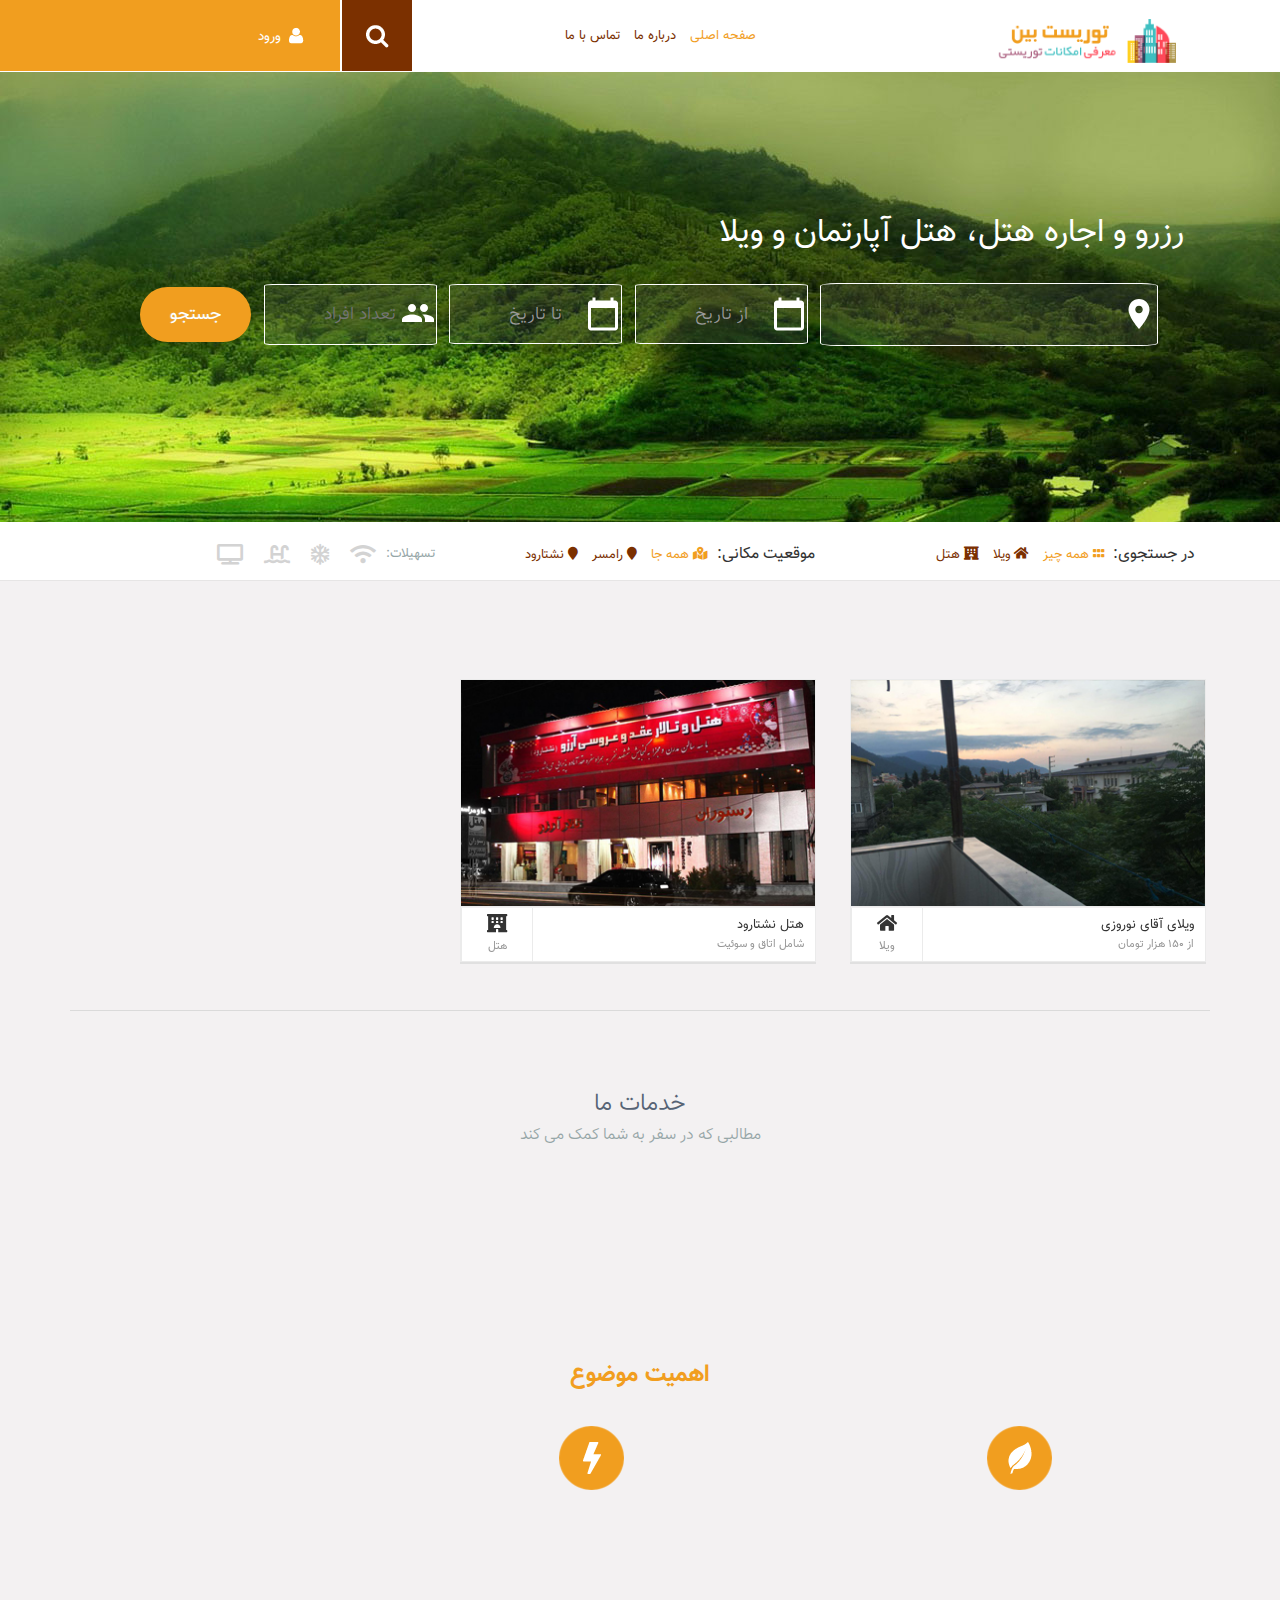
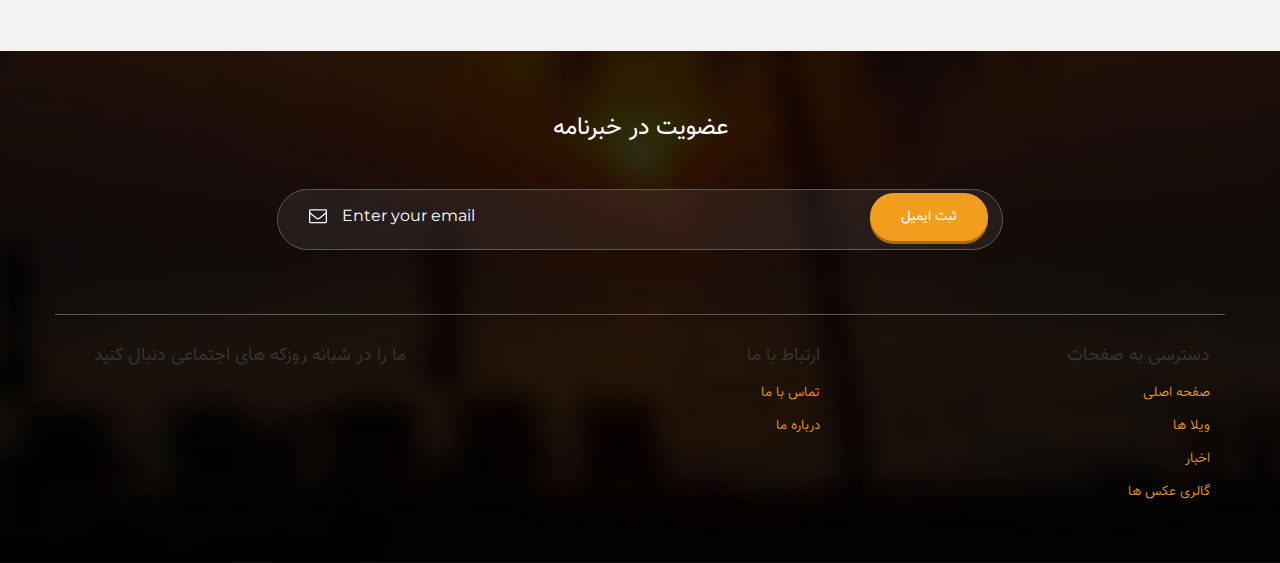
<file: index.html>
<!--A Design by W3layouts
Author: W3layout
Author URL: http://w3layouts.com
License: Creative Commons Attribution 3.0 Unported
License URL: http://creativecommons.org/licenses/by/3.0/
-->
<!DOCTYPE HTML>
<html>

<head>
    <title>توریست بین | معرفی امکانات توریستی شهر ها و مناطق توریستی</title>
    <link href="css/bootstrap.css" rel='stylesheet' type='text/css' />
    <!-- jQuery (necessary for Bootstrap's JavaScript plugins) -->
    <!-- Custom Theme files -->
    <link href="css/style.css" rel='stylesheet' type='text/css' />
    <link href="css/myStyle.css" rel='stylesheet' type='text/css' />
    <!-- Custom Theme files -->
    <meta name="viewport" content="width=device-width, initial-scale=1">
    <meta http-equiv="Content-Type" content="text/html; charset=utf-8" />
    <meta name="keywords" content="Hotel, Villa, Restaurant, Motel, Cafe, رستوران, هتل, کافه, متل, هتل آپارتمان, ویلا" />
    <script type="application/x-javascript">
        addEventListener("load", function () {
            setTimeout(hideURLbar, 0);
        }, false);

        function hideURLbar() {
            window.scrollTo(0, 1);
        }
    </script>
    <!--webfont-->
    <link href='//fonts.googleapis.com/css?family=Montserrat:400,700' rel='stylesheet' type='text/css'>
    <script type="text/javascript" src="js/jquery-1.11.1.min.js"></script>
    <script type="text/javascript" src="js/login.js"></script>
    <script src="js/jquery.easydropdown.js"></script>
    <!--Animation-->
    <script src="js/wow.min.js"></script>
    <link href="css/animate.css" rel='stylesheet' type='text/css' />
    <link href="css/room-thumb.css" rel='stylesheet' type='text/css' />
    <script>
        new WOW().init();
    </script>

    <link href="css/all.css" rel='stylesheet' type='text/css' />

    <link type="text/css" rel="stylesheet" href="select2/css/select2.min.css">
    <script src="select2/js/select2.min.js"></script>

    <script src="js/bootstrap.min.js"></script>
    <link type="text/css" rel="stylesheet" href="css/MdBootstrapPersianDateTimePicker/jquery.Bootstrap-PersianDateTimePicker.css" />
    <script src="js/MdBootstrapPersianDateTimePicker/jalaali.js"></script>
    <script src="js/MdBootstrapPersianDateTimePicker/jquery.Bootstrap-PersianDateTimePicker.js"></script>
</head>

<body>
    <div class="header">
        <div class="col-sm-8 header-left pull-right">
            <div class="logo pull-right">
                <a href="index.html">
                    <img src="images/logo3.png" alt="" />
                </a>
            </div>
            <!---Start Menu--->
            <div class="menu pull-left">
                <a class="toggleMenu" href="#">
                    <img src="images/nav.png" alt="" />
                </a>
                <ul class="nav myDirection persianFont" id="nav">
                    <li class="active">
                        <a href="index.html">صفحه اصلی</a>
                    </li>
                    <li>
                        <a href="404.html">درباره ما</a>
                    </li>
                    <li>
                        <a href="contact.html">تماس با ما</a>
                    </li>
                    <div class="clearfix"></div>
                </ul>
                <script type="text/javascript" src="js/responsive-nav.js">
                </script>
            </div>
            <!---End Menu--->
            <!-- start search-->
            <div class="search-box">
                <div id="sb-search" class="sb-search">
                    <form>
                        <input class="sb-search-input persianFont myDirection" placeholder="جستجو ..." type="search"
                            name="search" id="search">
                        <input class="sb-search-submit" type="submit" value="">
                        <span class="sb-icon-search"> </span>
                    </form>
                </div>
            </div>
            <!----search-scripts---->
            <script src="js/classie.js">
            </script>
            <script src="js/uisearch.js">
            </script>
            <script>
                new UISearch(document.getElementById('sb-search'));
        </script>
            <!----//search-scripts---->
            <div class="clearfix"></div>
        </div>
        <div class="col-sm-4 header_right pull-left">
            <div id="loginContainer" class="pull-left">
                <a href="#" id="loginButton" class="pull-right">
                    <span class="persianFont">ورود</span>
                    <img src="images/login.png">

                </a>
                <div id="loginBox">
                    <form id="loginForm" class="myDirection persianFont">
                        <fieldset id="body">
                            <fieldset>
                                <label for="email">آدرس ایمیل:</label>
                                <input class="myDirection2" type="text" name="email" id="email">
                            </fieldset>
                            <fieldset>
                                <label for="password">پسورد:</label>
                                <input class="myDirection2" type="password" name="password" id="password">
                            </fieldset>
                            <label for="checkbox">
                                <input type="checkbox" id="checkbox">
                                <i class="little-right-padding">ذخیره پسورد</i>
                            </label>
                            <input type="submit" id="login" value="ورود">

                        </fieldset>
                        <span>
                            <a class="btn" href="#">بازیابی کلمه عبور</a>
                        </span>
                    </form>
                </div>
            </div>
            <div class="clearfix"></div>
        </div>
        <div class="clearfix"></div>
    </div>
    <div class="banner" style="padding-top:9em; min-height: 450px ">
        <div class="container_wrap myDirection" style="width:90% !important">
            <h1 class="persianFont" style="text-align: right;padding: 0 1em;">رزرو و اجاره هتل، هتل آپارتمان و ویلا</h1>
            <div class="search-div">
                <select class="js-example-basic persianFont" name="states[]" multiple="multiple">
                    <option value="AL">رامسر، مازندران</option>
                    <option value="WY">تنکابن، مازندران</option>
                    <option value="WY">چالوس، مازندران</option>
                </select>

                <!-- <input type="text" list="citylist" class="persianFont location" placeholder="مکان مسافرت"/>
                <datalist id="citylist">
                    <option value="همه جا">
                    <option value="رامسر، مازندران">
                    <option value="تنکابن، مازندران">
                    <option value="چالوس، مازندران">
                </datalist> -->
            
                <input style="text-align: center;" type="text" class="form-control review-comment-form-input search" id="fromDate1"
                    placeholder="از تاریخ" data-mddatetimepicker="true" data-trigger="click" data-targetselector="#fromDate1"
                    data-groupid="group1" data-fromdate="true" data-enabletimepicker="false" data-placement="bottom"
                    data-disablebeforetoday="true" readonly />
                    
                <input style="text-align: center;" type="text"
                    class="form-control review-comment-form-input  search" id="toDate1"
                    placeholder="تا تاریخ" data-mddatetimepicker="true"
                    data-trigger="click" data-targetselector="#toDate1" data-groupid="group1"
                    data-todate="true" data-enabletimepicker="false"
                    data-placement="bottom"/>
            
                <input type="text" class="persianFont people" style="width:15%;border-radius: 5%" placeholder="تعداد افراد" />
                <button class="persianFont search-btn">جستجو</button>
                <style>
                    
                div.search-div>input,
                div.search-div>button{
                    margin-left: 1em;
                }
                button.search-btn{
                    border: none;
                    font-family: inherit;
                    font-size: inherit;
                    color: inherit;
                    background: none;
                    cursor: pointer;
                    padding: 15px 30px;
                    display: inline-block;
                    text-transform: uppercase;
                    letter-spacing: 1px;
                    font-weight: 500;
                    outline: none;
                    position: relative;
                    -webkit-transition: all 0.3s;
                    -moz-transition: all 0.3s;
                    transition: all 0.3s;
                    background: #F19E1F;
                    color: #fff;
                    font-size: 1.1em;
                    text-shadow: -1px 0px 1px rgba(214, 214, 214, 0.59);
                    -webkit-text-shadow: -1px 0px 1px rgba(214, 214, 214, 0.59);
                    -moz-text-shadow: -1px 0px 1px rgba(214, 214, 214, 0.59);
                    -o-text-shadow: -1px 0px 1px rgba(214, 214, 214, 0.59);
                    border-radius: 35px;
                }
                button.search-btn:hover{
                    box-shadow: 0 0 6px gray;
                    background: #B17A26;
                }

                select.js-example-basic{
                    width:30% !important;
                }
                .select2-container--default .select2-selection--multiple{
                    background: rgba(111, 111, 111, 0.17) !important;
                    background-image: url('images/material-icon/baseline_place_black_18dp.png') !important;
                    background-repeat: no-repeat !important;
                    background-position-x: right !important;
                    background-position-y: center !important;
                    padding-right: 40px !important;

                    border: 1px solid #fff;
                    outline: none;
                    font-size: 1.1em;
                    padding: 11px;

                    border-radius: 5%;
                    -webkit-border-radius: 5%;
                    -moz-border-radius: 5%;
                    -o-border-radius: 5%;

                    color: #fff;
                    font-family: Vazir;

                    margin-left: 0.5em;
                }

                .select2-container--default .select2-selection--multiple .select2-selection__choice{
                    background-color: transparent;
                }
                .select2-container--default[dir="rtl"] .select2-selection--multiple .select2-selection__choice__remove{
                    float: left;
                    margin-right: 5px;
                }

                .select2-results li{
                    font-family: Vazir;
                }

                .location,
                input.search,
                input.people{
                    background: rgba(111, 111, 111, 0.17);
                    transition: border-color 0.3s;
                    -o-transition: border-color 0.3s;
                    -ms-transition: border-color 0.3s;
                    -moz-transition: border-color 0.3s;
                    -webkit-transition: border-color 0.3s;
                    -webkit-appearance: none;
                    border: 1px solid #fff;
                    outline: none;
                    font-size: 1.1em;
                    padding: 17px;
                    color: #fff;
                    text-transform: lowercase;
                    border-radius: 5% 3% !important;
                    -webkit-border-radius: 5% 3%  !important;
                    -moz-border-radius: 5% 3%  !important;
                    -o-border-radius: 5% 3%  !important;
                    font-weight: 300;
                    background-repeat: no-repeat !important;
                    background-position-x: right !important;
                    background-position-y: center !important;
                    padding-right: 40px !important;

                    margin-left: 0.5em !important;
                    display: inline;
                }
                .location
                {
                    width:30% !important;
                    background-image:url('images/material-icon/baseline_place_black_18dp.png') !important;
                }
                input.search{
                    width:15% !important;
                    background-image:url('images/material-icon/baseline_calendar_today_black_18dp.png') !important;
                    padding: 29px !important;
                }
                input.people{
                    width:15% !important;
                    background-image:url('images/material-icon/baseline_group_black_18dp.png') !important;
                }
            </style>
            </div>


            <div class="clearfix"></div>
        </div>
    </div>
    <div class="content_top">
        <div class="container">
            <div class="col-md-4 col-xs-12 bottom_nav pull-right">
                <div class="content_menu myDirection persianFont">
                    <ul>
                        <li>در جستجوی:</li>
                        <li class="active">
                            <a href="#">
                                <i class="fas fa-grip-horizontal"></i> همه چیز</a>
                        </li>
                        <li>
                            <a href="#">
                                <i class="fa fa-home"></i> ویلا</a>
                        </li>
                        <li>
                            <a href="#">
                                <i class="fa fa-hotel"></i> هتل</a>
                        </li>
                        <!-- <li>
                        <a href="#">هتل آپارتمان</a>
                    </li>
                    <li>
                        <a href="#">مقاله</a>
                    </li>
                    <li>
                        <a href="#"></a>
                    </li> -->
                    </ul>
                </div>
            </div>
            <div class="col-md-4 col-xs-12 content_dropdown1 pull-right myDirection">
                <!-- <div id="cityDiv" class="content_dropdown persianFont">
                <select class="dropdown" tabindex="10" data-settings='{"wrapperClass":"metro"}'>
                    <option value="all">همه جا</option>
                    <option value="ramsar">رامسر</option>
                    <option value="tonkanon">تنکابن</option>
                    <option value="chalous">چالوس</option>
                </select>
            </div>
            <div id="subjectDiv" class="content_dropdown persianFont">
                <select class="dropdown" tabindex="10" data-settings='{"wrapperClass":"metro"}'>
                    <option value="all">همه چی</option>
                    <option value="hotel">هتل</option>
                    <option value="house">ویلا</option>
                    <option value="apartment">هتل آپارتمان</option>
                    <option value="restaurant">رستوران</option>
                    <option value="bus">تورهای شهری</option>
                    <option value="article">مطالب</option>
                </select>
            </div> -->
                <div class="content_menu myDirection persianFont">
                    <ul>
                        <li>موقعیت مکانی:</li>
                        <li class="active">
                            <a href="#">
                                <i class="fas fa-map-marked-alt"></i> همه جا</a>
                        </li>
                        <li>
                            <a href="#">
                                <i class="fas fa-map-marker"></i> رامسر</a>
                        </li>
                        <li>
                            <a href="#">
                                <i class="fas fa-map-marker"></i> نشتارود</a>
                        </li>
                    </ul>
                </div>
            </div>
            <div class="col-md-4 col-xs-12 filter_grid pull-left">
                <ul class="filter2">
                    <li class="fil persianFont myDirection">تسهیلات:</li>
                    <li class="font-li">
                        <a href="#" title="اینترنت بی سیم">
                            <i class="fa fa-wifi"></i>
                        </a>
                    </li>
                    <li class="font-li">
                        <a href="#" title="کولر">
                            <i class="fas fa-snowflake"></i>
                        </a>
                    </li>
                    <li class="font-li">
                        <a href="#" title="استخر">
                            <i class="fas fa-swimming-pool"></i>
                        </a>
                    </li>
                    <li class="font-li">
                        <a href="#" title="تلویزیون">
                            <i class="fa fa-tv"></i>
                        </a>
                    </li>
                </ul>
            </div>
        </div>
    </div>
    <div class="content_middle">
        <div class="container">
            <div class="content_middle_box">
                <div class="top_grid">
                    <div class="rooms" style="margin-top:110px; ">
                        <div class="row room-list isotope  ">
                            <!-- Room -->
                            <div class="col-lg-4 col-sm-12 room-thumb-body ">
                                <div class="room-thumb">
                                    <img width="356" height="228" src="images/villa/norozi/room.jpg" class="img-responsive wp-post-image"
                                        alt="">
                                    <div class="mask">
                                        <div class="main">
                                            <div class="price pull-left">
                                                <i class="fas fa-home"></i>
                                                <span class="persianFont">ویلا</span>
                                            </div>
                                            <div class="room-thumb-title">
                                                <h5>ویلای آقای نوروزی</h5>
                                                <span>از 150 هزار تومان</span>
                                            </div>
                                        </div>

                                        <div class="content">
                                            <div class="room-thumb-about">
                                                <span>مشخصات ویلا</span>
                                                <p> لورم ایپسوم متن ساختگی با تولید سادگی نامفهوم از صنعت چاپ و با
                                                    استفاده از طراحان گرافیک است چاپگرها و متون بلکه روزنامه مجله در
                                                    ستون و سطر آنچنان که لازم.</p>
                                            </div>
                                            <div class="clearfix"></div>
                                            <a href="villa.html" class="btn  btn-block room-thumb-btn"> رزرو ویلا </a>
                                        </div>
                                    </div>
                                </div>
                            </div>

                            <!-- Hotel -->
                            <div class="col-lg-4 col-sm-12 room-thumb-body ">
                                <div class="room-thumb">
                                    <img width="356" height="228" src="images/hotel/room.jpg" class="img-responsive wp-post-image"
                                        alt="">
                                    <div class="mask">
                                        <div class="main">
                                            <div class="price pull-left">
                                                <i class="fas fa-hotel"></i>
                                                <span class="persianFont">هتل</span>
                                            </div>
                                            <div class="room-thumb-title">
                                                <h5>هتل نشتارود</h5>
                                                <span>شامل اتاق و سوئیت</span>
                                            </div>
                                        </div>
                                        <div class="content">
                                            <div class="room-thumb-about">
                                                <span>مشخصات ویلا</span>
                                                <p>لورم ایپسوم متن ساختگی با تولید سادگی نامفهوم از صنعت چاپ و با
                                                    استفاده از طراحان گرافیک است چاپگرها و متون بلکه روزنامه مجله در
                                                    ستون و سطر آنچنان که لازم است و برای شرایط فعلی تکنولوژی مورد نیاز
                                                    و کاربردهای.</p>
                                            </div>
                                            <a href="hotel.html" class="btn  btn-block room-thumb-btn">رزرو هتل</a>
                                        </div>
                                    </div>
                                </div>
                            </div>

                        </div>
                    </div>
                    <div class="clearfix"></div>
                </div>
            </div>

            <div class="offering">
                <h2 class="persianFont myDirection">خدمات ما</h2>
                <h3 class="persianFont myDirection">مطالبی که در سفر به شما کمک می کند</h3>
                <ul class="icons wow fadeInUp" data-wow-delay="0.4s">
                    <li>
                        <i class="icon1" title="مکان اقامت مناسب"> </i>
                        <span class="one"> </span>
                    </li>
                    <li>
                        <i class="icon2" title="خاطرات، تجربیات و نظرات دیگران"> </i>
                        <span class="two"> </span>
                    </li>
                    <li>
                        <i class="icon3" title="استراحت و تفریح"> </i>
                        <span class="three"> </span>
                    </li>
                    <li>
                        <i class="icon4" title="غذاخوری و ذستوران های مناسب"> </i>
                        <span class="four"> </span>
                    </li>
                    <li>
                        <i class="icon5" title="تورهای منطقه"> </i>
                    </li>
                </ul>
                <div class="real">
                    <h4 class="persianFont myDirection">اهمیت موضوع</h4>
                    <div class="col-sm-6">
                        <ul class="service_grid">
                            <i class="s1"> </i>
                            <li class="desc1 wow fadeInRight" data-wow-delay="0.4s">
                                <p class="persianFont">هرسال با فرارسیدن تعطیلات مختلف، شمال کشور، به یکی از شلوغ‌ترین
                                    منطقه
                                    ‌های کشور تبدیل می‌شود و خیلی از مردم از سراسر
                                    ایران برای سپری کردن تعطیلات، دریای خزر و طبیعت سرسبز شمال را مسیر نوروزی خود
                                    انتخاب
                                    می‌کنند. با دانستن زمان مناسب
                                    برای سفر و خبر از قیمت ها و مکان ها می توان لذت بیشتری از سفر برد</p>
                            </li>
                            <div class="clearfix"></div>
                        </ul>
                    </div>
                    <div class="col-sm-6">
                        <ul class="service_grid">
                            <i class="s2"> </i>
                            <li class="desc1 wow fadeInRight" data-wow-delay="0.4s">
                                <p class="persianFont">مجموعه ای از عوامل فرهنگی، سیاسی، طبیعی و تاریخی دست در دست
                                    یکدیگر
                                    داده اند تا رفتار و روحیات مردم در جای جای ایران
                                    با یکدیگر متفاوت باشد.</p>
                                <p class="persianFont">اطلاع از ویژگی ها ما را در دانستن رفتارو فرهنگ های مختلف یاری می
                                    کند.</p>
                            </li>
                            <div class="clearfix"></div>
                        </ul>
                    </div>
                    <div class="clearfix"></div>
                </div>
            </div>
        </div>
    </div>
    </div>
    <!---- Start footer  ----->
    <div class="footer">
        <div class="container">
            <div class="row">
                <!---- Start footer top ----->
                <div class="footer_top">
                    <h3 class="persianFont myDirection">عضویت در خبرنامه</h3>
                    <form method="post">
                        <span>
                            <i>
                                <img src="images/mail.png" alt="">
                            </i>
                            <input type="text" value="Enter your email" onfocus="this.value = '';" onblur="if (this.value == '') {this.value = 'Enter your email: mail@mail.com';}">
                            <label class="btn1 btn2 btn-2 btn-2g ">
                                <input class="persianFont  " style="background-color: #f19e1f" name="submit" type="submit"
                                    id="" value="ثبت ایمیل"> </label>
                            <div class="clearfix"> </div>
                        </span>
                    </form>

                </div>
                <!---- End footer top ----->
                <!---- Start footer grids ----->
                <div class="footer_grids">
                    <div class="col-lg-4 col-sm-12 footer-grid2   ">
                        <h4 class="persianFont myDirection">دسترسی به صفحات</h4>
                        <ul class="list1">
                            <li>
                                <a class="persianFont myDirection" href="#">صفحه اصلی</a>
                            </li>
                            <li>
                                <a class="persianFont myDirection" href="#">ویلا ها</a>
                            </li>
                            <li>
                                <a class="persianFont myDirection" href="#">اخبار</a>
                            </li>
                            <li>
                                <a class="persianFont myDirection" href="#">گالری عکس ها</a>
                            </li>
                        </ul>
                    </div>
                    <div class="col-lg-4 col-sm-12 footer-grid2 ">
                        <h4 class="persianFont myDirection">ارتباط با ما</h4>
                        <ul class="list1">
                            <li>
                                <a class="persianFont myDirection" href="contact.html">تماس با ما</a>
                            </li>
                            <li>
                                <a class="persianFont myDirection" href="#">درباره ما</a>
                            </li>
                            <!-- <li>
                            <a href="#">Sollemnes </a>
                        </li>
                        <li>
                            <a href="#">Claritas</a>
                        </li>
                        <li>
                            <a href="#">Mirum est</a>
                        </li> -->
                        </ul>
                    </div>
                    <div class="col-lg-4 col-sm-12 footer-grid2 last_grid ">
                        <h4 class="persianFont myDirection text-center ">ما را در شبانه روزکه های اجتماعی دنبال کنید</h4>
                        <ul class="footer_social wow fadeInLeft" data-wow-delay="0.4s">
                            <li>
                                <a href="">
                                    <i class="fb"> </i>
                                </a>
                            </li>
                            <li>
                                <a href="">
                                    <i class="tw"> </i>
                                </a>
                            </li>
                            <li>
                                <a href="">
                                    <i class="google"> </i>
                                </a>
                            </li>
                            <li>
                                <a href="">
                                    <i class="u_tube"> </i>
                                </a>
                            </li>
                        </ul>
                        <div class="copy wow fadeInRight" data-wow-delay="0.4s">
                            <p class="myDirection persianFont text-center"> حقوق مادی معنوی متعلق به سایت ما می باشد.
                            </p>
                            <!-- <p> &copy; 2016 Hotel Deluxe. All rights reserved | Design by
                            <a href="http://w3layouts.com/">W3layouts</a>
                        </p> -->
                        </div>
                    </div>
                    <div class="clearfix"></div>
                </div>
                <!---- End footer grids ----->
            </div>
        </div>
    </div>
    <!---- End footer  ----->

    <script>
        var subjectObj = $('#subjectDiv select');
        subjectObj.change(function () {
            do_filter();
        });

        var cityObj = $('#cityDiv select');
        cityObj.change(function () {
            do_filter();
        });

        $('.filter2 li a').on('click', function (e) {
            e.preventDefault();
            var $this = $(this).children('i');
            $this.toggleClass('disable');
            //console.log($this);

        });

        $(document).ready(function () {
            $('.js-example-basic').select2({
                dir: "rtl"
            });
        });
        // var boxes = $('.content_middle_box div.index-grids');

        // function do_filter() {
        // 	var subject = subjectObj[0].value;
        // 	var city = cityObj[0].value;

        // 	var filterIcons = $('.filter2>li>a>i.little-icon').not('.disable');
        // 	var filters = [];
        // 	filterIcons.each(function () {
        // 		filters.push($(this).attr('class').split(' ')[1]);
        // 	});

        // 	if (subject == 'all' && city == 'all') {
        // 		boxes.removeClass('is-animated')
        // 			.fadeOut().promise().done(function () {
        // 				boxes.addClass('is-animated').fadeIn();
        // 			});
        // 	} else if (city == 'all') {
        // 		boxes.removeClass('is-animated')
        // 			.fadeOut().promise().done(function () {
        // 				boxes.filter('[data-subject = "' + subject + '"]')
        // 					.addClass('is-animated').fadeIn();
        // 			});
        // 	} else if (subject == 'all') {
        // 		boxes.removeClass('is-animated')
        // 			.fadeOut().promise().done(function () {
        // 				boxes.filter('[data-city = "' + city + '"]')
        // 					.addClass('is-animated').fadeIn();
        // 			});
        // 	} else {
        // 		boxes.removeClass('is-animated')
        // 			.fadeOut().promise().done(function () {
        // 				boxes.filter('[data-city = "' + city + '"][data-subject = "' + subject + '"]')
        // 					.addClass('is-animated').fadeIn();
        // 			});
        // 	}
        // }

        //if (str.indexOf("Yes") >= 0)
        //if (~str.indexOf("Yes"))
        //$(this)[0].hasAttribute("name");
        //<div class="col-md-3 index-grids" data-city="ramsar" data-subject="house">

        // var $filters = $('.filter [data-filter]'),
        // 	$boxes = $('.boxes [data-category]');

        // $filters.on('click', function (e) {
        // 	e.preventDefault();
        // 	var $this = $(this);
        // 	$filters.removeClass('active');
        // 	$this.addClass('active');

        // 	var $filterColor = $this.attr('data-filter');

        // 	if ($filterColor == 'all') {
        // 		$boxes.removeClass('is-animated')
        // 			.fadeOut().promise().done(function () {
        // 				$boxes.addClass('is-animated').fadeIn();
        // 			});
        // 	} else {
        // 		$boxes.removeClass('is-animated')
        // 			.fadeOut().promise().done(function () {
        // 				$boxes.filter('[data-category = "' + $filterColor + '"]')
        // 					.addClass('is-animated').fadeIn();
        // 			});
        // 	}
        // });
        //https://www.sitepoint.com/building-a-filtering-component-with-css-animations-jquery/
    </script>
</body>

</html>
</file>
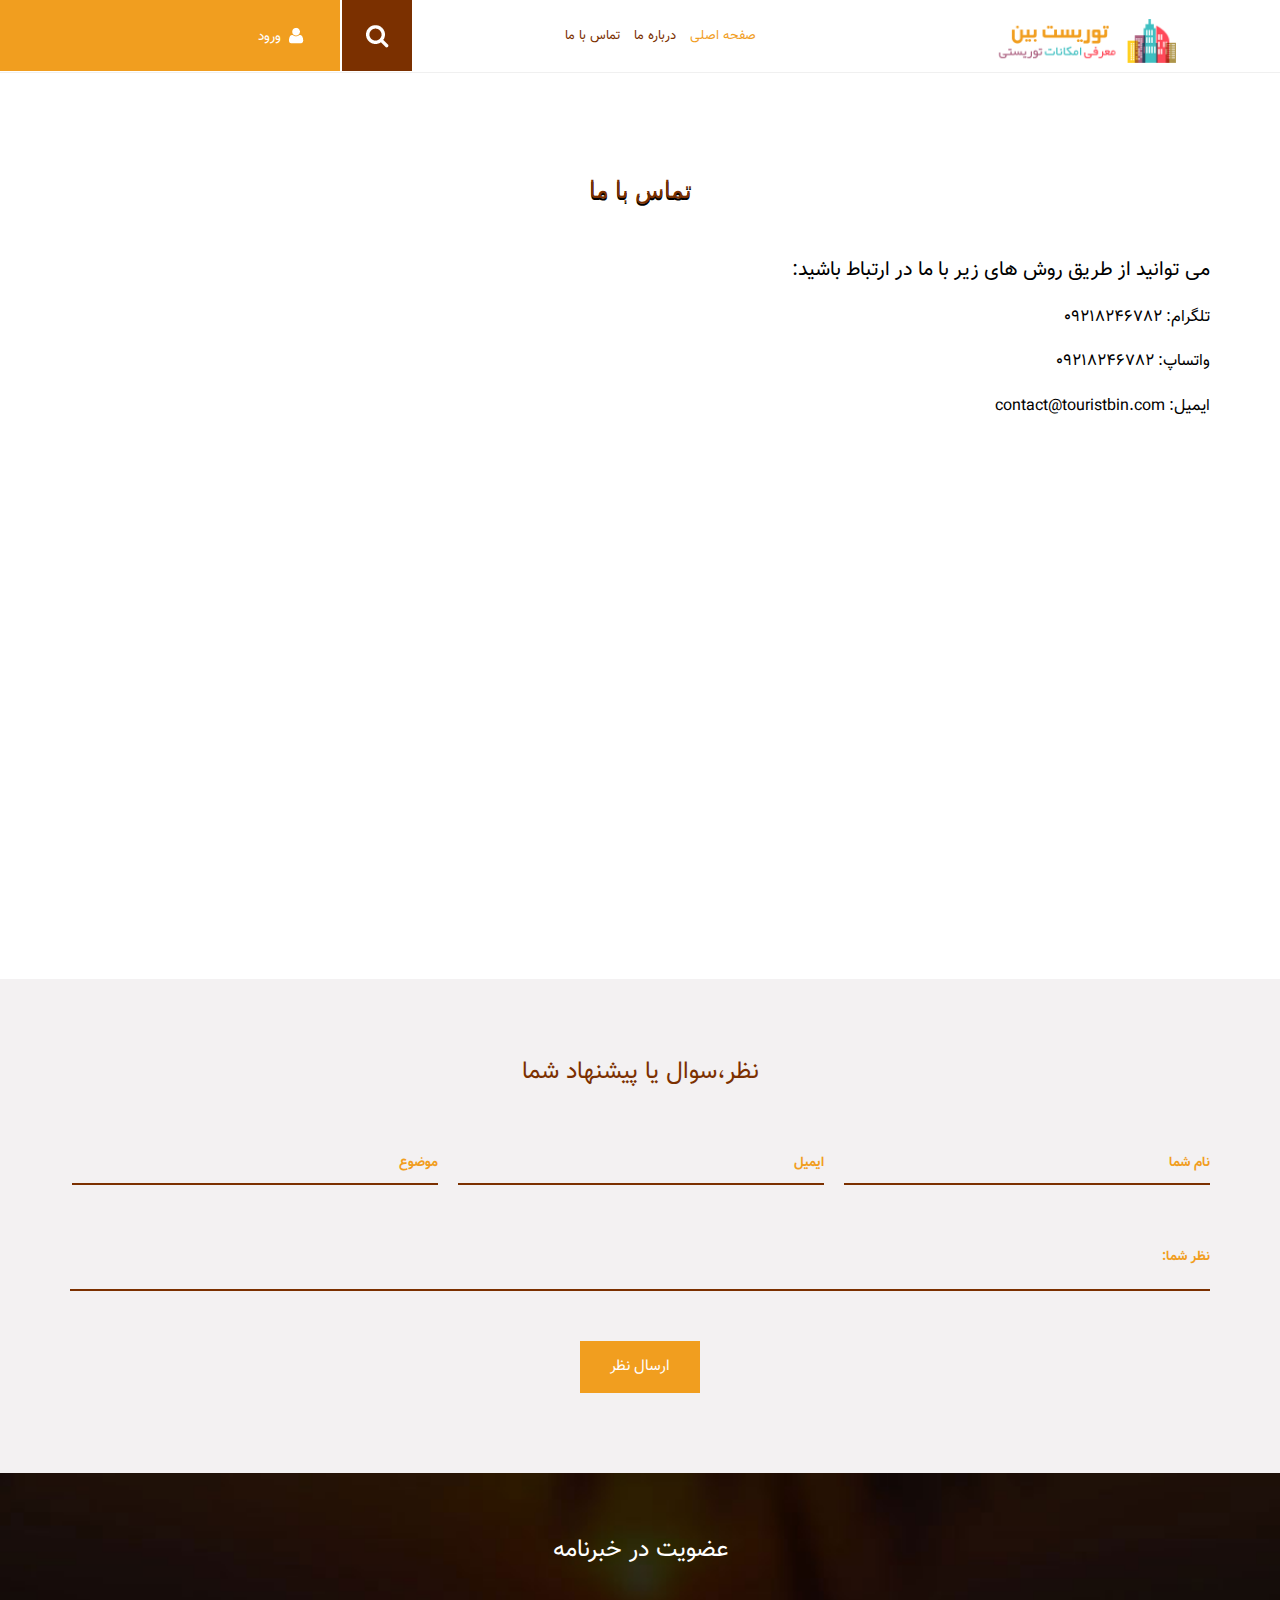
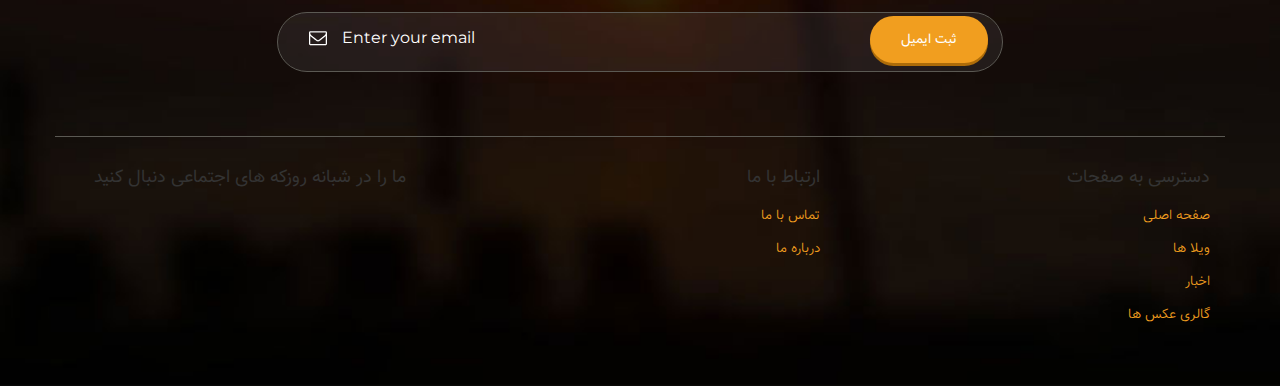
<file: contact.html>
<!--A Design by W3layouts
Author: W3layout
Author URL: http://w3layouts.com
License: Creative Commons Attribution 3.0 Unported
License URL: http://creativecommons.org/licenses/by/3.0/
-->
<!DOCTYPE HTML>
<html>
<head>
    <title>توریسم بین | معرفی ویلا</title>
    <link href="css/bootstrap.css" rel='stylesheet' type='text/css'/>
    <!-- jQuery (necessary for Bootstrap's JavaScript plugins) -->
    <!-- Custom Theme files -->
    <link type="text/css" rel="stylesheet"
          href="css/MdBootstrapPersianDateTimePicker/jquery.Bootstrap-PersianDateTimePicker.css"/>

    <link href="css/style.css" rel='stylesheet' type='text/css'/>
    <link href="css/myStyle.css" rel='stylesheet' type='text/css'/>
    <!-- Custom Theme files -->
    <meta name="viewport" content="width=device-width, initial-scale=1">
    <meta http-equiv="Content-Type" content="text/html; charset=utf-8"/>
    <meta name="keywords" content="Hotel, Villa, Restaurant, Motel, Cafe, رستوران, هتل, کافه, متل, هتل آپارتمان, ویلا"/>
    <script type="application/x-javascript">
        addEventListener("load", function () {
            setTimeout(hideURLbar, 0);
        }, false);

        function hideURLbar() {
            window.scrollTo(0, 1);
        }
    </script>
    <!--webfont-->
    <link href='//fonts.googleapis.com/css?family=Montserrat:400,700' rel='stylesheet' type='text/css'>
    <script type="text/javascript" src="js/jquery-1.11.1.min.js"></script>
    <script type="text/javascript" src="js/login.js"></script>
    <script src="js/jquery.easydropdown.js"></script>
    <script src="js/wow.min.js"></script>
    <link href="css/animate.css" rel='stylesheet' type='text/css'/>
    <script>
        new WOW().init();
    </script>
    <link href="css/all.css" rel="stylesheet">
    <link type="text/css" rel="stylesheet" href="css/multipleItemCarousel.css"/>

    <script src="js/bootstrap.min.js"></script>
    <script src="js/multipleItemCarousel.js"></script>

    <link type="text/css" rel="stylesheet"
          href="css/MdBootstrapPersianDateTimePicker/jquery.Bootstrap-PersianDateTimePicker.css"/>
    <script src="js/MdBootstrapPersianDateTimePicker/jalaali.js"></script>
    <script src="js/MdBootstrapPersianDateTimePicker/jquery.Bootstrap-PersianDateTimePicker.js"></script>
</head>

<body>
<div class="header">
    <div class="col-sm-8 header-left pull-right">
        <div class="logo pull-right">
            <a href="index.html">
                <img src="images/logo3.png" alt=""/>
            </a>
        </div>
        <!---Start Menu--->
        <div class="menu pull-left">
            <a class="toggleMenu" href="#">
                <img src="images/nav.png" alt=""/>
            </a>
            <ul class="nav myDirection persianFont" id="nav">
                <li class="active">
                    <a href="index.html">صفحه اصلی</a>
                </li>
                <li>
                    <a href="404.html">درباره ما</a>
                </li>
                <li>
                    <a href="contact.html">تماس با ما</a>
                </li>
                <div class="clearfix"></div>
            </ul>
            <script type="text/javascript" src="js/responsive-nav.js">
            </script>
        </div>
        <!---End Menu--->
        <!-- start search-->
        <div class="search-box">
            <div id="sb-search" class="sb-search">
                <form>
                    <input class="sb-search-input persianFont myDirection" placeholder="جستجو ..." type="search"
                           name="search" id="search">
                    <input class="sb-search-submit" type="submit" value="">
                    <span class="sb-icon-search"> </span>
                </form>
            </div>
        </div>
        <!----search-scripts---->
        <script src="js/classie.js">
        </script>
        <script src="js/uisearch.js">
        </script>
        <script>
            new UISearch(document.getElementById('sb-search'));
        </script>
        <!----//search-scripts---->
        <div class="clearfix"></div>
    </div>
    <div class="col-sm-4 header_right pull-left">
        <div id="loginContainer" class="pull-left">
            <a href="#" id="loginButton" class="pull-right">
                <span class="persianFont">ورود</span>
                <img src="images/login.png">

            </a>
            <div id="loginBox">
                <form id="loginForm" class="myDirection persianFont">
                    <fieldset id="body">
                        <fieldset>
                            <label for="email">آدرس ایمیل:</label>
                            <input class="myDirection2" type="text" name="email" id="email">
                        </fieldset>
                        <fieldset>
                            <label for="password">پسورد:</label>
                            <input class="myDirection2" type="password" name="password" id="password">
                        </fieldset>
                        <label for="checkbox">
                            <input type="checkbox" id="checkbox">
                            <i class="little-right-padding">ذخیره پسورد</i>
                        </label>
                        <input type="submit" id="login" value="ورود">

                    </fieldset>
                    <span>
							<a class="btn" href="#">بازیابی کلمه عبور</a>
						</span>
                </form>
            </div>
        </div>
        <div class="clearfix"></div>
    </div>
    <div class="clearfix"></div>
</div>
<div class="contact">
    <div class="container">
        <div class="row">
            <h1>تماس با ما</h1>

            <div class="col-md-12 wow" style="direction: rtl;font-family: Vazirn" data-wow-delay="0.4s">
                <address class="address">
                    <p style="font-size: 20px;font-family: Vazir">می توانید از طریق روش های زیر با ما در ارتباط
                        باشید:</p>
                    <p style="font-size: 16px;font-family: Vazir">تلگرام: 09218246782</p>
                    <p style="font-size: 16px;font-family: Vazir">واتساپ: 09218246782</p>
                    <p style="font-size: 16px;font-family: Vazir">ایمیل: contact@touristbin.com</p>
                </address>
            </div>

            <div class="col-md-12 wow fadeInRight" data-wow-delay="0.4s">
                <div class="map">
                    <iframe src="https://www.google.com/maps/embed?pb=!1m18!1m12!1m3!1d1033.1323783188175!2d50.643479587599835!3d36.92010638636952!2m3!1f0!2f0!3f0!3m2!1i1024!2i768!4f13.1!3m3!1m2!1s0x3f8b0a0a479b7cdd%3A0x94065ff637ee276!2z2LHYp9mF2LPYsdiMINin2LPYqtin2YYg2YXYp9iy2YbYr9ix2KfZhtiMINin24zYsdin2YY!5e0!3m2!1sfa!2s!4v1536330145619"
                            width="600" height="450" frameborder="0" style="border:0" allowfullscreen></iframe>
                </div>
            </div>
        </div>
    </div>
</div>

<div class="living_middle">
    <div class="container myDirection persianFont">
        <h2>نظر،سوال یا پیشنهاد شما</h2>
        <form>
            <div class="to">
                <input type="text" class="text" value="نام شما" onfocus="this.value = '';"
                       onblur="if (this.value == '') {this.value = 'نام شما';}"
                       style="margin-left:20px">
                <input type="text" class="text" value="ایمیل" onfocus="this.value = '';"
                       onblur="if (this.value == '') {this.value = 'ایمیل';}"
                       style="margin-left:20px">
                <input type="text" class="text" value="موضوع" onfocus="this.value = '';"
                       onblur="if (this.value == '') {this.value = 'موضوع';}">
                <div class="clearfix"></div>
            </div>
            <div class="text">
                <textarea value="نظر شما:" onfocus="this.value = '';"
                          onblur="if (this.value == '') {this.value = 'نظر شما';}">نظر شما:</textarea>
            </div>
            <div class="form-submit1">
                <input name="submit" type="submit" id="submit" value="ارسال نظر">

            </div>
            <div class="clearfix"></div>
        </form>
    </div>
</div>

<!---- Start footer  ----->
<div class="footer">
    <div class="container">
        <div class="row">
            <!---- Start footer top ----->
            <div class="footer_top">
                <h3 class="persianFont myDirection">عضویت در خبرنامه</h3>
                <form method="post">
					<span>
						<i>
							<img src="images/mail.png" alt="">
						</i>
						<input type="text" value="Enter your email" onfocus="this.value = '';"
                               onblur="if (this.value == '') {this.value = 'Enter your email: mail@mail.com';}">
						<label class="btn1 btn2 btn-2 btn-2g ">
							<input class="persianFont  " style="background-color: #f19e1f" name="submit" type="submit"
                                   id=""
                                   value="ثبت ایمیل"> </label>
						<div class="clearfix"> </div>
					</span>
                </form>

            </div>
            <!---- End footer top ----->
            <!---- Start footer grids ----->
            <div class="footer_grids">
                <div class="col-lg-4 col-sm-12 footer-grid2   ">
                    <h4 class="persianFont myDirection">دسترسی به صفحات</h4>
                    <ul class="list1">
                        <li>
                            <a class="persianFont myDirection" href="#">صفحه اصلی</a>
                        </li>
                        <li>
                            <a class="persianFont myDirection" href="#">ویلا ها</a>
                        </li>
                        <li>
                            <a class="persianFont myDirection" href="#">اخبار</a>
                        </li>
                        <li>
                            <a class="persianFont myDirection" href="#">گالری عکس ها</a>
                        </li>
                    </ul>
                </div>
                <div class="col-lg-4 col-sm-12 footer-grid2 ">
                    <h4 class="persianFont myDirection">ارتباط با ما</h4>
                    <ul class="list1">
                        <li>
                            <a class="persianFont myDirection" href="contact.html">تماس با ما</a>
                        </li>
                        <li>
                            <a class="persianFont myDirection" href="#">درباره ما</a>
                        </li>
                        <!-- <li>
                            <a href="#">Sollemnes </a>
                        </li>
                        <li>
                            <a href="#">Claritas</a>
                        </li>
                        <li>
                            <a href="#">Mirum est</a>
                        </li> -->
                    </ul>
                </div>
                <div class="col-lg-4 col-sm-12 footer-grid2 last_grid ">
                    <h4 class="persianFont myDirection text-center ">ما را در شبانه روزکه های اجتماعی دنبال کنید</h4>
                    <ul class="footer_social wow fadeInLeft" data-wow-delay="0.4s">
                        <li>
                            <a href="">
                                <i class="fb"> </i>
                            </a>
                        </li>
                        <li>
                            <a href="">
                                <i class="tw"> </i>
                            </a>
                        </li>
                        <li>
                            <a href="">
                                <i class="google"> </i>
                            </a>
                        </li>
                        <li>
                            <a href="">
                                <i class="u_tube"> </i>
                            </a>
                        </li>
                    </ul>
                    <div class="copy wow fadeInRight" data-wow-delay="0.4s">
                        <p class="myDirection persianFont text-center"> حقوق مادی معنوی متعلق به سایت ما می باشد.
                        </p>
                        <!-- <p> &copy; 2016 Hotel Deluxe. All rights reserved | Design by
                            <a href="http://w3layouts.com/">W3layouts</a>
                        </p> -->
                    </div>
                </div>
                <div class="clearfix"></div>
            </div>
            <!---- End footer grids ----->
        </div>
    </div>
</div>
<!---- End footer  ----->
</body>
</html>
</file>
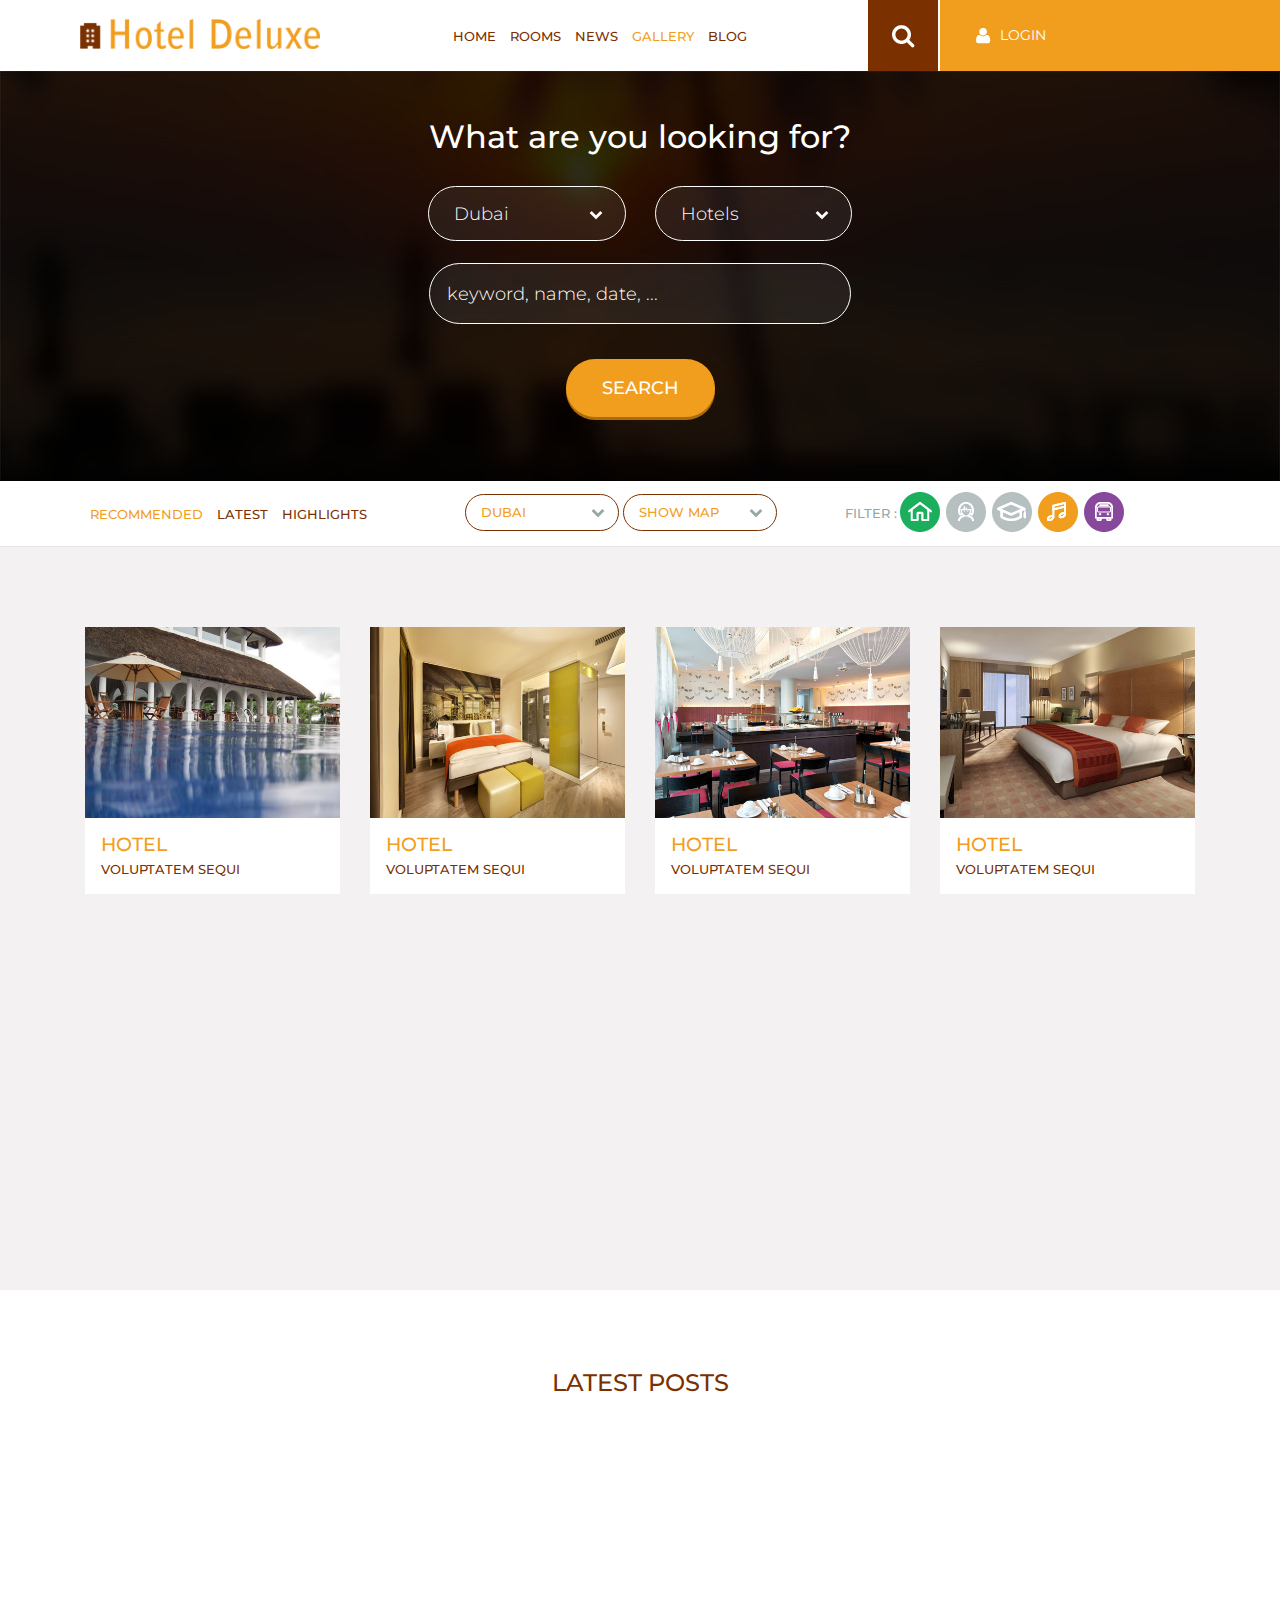
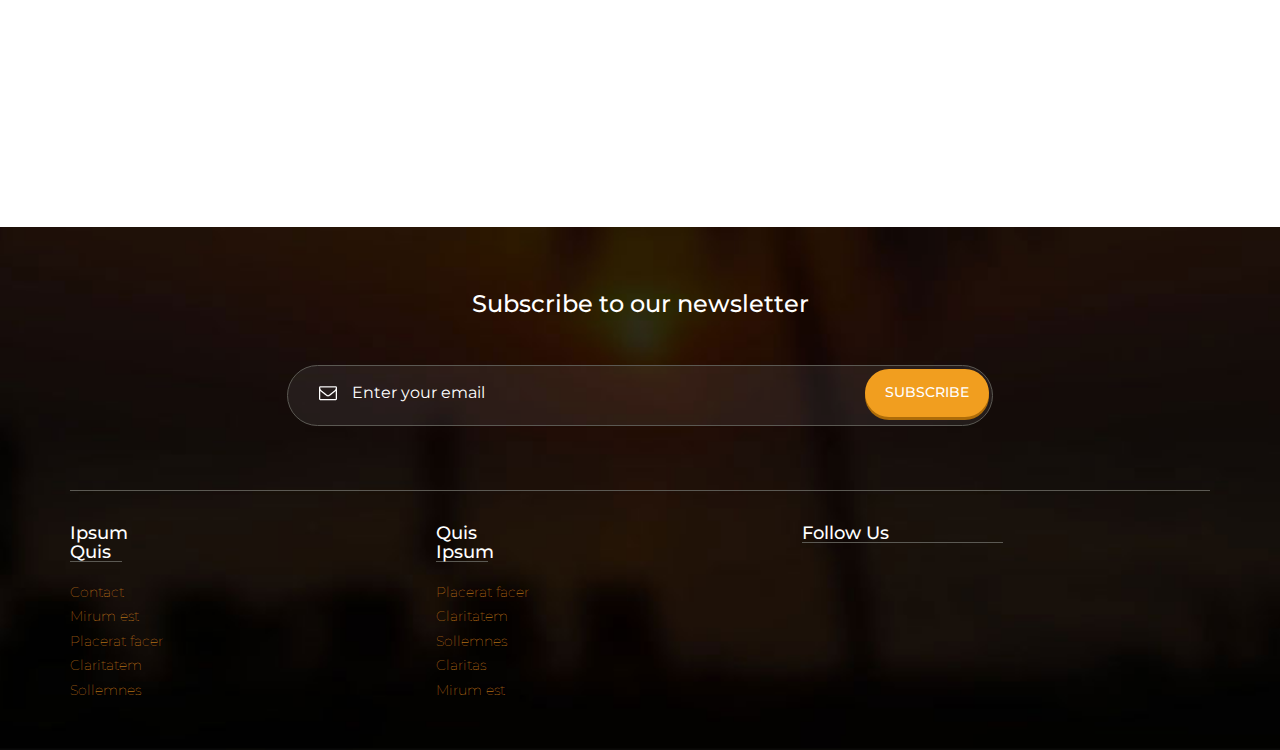
<file: gallery.html>
<!--A Design by W3layouts
Author: W3layout
Author URL: http://w3layouts.com
License: Creative Commons Attribution 3.0 Unported
License URL: http://creativecommons.org/licenses/by/3.0/
-->
<!DOCTYPE HTML>
<html>
<head>
<title>Hotel Deluxe  A Hotel category Flat bootstrap Responsive  Website Template | Gallery :: w3layouts</title>
<link href="css/bootstrap.css" rel='stylesheet' type='text/css' />
<!-- jQuery (necessary for Bootstrap's JavaScript plugins) -->
<!-- Custom Theme files -->
<link href="css/style.css" rel='stylesheet' type='text/css' />
<!-- Custom Theme files -->
<meta name="viewport" content="width=device-width, initial-scale=1">
<meta http-equiv="Content-Type" content="text/html; charset=utf-8" />
<meta name="keywords" content="Hotel Deluxe Responsive web template, Bootstrap Web Templates, Flat Web Templates, Android Compatible web template, 
Smartphone Compatible web template, free webdesigns for Nokia, Samsung, LG, SonyEricsson, Motorola web design" />
<script type="application/x-javascript"> addEventListener("load", function() { setTimeout(hideURLbar, 0); }, false); function hideURLbar(){ window.scrollTo(0,1); } </script>
<!--webfont-->
<link href='//fonts.googleapis.com/css?family=Montserrat:400,700' rel='stylesheet' type='text/css'>
<script type="text/javascript" src="js/jquery-1.11.1.min.js"></script>
<script type="text/javascript" src="js/login.js"></script>
<script src="js/jquery.easydropdown.js"></script>
<!------ Light Box ------>
<link rel="stylesheet" href="css/swipebox.css">
<script src="js/jquery.swipebox.min.js"></script> 
    <script type="text/javascript">
		jQuery(function($) {
			$(".swipebox").swipebox();
		});
	</script>
<!------ Eng Light Box ------>	
<script src="js/wow.min.js"></script>
<link href="css/animate.css" rel='stylesheet' type='text/css' />
<script>
	new WOW().init();
</script>
</head>
<body>
<div class="header">
		   <div class="col-sm-8 header-left">
					 <div class="logo">
						<a href="index.html"><img src="images/logo.png" alt=""/></a>
					 </div>
					 <div class="menu">
						  <a class="toggleMenu" href="#"><img src="images/nav.png" alt="" /></a>
						    <ul class="nav" id="nav">
						    	<li><a href="index.html">Home</a></li>
						    	<li><a href="rooms.html">Rooms</a></li>
						    	<li><a href="news.html">News</a></li>
						    	<li class="active"><a href="gallery.html">Gallery</a></li>
						    	<li><a href="404.html">Blog</a></li>
								<div class="clearfix"></div>
							</ul>
							<script type="text/javascript" src="js/responsive-nav.js"></script>
				    </div>	
				     <!-- start search-->
				      <div class="search-box">
							<div id="sb-search" class="sb-search">
								<form>
									<input class="sb-search-input" placeholder="Enter your search term..." type="search" name="search" id="search">
									<input class="sb-search-submit" type="submit" value="">
									<span class="sb-icon-search"> </span>
								</form>
							</div>
						</div>
						<!----search-scripts---->
						<script src="js/classie.js"></script>
						<script src="js/uisearch.js"></script>
						<script>
							new UISearch( document.getElementById( 'sb-search' ) );
						</script>
						<!----//search-scripts---->						
	    		    <div class="clearfix"></div>
	    	    </div>
	            <div class="col-sm-4 header_right">
	    		      <div id="loginContainer"><a href="#" id="loginButton"><img src="images/login.png"><span>Login</span></a>
						    <div id="loginBox">                
						        <form id="loginForm">
						                <fieldset id="body">
						                	<fieldset>
						                          <label for="email">Email Address</label>
						                          <input type="text" name="email" id="email">
						                    </fieldset>
						                    <fieldset>
						                            <label for="password">Password</label>
						                            <input type="password" name="password" id="password">
						                     </fieldset>
						                    <input type="submit" id="login" value="Sign in">
						                	<label for="checkbox"><input type="checkbox" id="checkbox"> <i>Remember me</i></label>
						            	</fieldset>
						                 <span><a href="#">Forgot your password?</a></span>
							      </form>
				              </div>
			             </div>
		                 <div class="clearfix"></div>
	                 </div>
	                <div class="clearfix"></div>
   </div>
    <div class="banner">
   	  <div class="container_wrap">
   		<h1>What are you looking for?</h1>
   	       <div class="dropdown-buttons">   
            		  <div class="dropdown-button">           			
            			<select class="dropdown" tabindex="9" data-settings='{"wrapperClass":"flat"}'>
            			<option value="0">Dubai</option>	
						<option value="1">Australia</option>
						<option value="2">Sri Lanka</option>
						<option value="3"> New Zealand</option>
						<option value="4">Pakistan</option>
						<option value="5">United Kingdom</option>
						<option value="6">United states</option>
						<option value="7">Russia</option>
						<option value="8">Mirum</option>
					  </select>
					</div>
				     <div class="dropdown-button">
					  <select class="dropdown" tabindex="9" data-settings='{"wrapperClass":"flat"}'>
            			<option value="0">Hotels</option>	
						<option value="1">tempor</option>
						<option value="2">congue</option>
						<option value="3">maxim </option>
						<option value="4">mutationem</option>
						<option value="5">hendrerit </option>
						<option value="5"></option>
						<option value="5"></option>
					  </select>
					 </div>
				   </div>  
		    <form>
				<input type="text" value="Keyword, name, date, ..." onfocus="this.value = '';" onblur="if (this.value == '') {this.value = 'Keyword, name, date, ...';}">
			    <div class="contact_btn">
	               <label class="btn1 btn-2 btn-2g"><input name="submit" type="submit" id="submit" value="Search"></label>
	            </div>
			</form>        		
   		    <div class="clearfix"></div>
         </div>
    </div>
     <div class="content_top">
   	  <div class="container">
   		<div class="col-md-4 bottom_nav">
   		   <div class="content_menu">
				<ul>
					<li class="active"><a href="#">Recommended</a></li> 
					<li><a href="#">Latest</a></li> 
					<li><a href="#">Highlights</a></li> 
				</ul>
			</div>
		</div>
		<div class="col-md-4 content_dropdown1">
		   <div class="content_dropdown">    
		       <select class="dropdown" tabindex="10" data-settings='{"wrapperClass":"metro"}'>
            			<option value="0">Dubai</option>	
						<option value="1">tempor</option>
						<option value="2">congue</option>
						<option value="3">maxim </option>
						<option value="4">mutationem</option>
						<option value="5">hendrerit </option>
						<option value="5"></option>
						<option value="5"></option>
		        </select>
		     </div>
		     <div class="content_dropdown">    
		       <select class="dropdown" tabindex="10" data-settings='{"wrapperClass":"metro"}'>
            			<option value="0">Show Map</option>	
						<option value="1">tempor</option>
						<option value="2">congue</option>
						<option value="3">maxim </option>
						<option value="4">mutationem</option>
						<option value="5">hendrerit </option>
						<option value="5"></option>
						<option value="5"></option>
		        </select>
		       </div>
		</div>
		<div class="col-md-4 filter_grid">
			<ul class="filter">
				<li class="fil">Filter :</li>
				<li><a href=""> <i class="icon1"> </i> </a></li>
				<li><a href=""> <i class="icon2"> </i> </a></li>
				<li><a href=""> <i class="icon3"> </i> </a></li>
				<li><a href=""> <i class="icon4"> </i> </a></li>
				<li><a href=""> <i class="icon5"> </i> </a></li>
			</ul>
		</div>
   	</div>
   </div>
   <div class="living_middle">
   	  <div class="container">
   	    <div class="entertain_box wow fadeInLeft" data-wow-delay="0.4s">
		   <div class="col-md-3 grid_box">
		   	   <a href="images/p1.jpg" class="swipebox"  title="Image Title"> <img src="images/p1.jpg" class="img-responsive" alt=""><span class="zoom-icon"></span> </a>
		   	  <div class="grid_box2">
			   <h4><a href="#">Hotel</a></h4>
			   <p>voluptatem sequi</p>
	          </div>
		   </div>
		   <div class="col-md-3 grid_box">
		   	   <a href="images/p2.jpg" class="swipebox"  title="Image Title"> <img src="images/p2.jpg" class="img-responsive" alt=""><span class="zoom-icon"></span> </a>
		   	  <div class="grid_box2">
			   <h4><a href="#">Hotel</a></h4>
			   <p>voluptatem sequi</p>
	          </div>
		   </div>
		   <div class="col-md-3 grid_box">
		   	   <a href="images/p3.jpg" class="swipebox"  title="Image Title"> <img src="images/p3.jpg" class="img-responsive" alt=""><span class="zoom-icon"></span> </a>
		   	  <div class="grid_box2">
			   <h4><a href="#"> Hotel</a></h4>
			   <p>voluptatem sequi</p>
	          </div>
		   </div>
		   <div class="col-md-3 grid_box">
		   	   <a href="images/p4.jpg" class="swipebox"  title="Image Title"> <img src="images/p4.jpg" class="img-responsive" alt=""><span class="zoom-icon"></span> </a>
		   	  <div class="grid_box2">
			   <h4><a href="#">Hotel</a></h4>
			   <p>voluptatem sequi</p>
	          </div>
		   </div>
		   <div class="clearfix"> </div>
		 </div>	
		 <div class="entertain_box1 wow fadeInRight" data-wow-delay="0.4s">
		   <div class="col-md-3 grid_box">
		   	   <a href="images/p5.jpg" class="swipebox"  title="Image Title"> <img src="images/p5.jpg" class="img-responsive" alt=""><span class="zoom-icon"></span> </a>
		   	  <div class="grid_box2">
			   <h4><a href="#">Hotel</a></h4>
			   <p>voluptatem sequi</p>
	          </div>
		   </div>
		   <div class="col-md-3 grid_box">
		   	   <a href="images/p6.jpg" class="swipebox"  title="Image Title"> <img src="images/p6.jpg" class="img-responsive" alt=""><span class="zoom-icon"></span> </a>
		   	  <div class="grid_box2">
			   <h4><a href="#">Hotel</a></h4>
			   <p>voluptatem sequi</p>
	          </div>
		   </div>
		   <div class="col-md-3 grid_box">
		   	   <a href="images/p7.jpg" class="swipebox"  title="Image Title"> <img src="images/p7.jpg" class="img-responsive" alt=""><span class="zoom-icon"></span> </a>
		   	  <div class="grid_box2">
			   <h4><a href="#">Hotel</a></h4>
			   <p> voluptatem sequi</p>
	          </div>
		   </div>
		   <div class="col-md-3 grid_box">
		   	   <a href="images/p8.jpg" class="swipebox"  title="Image Title"> <img src="images/p8.jpg" class="img-responsive" alt=""><span class="zoom-icon"></span> </a>
		   	  <div class="grid_box2">
			   <h4><a href="#">Hotel</a></h4>
			   <p>voluptatem sequi</p>
	          </div>
		   </div>
		   <div class="clearfix"> </div>
		 </div>	
     </div>
   </div>
   <div class="living_bottom">
   	  <div class="container">
   	  	<h2 class="title block-title">Latest Posts</h2>
   	  	<div class="col-md-6 post_left wow fadeInLeft" data-wow-delay="0.4s">
   	  		<div class="mask1"><img src="images/pic4.jpg" alt="image" class="img-responsive zoom-img" /></div>
   	  	    <p>Lorem ipsum dolor sit amet, consectetur adipiscing elit. Quisque cursus, sem eget sagittis sagittis, nisl magna sodales eros, ut feugiat velit velit non turpis. Cras eu nibh dapibus justo fringilla   <a href="single.html">More</a></p>
   	  	    <div class="divider"></div>
   	  	    <p class="field-content">30 Sep 2015</span></p>
   	  	</div>
   	  	<div class="col-md-6 post_left wow fadeInRight" data-wow-delay="0.4s">
   	  		<div class="mask1"><img src="images/pic5.jpg" alt="image" class="img-responsive zoom-img" /></div>
   	  	    <p>Lorem ipsum dolor sit amet, consectetur adipiscing elit. Quisque cursus, sem eget sagittis sagittis, nisl magna sodales eros, ut feugiat velit velit non turpis. Cras eu nibh dapibus justo fringilla   <a href="single.html">More</a></p>
   	  	    <div class="divider"></div>
   	  	    <p class="field-content">30 Sep 2015</span></p>
   	  	</div>
   	  </div>
   </div>
   <div class="footer">
   	<div class="container">
   	 <div class="footer_top">
   	   <h3>Subscribe to our newsletter</h3>
   	   <form>
		<span>
			<i><img src="images/mail.png" alt=""></i>
		    <input type="text" value="Enter your email" onfocus="this.value = '';" onblur="if (this.value == '') {this.value = 'Enter your email';}">
		    <label class="btn1 btn2 btn-2 btn-2g"> <input name="submit" type="submit" id="submit" value="Subscribe"> </label>
		    <div class="clearfix"> </div>
		</span>			 	    
	   </form>
	  </div>
	  <div class="footer_grids">
	     <div class="footer-grid">
			<h4>Ipsum Quis</h4>
			<ul class="list1">
				<li><a href="contact.html">Contact</a></li>
				<li><a href="#">Mirum est</a></li>
				<li><a href="#">Placerat facer</a></li>
				<li><a href="#">Claritatem</a></li>
				<li><a href="#">Sollemnes </a></li>
			</ul>
		  </div>
		  <div class="footer-grid">
			<h4>Quis Ipsum</h4>
			<ul class="list1">
				<li><a href="#">Placerat facer</a></li>
				<li><a href="#">Claritatem</a></li>
				<li><a href="#">Sollemnes </a></li>
				<li><a href="#">Claritas</a></li>
				<li><a href="#">Mirum est</a></li>
			</ul>
		  </div>
		  <div class="footer-grid last_grid">
			<h4>Follow Us</h4>
			<ul class="footer_social wow fadeInLeft" data-wow-delay="0.4s">
			  <li><a href=""> <i class="fb"> </i> </a></li>
			  <li><a href=""><i class="tw"> </i> </a></li>
			  <li><a href=""><i class="google"> </i> </a></li>
			  <li><a href=""><i class="u_tube"> </i> </a></li>
		 	</ul>
		 	<div class="copy wow fadeInRight" data-wow-delay="0.4s">
              <p> &copy; 2016 Hotel Deluxe. All rights reserved | Design by <a href="http://w3layouts.com/">W3layouts</a></p>
	        </div>
		  </div>
		  <div class="clearfix"> </div>
	   </div>
      </div>
   </div>
</body>
</html>
</file>
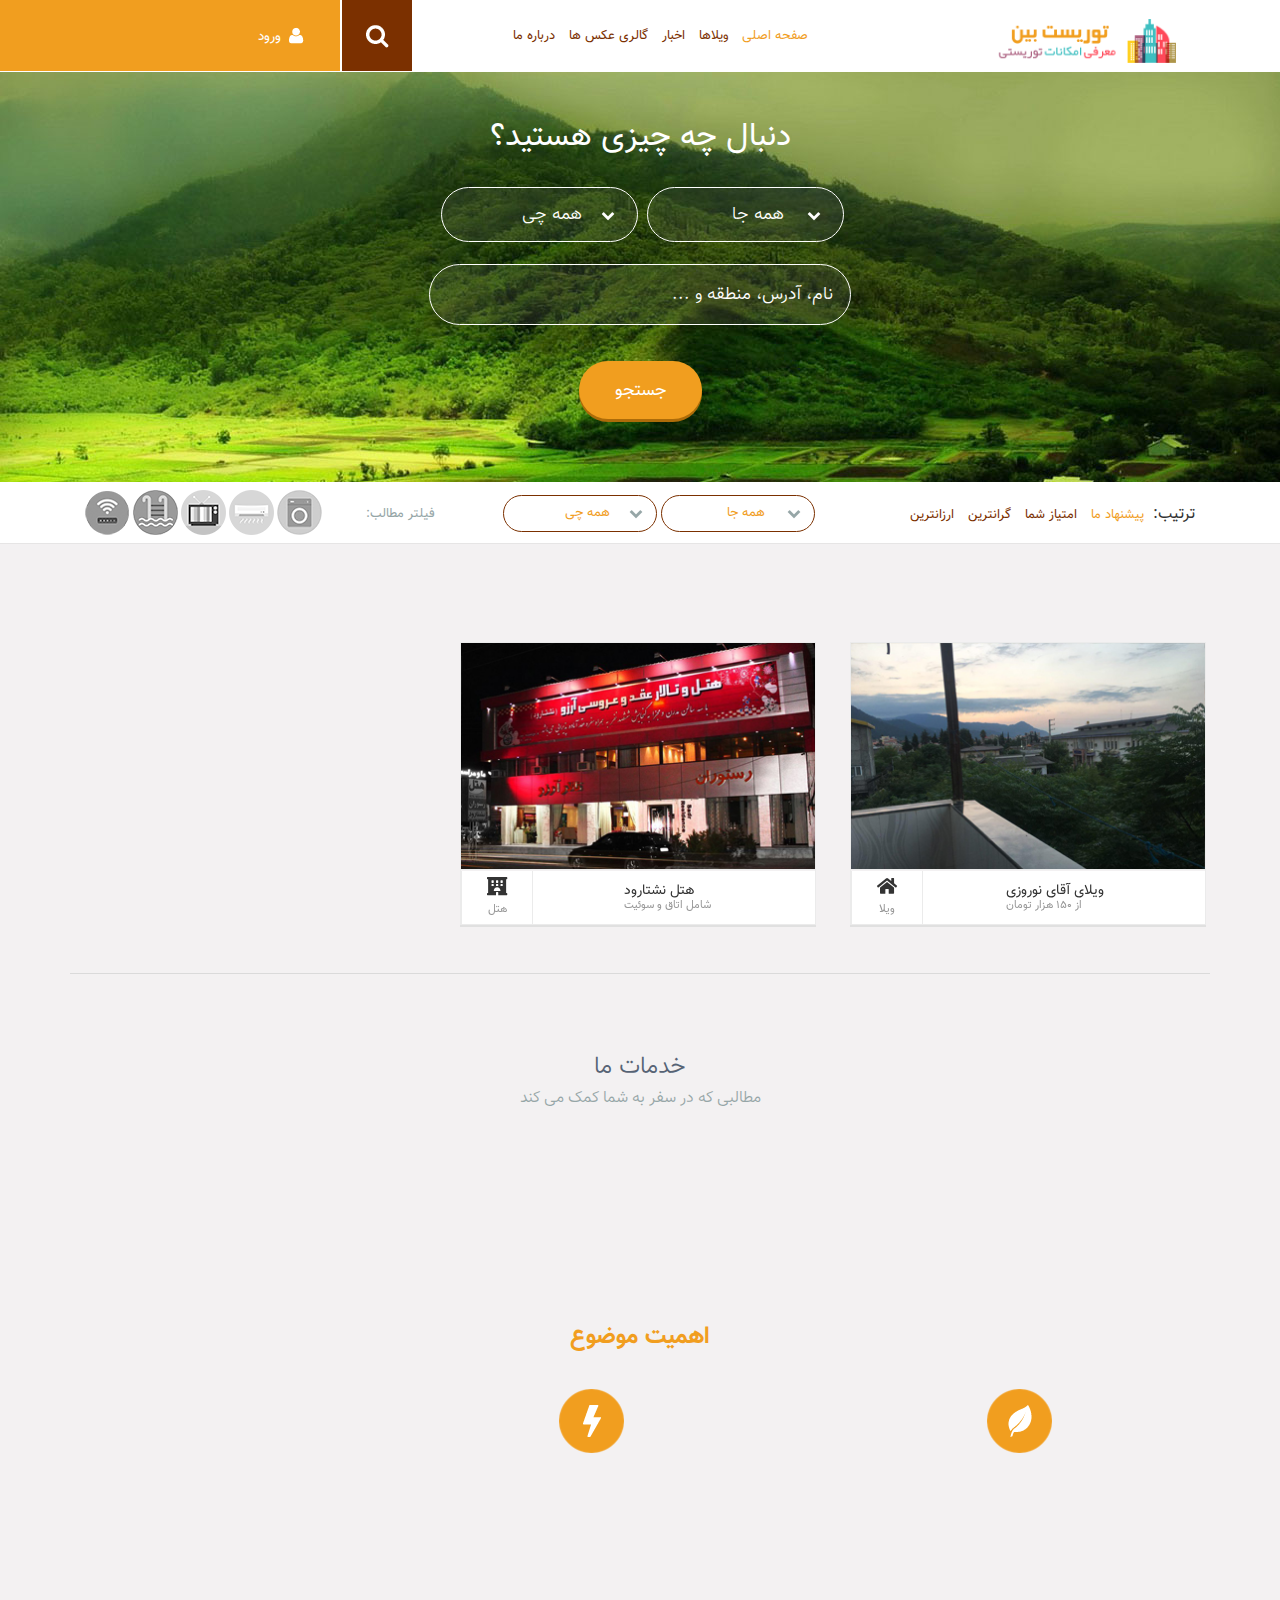
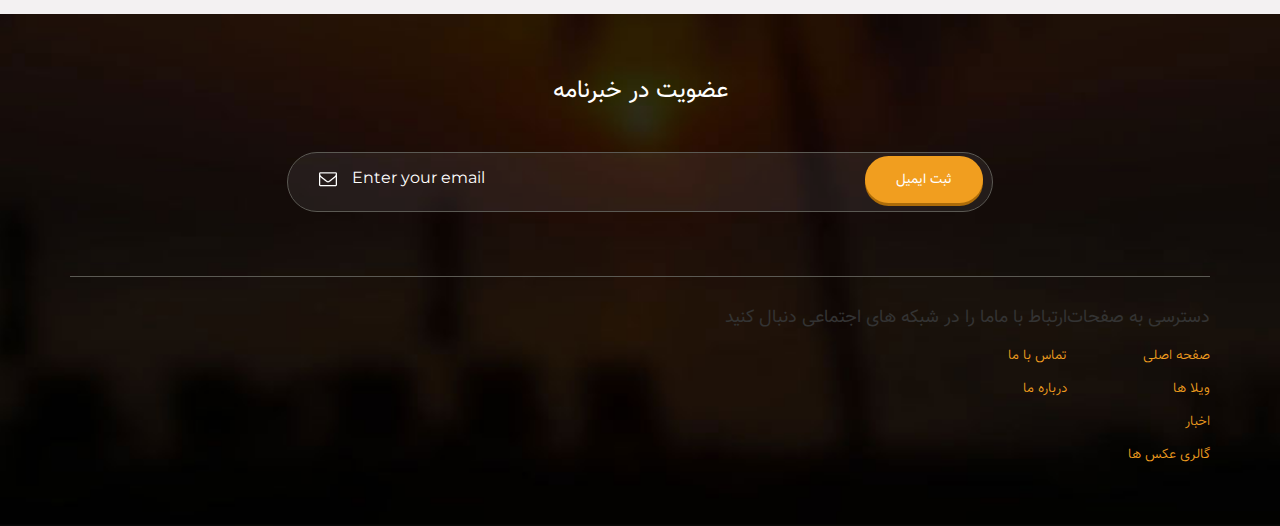
<file: index.old2.html>
<!--A Design by W3layouts
Author: W3layout
Author URL: http://w3layouts.com
License: Creative Commons Attribution 3.0 Unported
License URL: http://creativecommons.org/licenses/by/3.0/
-->
<!DOCTYPE HTML>
<html>

<head>
	<title>توریست بین | معرفی امکانات توریستی شهر ها و مناطق توریستی</title>
	<link href="css/bootstrap.css" rel='stylesheet' type='text/css' />
	<!-- jQuery (necessary for Bootstrap's JavaScript plugins) -->
	<!-- Custom Theme files -->
	<link href="css/style.css" rel='stylesheet' type='text/css' />
	<link href="css/myStyle.css" rel='stylesheet' type='text/css' />
	<!-- Custom Theme files -->
	<meta name="viewport" content="width=device-width, initial-scale=1">
	<meta http-equiv="Content-Type" content="text/html; charset=utf-8" />
	<meta name="keywords" content="Hotel, Villa, Restaurant, Motel, Cafe, رستوران, هتل, کافه, متل, هتل آپارتمان, ویلا" />
	<script type="application/x-javascript">
		addEventListener("load", function () {
			setTimeout(hideURLbar, 0);
		}, false);

		function hideURLbar() {
			window.scrollTo(0, 1);
		}
	</script>
	<!--webfont-->
	<link href='//fonts.googleapis.com/css?family=Montserrat:400,700' rel='stylesheet' type='text/css'>
	<script type="text/javascript" src="js/jquery-1.11.1.min.js"></script>
	<script type="text/javascript" src="js/login.js"></script>
	<script src="js/jquery.easydropdown.js"></script>
	<!--Animation-->
	<script src="js/wow.min.js"></script>
	<link href="css/animate.css" rel='stylesheet' type='text/css' />
	<link href="css/room-thumb.css" rel='stylesheet' type='text/css' />
	<script>
		new WOW().init();
	</script>

	<link href="css/all.css" rel='stylesheet' type='text/css' />
</head>

<body>
	<div class="header">
		<div class="col-sm-8 header-left pull-right">
			<div class="logo pull-right">
				<a href="index.html">
					<img src="images/logo3.png" alt="" />
				</a>
			</div>
			<div class="menu pull-left">
				<a class="toggleMenu" href="#">
					<img src="images/nav.png" alt="" />
				</a>
				<ul class="nav myDirection persianFont" id="nav">
					<li class="active">
						<a href="index.html">صفحه اصلی</a>
					</li>
					<li>
						<a href="rooms.html">ویلاها</a>
					</li>
					<li>
						<a href="news.html">اخبار</a>
					</li>
					<li>
						<a href="gallery.html">گالری عکس ها</a>
					</li>
					<li>
						<a href="404.html">درباره ما</a>
					</li>
					<div class="clearfix"> </div>
				</ul>
				<script type="text/javascript" src="js/responsive-nav.js">
				</script>
			</div>
			<!-- start search-->
			<div class="search-box">
				<div id="sb-search" class="sb-search">
					<form>
						<input class="sb-search-input persianFont myDirection" placeholder="جستجو ..." type="search" name="search" id="search">
						<input class="sb-search-submit" type="submit" value="">
						<span class="sb-icon-search"> </span>
					</form>
				</div>
			</div>
			<!----search-scripts---->
			<script src="js/classie.js">
			</script>
			<script src="js/uisearch.js">
			</script>
			<script>
				new UISearch(document.getElementById('sb-search'));
			</script>
			<!----//search-scripts---->
			<div class="clearfix"> </div>
		</div>
		<div class="col-sm-4 header_right pull-left">
			<div id="loginContainer" class="pull-left">
				<a href="#" id="loginButton" class="pull-right">
					<span class="persianFont">ورود</span>
					<img src="images/login.png">

				</a>
				<div id="loginBox">
					<form id="loginForm" class="myDirection persianFont">
						<fieldset id="body">
							<fieldset>
								<label for="email">آدرس ایمیل:</label>
								<input class="myDirection2" type="text" name="email" id="email">
							</fieldset>
							<fieldset>
								<label for="password">پسورد:</label>
								<input class="myDirection2" type="password" name="password" id="password">
							</fieldset>
							<label for="checkbox">
								<input type="checkbox" id="checkbox">
								<i class="little-right-padding">ذخیره پسورد</i>
							</label>
							<input type="submit" id="login" value="ورود">

						</fieldset>
						<span>
							<a class="btn" href="#">بازیابی کلمه عبور</a>
						</span>
					</form>
				</div>
			</div>
			<div class="clearfix"> </div>
		</div>
		<div class="clearfix"> </div>
	</div>
	<div class="banner">
		<div class="container_wrap myDirection">
			<h1 class="persianFont">دنبال چه چیزی هستید؟</h1>
			<div class="dropdown-buttons">
				<div class="dropdown-button persianFont">
					<select class="dropdown" tabindex="9" data-settings='{"wrapperClass":"flat"}'>
						<option value="0">همه جا</option>
						<option value="1">رامسر</option>
						<option value="2">تنکابن</option>
						<option value="3">چالوس</option>
						<!-- <option value="3"> New Zealand</option>
						<option value="4">Pakistan</option>
						<option value="5">United Kingdom</option>
						<option value="6">United states</option>
						<option value="7">Russia</option>
						<option value="8">Mirum</option> -->
					</select>
				</div>
				<div class="dropdown-button persianFont">
					<select class="dropdown" tabindex="9" data-settings='{"wrapperClass":"flat"}'>
						<option value="0">همه چی</option>
						<option value="1">هتل</option>
						<option value="2">ویلا</option>
						<option value="3">هتل آپارتمان</option>
						<option value="4">رستوران</option>
						<option value="5">تورهای شهری</option>
						<option value="6">مطالب</option>
						<!-- <option value="3">maxim </option>
						<option value="4">mutationem</option>
						<option value="5">hendrerit </option>
						<option value="5"> </option>
						<option value="5"> </option> -->
					</select>
				</div>
			</div>
			<form>
				<input class="persianFont" type="text" value="نام، آدرس، منطقه و ..." onfocus="this.value = '';" onblur="if (this.value == '') {this.value = 'نام، آدرس، منطقه و ...';}">
				<div class="contact_btn">
					<label class="btn1 btn-2 btn-2g">
						<input class="persianFont" name="submit" type="submit" id="submit" value="جستجو">
					</label>
				</div>
			</form>
			<div class="clearfix"> </div>
		</div>
	</div>
	<div class="content_top">
		<div class="container">
			<div class="col-md-4 col-xs-12 bottom_nav pull-right">
				<div class="content_menu myDirection persianFont">
					<ul>
						<li>ترتیب:</li>
						<li class="active">
							<a href="#">پیشنهاد ما</a>
						</li>
						<li>
							<a href="#">امتیاز شما</a>
						</li>
						<li>
							<a href="#">گرانترین</a>
						</li>
						<li>
							<a href="#">ارزانترین</a>
						</li>
					</ul>
				</div>
			</div>
			<div class="col-md-4 col-xs-12 content_dropdown1 pull-right myDirection">
				<div id="cityDiv" class="content_dropdown persianFont">
					<select class="dropdown" tabindex="10" data-settings='{"wrapperClass":"metro"}'>
						<option value="all">همه جا</option>
						<option value="ramsar">رامسر</option>
						<option value="tonkanon">تنکابن</option>
						<option value="chalous">چالوس</option>
						<!-- <option value="3">maxim </option>
						<option value="4">mutationem</option>
						<option value="5">hendrerit </option>
						<option value="5"> </option>
						<option value="5"> </option> -->
					</select>
				</div>
				<div id="subjectDiv" class="content_dropdown persianFont">
					<select class="dropdown" tabindex="10" data-settings='{"wrapperClass":"metro"}'>
						<option value="all">همه چی</option>
						<option value="hotel">هتل</option>
						<option value="house">ویلا</option>
						<option value="apartment">هتل آپارتمان</option>
						<option value="restaurant">رستوران</option>
						<option value="bus">تورهای شهری</option>
						<option value="article">مطالب</option>
						<!-- <option value="4">mutationem</option>
						<option value="5">hendrerit </option>
						<option value="5"> </option>
						<option value="5"> </option> -->
					</select>
				</div>
			</div>
			<div class="col-md-4 col-xs-12 filter_grid pull-left">
				<ul class="filter2">
					<li class="fil persianFont myDirection">فیلتر مطالب:</li>
					<li>
						<a href="">
							<i class="little-icon wifi disable" title="اینترنت بیسیم"> </i>
						</a>
					</li>
					<li>
						<a href="">
							<i class="little-icon pool disable" title="استخر"> </i>
						</a>
					</li>
					<li>
						<a href="">
							<i class="little-icon tv disable" title="تلویزیون"> </i>
						</a>
					</li>
					<li>
						<a href="">
							<i class="little-icon cooler disable" title="کولر"> </i>
						</a>
					</li>
					<li>
						<a href="">
							<i class="little-icon laundry disable" title="لباس شوئی"> </i>
						</a>
					</li>
				</ul>
			</div>
		</div>
	</div>
	<div class="content_middle">
		<div class="container">

			<div class="content_middle_box">
				<div class="top_grid">



					<div class="rooms" style="margin-top:110px; ">
						<div class="row room-list isotope" style="position: relative; overflow: hidden; min-height: 343px;">

							<!-- Room -->
							<div class="col-sm-4 pull-right">
								<div class="room-thumb">
									<img width="356" height="228" src="images/villa/norozi/room.jpg" class="img-responsive wp-post-image" alt="">
									<div class="mask">
										<div class="main">
											<div class="price pull-left">
												<i class="fas fa-home"></i>
												<span class="persianFont">ویلا</span>
											</div>
											<h5 class="persianFont">
												ویلای آقای نوروزی
												<span>از 150 هزار تومان</span>
											</h5>


										</div>
										<div class="content">
											<p class="myDirection persianFont" style="text-align: right;">
												<span>مشخصات ویلا</span>
												ویلا در فاصله ی ۵۰ متری ساحل دریا واقع شده است.
												<span>امکانات ویلا</span>
											</p>

											<div class="row persianFont">
												<div class="col-xs-6">
													<ul class="list-unstyled">
														<li>
															<i class="fas fa-couch"></i> مبلمان</li>
														<li>
															<i class="fa fa-wifi"></i> اینترنت بیسیم</li>
														<li>
															<i class="fas fa-warehouse"></i> پارکینگ</li>
													</ul>
												</div>
												<div class="col-xs-6">
													<ul class="list-unstyled">
														<li>
															<i class="fas fa-swimming-pool"></i> استخر</li>
														<li>
															<i class="fas fa-bed"></i> تخت خواب</li>
														<li>
															<i class="fas fa-bath"></i> حمام</li>
													</ul>
												</div>
											</div>
											<a href="room.html" class="btn btn-primary btn-block persianFont"> رزرو ویلا </a>
										</div>
									</div>
								</div>
							</div>

							<!-- Hotel -->
							<div class="col-sm-4 pull-right">
								<div class="room-thumb">
									<img width="356" height="228" src="images/hotel/room.jpg" class="img-responsive wp-post-image" alt="">
									<div class="mask">
										<div class="main">
											<div class="price pull-left">
												<i class="fas fa-hotel"></i>
												<span class="persianFont">هتل</span>
											</div>
											<h5 class="persianFont">
												  هتل نشتارود
												<span>شامل اتاق و سوئیت</span>
											</h5>


										</div>
										<div class="content">
											<p class="myDirection persianFont" style="text-align: right;">
												<span>مشخصات هتل</span>
												هتل لوکس و خانوادگی نشتارود بهترین محل برای رزرو هتل و اقامت تور های خودمونی و گردشگری در متل قو با قیمت مناسب.
												<span>امکانات هتل</span>
											</p>

											<div class="row persianFont">
												<div class="col-xs-6">
													<ul class="list-unstyled">
														<li>
															<i class="fas fa-couch"></i> مبلمان</li>
														<li>
															<i class="fas fa-warehouse"></i> پارکینگ</li>
													</ul>
												</div>
												<div class="col-xs-6">
													<ul class="list-unstyled">
														<li>
															<i class="fas fa-bed"></i> تخت خواب</li>
														<li>
															<i class="fas fa-bath"></i> حمام</li>
													</ul>
												</div>
											</div>
											<a href="room.html" class="btn btn-primary btn-block persianFont">رزرو هتل</a>
										</div>
									</div>
								</div>
							</div>


						</div>
					</div>






















					<div class="clearfix"> </div>
				</div>

			</div>

			<div class="offering">
				<h2 class="persianFont myDirection">خدمات ما</h2>
				<h3 class="persianFont myDirection">مطالبی که در سفر به شما کمک می کند</h3>
				<ul class="icons wow fadeInUp" data-wow-delay="0.4s">
					<li>
						<i class="icon1" title="مکان اقامت مناسب"> </i>
						<span class="one"> </span>
					</li>
					<li>
						<i class="icon2" title="خاطرات، تجربیات و نظرات دیگران"> </i>
						<span class="two"> </span>
					</li>
					<li>
						<i class="icon3" title="استراحت و تفریح"> </i>
						<span class="three"> </span>
					</li>
					<li>
						<i class="icon4" title="غذاخوری و ذستوران های مناسب"> </i>
						<span class="four"> </span>
					</li>
					<li>
						<i class="icon5" title="تورهای منطقه"> </i>
					</li>
				</ul>
				<div class="real">
					<h4 class="persianFont myDirection">اهمیت موضوع</h4>
					<div class="col-sm-6">
						<ul class="service_grid">
							<i class="s1"> </i>
							<li class="desc1 wow fadeInRight" data-wow-delay="0.4s">
								<p class="persianFont">هرسال با فرارسیدن تعطیلات مختلف، شمال کشور، به یکی از شلوغ‌ترین منطقه ‌های کشور تبدیل می‌شود و خیلی از مردم از سراسر
									ایران برای سپری کردن تعطیلات، دریای خزر و طبیعت سرسبز شمال را مسیر نوروزی خود انتخاب می‌کنند. با دانستن زمان مناسب
									برای سفر و خبر از قیمت ها و مکان ها می توان لذت بیشتری از سفر برد</p>
							</li>
							<div class="clearfix"> </div>
						</ul>
					</div>
					<div class="col-sm-6">
						<ul class="service_grid">
							<i class="s2"> </i>
							<li class="desc1 wow fadeInRight" data-wow-delay="0.4s">
								<p class="persianFont">مجموعه ای از عوامل فرهنگی، سیاسی، طبیعی و تاریخی دست در دست یکدیگر داده اند تا رفتار و روحیات مردم در جای جای ایران
									با یکدیگر متفاوت باشد.</p>
								<p class="persianFont">اطلاع از ویژگی ها ما را در دانستن رفتارو فرهنگ های مختلف یاری می کند.</p>
							</li>
							<div class="clearfix"> </div>
						</ul>
					</div>
					<div class="clearfix"> </div>
				</div>
			</div>
		</div>
	</div>
	</div>
	<div class="footer">
		<div class="container">
			<div class="footer_top">
				<h3 class="persianFont myDirection">عضویت در خبرنامه</h3>
				<form>
					<span>
						<i>
							<img src="images/mail.png" alt="">
						</i>
						<input type="text" value="Enter your email" onfocus="this.value = '';" onblur="if (this.value == '') {this.value = 'Enter your email: mail@mail.com';}">
						<label class="btn1 btn2 btn-2 btn-2g">
							<input class="persianFont" name="submit" type="submit" id="submit" value="ثبت ایمیل"> </label>
						<div class="clearfix"> </div>
					</span>
				</form>
			</div>
			<div class="footer_grids">
				<div class="footer-grid2">
					<h4 class="persianFont myDirection">دسترسی به صفحات</h4>
					<ul class="list1">
						<li>
							<a class="persianFont myDirection" href="#">صفحه اصلی</a>
						</li>
						<li>
							<a class="persianFont myDirection" href="#">ویلا ها</a>
						</li>
						<li>
							<a class="persianFont myDirection" href="#">اخبار</a>
						</li>
						<li>
							<a class="persianFont myDirection" href="#">گالری عکس ها</a>
						</li>
					</ul>
				</div>
				<div class="footer-grid2">
					<h4 class="persianFont myDirection">ارتباط با ما</h4>
					<ul class="list1">
						<li>
							<a class="persianFont myDirection" href="contact.html">تماس با ما</a>
						</li>
						<li>
							<a class="persianFont myDirection" href="#">درباره ما</a>
						</li>
						<!-- <li>
							<a href="#">Sollemnes </a>
						</li>
						<li>
							<a href="#">Claritas</a>
						</li>
						<li>
							<a href="#">Mirum est</a>
						</li> -->
					</ul>
				</div>
				<div class="footer-grid2 last_grid">
					<h4 class="persianFont myDirection">ما را در شبکه های اجتماعی دنبال کنید</h4>
					<ul class="footer_social wow fadeInLeft" data-wow-delay="0.4s">
						<li>
							<a href="">
								<i class="fb"> </i>
							</a>
						</li>
						<li>
							<a href="">
								<i class="tw"> </i>
							</a>
						</li>
						<li>
							<a href="">
								<i class="google"> </i>
							</a>
						</li>
						<li>
							<a href="">
								<i class="u_tube"> </i>
							</a>
						</li>
					</ul>
					<div class="copy wow fadeInRight" data-wow-delay="0.4s">
						<p class="myDirection persianFont"> حقوق مادی معنوی متعلق به سایت ما می باشد.
						</p>
						<!-- <p> &copy; 2016 Hotel Deluxe. All rights reserved | Design by
							<a href="http://w3layouts.com/">W3layouts</a>
						</p> -->
					</div>
				</div>
				<div class="clearfix"> </div>
			</div>
		</div>
	</div>

	<script>
		var subjectObj = $('#subjectDiv select');
		subjectObj.change(function () {
			do_filter();
		});

		var cityObj = $('#cityDiv select');
		cityObj.change(function () {
			do_filter();
		});

		$('.filter2 li a').on('click', function (e) {
			e.preventDefault();
			var $this = $(this).children('i');
			$this.toggleClass('disable');
			//console.log($this);

		});

		// var boxes = $('.content_middle_box div.index-grids');

		// function do_filter() {
		// 	var subject = subjectObj[0].value;
		// 	var city = cityObj[0].value;

		// 	var filterIcons = $('.filter2>li>a>i.little-icon').not('.disable');
		// 	var filters = [];
		// 	filterIcons.each(function () {
		// 		filters.push($(this).attr('class').split(' ')[1]);
		// 	});

		// 	if (subject == 'all' && city == 'all') {
		// 		boxes.removeClass('is-animated')
		// 			.fadeOut().promise().done(function () {
		// 				boxes.addClass('is-animated').fadeIn();
		// 			});
		// 	} else if (city == 'all') {
		// 		boxes.removeClass('is-animated')
		// 			.fadeOut().promise().done(function () {
		// 				boxes.filter('[data-subject = "' + subject + '"]')
		// 					.addClass('is-animated').fadeIn();
		// 			});
		// 	} else if (subject == 'all') {
		// 		boxes.removeClass('is-animated')
		// 			.fadeOut().promise().done(function () {
		// 				boxes.filter('[data-city = "' + city + '"]')
		// 					.addClass('is-animated').fadeIn();
		// 			});
		// 	} else {
		// 		boxes.removeClass('is-animated')
		// 			.fadeOut().promise().done(function () {
		// 				boxes.filter('[data-city = "' + city + '"][data-subject = "' + subject + '"]')
		// 					.addClass('is-animated').fadeIn();
		// 			});
		// 	}
		// }

		//if (str.indexOf("Yes") >= 0)
		//if (~str.indexOf("Yes"))
		//$(this)[0].hasAttribute("name");
		//<div class="col-md-3 index-grids" data-city="ramsar" data-subject="house">

		// var $filters = $('.filter [data-filter]'),
		// 	$boxes = $('.boxes [data-category]');

		// $filters.on('click', function (e) {
		// 	e.preventDefault();
		// 	var $this = $(this);
		// 	$filters.removeClass('active');
		// 	$this.addClass('active');

		// 	var $filterColor = $this.attr('data-filter');

		// 	if ($filterColor == 'all') {
		// 		$boxes.removeClass('is-animated')
		// 			.fadeOut().promise().done(function () {
		// 				$boxes.addClass('is-animated').fadeIn();
		// 			});
		// 	} else {
		// 		$boxes.removeClass('is-animated')
		// 			.fadeOut().promise().done(function () {
		// 				$boxes.filter('[data-category = "' + $filterColor + '"]')
		// 					.addClass('is-animated').fadeIn();
		// 			});
		// 	}
		// });
		//https://www.sitepoint.com/building-a-filtering-component-with-css-animations-jquery/
	</script>
</body>

</html>
</file>
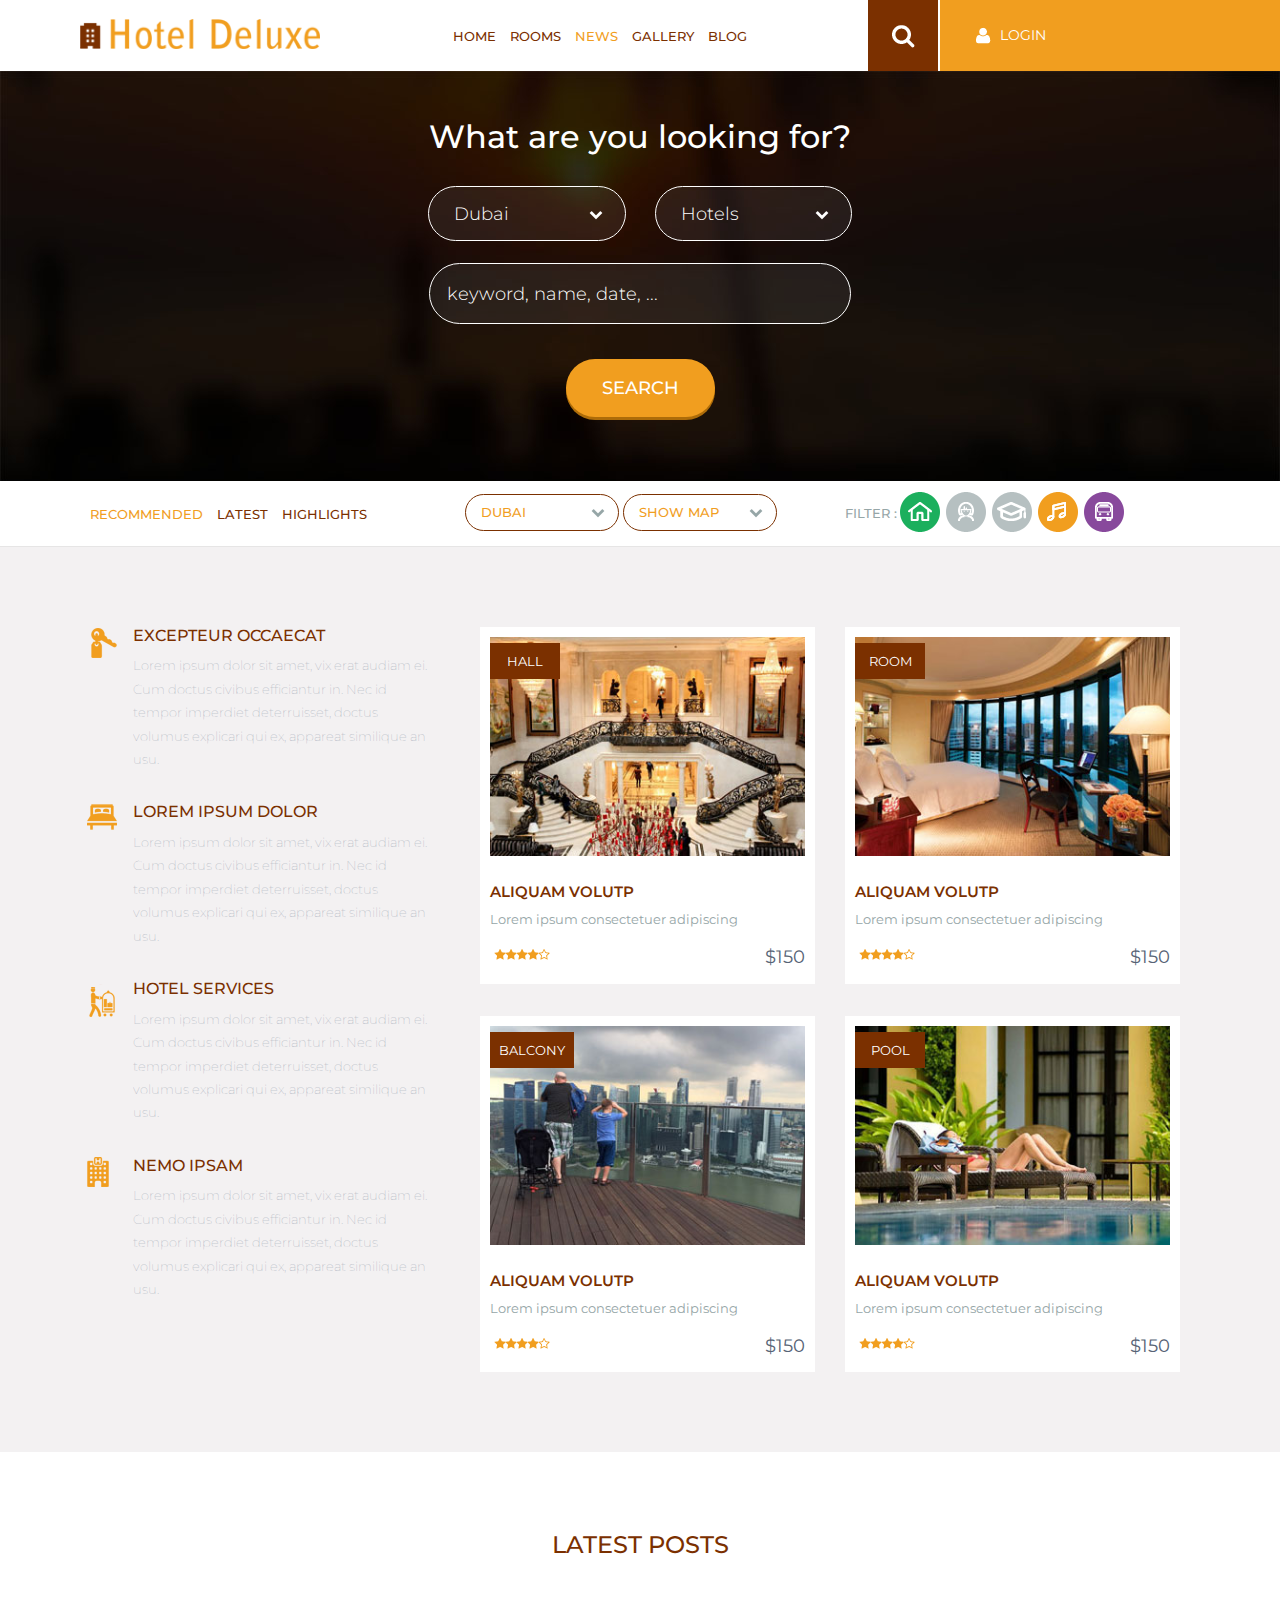
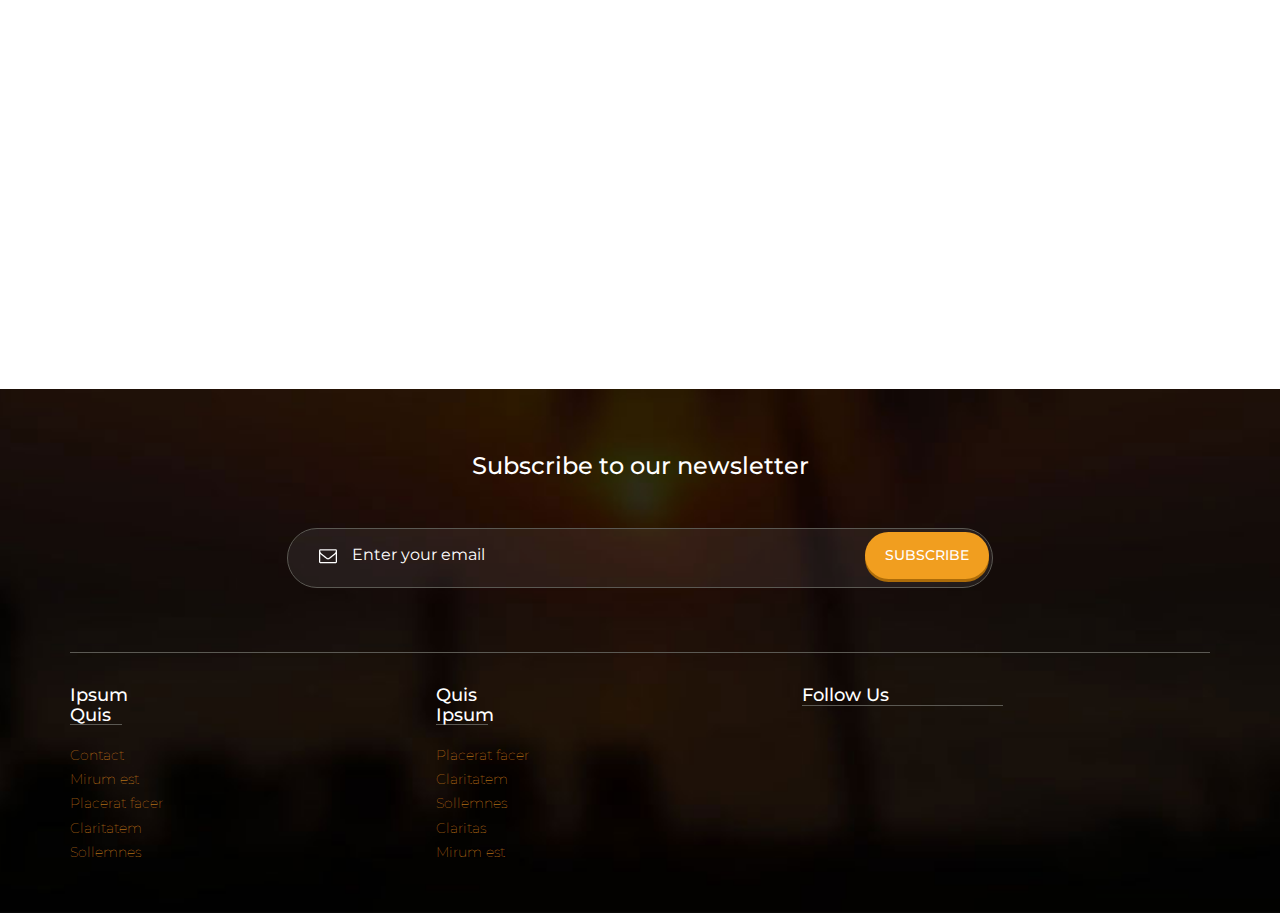
<file: news.html>
<!--A Design by W3layouts
Author: W3layout
Author URL: http://w3layouts.com
License: Creative Commons Attribution 3.0 Unported
License URL: http://creativecommons.org/licenses/by/3.0/
-->
<!DOCTYPE HTML>
<html>
<head>
<title>Hotel Deluxe  A Hotel category Flat bootstrap Responsive  Website Template | News :: w3layouts</title>
<link href="css/bootstrap.css" rel='stylesheet' type='text/css' />
<!-- jQuery (necessary for Bootstrap's JavaScript plugins) -->
<!-- Custom Theme files -->
<link href="css/style.css" rel='stylesheet' type='text/css' />
<!-- Custom Theme files -->
<meta name="viewport" content="width=device-width, initial-scale=1">
<meta http-equiv="Content-Type" content="text/html; charset=utf-8" />
<meta name="keywords" content="Hotel Deluxe Responsive web template, Bootstrap Web Templates, Flat Web Templates, Android Compatible web template, 
Smartphone Compatible web template, free webdesigns for Nokia, Samsung, LG, SonyEricsson, Motorola web design" />
<script type="application/x-javascript"> addEventListener("load", function() { setTimeout(hideURLbar, 0); }, false); function hideURLbar(){ window.scrollTo(0,1); } </script>
<!--webfont-->
<link href='//fonts.googleapis.com/css?family=Montserrat:400,700' rel='stylesheet' type='text/css'>
<script type="text/javascript" src="js/jquery-1.11.1.min.js"></script>
<script type="text/javascript" src="js/login.js"></script>
<script src="js/jquery.easydropdown.js"></script>
<script src="js/wow.min.js"></script>
<link href="css/animate.css" rel='stylesheet' type='text/css' />
<script>
	new WOW().init();
</script>
</head>
<body>
<div class="header">
		   <div class="col-sm-8 header-left">
					 <div class="logo">
						<a href="index.html"><img src="images/logo.png" alt=""/></a>
					 </div>
					 <div class="menu">
						  <a class="toggleMenu" href="#"><img src="images/nav.png" alt="" /></a>
						    <ul class="nav" id="nav">
						    	<li><a href="index.html">Home</a></li>
						    	<li><a href="rooms.html">Rooms</a></li>
						    	<li class="active"><a href="news.html">News</a></li>
						    	<li><a href="gallery.html">Gallery</a></li>
						    	<li><a href="404.html">Blog</a></li>
								<div class="clearfix"></div>
							</ul>
							<script type="text/javascript" src="js/responsive-nav.js"></script>
				    </div>	
				     <!-- start search-->
				      <div class="search-box">
							<div id="sb-search" class="sb-search">
								<form>
									<input class="sb-search-input" placeholder="Enter your search term..." type="search" name="search" id="search">
									<input class="sb-search-submit" type="submit" value="">
									<span class="sb-icon-search"> </span>
								</form>
							</div>
						</div>
						<!----search-scripts---->
						<script src="js/classie.js"></script>
						<script src="js/uisearch.js"></script>
						<script>
							new UISearch( document.getElementById( 'sb-search' ) );
						</script>
						<!----//search-scripts---->						
	    		    <div class="clearfix"></div>
	    	    </div>
	            <div class="col-sm-4 header_right">
	    		      <div id="loginContainer"><a href="#" id="loginButton"><img src="images/login.png"><span>Login</span></a>
						    <div id="loginBox">                
						        <form id="loginForm">
						                <fieldset id="body">
						                	<fieldset>
						                          <label for="email">Email Address</label>
						                          <input type="text" name="email" id="email">
						                    </fieldset>
						                    <fieldset>
						                            <label for="password">Password</label>
						                            <input type="password" name="password" id="password">
						                     </fieldset>
						                    <input type="submit" id="login" value="Sign in">
						                	<label for="checkbox"><input type="checkbox" id="checkbox"> <i>Remember me</i></label>
						            	</fieldset>
						                 <span><a href="#">Forgot your password?</a></span>
							      </form>
				              </div>
			             </div>
		                 <div class="clearfix"></div>
	                 </div>
	                <div class="clearfix"></div>
    </div>
    <div class="banner">
   	  <div class="container_wrap">
   		<h1>What are you looking for?</h1>
   	       <div class="dropdown-buttons">   
            		  <div class="dropdown-button">           			
            			<select class="dropdown" tabindex="9" data-settings='{"wrapperClass":"flat"}'>
            			<option value="0">Dubai</option>	
						<option value="1">Australia</option>
						<option value="2">Sri Lanka</option>
						<option value="3"> New Zealand</option>
						<option value="4">Pakistan</option>
						<option value="5">United Kingdom</option>
						<option value="6">United states</option>
						<option value="7">Russia</option>
						<option value="8">Mirum</option>
					  </select>
					</div>
				     <div class="dropdown-button">
					  <select class="dropdown" tabindex="9" data-settings='{"wrapperClass":"flat"}'>
            			<option value="0">Hotels</option>	
						<option value="1">tempor</option>
						<option value="2">congue</option>
						<option value="3">maxim </option>
						<option value="4">mutationem</option>
						<option value="5">hendrerit </option>
						<option value="5"></option>
						<option value="5"></option>
					  </select>
					 </div>
				   </div>  
		    <form>
				<input type="text" value="Keyword, name, date, ..." onfocus="this.value = '';" onblur="if (this.value == '') {this.value = 'Keyword, name, date, ...';}">
			    <div class="contact_btn">
	               <label class="btn1 btn-2 btn-2g"><input name="submit" type="submit" id="submit" value="Search"></label>
	            </div>
			</form>        		
   		    <div class="clearfix"></div>
         </div>
   </div>
     <div class="content_top">
   	  <div class="container">
   		<div class="col-md-4 bottom_nav">
   		   <div class="content_menu">
				<ul>
					<li class="active"><a href="#">Recommended</a></li> 
					<li><a href="#">Latest</a></li> 
					<li><a href="#">Highlights</a></li> 
				</ul>
			</div>
		</div>
		<div class="col-md-4 content_dropdown1">
		   <div class="content_dropdown">    
		       <select class="dropdown" tabindex="10" data-settings='{"wrapperClass":"metro"}'>
            			<option value="0">Dubai</option>	
						<option value="1">tempor</option>
						<option value="2">congue</option>
						<option value="3">maxim </option>
						<option value="4">mutationem</option>
						<option value="5">hendrerit </option>
						<option value="5"></option>
						<option value="5"></option>
		        </select>
		     </div>
		     <div class="content_dropdown">    
		       <select class="dropdown" tabindex="10" data-settings='{"wrapperClass":"metro"}'>
            			<option value="0">Show Map</option>	
						<option value="1">tempor</option>
						<option value="2">congue</option>
						<option value="3">maxim </option>
						<option value="4">mutationem</option>
						<option value="5">hendrerit </option>
						<option value="5"></option>
						<option value="5"></option>
		        </select>
		       </div>
		</div>
		<div class="col-md-4 filter_grid">
			<ul class="filter">
				<li class="fil">Filter :</li>
				<li><a href=""> <i class="icon1"> </i> </a></li>
				<li><a href=""> <i class="icon2"> </i> </a></li>
				<li><a href=""> <i class="icon3"> </i> </a></li>
				<li><a href=""> <i class="icon4"> </i> </a></li>
				<li><a href=""> <i class="icon5"> </i> </a></li>
			</ul>
		</div>
   	</div>
   </div>
   <div class="living_middle">
   	  <div class="container">
   		  <div class="col-md-4 wow fadeInLeft" data-wow-delay="0.4s">
   		  	<ul class="feature">
                   <li> <i class="icon-trophy"></i></li>
                    <li class="feature_right"><h4>Excepteur occaecat</h4>
                    <p>
                        Lorem ipsum dolor sit amet, vix erat audiam ei. Cum doctus civibus efficiantur in. Nec id tempor imperdiet deterruisset, doctus volumus explicari qui ex, appareat similique an usu.
                    </p>
                    </li>
                    <div class="clearfix"></div>
            </ul>
            <ul class="feature">
                   <li> <i class="icon-tick"></i></li>
                    <li class="feature_right"><h4>Lorem ipsum dolor</h4>
                    <p>
                        Lorem ipsum dolor sit amet, vix erat audiam ei. Cum doctus civibus efficiantur in. Nec id tempor imperdiet deterruisset, doctus volumus explicari qui ex, appareat similique an usu.
                    </p>
                    </li>
                    <div class="clearfix"></div>
            </ul>
            <ul class="feature">
                   <li> <i class="icon-audio"></i></li>
                    <li class="feature_right"><h4>Hotel Services</h4>
                    <p>
                        Lorem ipsum dolor sit amet, vix erat audiam ei. Cum doctus civibus efficiantur in. Nec id tempor imperdiet deterruisset, doctus volumus explicari qui ex, appareat similique an usu.
                    </p>
                    </li>
                    <div class="clearfix"></div>
            </ul>
            <ul class="feature last_grid">
                   <li> <i class="icon-video"></i></li>
                    <li class="feature_right"><h4>Nemo ipsam</h4>
                    <p>
                        Lorem ipsum dolor sit amet, vix erat audiam ei. Cum doctus civibus efficiantur in. Nec id tempor imperdiet deterruisset, doctus volumus explicari qui ex, appareat similique an usu.
                    </p>
                    </li>
                    <div class="clearfix"></div>
            </ul>
         </div>
         <div class="col-md-8 wow fadeInRight" data-wow-delay="0.4s">
          <div class="educate_grid">
            <div class="col-md-6 room-grid">
   	    	  <div class="living_box"><a href="single.html">
			    <img src="images/e4.jpg" class="img-responsive" alt=""/>
				<span class="sale-box">
				  <span class="sale-label">Hall</span>
			    </span>
				</a>
				<div class="living_desc desc1">
				<h3><a href="#">aliquam volutp</a></h3>
				<p>Lorem ipsum consectetuer adipiscing </p>
				<p class="educate"><img src="images/star1.png" alt=""/></p>
				<p class="price pr_box">$150</p>
				<div class="clearfix"></div>
				</div>
			  </div>
		    </div>
		    <div class="col-md-6 room-grid">
   	    	  <div class="living_box"><a href="single.html">
			    <img src="images/e3.jpg" class="img-responsive" alt=""/>
				<span class="sale-box">
				  <span class="sale-label">Room</span>
			    </span>
				</a>
				<div class="living_desc desc1">
				<h3><a href="#">aliquam volutp</a></h3>
				<p>Lorem ipsum consectetuer adipiscing </p>
				<p class="educate"><img src="images/star1.png" alt=""/></p>
				<p class="price pr_box">$150</p>
				<div class="clearfix"></div>
				</div>
			  </div>
		    </div>
		    <div class="clearfix"></div>
		   </div>
		   <div class="educate_grid1">
            <div class="col-md-6 room-grid">
   	    	  <div class="living_box"><a href="single.html">
			    <img src="images/e1.jpg" class="img-responsive" alt=""/>
				<span class="sale-box">
				  <span class="sale-label">Balcony</span>
			    </span>
				</a>
				<div class="living_desc desc1">
				<h3><a href="#">aliquam volutp</a></h3>
				<p>Lorem ipsum consectetuer adipiscing </p>
				<p class="educate"><img src="images/star1.png" alt=""/></p>
				<p class="price pr_box">$150</p>
				<div class="clearfix"></div>
				</div>
			  </div>
		    </div>
		    <div class="col-md-6 room-grid">
   	    	  <div class="living_box"><a href="single.html">
			    <img src="images/e2.jpg" class="img-responsive" alt=""/>
				<span class="sale-box">
				  <span class="sale-label">Pool</span>
			    </span>
				</a>
				<div class="living_desc desc1">
				<h3><a href="#">aliquam volutp</a></h3>
				<p>Lorem ipsum consectetuer adipiscing </p>
				<p class="educate"><img src="images/star1.png" alt=""/></p>
				<p class="price pr_box">$150</p>
				<div class="clearfix"></div>
				</div>
			  </div>
		    </div>
		    <div class="clearfix"></div>
		   </div>
		 </div>
      </div>
   </div>
   <div class="living_bottom">
   	  <div class="container">
   	  	<h2 class="title block-title">Latest Posts</h2>
   	  	<div class="col-md-6 post_left wow fadeInLeft" data-wow-delay="0.4s">
   	  		<div class="mask1"><img src="images/pic4.jpg" alt="image" class="img-responsive zoom-img" /></div>
   	  	    <p>Lorem ipsum dolor sit amet, consectetur adipiscing elit. Quisque cursus, sem eget sagittis sagittis, nisl magna sodales eros, ut feugiat velit velit non turpis. Cras eu nibh dapibus justo fringilla   <a href="single.html">More</a></p>
   	  	    <div class="divider"></div>
   	  	    <p class="field-content">30 Sep 2015</span></p>
   	  	</div>
   	  	<div class="col-md-6 post_left wow fadeInRight" data-wow-delay="0.4s">
   	  		<div class="mask1"><img src="images/pic5.jpg" alt="image" class="img-responsive zoom-img" /></div>
   	  	    <p>Lorem ipsum dolor sit amet, consectetur adipiscing elit. Quisque cursus, sem eget sagittis sagittis, nisl magna sodales eros, ut feugiat velit velit non turpis. Cras eu nibh dapibus justo fringilla   <a href="single.html">More</a></p>
   	  	    <div class="divider"></div>
   	  	    <p class="field-content">30 Sep 2015</span></p>
   	  	</div>
   	  </div>
   </div>
   <div class="footer">
   	<div class="container">
   	 <div class="footer_top">
   	   <h3>Subscribe to our newsletter</h3>
   	   <form>
		<span>
			<i><img src="images/mail.png" alt=""></i>
		    <input type="text" value="Enter your email" onfocus="this.value = '';" onblur="if (this.value == '') {this.value = 'Enter your email';}">
		    <label class="btn1 btn2 btn-2 btn-2g"> <input name="submit" type="submit" id="submit" value="Subscribe"> </label>
		    <div class="clearfix"> </div>
		</span>			 	    
	   </form>
	  </div>
	  <div class="footer_grids">
	     <div class="footer-grid">
			<h4>Ipsum Quis</h4>
			<ul class="list1">
				<li><a href="contact.html">Contact</a></li>
				<li><a href="#">Mirum est</a></li>
				<li><a href="#">Placerat facer</a></li>
				<li><a href="#">Claritatem</a></li>
				<li><a href="#">Sollemnes </a></li>
			</ul>
		  </div>
		  <div class="footer-grid">
			<h4>Quis Ipsum</h4>
			<ul class="list1">
				<li><a href="#">Placerat facer</a></li>
				<li><a href="#">Claritatem</a></li>
				<li><a href="#">Sollemnes </a></li>
				<li><a href="#">Claritas</a></li>
				<li><a href="#">Mirum est</a></li>
			</ul>
		  </div>
		  <div class="footer-grid last_grid">
			<h4>Follow Us</h4>
			<ul class="footer_social wow fadeInLeft" data-wow-delay="0.4s">
			  <li><a href=""> <i class="fb"> </i> </a></li>
			  <li><a href=""><i class="tw"> </i> </a></li>
			  <li><a href=""><i class="google"> </i> </a></li>
			  <li><a href=""><i class="u_tube"> </i> </a></li>
		 	</ul>
		 	<div class="copy wow fadeInRight" data-wow-delay="0.4s">
			 <p> &copy; 2016 Hotel Deluxe. All rights reserved | Design by <a href="http://w3layouts.com/">W3layouts</a></p>
	        </div>
		  </div>
		  <div class="clearfix"> </div>
	   </div>
      </div>
   </div>
</body>
</html>
</file>
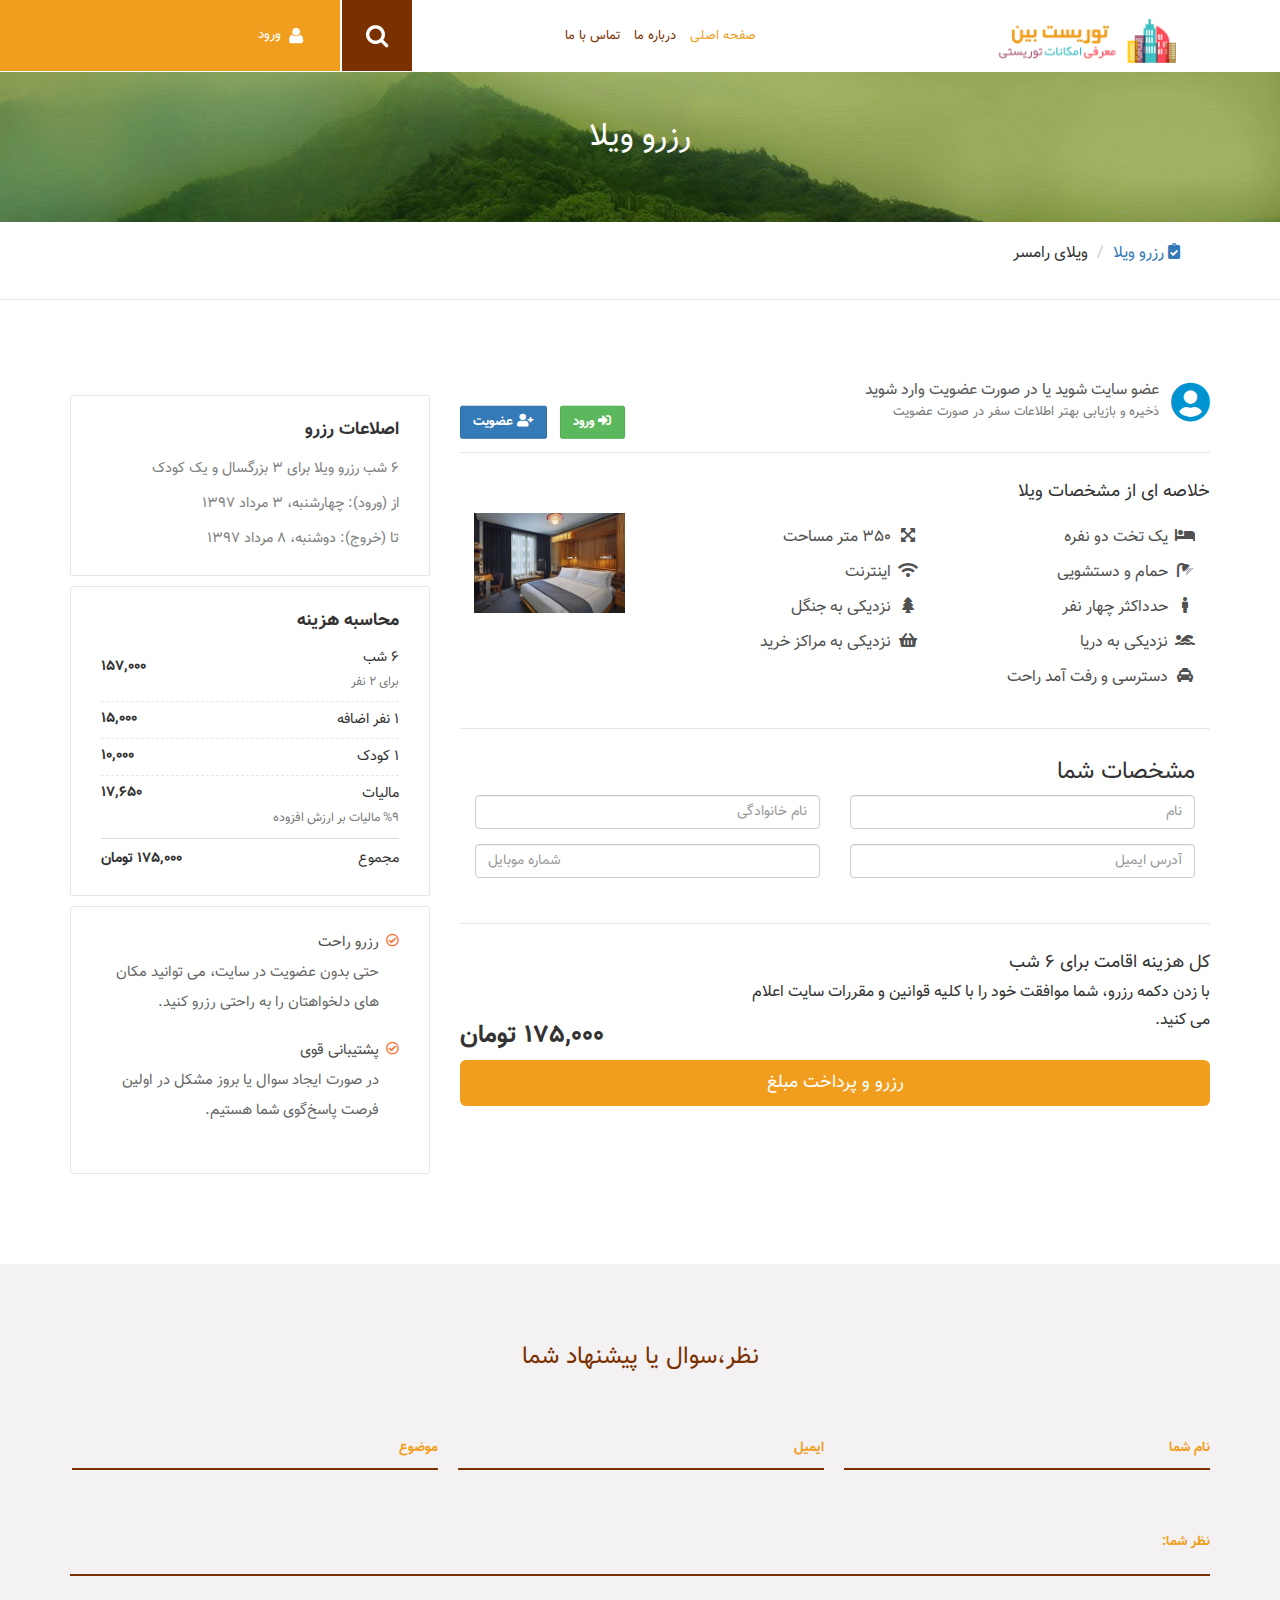
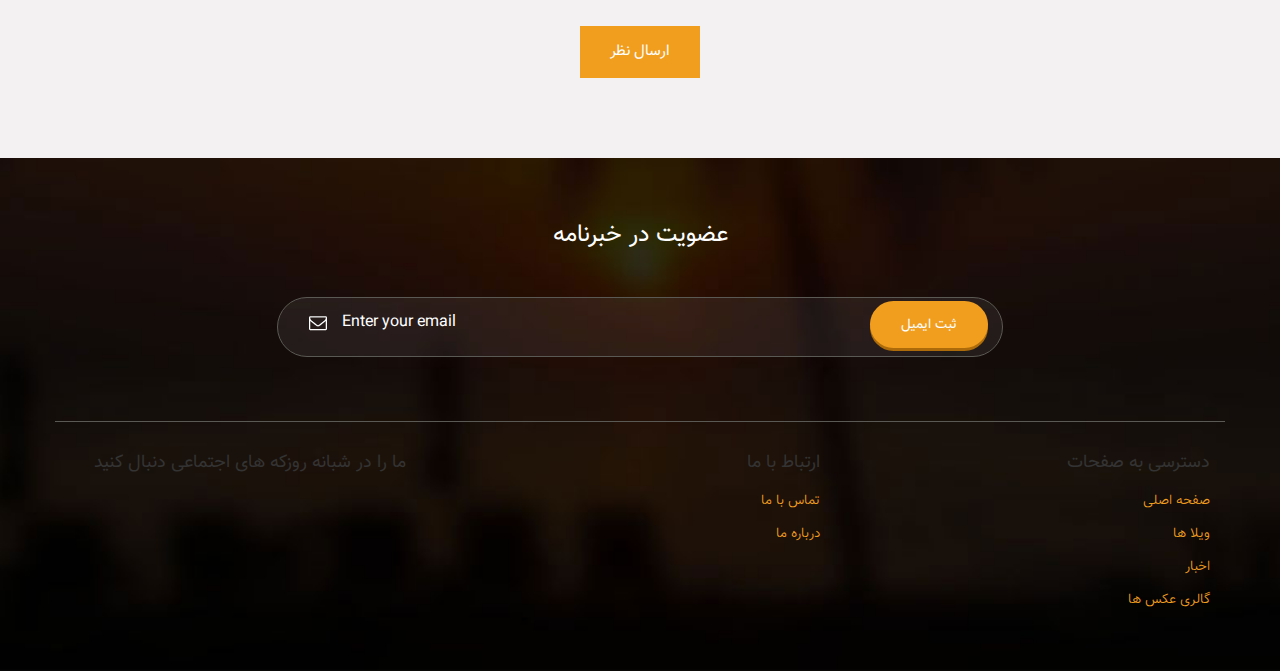
<file: resevation.html>
<!--A Design by W3layouts
Author: W3layout
Author URL: http://w3layouts.com
License: Creative Commons Attribution 3.0 Unported
License URL: http://creativecommons.org/licenses/by/3.0/
-->
<!DOCTYPE HTML>
<html>

<head>
	<title>توریسم بین | رزرو ویلا</title>
	<link href="css/bootstrap.css" rel='stylesheet' type='text/css' />
	<!-- jQuery (necessary for Bootstrap's JavaScript plugins) -->
	<!-- Custom Theme files -->
	<link href="css/style.css" rel='stylesheet' type='text/css' />
	<link href="css/myStyle.css" rel='stylesheet' type='text/css' />
	<!-- Custom Theme files -->
	<meta name="viewport" content="width=device-width, initial-scale=1">
	<meta http-equiv="Content-Type" content="text/html; charset=utf-8" />
	<meta name="keywords" content="Hotel, Villa, Restaurant, Motel, Cafe, رستوران, هتل, کافه, متل, هتل آپارتمان, ویلا" />
	<script type="application/x-javascript">
		addEventListener("load", function () {
			setTimeout(hideURLbar, 0);
		}, false);

		function hideURLbar() {
			window.scrollTo(0, 1);
		}
	</script>
	<!--webfont-->
	<link href='//fonts.googleapis.com/css?family=Montserrat:400,700' rel='stylesheet' type='text/css'>
	<script type="text/javascript" src="js/jquery-1.11.1.min.js"></script>
	<script type="text/javascript" src="js/login.js"></script>
	<script src="js/jquery.easydropdown.js"></script>
	<script src="js/wow.min.js"></script>
	<link href="css/animate.css" rel='stylesheet' type='text/css' />
	<link href="css/reservation-style.new.css" rel='stylesheet' type='text/css' />
	<script>
		new WOW().init();
	</script>
	<link href="css/all.css" rel="stylesheet">
	<script src="js/bootstrap.min.js"></script>

</head>

<body class="persianFont">
	<div class="header">
		<div class="col-sm-8 header-left pull-right">
			<div class="logo pull-right">
				<a href="index.html">
					<img src="images/logo3.png" alt="" />
				</a>
			</div>
			<!---Start Menu--->
			<div class="menu pull-left">
				<a class="toggleMenu" href="#">
					<img src="images/nav.png" alt=""/>
				</a>
				<ul class="nav myDirection persianFont" id="nav">
					<li class="active">
						<a href="index.html">صفحه اصلی</a>
					</li>
					<li>
						<a href="404.html">درباره ما</a>
					</li>
					<li>
						<a href="contact.html">تماس با ما</a>
					</li>
					<div class="clearfix"></div>
				</ul>
				<script type="text/javascript" src="js/responsive-nav.js">
				</script>
			</div>
			<!---End Menu--->
			<!-- start search-->
			<div class="search-box">
				<div id="sb-search" class="sb-search">
					<form>
						<input class="sb-search-input persianFont myDirection" placeholder="جستجو ..." type="search" name="search" id="search">
						<input class="sb-search-submit" type="submit" value="">
						<span class="sb-icon-search"> </span>
					</form>
				</div>
			</div>
			<!----search-scripts---->
			<script src="js/classie.js">
			</script>
			<script src="js/uisearch.js">
			</script>
			<script>
				new UISearch(document.getElementById('sb-search'));
			</script>
			<!----//search-scripts---->
			<div class="clearfix"> </div>
		</div>
		<div class="col-sm-4 header_right pull-left">
			<div id="loginContainer" class="pull-left">
				<a href="#" id="loginButton" class="pull-right">
					<span class="persianFont">ورود</span>
					<img src="images/login.png">

				</a>
				<div id="loginBox">
					<form id="loginForm" class="myDirection persianFont">
						<fieldset id="body">
							<fieldset>
								<label for="email">آدرس ایمیل:</label>
								<input class="myDirection2" type="text" name="email" id="email">
							</fieldset>
							<fieldset>
								<label for="password">پسورد:</label>
								<input class="myDirection2" type="password" name="password" id="password">
							</fieldset>
							<label for="checkbox">
								<input type="checkbox" id="checkbox">
								<i class="little-right-padding">ذخیره پسورد</i>
							</label>
							<input type="submit" id="login" value="ورود">

						</fieldset>
						<span>
							<a class="btn" href="#">بازیابی کلمه عبور</a>
						</span>
					</form>
				</div>
			</div>
			<div class="clearfix"> </div>
		</div>
		<div class="clearfix"> </div>
	</div>
	<div class="banner littlebanner">
		<div class="container_wrap myDirection">
			<h1 class="persianFont">رزرو ویلا</h1>
			<div class="clearfix"> </div>
		</div>
	</div>

	<div class="content_top">
		<div class="container">
			<div class="col-md-12">
				<ul class="breadcrumb myDirection persianFont" style="background-color: transparent;">
					<!-- <li>
						<a href="index.html">
							<i class="fas fa-th-list"></i> همه امکانات</a>
					</li> -->
					<li>
						<a href="#">
							<i class="fas fa-clipboard-check"></i> رزرو ویلا</a>
					</li>
					<li>ویلای رامسر
					</li>
				</ul>
			</div>
		</div>
	</div>


	<div class="living_bottom">
		<div class="container persianFont myDirection">

			<div class="row row-col-static row-col-mob-gap" id="sticky-parent" data-gutter="60" style="position: relative;">
				<div class="col-md-8 col-lg-8 col-sm-8 pull-right">
					<div class="theme-payment-page-sections">
						<div class="theme-payment-page-sections-item">
							<div class="theme-payment-page-signin">
								<i class="theme-payment-page-signin-icon fas fa-user-circle"></i>
								<div class="theme-payment-page-signin-body">
									<h4 class="theme-payment-page-signin-title">عضو سایت شوید یا در صورت عضویت وارد شوید</h4>
									<p class="theme-payment-page-signin-subtitle">ذخیره و بازیابی بهتر اطلاعات سفر در صورت عضویت</p>
								</div>
								<div class="clearfix"></div>
								<a class="btn theme-payment-page-signin-btn btn-primary" href="#">
									<i class="fas fa-user-plus"></i> عضویت</a>
								<a class="btn theme-payment-page-signin-btn btn-success" href="#">
									<i class="fas fa-sign-in-alt"></i> ورود</a>
							</div>
						</div>
						<div class="theme-payment-page-sections-item">
							<div class="theme-search-results-item theme-payment-page-item-thumb">
								<h4 class="theme-search-results-item-title">خلاصه ای از مشخصات ویلا</h4>
								<div class="row" data-gutter="20">
									<div class="col-md-9  pull-right">
										<div class="row" data-gutter="20">
											<div class="col-md-12 col-sm-12 pull-right">
												<ul class="theme-search-results-item-hotel-room-features pull-right">
													<li class=" col-lg-6 col-sm-12 pull-right">
														<i class="fa fa-bed"></i>یک تخت دو نفره
													</li>
													<li class="col-lg-6 col-sm-12 pull-right">
														<i class="fas fa-expand-arrows-alt"></i>350 متر مساحت
													</li>
													<li class="col-lg-6 col-sm-12 pull-right">
														<i class="fa fa-shower"></i>حمام و دستشویی
													</li>
													<li class="col-lg-6 col-sm-12 pull-right">
														<i class="fa fa-wifi"></i>اینترنت
													</li>
													<li class="col-lg-6 col-sm-12 pull-right">
														<i class="fa fa-male"></i>حدداکثر چهار نفر
													</li >
													<li class="col-lg-6 col-sm-12 pull-right">
														<i class="fas fa-tree"></i>نزدیکی به جنگل
													</li>
													<li class="col-lg-6 col-sm-12 pull-right">
														<i class="fas fa-swimmer"></i>نزدیکی به دریا
													</li>
													<li class="col-lg-6 col-sm-12 pull-right">
														<i class="fas fa-shopping-basket"></i>نزدیکی به مراکز خرید
													</li>
													<li class="col-lg-6 col-sm-12 pull-right">
														<i class="fas fa-taxi"></i>دسترسی و رفت آمد راحت
													</li>
												</ul>
											</div>
										</div>
									</div>
									<div class="col-md-3 col-sm-12 theme-search-results-item-img-wrap-main ">
										<div class="theme-search-results-item-img-wrap">
											<img class="theme-search-results-item-img" src="images/villa/1.jpg" alt="Image Alternative text" title="Image Title">
										</div>
									</div>
								</div>
							</div>
						</div>

						<div class="col-sm-12 theme-payment-page-sections-item">
							<h3 class="theme-payment-page-sections-item-title">مشخصات شما</h3>
							<div class="theme-payment-page-form">
								<div class="row row-col-gap" data-gutter="20">
									<div class="col-md-6 col-sm-12 pull-right theme-payment-page-sections-item-input">
										<div class="theme-payment-page-form-item form-group">
											<input class="form-control" type="text" placeholder="نام">
										</div>
									</div>
									<div class="col-md-6 col-sm-12 pull-right theme-payment-page-sections-item-input">
										<div class="theme-payment-page-form-item form-group">
											<input class="form-control" type="text" placeholder="نام خانوادگی">
										</div>
									</div>
									<div class="col-md-6 col-sm-12 pull-right theme-payment-page-sections-item-input">
										<div class="theme-payment-page-form-item form-group">
											<input class="form-control" type="email" placeholder="آدرس ایمیل">
										</div>
									</div>
									<div class="col-md-6 col-sm-12 pull-right theme-payment-page-sections-item-input">
										<div class="theme-payment-page-form-item form-group">
											<input class="form-control" type="tel" placeholder="شماره موبایل">
										</div>
									</div>
								</div>
							</div>
						</div>


						<div class="theme-payment-page-sections-item">
							<div class="theme-payment-page-booking">
								<div class="theme-payment-page-booking-header">
									<h3 class="theme-payment-page-booking-title">کل هزینه اقامت برای 6 شب</h3>
									<p class="theme-payment-page-booking-subtitle ">با زدن دکمه رزرو، شما موافقت خود را با کلیه قوانین و مقررات سایت اعلام می کنید.</p>
									<div class="clearfix"></div>
									<p class="theme-payment-page-booking-price pull-left ">175,000 تومان</p>
								</div>
								<div class="clearfix"></div>
								<a class="btn _tt-uc btn-primary-inverse btn-lg btn-block" href="#">رزرو و پرداخت مبلغ</a>
							</div>
						</div>
					</div>
				</div>
				<div class="col-md-4 pull-left">
					<div class="sticky-col">
						<div class="theme-sidebar-section _mb-10" style="margin-top: 15px">
							<h4 class="theme-sidebar-section-title">اصلاعات رزرو</h4>
							<ul class="theme-sidebar-section-summary-list">
								<li>6 شب رزرو ویلا برای 3 بزرگسال و یک کودک</li>
								<li>از (ورود): چهارشنبه، 3 مرداد 1397</li>
								<li>تا (خروج): دوشنبه، 8 مرداد 1397</li>
							</ul>
						</div>
						<div class="theme-sidebar-section _mb-10">
							<h4 class="theme-sidebar-section-title">محاسبه هزینه</h4>
							<div class="theme-sidebar-section-charges">
								<ul class="theme-sidebar-section-charges-list">
									<li class="theme-sidebar-section-charges-item">
										<h5 class="theme-sidebar-section-charges-item-title">6 شب</h5>
										<p class="theme-sidebar-section-charges-item-subtitle">برای 2 نفر</p>
										<p class="theme-sidebar-section-charges-item-price">157,000</p>
									</li>
									<li class="theme-sidebar-section-charges-item">
										<h5 class="theme-sidebar-section-charges-item-title"> 1 نفر اضافه </h5>
										<p class="theme-sidebar-section-charges-item-subtitle"></p>
										<p class="theme-sidebar-section-charges-item-price">15,000</p>
									</li>
									</li>
									<li class="theme-sidebar-section-charges-item">
										<h5 class="theme-sidebar-section-charges-item-title"> 1 کودک</h5>
										<p class="theme-sidebar-section-charges-item-subtitle"></p>
										<p class="theme-sidebar-section-charges-item-price">10,000</p>
									</li>
									<li class="theme-sidebar-section-charges-item">
										<h5 class="theme-sidebar-section-charges-item-title">مالیات</h5>
										<p class="theme-sidebar-section-charges-item-subtitle">%9 مالیات بر ارزش افزوده</p>
										<p class="theme-sidebar-section-charges-item-price">17,650</p>
									</li>
								</ul>
								<p class="theme-sidebar-section-charges-total">مجموع
									<span>175,000 تومان</span>
								</p>
							</div>
						</div>
						<div class="theme-sidebar-section _mb-10">
							<ul class="theme-sidebar-section-features-list">
								<li>
									<h5 class="theme-sidebar-section-features-list-title">رزرو راحت</h5>
									<p class="theme-sidebar-section-features-list-body">حتی بدون عضویت در سایت، می توانید مکان های دلخواهتان را به راحتی رزرو کنید. </p>
								</li>
								<li>
									<h5 class="theme-sidebar-section-features-list-title">پشتیبانی قوی</h5>
									<p class="theme-sidebar-section-features-list-body">در صورت ایجاد سوال یا بروز مشکل در اولین فرصت پاسخ‌گوی شما هستیم.</p>
								</li>
							</ul>
						</div>
					</div>
				</div>
			</div>

		</div>
	</div>


	<div class="living_middle">
		<div class="container myDirection persianFont">
			<h2>نظر،سوال یا پیشنهاد شما</h2>
			<form>
				<div class="to">
					<input type="text" class="text" value="نام شما" onfocus="this.value = '';" onblur="if (this.value == '') {this.value = 'نام شما';}"
					  style="margin-left:20px">
					<input type="text" class="text" value="ایمیل" onfocus="this.value = '';" onblur="if (this.value == '') {this.value = 'ایمیل';}"
					  style="margin-left:20px">
					<input type="text" class="text" value="موضوع" onfocus="this.value = '';" onblur="if (this.value == '') {this.value = 'موضوع';}">
					<div class="clearfix"></div>
				</div>
				<div class="text">
					<textarea value="نظر شما:" onfocus="this.value = '';" onblur="if (this.value == '') {this.value = 'نظر شما';}">نظر شما:</textarea>
				</div>
				<div class="form-submit1">
					<input name="submit" type="submit" id="submit" value="ارسال نظر">

				</div>
				<div class="clearfix"></div>
			</form>
		</div>
	</div>

	<!---- Start footer  ----->
	<div class="footer">
		<div class="container">
			<div class="row">
				<!---- Start footer top ----->
				<div class="footer_top">
					<h3 class="persianFont myDirection">عضویت در خبرنامه</h3>
					<form method="post">
					<span>
						<i>
							<img src="images/mail.png" alt="">
						</i>
						<input type="text" value="Enter your email" onfocus="this.value = '';"
							   onblur="if (this.value == '') {this.value = 'Enter your email: mail@mail.com';}">
						<label class="btn1 btn2 btn-2 btn-2g ">
							<input class="persianFont  " style="background-color: #f19e1f" name="submit" type="submit" id=""
								   value="ثبت ایمیل"> </label>
						<div class="clearfix"> </div>
					</span>
					</form>

				</div>
				<!---- End footer top ----->
				<!---- Start footer grids ----->
				<div class="footer_grids">
					<div class="col-lg-4 col-sm-12 footer-grid2   ">
						<h4 class="persianFont myDirection">دسترسی به صفحات</h4>
						<ul class="list1">
							<li>
								<a class="persianFont myDirection" href="#">صفحه اصلی</a>
							</li>
							<li>
								<a class="persianFont myDirection" href="#">ویلا ها</a>
							</li>
							<li>
								<a class="persianFont myDirection" href="#">اخبار</a>
							</li>
							<li>
								<a class="persianFont myDirection" href="#">گالری عکس ها</a>
							</li>
						</ul>
					</div>
					<div class="col-lg-4 col-sm-12 footer-grid2 ">
						<h4 class="persianFont myDirection">ارتباط با ما</h4>
						<ul class="list1">
							<li>
								<a class="persianFont myDirection" href="contact.html">تماس با ما</a>
							</li>
							<li>
								<a class="persianFont myDirection" href="#">درباره ما</a>
							</li>
							<!-- <li>
                                <a href="#">Sollemnes </a>
                            </li>
                            <li>
                                <a href="#">Claritas</a>
                            </li>
                            <li>
                                <a href="#">Mirum est</a>
                            </li> -->
						</ul>
					</div>
					<div class="col-lg-4 col-sm-12 footer-grid2 last_grid ">
						<h4 class="persianFont myDirection text-center ">ما را در شبانه روزکه های اجتماعی دنبال کنید</h4>
						<ul class="footer_social wow fadeInLeft" data-wow-delay="0.4s">
							<li>
								<a href="">
									<i class="fb"> </i>
								</a>
							</li>
							<li>
								<a href="">
									<i class="tw"> </i>
								</a>
							</li>
							<li>
								<a href="">
									<i class="google"> </i>
								</a>
							</li>
							<li>
								<a href="">
									<i class="u_tube"> </i>
								</a>
							</li>
						</ul>
						<div class="copy wow fadeInRight" data-wow-delay="0.4s">
							<p class="myDirection persianFont text-center"> حقوق مادی معنوی متعلق به سایت ما می باشد.
							</p>
							<!-- <p> &copy; 2016 Hotel Deluxe. All rights reserved | Design by
                                <a href="http://w3layouts.com/">W3layouts</a>
                            </p> -->
						</div>
					</div>
					<div class="clearfix"></div>
				</div>
				<!---- End footer grids ----->
			</div>
		</div>
	</div>
	<!---- End footer  ----->
	<script>
		$('#startDate').MdPersianDateTimePicker();
	</script>
</body>

</html>
<!-- http://preview.themeforest.net/item/bookify-html-booking-template-with-unlimited-possibilities/full_screen_preview/22040493 -->
</file>
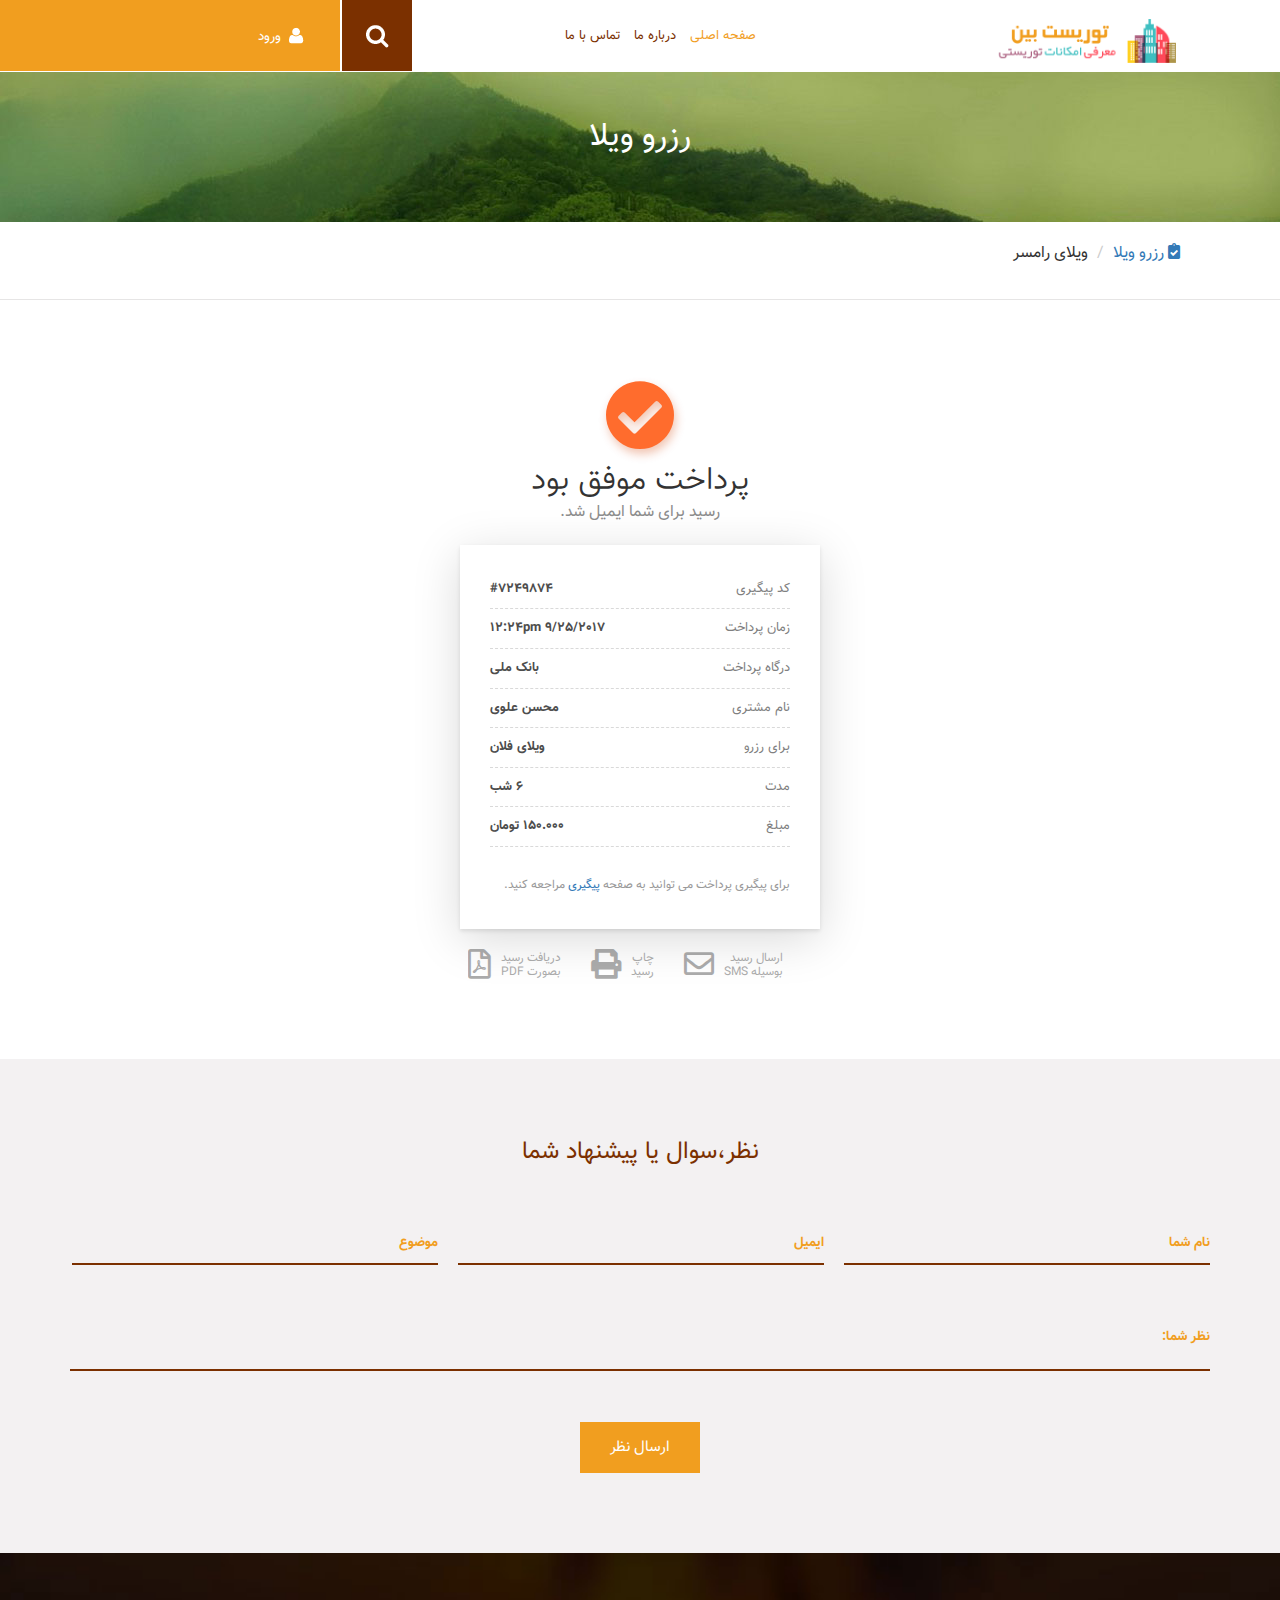
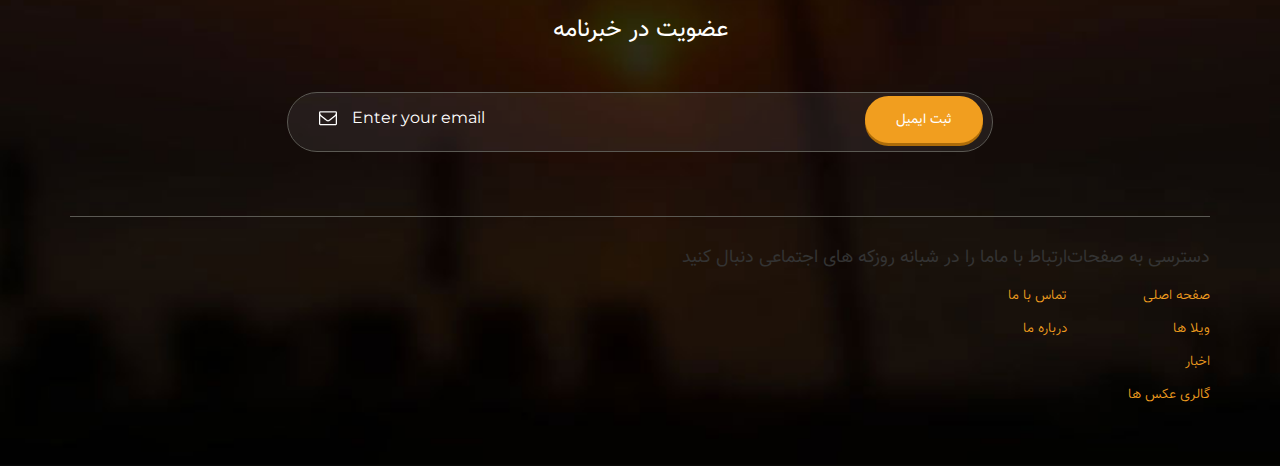
<file: result.html>
<!--A Design by W3layouts
Author: W3layout
Author URL: http://w3layouts.com
License: Creative Commons Attribution 3.0 Unported
License URL: http://creativecommons.org/licenses/by/3.0/
-->
<!DOCTYPE HTML>
<html>

<head>
	<title>توریسم بین | رزرو ویلا</title>
	<link href="css/bootstrap.css" rel='stylesheet' type='text/css' />
	<!-- jQuery (necessary for Bootstrap's JavaScript plugins) -->
	<!-- Custom Theme files -->
	<link href="css/style.css" rel='stylesheet' type='text/css' />
	<link href="css/myStyle.css" rel='stylesheet' type='text/css' />
	<!-- Custom Theme files -->
	<meta name="viewport" content="width=device-width, initial-scale=1">
	<meta http-equiv="Content-Type" content="text/html; charset=utf-8" />
	<meta name="keywords" content="Hotel, Villa, Restaurant, Motel, Cafe, رستوران, هتل, کافه, متل, هتل آپارتمان, ویلا" />
	<script type="application/x-javascript">
		addEventListener("load", function () {
			setTimeout(hideURLbar, 0);
		}, false);

		function hideURLbar() {
			window.scrollTo(0, 1);
		}
	</script>
	<!--webfont-->
	<link href='//fonts.googleapis.com/css?family=Montserrat:400,700' rel='stylesheet' type='text/css'>
	<script type="text/javascript" src="js/jquery-1.11.1.min.js"></script>
	<script type="text/javascript" src="js/login.js"></script>
	<script src="js/jquery.easydropdown.js"></script>
	<script src="js/wow.min.js"></script>
	<link href="css/animate.css" rel='stylesheet' type='text/css' />
	<link href="css/result-style.css" rel='stylesheet' type='text/css' />
	<script>
		new WOW().init();
	</script>
	<link href="css/all.css" rel="stylesheet">
	<script src="js/bootstrap.min.js"></script>

</head>

<body>
	<div class="header">
		<div class="col-sm-8 header-left pull-right">
			<div class="logo pull-right">
				<a href="index.html">
					<img src="images/logo3.png" alt="" />
				</a>
			</div>
			<!---Start Menu--->
			<div class="menu pull-left">
				<a class="toggleMenu" href="#">
					<img src="images/nav.png" alt=""/>
				</a>
				<ul class="nav myDirection persianFont" id="nav">
					<li class="active">
						<a href="index.html">صفحه اصلی</a>
					</li>
					<li>
						<a href="404.html">درباره ما</a>
					</li>
					<li>
						<a href="404.html">تماس با ما</a>
					</li>
					<div class="clearfix"></div>
				</ul>
				<script type="text/javascript" src="js/responsive-nav.js">
				</script>
			</div>
			<!---End Menu--->
			<!-- start search-->
			<div class="search-box">
				<div id="sb-search" class="sb-search">
					<form>
						<input class="sb-search-input persianFont myDirection" placeholder="جستجو ..." type="search" name="search" id="search">
						<input class="sb-search-submit" type="submit" value="">
						<span class="sb-icon-search"> </span>
					</form>
				</div>
			</div>
			<!----search-scripts---->
			<script src="js/classie.js">
			</script>
			<script src="js/uisearch.js">
			</script>
			<script>
				new UISearch(document.getElementById('sb-search'));
			</script>
			<!----//search-scripts---->
			<div class="clearfix"> </div>
		</div>
		<div class="col-sm-4 header_right pull-left">
			<div id="loginContainer" class="pull-left">
				<a href="#" id="loginButton" class="pull-right">
					<span class="persianFont">ورود</span>
					<img src="images/login.png">

				</a>
				<div id="loginBox">
					<form id="loginForm" class="myDirection persianFont">
						<fieldset id="body">
							<fieldset>
								<label for="email">آدرس ایمیل:</label>
								<input class="myDirection2" type="text" name="email" id="email">
							</fieldset>
							<fieldset>
								<label for="password">پسورد:</label>
								<input class="myDirection2" type="password" name="password" id="password">
							</fieldset>
							<label for="checkbox">
								<input type="checkbox" id="checkbox">
								<i class="little-right-padding">ذخیره پسورد</i>
							</label>
							<input type="submit" id="login" value="ورود">

						</fieldset>
						<span>
							<a class="btn" href="#">بازیابی کلمه عبور</a>
						</span>
					</form>
				</div>
			</div>
			<div class="clearfix"> </div>
		</div>
		<div class="clearfix"> </div>
	</div>
	<div class="banner littlebanner">
		<div class="container_wrap myDirection">
			<h1 class="persianFont">رزرو ویلا</h1>
			<div class="clearfix"> </div>
		</div>
	</div>

	<div class="content_top">
		<div class="container">
			<div class="col-md-12">
				<ul class="breadcrumb myDirection persianFont" style="background-color: transparent;">
					<!-- <li>
						<a href="index.html">
							<i class="fas fa-th-list"></i> همه امکانات</a>
					</li> -->
					<li>
						<a href="#">
							<i class="fas fa-clipboard-check"></i> رزرو ویلا</a>
					</li>
					<li>ویلای رامسر
					</li>
				</ul>
			</div>
		</div>
	</div>


	<div class="living_bottom">
		<div class="container persianFont myDirection">


















			<div class="row">
				<div class="col-md-4 col-md-offset-4">
				  <div class="theme-payment-success">
					<div class="theme-payment-success-header">
					  <i class="fa fa-check-circle theme-payment-success-header-icon"></i>
					  <h1 class="theme-payment-success-title">پرداخت موفق بود</h1>
					  <p class="theme-payment-success-subtitle">رسید برای شما ایمیل شد.</p>
					</div>
					<div class="theme-payment-success-box">
					  <ul class="theme-payment-success-summary">
						<li>کد پیگیری
						  <span>#7249874</span>
						</li>
						<li>زمان پرداخت
						  <span>9/25/2017 12:24pm</span>
						</li>
						<li>درگاه پرداخت
							<span>بانک ملی</span>
						  </li>
						<li>نام مشتری
						  <span>محسن علوی</span>
						</li>
						<li>برای رزرو
						  <span>ویلای فلان</span>
						</li>
						<li>مدت
						  <span>6 شب</span>
						</li>
						<li>مبلغ
						  <span>150.000 تومان</span>
						</li>
					  </ul>
					  <p class="theme-payment-success-check-order">برای پیگیری پرداخت می توانید به صفحه
						<a href="account-history.html">پیگیری</a> مراجعه کنید.
					  </p>
					</div>
					<ul class="theme-payment-success-actions">
					  <li>
						<a href="#">
						  <i class="far fa-file-pdf"></i>
						  <p>دریافت رسید
							<br>بصورت PDF
						  </p>
						</a>
					  </li>
					  <li>
						<a href="#">
						  <i class="fa fa-print"></i>
						  <p>چاپ
							<br>رسید
						  </p>
						</a>
					  </li>
					  <li>
						<a href="#">
						  <i class="far fa-envelope"></i>
						  <p>ارسال رسید
							<br>بوسیله SMS
						  </p>
						</a>
					  </li>
					</ul>
				  </div>
				</div>
			  </div>
























		</div>
	</div>


















	<div class="living_middle">
		<div class="container myDirection persianFont">
			<h2>نظر،سوال یا پیشنهاد شما</h2>
			<form>
				<div class="to">
					<input type="text" class="text" value="نام شما" onfocus="this.value = '';" onblur="if (this.value == '') {this.value = 'نام شما';}"
					  style="margin-left:20px">
					<input type="text" class="text" value="ایمیل" onfocus="this.value = '';" onblur="if (this.value == '') {this.value = 'ایمیل';}"
					  style="margin-left:20px">
					<input type="text" class="text" value="موضوع" onfocus="this.value = '';" onblur="if (this.value == '') {this.value = 'موضوع';}">
					<div class="clearfix"></div>
				</div>
				<div class="text">
					<textarea value="نظر شما:" onfocus="this.value = '';" onblur="if (this.value == '') {this.value = 'نظر شما';}">نظر شما:</textarea>
				</div>
				<div class="form-submit1">
					<input name="submit" type="submit" id="submit" value="ارسال نظر">

				</div>
				<div class="clearfix"></div>
			</form>
		</div>
	</div>






	<div class="footer">
		<div class="container">
			<div class="footer_top">
				<h3 class="persianFont myDirection">عضویت در خبرنامه</h3>
				<form>
					<span>
						<i>
							<img src="images/mail.png" alt="">
						</i>
						<input type="text" value="Enter your email" onfocus="this.value = '';" onblur="if (this.value == '') {this.value = 'Enter your email: mail@mail.com';}">
						<label class="btn1 btn2 btn-2 btn-2g">
							<input class="persianFont" name="submit" type="submit" id="submit" value="ثبت ایمیل"> </label>
						<div class="clearfix"> </div>
					</span>
				</form>
			</div>
			<div class="footer_grids">
				<div class="footer-grid2">
					<h4 class="persianFont myDirection">دسترسی به صفحات</h4>
					<ul class="list1">
						<li>
							<a class="persianFont myDirection" href="#">صفحه اصلی</a>
						</li>
						<li>
							<a class="persianFont myDirection" href="#">ویلا ها</a>
						</li>
						<li>
							<a class="persianFont myDirection" href="#">اخبار</a>
						</li>
						<li>
							<a class="persianFont myDirection" href="#">گالری عکس ها</a>
						</li>
					</ul>
				</div>
				<div class="footer-grid2">
					<h4 class="persianFont myDirection">ارتباط با ما</h4>
					<ul class="list1">
						<li>
							<a class="persianFont myDirection" href="contact.html">تماس با ما</a>
						</li>
						<li>
							<a class="persianFont myDirection" href="#">درباره ما</a>
						</li>
						<!-- <li>
							<a href="#">Sollemnes </a>
						</li>
						<li>
							<a href="#">Claritas</a>
						</li>
						<li>
							<a href="#">Mirum est</a>
						</li> -->
					</ul>
				</div>
				<div class="footer-grid2 last_grid">
					<h4 class="persianFont myDirection">ما را در شبانه روزکه های اجتماعی دنبال کنید</h4>
					<ul class="footer_social wow fadeInLeft" data-wow-delay="0.4s">
						<li>
							<a href="">
								<i class="fb"> </i>
							</a>
						</li>
						<li>
							<a href="">
								<i class="tw"> </i>
							</a>
						</li>
						<li>
							<a href="">
								<i class="google"> </i>
							</a>
						</li>
						<li>
							<a href="">
								<i class="u_tube"> </i>
							</a>
						</li>
					</ul>
					<div class="copy wow fadeInRight" data-wow-delay="0.4s">
						<p class="myDirection persianFont"> حقوق مادی معنوی متعلق به سایت ما می باشد.
						</p>
						<!-- <p> &copy; 2016 Hotel Deluxe. All rights reserved | Design by
							<a href="http://w3layouts.com/">W3layouts</a>
						</p> -->
					</div>
				</div>
				<div class="clearfix"> </div>
			</div>
		</div>
	</div>
	<script>
		$('#startDate').MdPersianDateTimePicker();
	</script>
</body>

</html>
<!-- http://preview.themeforest.net/item/bookify-html-booking-template-with-unlimited-possibilities/full_screen_preview/22040493 -->
</file>
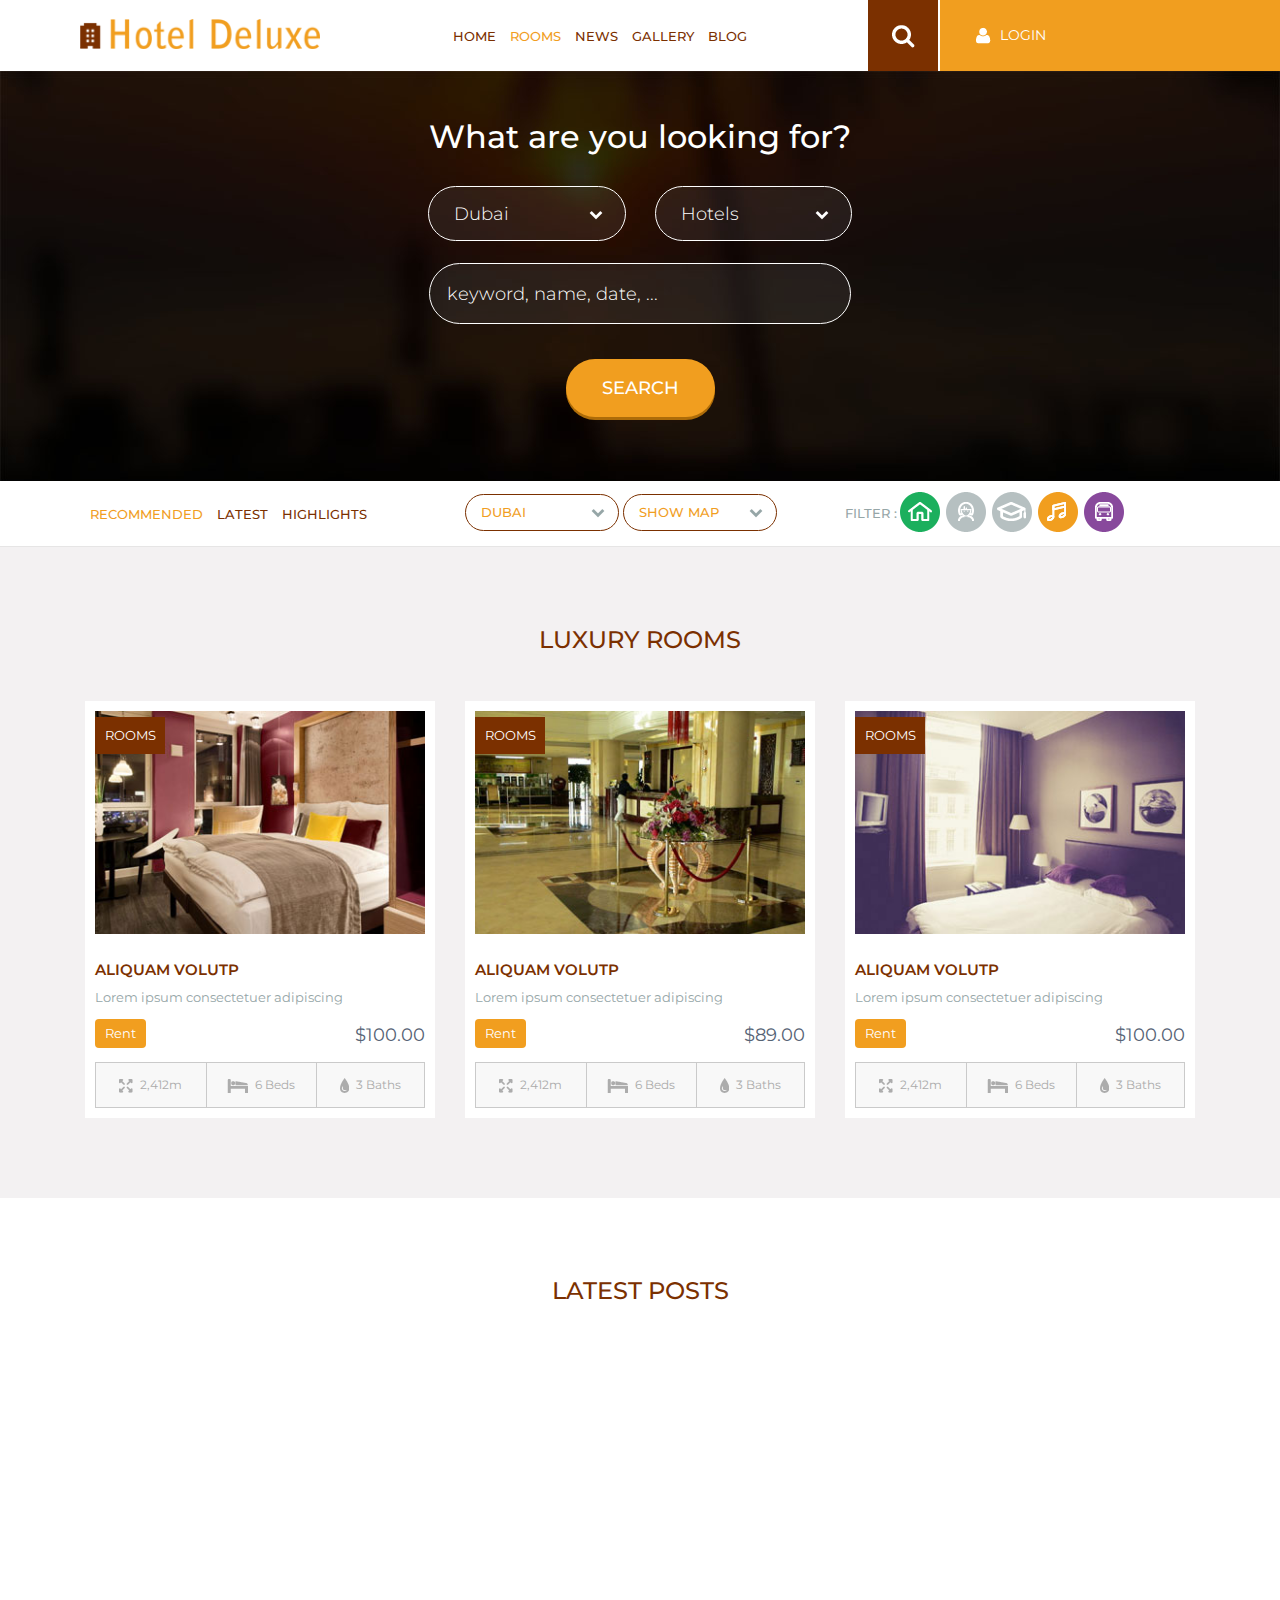
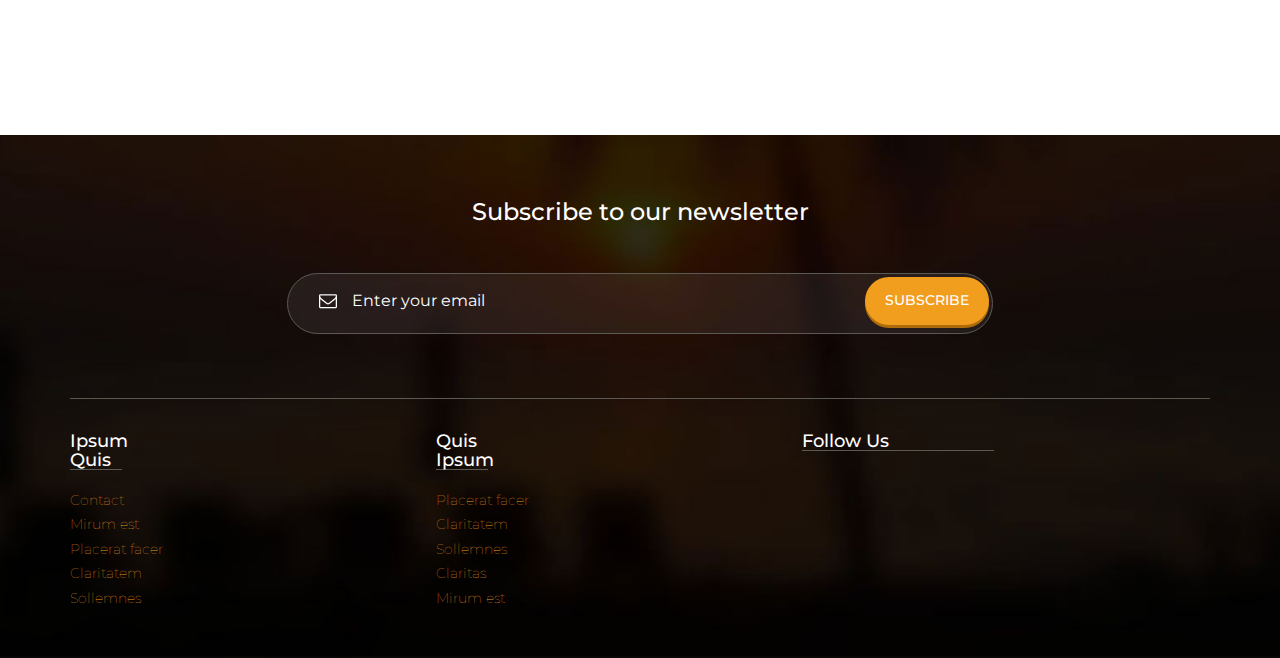
<file: rooms.html>
<!--A Design by W3layouts
Author: W3layout
Author URL: http://w3layouts.com
License: Creative Commons Attribution 3.0 Unported
License URL: http://creativecommons.org/licenses/by/3.0/
-->
<!DOCTYPE HTML>
<html>
<head>
<title>Hotel  A Hotel category Flat bootstrap Responsive  Website Template | Rooms :: w3layouts</title>
<link href="css/bootstrap.css" rel='stylesheet' type='text/css' />
<!-- jQuery (necessary for Bootstrap's JavaScript plugins) -->
<!-- Custom Theme files -->
<link href="css/style.css" rel='stylesheet' type='text/css' />
<!-- Custom Theme files -->
<meta name="viewport" content="width=device-width, initial-scale=1">
<meta http-equiv="Content-Type" content="text/html; charset=utf-8" />
<meta name="keywords" content="Hotel Deluxe Responsive web template, Bootstrap Web Templates, Flat Web Templates, Android Compatible web template, 
Smartphone Compatible web template, free webdesigns for Nokia, Samsung, LG, SonyEricsson, Motorola web design" />
<script type="application/x-javascript"> addEventListener("load", function() { setTimeout(hideURLbar, 0); }, false); function hideURLbar(){ window.scrollTo(0,1); } </script>
<!--webfont-->
<link href='//fonts.googleapis.com/css?family=Montserrat:400,700' rel='stylesheet' type='text/css'>
<script type="text/javascript" src="js/jquery-1.11.1.min.js"></script>
<script type="text/javascript" src="js/login.js"></script>
<script src="js/jquery.easydropdown.js"></script>
<script src="js/wow.min.js"></script>
<link href="css/animate.css" rel='stylesheet' type='text/css' />
<script>
	new WOW().init();
</script>
</head>
<body>
<div class="header">
		   <div class="col-sm-8 header-left">
					 <div class="logo">
						<a href="index.html"><img src="images/logo.png" alt=""/></a>
					 </div>
					 <div class="menu">
						  <a class="toggleMenu" href="#"><img src="images/nav.png" alt="" /></a>
						    <ul class="nav" id="nav">
						    	<li><a href="index.html">Home</a></li>
						    	<li class="active"><a href="rooms.html">Rooms</a></li>
						    	<li><a href="news.html">News</a></li>
						    	<li><a href="gallery.html">Gallery</a></li>
						    	<li><a href="404.html">Blog</a></li>
								<div class="clearfix"> </div>
							</ul>
							<script type="text/javascript" src="js/responsive-nav.js"></script>
				    </div>	
				     <!-- start search-->
				      <div class="search-box">
							<div id="sb-search" class="sb-search">
								<form>
									<input class="sb-search-input" placeholder="Enter your search term..." type="search" name="search" id="search">
									<input class="sb-search-submit" type="submit" value="">
									<span class="sb-icon-search"> </span>
								</form>
							</div>
						</div>
						<!----search-scripts---->
						<script src="js/classie.js"></script>
						<script src="js/uisearch.js"></script>
						<script>
							new UISearch( document.getElementById( 'sb-search' ) );
						</script>
						<!----//search-scripts---->						
	    		    <div class="clearfix"> </div>
	    	    </div>
	            <div class="col-sm-4 header_right">
	    		      <div id="loginContainer"><a href="#" id="loginButton"><img src="images/login.png"><span>Login</span></a>
						    <div id="loginBox">                
						        <form id="loginForm">
						                <fieldset id="body">
						                	<fieldset>
						                          <label for="email">Email Address</label>
						                          <input type="text" name="email" id="email">
						                    </fieldset>
						                    <fieldset>
						                            <label for="password">Password</label>
						                            <input type="password" name="password" id="password">
						                     </fieldset>
						                    <input type="submit" id="login" value="Sign in">
						                	<label for="checkbox"><input type="checkbox" id="checkbox"> <i>Remember me</i></label>
						            	</fieldset>
						                 <span><a href="#">Forgot your password?</a></span>
							      </form>
				              </div>
			             </div>
		                 <div class="clearfix"> </div>
	                 </div>
	                <div class="clearfix"> </div>
    </div>
    <div class="banner">
   	  <div class="container_wrap">
   		<h1>What are you looking for?</h1>
   	       <div class="dropdown-buttons">   
            		  <div class="dropdown-button">           			
            			<select class="dropdown" tabindex="9" data-settings='{"wrapperClass":"flat"}'>
            			<option value="0">Dubai</option>	
						<option value="1">Australia</option>
						<option value="2">Sri Lanka</option>
						<option value="3"> New Zealand</option>
						<option value="4">Pakistan</option>
						<option value="5">United Kingdom</option>
						<option value="6">United states</option>
						<option value="7">Russia</option>
						<option value="8">Mirum</option>
					  </select>
					</div>
				     <div class="dropdown-button">
					  <select class="dropdown" tabindex="9" data-settings='{"wrapperClass":"flat"}'>
            			<option value="0">Hotels</option>	
						<option value="1">tempor</option>
						<option value="2">congue</option>
						<option value="3">maxim </option>
						<option value="4">mutationem</option>
						<option value="5">hendrerit </option>
						<option value="5"></option>
						<option value="5"></option>
					  </select>
					 </div>
				   </div>  
		    <form>
				<input type="text" value="Keyword, name, date, ..." onfocus="this.value = '';" onblur="if (this.value == '') {this.value = 'Keyword, name, date, ...';}">
			    <div class="contact_btn">
	               <label class="btn1 btn-2 btn-2g"><input name="submit" type="submit" id="submit" value="Search"></label>
	            </div>
			</form>        		
   		    <div class="clearfix"> </div>
         </div>
    </div>
      <div class="content_top">
   	  <div class="container">
   		<div class="col-md-4 bottom_nav">
   		   <div class="content_menu">
				<ul>
					<li class="active"><a href="#">Recommended</a></li> 
					<li><a href="#">Latest</a></li> 
					<li><a href="#">Highlights</a></li> 
				</ul>
			</div>
		</div>
		<div class="col-md-4 content_dropdown1">
		   <div class="content_dropdown">    
		       <select class="dropdown" tabindex="10" data-settings='{"wrapperClass":"metro"}'>
            			<option value="0">Dubai</option>	
						<option value="1">tempor</option>
						<option value="2">congue</option>
						<option value="3">maxim </option>
						<option value="4">mutationem</option>
						<option value="5">hendrerit </option>
						<option value="5"></option>
						<option value="5"></option>
		        </select>
		     </div>
		     <div class="content_dropdown">    
		       <select class="dropdown" tabindex="10" data-settings='{"wrapperClass":"metro"}'>
            			<option value="0">Show Map</option>	
						<option value="1">tempor</option>
						<option value="2">congue</option>
						<option value="3">maxim </option>
						<option value="4">mutationem</option>
						<option value="5">hendrerit </option>
						<option value="5"></option>
						<option value="5"></option>
		        </select>
		       </div>
		</div>
		<div class="col-md-4 filter_grid">
			<ul class="filter">
				<li class="fil">Filter :</li>
				<li><a href=""> <i class="icon1"> </i> </a></li>
				<li><a href=""> <i class="icon2"> </i> </a></li>
				<li><a href=""> <i class="icon3"> </i> </a></li>
				<li><a href=""> <i class="icon4"> </i> </a></li>
				<li><a href=""> <i class="icon5"> </i> </a></li>
			</ul>
		</div>
   	</div>
   </div>
   <div class="living_middle">
   	  <div class="container">
   	  		<h2 class="title block-title">Luxury Rooms</h2>
   	    <div class="col-md-4 wow fadeInLeft" data-wow-delay="0.4s">
   	    	<div class="living_box"><a href="#">
			    <img src="images/l1.jpg" class="img-responsive" alt=""/>
				<span class="sale-box">
				  <span class="sale-label">Rooms</span>
			    </span>
				</a>
				<div class="living_desc">
				<h3><a href="#">aliquam volutp</a></h3>
				<p>Lorem ipsum consectetuer adipiscing </p>
				<a href="single.html" class="btn3">Rent</a>
				<p class="price">$100.00</p>
				</div>
			    <table border="1" class="propertyDetails">
                <tbody><tr>
                   <td><img src="images/area.png" alt="" style="margin-right:7px;">2,412m</td>
                   <td><img src="images/bed.png" alt="" style="margin-right:7px;">6 Beds</td>
                   <td><img src="images/drop.png" alt="" style="margin-right:7px;">3 Baths</td>
                    </tr>
                </tbody></table>
			</div>
		 </div>
   	     <div class="col-md-4 wow fadeInLeft" data-wow-delay="0.4s">
   	     	<div class="living_box"><a href="#">
			    <img src="images/l2.jpg" class="img-responsive" alt=""/>
				<span class="sale-box">
				  <span class="sale-label">Rooms</span>
			    </span>
				</a>
				<div class="living_desc">
				<h3><a href="#">aliquam volutp</a></h3>
				<p>Lorem ipsum consectetuer adipiscing </p>
				<a href="single.html" class="btn3">Rent</a>
				<p class="price">$89.00</p>
				</div>
			    <table border="1" class="propertyDetails">
                <tbody><tr>
                   <td><img src="images/area.png" alt="" style="margin-right:7px;">2,412m</td>
                   <td><img src="images/bed.png" alt="" style="margin-right:7px;">6 Beds</td>
                   <td><img src="images/drop.png" alt="" style="margin-right:7px;">3 Baths</td>
                    </tr>
                </tbody></table>
			</div>
   	     </div>
   	     <div class="col-md-4 wow fadeInLeft" data-wow-delay="0.4s">
   	     	<div class="living_box"><a href="#">
			    <img src="images/l3.jpg" class="img-responsive" alt=""/>
				<span class="sale-box">
				  <span class="sale-label">Rooms</span>
			    </span>
				</a>
				<div class="living_desc">
				<h3><a href="#">aliquam volutp</a></h3>
				<p>Lorem ipsum consectetuer adipiscing </p>
				<a href="single.html" class="btn3">Rent</a>
				<p class="price">$100.00</p>
				</div>
			    <table border="1" class="propertyDetails">
                <tbody><tr>
                   <td><img src="images/area.png" alt="" style="margin-right:7px;">2,412m</td>
                   <td><img src="images/bed.png" alt="" style="margin-right:7px;">6 Beds</td>
                   <td><img src="images/drop.png" alt="" style="margin-right:7px;">3 Baths</td>
                    </tr>
                </tbody></table>
			</div>
   	      </div>
   	    </div>
   </div>
   <div class="living_bottom">
   	  <div class="container">
   	  	<h2 class="title block-title">Latest Posts</h2>
   	  	<div class="col-md-6 post_left wow fadeInLeft" data-wow-delay="0.4s">
   	  		<div class="mask1"><img src="images/pic4.jpg" alt="image" class="img-responsive zoom-img" /></div>
   	  	    <p>Lorem ipsum dolor sit amet, consectetur adipiscing elit. Quisque cursus, sem eget sagittis sagittis, nisl magna sodales eros, ut feugiat velit velit non turpis. Cras eu nibh dapibus justo fringilla   <a href="single.html">More</a></p>
   	  	    <div class="divider"></div>
   	  	    <p class="field-content">30 Sep 2015</span></p>
   	  	</div>
   	  	<div class="col-md-6 post_left wow fadeInRight" data-wow-delay="0.4s">
   	  		<div class="mask1"><img src="images/pic5.jpg" alt="image" class="img-responsive zoom-img" /></div>
   	  	    <p>Lorem ipsum dolor sit amet, consectetur adipiscing elit. Quisque cursus, sem eget sagittis sagittis, nisl magna sodales eros, ut feugiat velit velit non turpis. Cras eu nibh dapibus justo fringilla   <a href="single.html">More</a></p>
   	  	    <div class="divider"></div>
   	  	    <p class="field-content">30 Sep 2015</span></p>
   	  	</div>
   	  </div>
   </div>
   <div class="footer">
   	<div class="container">
   	 <div class="footer_top">
   	   <h3>Subscribe to our newsletter</h3>
   	   <form>
		<span>
			<i><img src="images/mail.png" alt=""></i>
		    <input type="text" value="Enter your email" onfocus="this.value = '';" onblur="if (this.value == '') {this.value = 'Enter your email';}">
		    <label class="btn1 btn2 btn-2 btn-2g"> <input name="submit" type="submit" id="submit" value="Subscribe"> </label>
		    <div class="clearfix"> </div>
		</span>			 	    
	   </form>
	  </div>
	  <div class="footer_grids">
	     <div class="footer-grid">
			<h4>Ipsum Quis</h4>
			<ul class="list1">
				<li><a href="contact.html">Contact</a></li>
				<li><a href="#">Mirum est</a></li>
				<li><a href="#">Placerat facer</a></li>
				<li><a href="#">Claritatem</a></li>
				<li><a href="#">Sollemnes </a></li>
			</ul>
		  </div>
		  <div class="footer-grid">
			<h4>Quis Ipsum</h4>
			<ul class="list1">
				<li><a href="#">Placerat facer</a></li>
				<li><a href="#">Claritatem</a></li>
				<li><a href="#">Sollemnes </a></li>
				<li><a href="#">Claritas</a></li>
				<li><a href="#">Mirum est</a></li>
			</ul>
		  </div>
		  <div class="footer-grid last_grid">
			<h4>Follow Us</h4>
			<ul class="footer_social wow fadeInLeft" data-wow-delay="0.4s">
			  <li><a href=""> <i class="fb"> </i> </a></li>
			  <li><a href=""><i class="tw"> </i> </a></li>
			  <li><a href=""><i class="google"> </i> </a></li>
			  <li><a href=""><i class="u_tube"> </i> </a></li>
		 	</ul>
		 	<div class="copy wow fadeInRight" data-wow-delay="0.4s">
              <p> &copy; 2016 Hotel Deluxe. All rights reserved | Design <a href="http://w3layouts.com/">W3layouts</a></p>
	        </div>
		  </div>
		  <div class="clearfix"> </div>
	   </div>
      </div>
   </div>
</body>
</html>
</file>
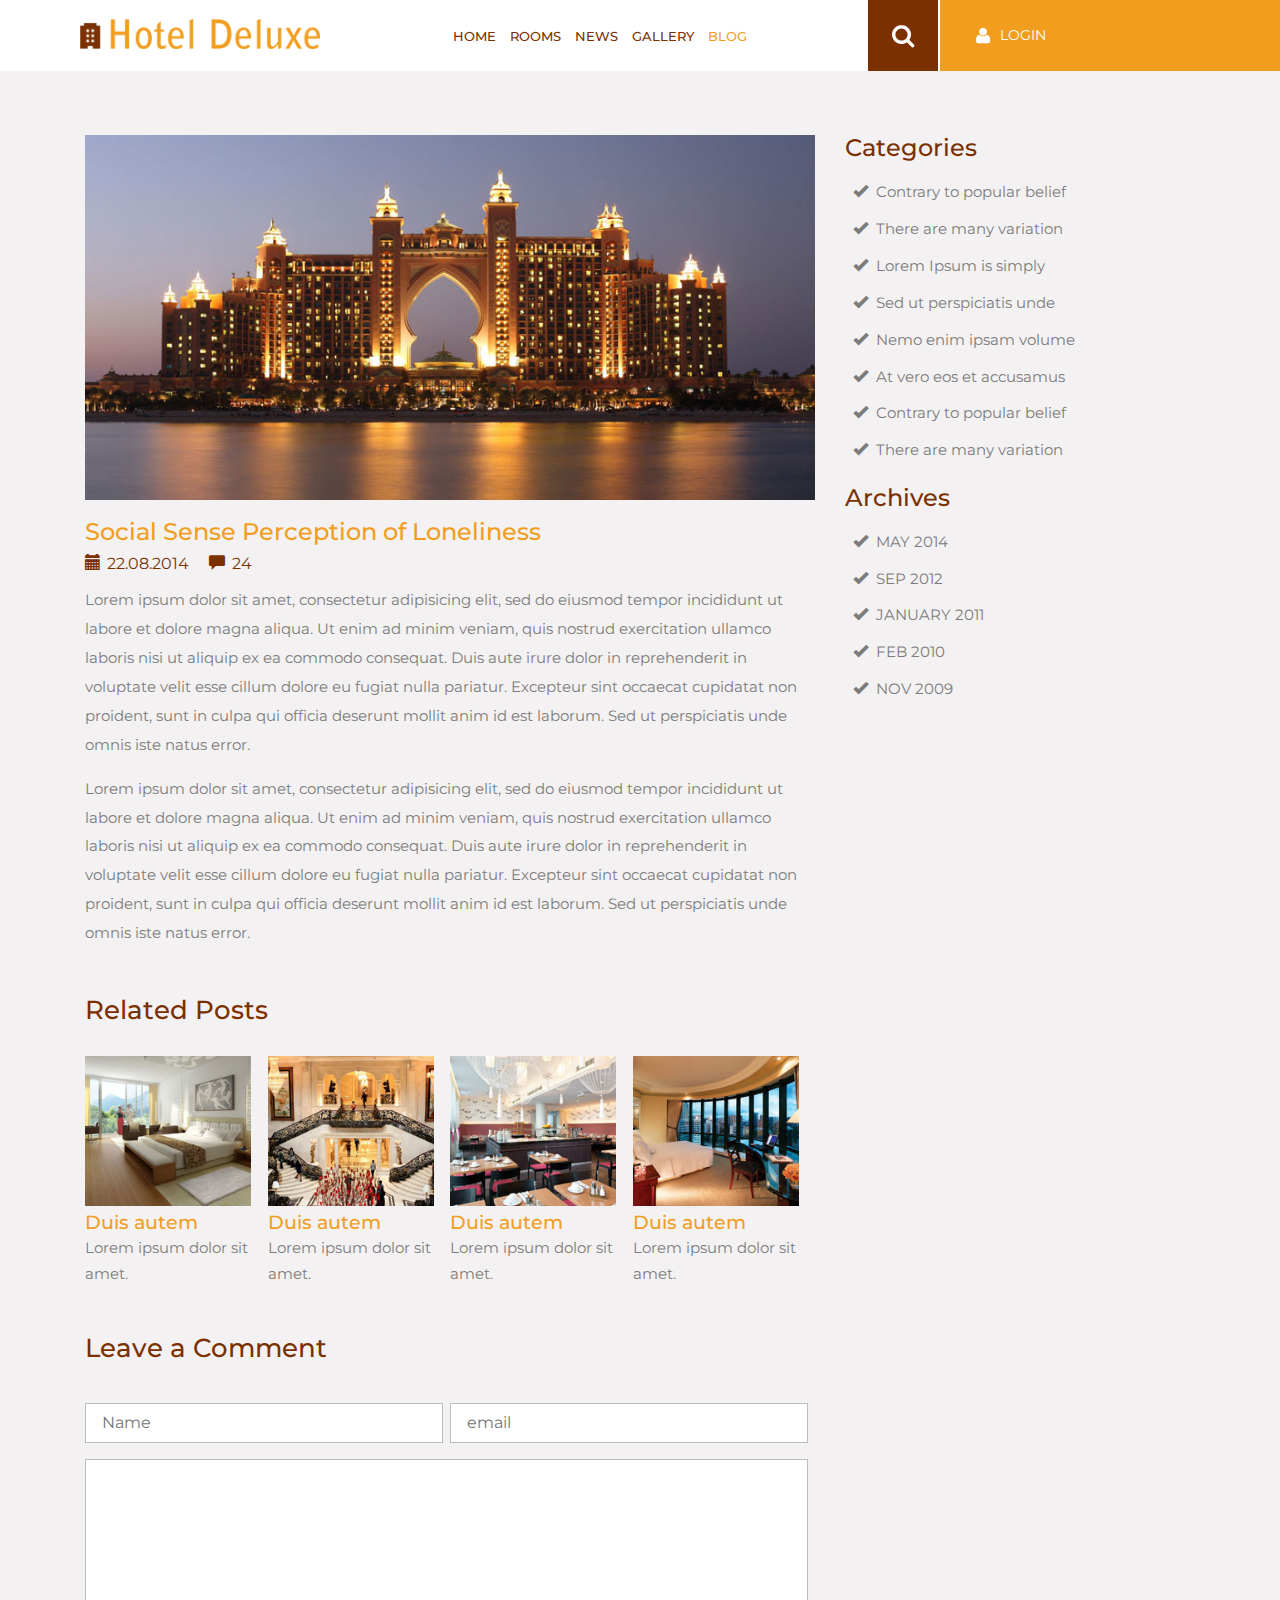
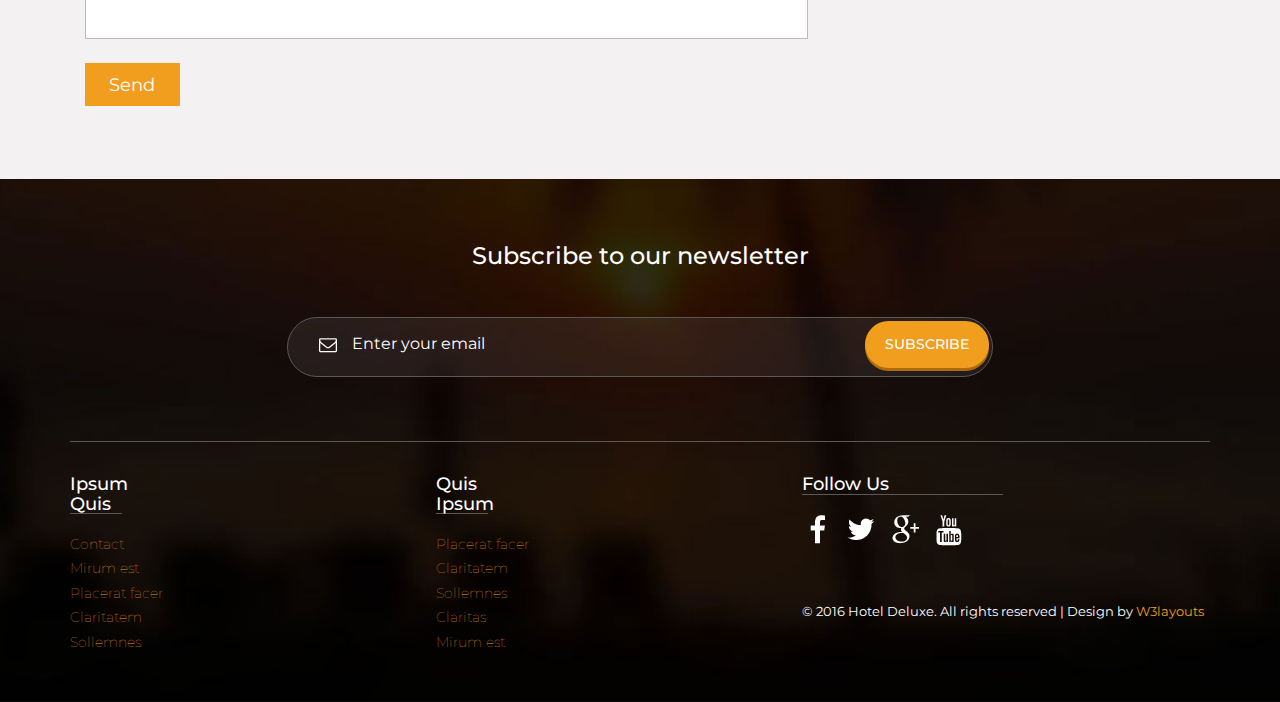
<file: single.html>
<!--A Design by W3layouts
Author: W3layout
Author URL: http://w3layouts.com
License: Creative Commons Attribution 3.0 Unported
License URL: http://creativecommons.org/licenses/by/3.0/
-->
<!DOCTYPE HTML>
<html>
<head>
<title>Hotel  A Hotel category Flat bootstrap Responsive  Website Template | Single :: w3layouts</title>
<link href="css/bootstrap.css" rel='stylesheet' type='text/css' />
<!-- jQuery (necessary for Bootstrap's JavaScript plugins) -->
<!-- Custom Theme files -->
<link href="css/style.css" rel='stylesheet' type='text/css' />
<!-- Custom Theme files -->
<meta name="viewport" content="width=device-width, initial-scale=1">
<meta http-equiv="Content-Type" content="text/html; charset=utf-8" />
<meta name="keywords" content="Hotel Deluxe Responsive web template, Bootstrap Web Templates, Flat Web Templates, Android Compatible web template, 
Smartphone Compatible web template, free webdesigns for Nokia, Samsung, LG, SonyEricsson, Motorola web design" />
<script type="application/x-javascript"> addEventListener("load", function() { setTimeout(hideURLbar, 0); }, false); function hideURLbar(){ window.scrollTo(0,1); } </script>
<!--webfont-->
<link href='//fonts.googleapis.com/css?family=Montserrat:400,700' rel='stylesheet' type='text/css'>
<script type="text/javascript" src="js/jquery-1.11.1.min.js"></script>
<script type="text/javascript" src="js/login.js"></script>
</head>
<body>
<div class="header">
		   <div class="col-sm-8 header-left">
					 <div class="logo">
						<a href="index.html"><img src="images/logo.png" alt=""/></a>
					 </div>
					 <div class="menu">
						  <a class="toggleMenu" href="#"><img src="images/nav.png" alt="" /></a>
						    <ul class="nav" id="nav">
						    	<li><a href="index.html">Home</a></li>
						    	<li><a href="rooms.html">Rooms</a></li>
						    	<li><a href="news.html">News</a></li>
						    	<li><a href="gallery.html">Gallery</a></li>
						    	<li class="active"><a href="404.html">Blog</a></li>
								<div class="clearfix"></div>
							</ul>
							<script type="text/javascript" src="js/responsive-nav.js"></script>
				    </div>	
				     <!-- start search-->
				      <div class="search-box">
							<div id="sb-search" class="sb-search">
								<form>
									<input class="sb-search-input" placeholder="Enter your search term..." type="search" name="search" id="search">
									<input class="sb-search-submit" type="submit" value="">
									<span class="sb-icon-search"> </span>
								</form>
							</div>
						</div>
						<!----search-scripts---->
						<script src="js/classie.js"></script>
						<script src="js/uisearch.js"></script>
						<script>
							new UISearch( document.getElementById( 'sb-search' ) );
						</script>
						<!----//search-scripts---->						
	    		    <div class="clearfix"></div>
	    	    </div>
	            <div class="col-sm-4 header_right">
	    		      <div id="loginContainer"><a href="#" id="loginButton"><img src="images/login.png"><span>Login</span></a>
						    <div id="loginBox">                
						        <form id="loginForm">
						                <fieldset id="body">
						                	<fieldset>
						                          <label for="email">Email Address</label>
						                          <input type="text" name="email" id="email">
						                    </fieldset>
						                    <fieldset>
						                            <label for="password">Password</label>
						                            <input type="password" name="password" id="password">
						                     </fieldset>
						                    <input type="submit" id="login" value="Sign in">
						                	<label for="checkbox"><input type="checkbox" id="checkbox"> <i>Remember me</i></label>
						            	</fieldset>
						                 <span><a href="#">Forgot your password?</a></span>
							      </form>
				              </div>
			             </div>
		                 <div class="clearfix"></div>
	                 </div>
	                <div class="clearfix"></div>
   </div>
   <!--single start here-->
		 <div class="single">
			<div class="container">
			<div class="col-md-8 sing">
				<div class=" single-grid">
					<img class="img-responsive" src="images/blog.jpg" alt=""  class="img-responsive">
					<div class="lone-line">
						<h2>Social Sense Perception of Loneliness</h2>
						<div class="cal">
							<ul>
								<li><span ><i class="glyphicon glyphicon-calendar"> </i>22.08.2014</span></li>
								<li><a href="#" ><i class="glyphicon glyphicon-comment"> </i>24</a></li>
							</ul>
						</div>
						<p>Lorem ipsum dolor sit amet, consectetur adipisicing elit, sed do eiusmod tempor incididunt ut labore et dolore magna aliqua. Ut enim ad minim veniam, quis nostrud exercitation ullamco laboris nisi ut aliquip ex ea commodo consequat. Duis aute irure dolor in reprehenderit in voluptate velit esse cillum dolore eu fugiat nulla pariatur. Excepteur sint occaecat cupidatat non proident, sunt in culpa qui officia deserunt mollit anim id est laborum. Sed ut perspiciatis unde omnis iste natus error.</p>
						<p>Lorem ipsum dolor sit amet, consectetur adipisicing elit, sed do eiusmod tempor incididunt ut labore et dolore magna aliqua. Ut enim ad minim veniam, quis nostrud exercitation ullamco laboris nisi ut aliquip ex ea commodo consequat. Duis aute irure dolor in reprehenderit in voluptate velit esse cillum dolore eu fugiat nulla pariatur. Excepteur sint occaecat cupidatat non proident, sunt in culpa qui officia deserunt mollit anim id est laborum. Sed ut perspiciatis unde omnis iste natus error.</p>

					</div>
				</div>
					<div class=" single-profile">
				<h4> Related Posts</h4>
				<div class="single-left ">					
					<div class="col-md-3 post-top">
					<img class="img-responsive " src="images/s1.jpg" alt="">
						<h6>Duis autem</h6>
						<p>Lorem ipsum dolor sit amet.</p>
					</div>
					<div class="col-md-3 post-top">
					<img class="img-responsive " src="images/s2.jpg" alt="">
						<h6>Duis autem</h6>
						<p>Lorem ipsum dolor sit amet.</p>
					</div>
					<div class="col-md-3 post-top">
					<img class="img-responsive " src="images/s3.jpg" alt="">
						<h6>Duis autem</h6>
						<p>Lorem ipsum dolor sit amet.</p>
					</div>
					<div class="col-md-3 post-top">
					<img class="img-responsive " src="images/s4.jpg" alt="">
						<h6>Duis autem</h6>
						<p>Lorem ipsum dolor sit amet.</p>
					</div>
					<div class="clearfix"> </div>
				</div>
			</div>
			<div class="single-bottom">
		
			<h3>Leave a Comment</h3>
				<form>
						<div class="col-md-6 comment">
							<input type="text" placeholder="Name">
						</div>
						<div class="col-md-6 comment">
							<input type="text" placeholder="email">
						</div>
						<div class="clearfix"> </div>
							<textarea placeholder="Message" required=""> </textarea>	
							<input type="submit" value="Send">					
				</form>
		  </div>
				</div>
					<div class="col-md-3 categories-grid">
				<div class="grid-categories">
					<h4>Categories</h4>
					<ul class="popular ">
						<li><a href="#"><i class="glyphicon glyphicon-ok"> </i>Contrary to popular belief</a></li>
						<li><a href="#"><i class="glyphicon glyphicon-ok"> </i>There are many variation</a></li>
						<li><a href="#"><i class="glyphicon glyphicon-ok"> </i>Lorem Ipsum is simply</a></li>
						<li><a href="#"><i class="glyphicon glyphicon-ok"> </i>Sed ut perspiciatis unde</a></li>
						<li><a href="#"><i class="glyphicon glyphicon-ok"> </i>Nemo enim ipsam volume</a></li>
						<li><a href="#"><i class="glyphicon glyphicon-ok"> </i>At vero eos et accusamus</a></li>
						<li><a href="#"><i class="glyphicon glyphicon-ok"> </i>Contrary to popular belief</a></li>
						<li><a href="#"><i class="glyphicon glyphicon-ok"> </i>There are many variation</a></li>
					</ul>
				</div>
				<div class="grid-categories">
					<h4>Archives</h4>
					<ul class="popular popular-in">
						<li><a href="#"><i class="glyphicon glyphicon-ok"> </i>MAY 2014</a></li>
						<li><a href="#"><i class="glyphicon glyphicon-ok"> </i>SEP 2012</a></li>
						<li><a href="#"><i class="glyphicon glyphicon-ok"> </i>JANUARY 2011</a></li>
						<li><a href="#"><i class="glyphicon glyphicon-ok"> </i>FEB 2010</a></li>
						<li><a href="#"><i class="glyphicon glyphicon-ok"> </i>NOV 2009</a></li>
					</ul>
				</div>
			</div>
				<div class="clearfix"> </div>
			
			</div>
	</div>

<!--//single end here-->
   <div class="footer">
   	<div class="container">
   	 <div class="footer_top">
   	   <h3>Subscribe to our newsletter</h3>
   	   <form>
		<span>
			<i><img src="images/mail.png" alt=""></i>
		    <input type="text" value="Enter your email" onfocus="this.value = '';" onblur="if (this.value == '') {this.value = 'Enter your email';}">
		    <label class="btn1 btn2 btn-2 btn-2g"> <input name="submit" type="submit" id="submit" value="Subscribe"> </label>
		    <div class="clearfix"> </div>
		</span>			 	    
	   </form>
	  </div>
	  <div class="footer_grids">
	     <div class="footer-grid">
			<h4>Ipsum Quis</h4>
			<ul class="list1">
				<li><a href="contact.html">Contact</a></li>
				<li><a href="#">Mirum est</a></li>
				<li><a href="#">Placerat facer</a></li>
				<li><a href="#">Claritatem</a></li>
				<li><a href="#">Sollemnes </a></li>
			</ul>
		  </div>
		  <div class="footer-grid">
			<h4>Quis Ipsum</h4>
			<ul class="list1">
				<li><a href="#">Placerat facer</a></li>
				<li><a href="#">Claritatem</a></li>
				<li><a href="#">Sollemnes </a></li>
				<li><a href="#">Claritas</a></li>
				<li><a href="#">Mirum est</a></li>
			</ul>
		  </div>
		  <div class="footer-grid last_grid">
			<h4>Follow Us</h4>
			<ul class="footer_social">
			  <li><a href=""> <i class="fb"> </i> </a></li>
			  <li><a href=""><i class="tw"> </i> </a></li>
			  <li><a href=""><i class="google"> </i> </a></li>
			  <li><a href=""><i class="u_tube"> </i> </a></li>
		 	</ul>
		 	<div class="copy" id="contact">
              <p> &copy; 2016 Hotel Deluxe. All rights reserved | Design by <a href="http://w3layouts.com/">W3layouts</a></p>
	        </div>
		  </div>
		  <div class="clearfix"> </div>
	   </div>
      </div>
   </div>
</body>
</html>
</file>
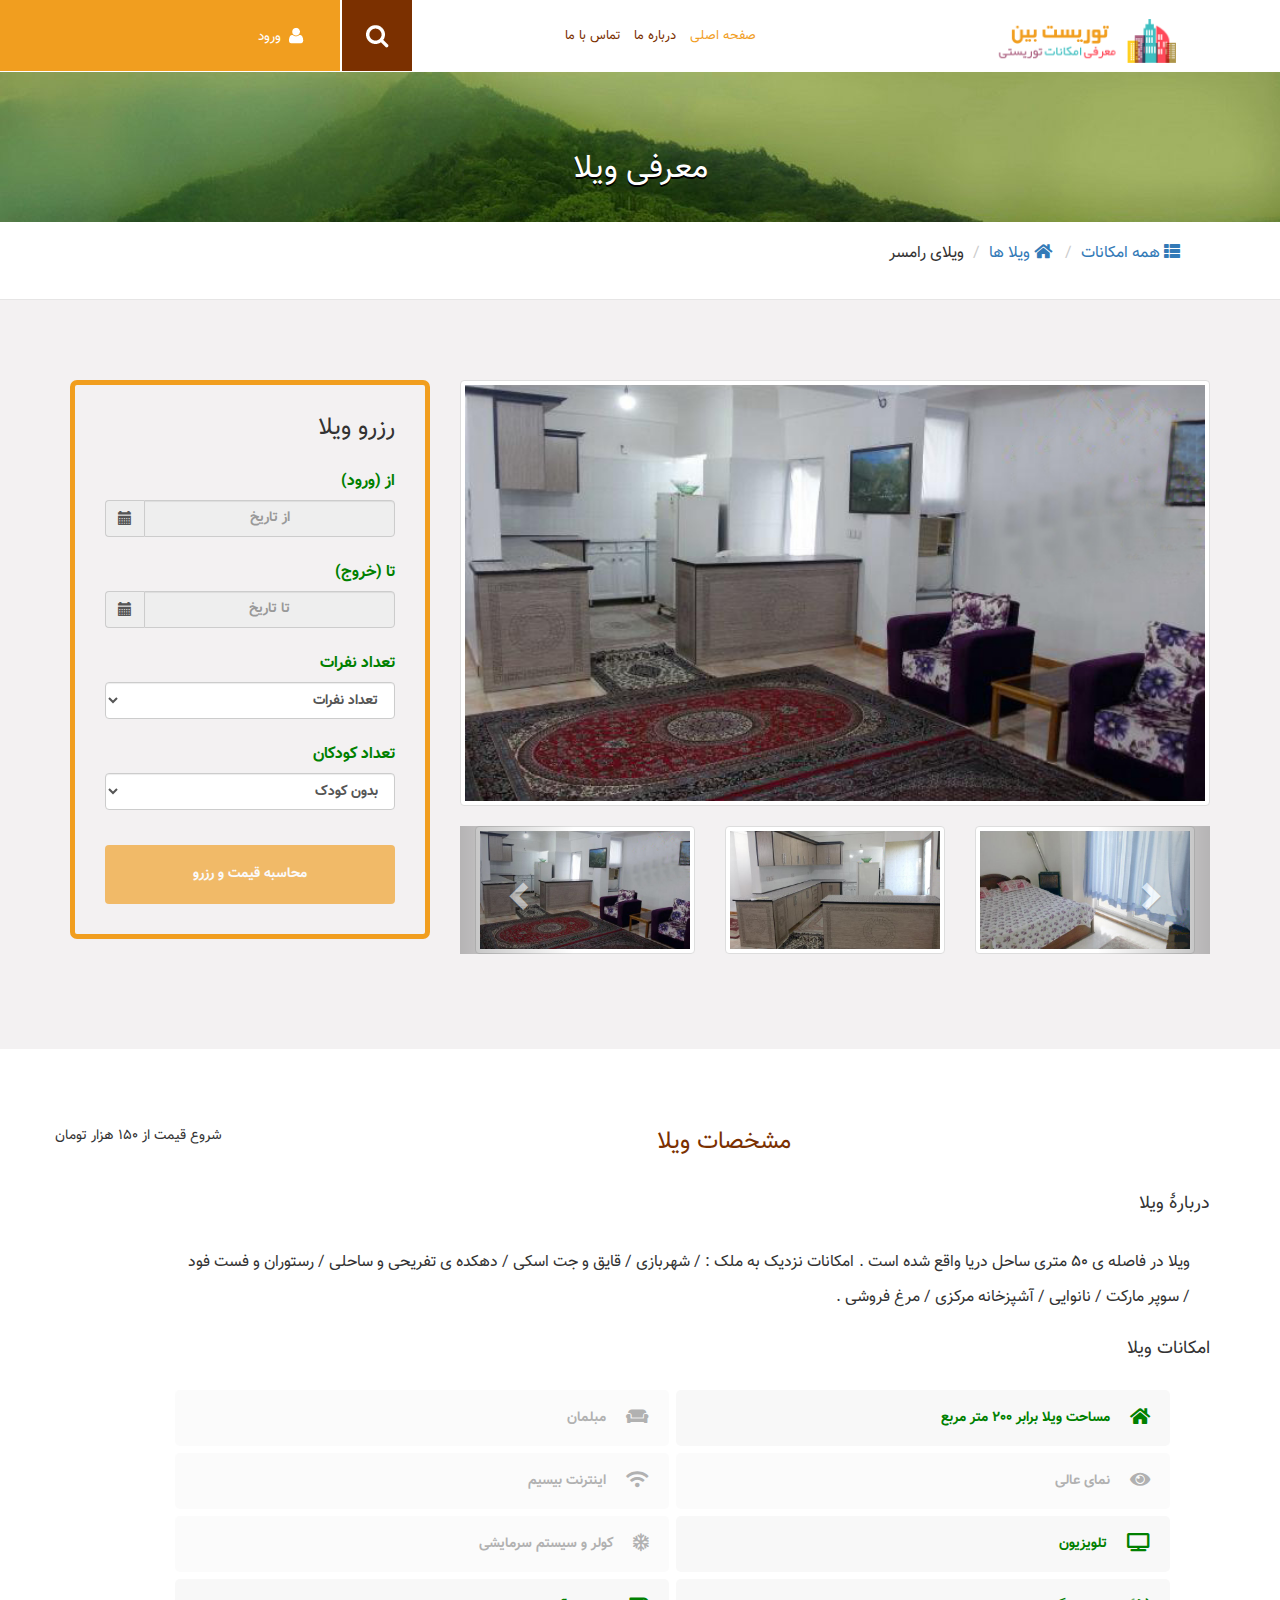
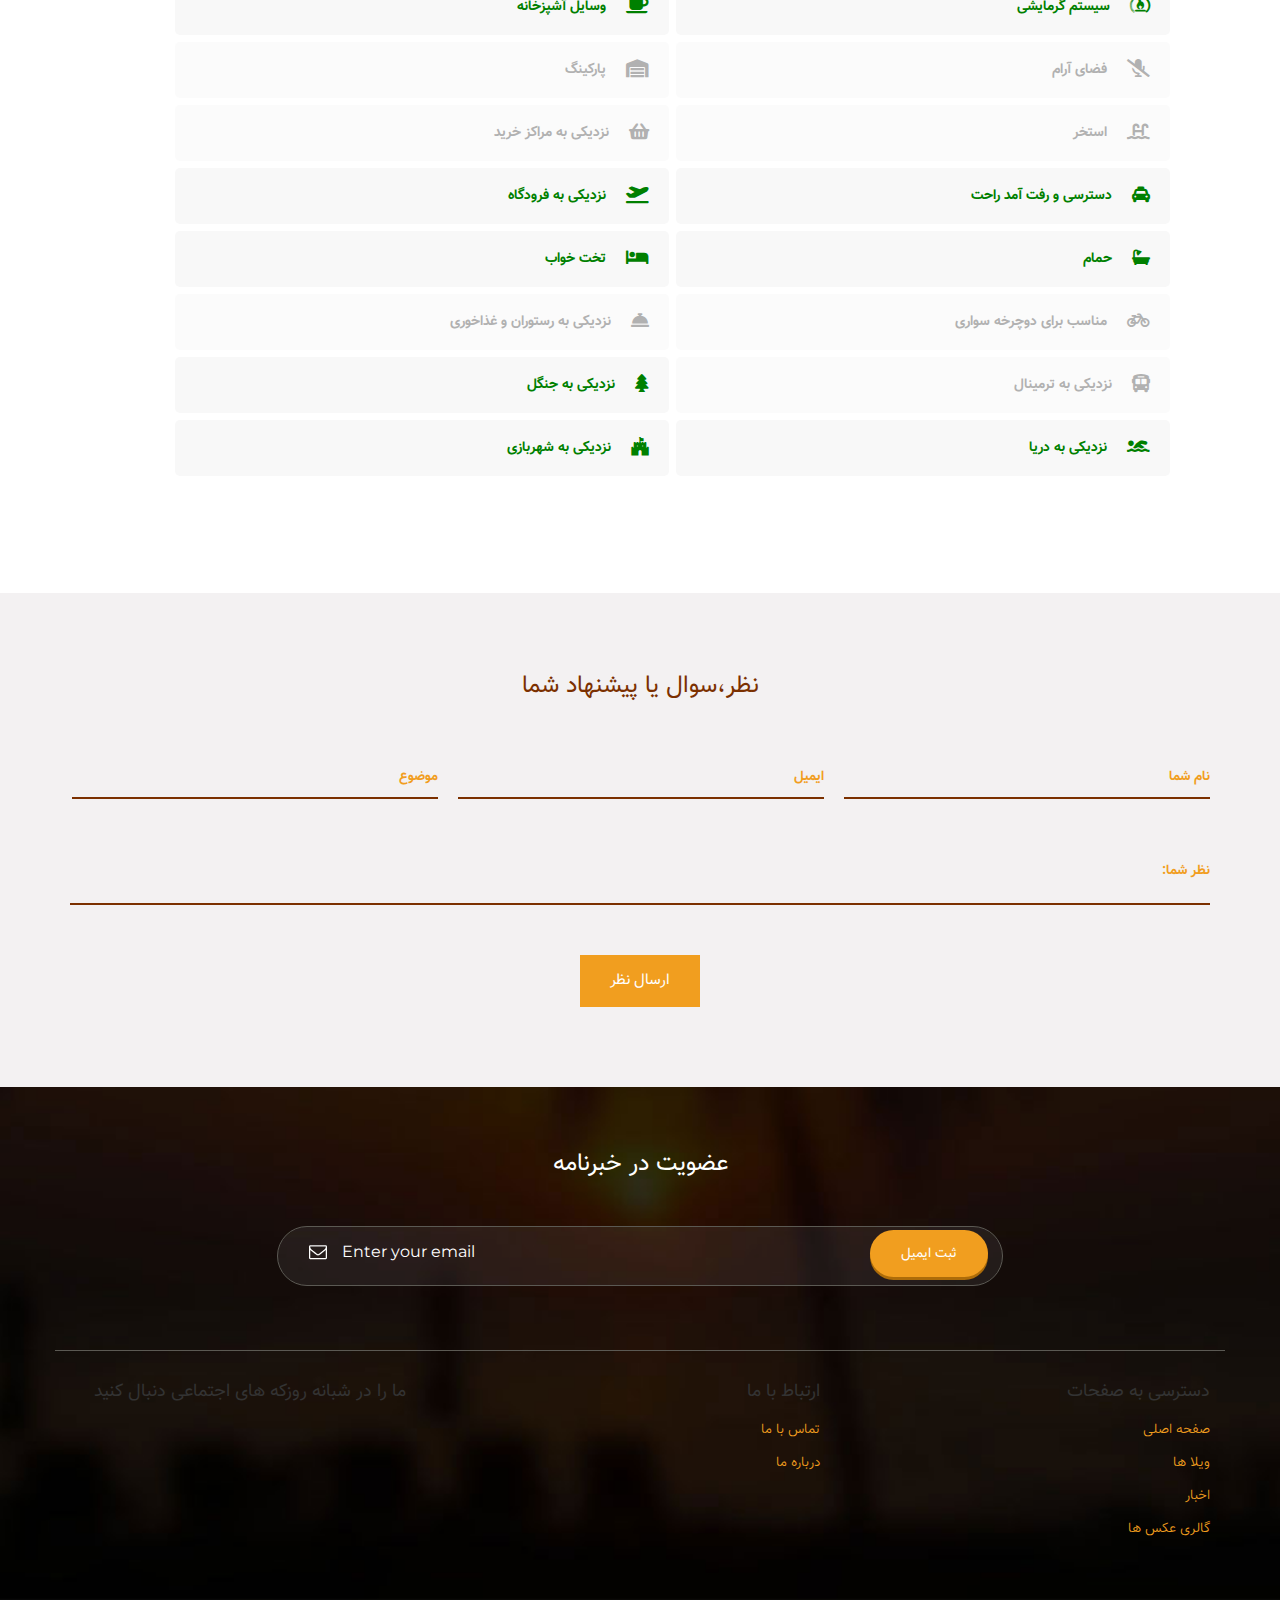
<file: villa.html>
<!--A Design by W3layouts
Author: W3layout
Author URL: http://w3layouts.com
License: Creative Commons Attribution 3.0 Unported
License URL: http://creativecommons.org/licenses/by/3.0/
-->
<!DOCTYPE HTML>
<html>

<head>
    <title>توریسم بین | معرفی ویلا</title>
    <link href="css/bootstrap.css" rel='stylesheet' type='text/css'/>
    <!-- jQuery (necessary for Bootstrap's JavaScript plugins) -->
    <!-- Custom Theme files -->
    <link type="text/css" rel="stylesheet"
          href="css/MdBootstrapPersianDateTimePicker/jquery.Bootstrap-PersianDateTimePicker.css"/>

    <link href="css/style.css" rel='stylesheet' type='text/css'/>
    <link href="css/myStyle.css" rel='stylesheet' type='text/css'/>
    <!-- Custom Theme files -->
    <meta name="viewport" content="width=device-width, initial-scale=1">
    <meta http-equiv="Content-Type" content="text/html; charset=utf-8"/>
    <meta name="keywords" content="Hotel, Villa, Restaurant, Motel, Cafe, رستوران, هتل, کافه, متل, هتل آپارتمان, ویلا"/>
    <script type="application/x-javascript">
        addEventListener("load", function () {
            setTimeout(hideURLbar, 0);
        }, false);

        function hideURLbar() {
            window.scrollTo(0, 1);
        }
    </script>
    <!--webfont-->
    <link href='//fonts.googleapis.com/css?family=Montserrat:400,700' rel='stylesheet' type='text/css'>
    <script type="text/javascript" src="js/jquery-1.11.1.min.js"></script>
    <script type="text/javascript" src="js/login.js"></script>
    <script src="js/jquery.easydropdown.js"></script>
    <script src="js/wow.min.js"></script>
    <link href="css/animate.css" rel='stylesheet' type='text/css'/>
    <script>
        new WOW().init();
    </script>
    <link href="css/all.css" rel="stylesheet">
    <link type="text/css" rel="stylesheet" href="css/multipleItemCarousel.css"/>

    <script src="js/bootstrap.min.js"></script>
    <script src="js/multipleItemCarousel.js"></script>

    <link type="text/css" rel="stylesheet" href="css/MdBootstrapPersianDateTimePicker/jquery.Bootstrap-PersianDateTimePicker.css"/>
    <script src="js/MdBootstrapPersianDateTimePicker/jalaali.js"></script>
    <script src="js/MdBootstrapPersianDateTimePicker/jquery.Bootstrap-PersianDateTimePicker.js"></script>
</head>

<body>
<div class="header">
    <div class="col-sm-8 header-left pull-right">
        <div class="logo pull-right">
            <a href="index.html">
                <img src="images/logo3.png" alt=""/>
            </a>
        </div>
        <!---Start Menu--->
        <div class="menu pull-left">
            <a class="toggleMenu" href="#">
                <img src="images/nav.png" alt=""/>
            </a>
            <ul class="nav myDirection persianFont" id="nav">
                <li class="active">
                    <a href="index.html">صفحه اصلی</a>
                </li>
                <li>
                    <a href="404.html">درباره ما</a>
                </li>
                <li>
                    <a href="contact.html">تماس با ما</a>
                </li>
                <div class="clearfix"></div>
            </ul>
            <script type="text/javascript" src="js/responsive-nav.js">
            </script>
        </div>
        <!---End Menu--->
        <!-- start search-->
        <div class="search-box">
            <div id="sb-search" class="sb-search">
                <form>
                    <input class="sb-search-input persianFont myDirection" placeholder="جستجو ..." type="search"
                           name="search" id="search">
                    <input class="sb-search-submit" type="submit" value="">
                    <span class="sb-icon-search"> </span>
                </form>
            </div>
        </div>
        <!----search-scripts---->
        <script src="js/classie.js">
        </script>
        <script src="js/uisearch.js">
        </script>
        <script>
            new UISearch(document.getElementById('sb-search'));
        </script>
        <!----//search-scripts---->
        <div class="clearfix"></div>
    </div>
    <div class="col-sm-4 header_right pull-left">
        <div id="loginContainer" class="pull-left">
            <a href="#" id="loginButton" class="pull-right">
                <span class="persianFont">ورود</span>
                <img src="images/login.png">

            </a>
            <div id="loginBox">
                <form id="loginForm" class="myDirection persianFont">
                    <fieldset id="body">
                        <fieldset>
                            <label for="email">آدرس ایمیل:</label>
                            <input class="myDirection2" type="text" name="email" id="email">
                        </fieldset>
                        <fieldset>
                            <label for="password">پسورد:</label>
                            <input class="myDirection2" type="password" name="password" id="password">
                        </fieldset>
                        <label for="checkbox">
                            <input type="checkbox" id="checkbox">
                            <i class="little-right-padding">ذخیره پسورد</i>
                        </label>
                        <input type="submit" id="login" value="ورود">

                    </fieldset>
                    <span>
							<a class="btn" href="#">بازیابی کلمه عبور</a>
						</span>
                </form>
            </div>
        </div>
        <div class="clearfix"></div>
    </div>
    <div class="clearfix"></div>
</div>
<div class="banner littlebanner">
    <div class="container_wrap myDirection">
        <h1 class="persianFont">معرفی ویلا</h1>
        <div class="clearfix"></div>
    </div>
</div>

<div class="content_top">
    <div class="container">
        <div class="col-md-12">
            <ul class="breadcrumb myDirection persianFont" style="background-color: transparent;">
                <li>
                    <a href="index.html">
                        <i class="fas fa-th-list"></i> همه امکانات</a>
                </li>
                <li>
                    <a href="index.html">
                        <i class="fas fa-home"></i> ویلا ها</a>
                </li>
                <li>ویلای رامسر
                </li>
            </ul>
        </div>
    </div>
</div>


<div class="living_middle">
    <div class="container">
        <div class="row">
            <div class="col-md-8 col-xs-12 pull-right">
                <div class="thumbnail">
                    <img id="mainPic" src="images/villa/norozi/595.jpg" class="img-responsive" style="width: 100%;"
                         alt="sliderimage">
                </div>
                <div class="row">
                    <div class="col-md-12">
                        <div class="carousel slide multi-item-carousel" id="theCarousel">
                            <div class="carousel-inner">
                                <div class="item active">
                                    <div class="col-xs-4">
                                        <a class="thumbnail" href="#1">
                                            <img src="images/villa/norozi/595.jpg" class="img-responsive">
                                        </a>
                                    </div>
                                </div>
                                <div class="item">
                                    <div class="col-xs-4">
                                        <a class="thumbnail" href="#2">
                                            <img src="images/villa/norozi/596.jpg" class="img-responsive">
                                        </a>
                                    </div>
                                </div>
                                <div class="item">
                                    <div class="col-xs-4">
                                        <a class="thumbnail" href="#3">
                                            <img src="images/villa/norozi/598.jpg" class="img-responsive">
                                        </a>
                                    </div>
                                </div>
                                <div class="item">
                                    <div class="col-xs-4">
                                        <a class="thumbnail" href="#4">
                                            <img src="images/villa/norozi/599.jpg" class="img-responsive">
                                        </a>
                                    </div>
                                </div>
                                <div class="item">
                                    <div class="col-xs-4">
                                        <a class="thumbnail" href="#5">
                                            <img src="images/villa/norozi/600.jpg" class="img-responsive">
                                        </a>
                                    </div>
                                </div>
                                <div class="item">
                                    <div class="col-xs-4">
                                        <a class="thumbnail" href="#6">
                                            <img src="images/villa/norozi/601.jpg" class="img-responsive">
                                        </a>
                                    </div>
                                </div>
                                <!-- add  more items here -->
                                <!-- Example item start:  -->

                                <div class="item">
                                    <div class="col-xs-4">
                                        <a class="thumbnail" href="#7">
                                            <img src="images/villa/norozi/602.jpg" class="img-responsive">
                                        </a>
                                    </div>
                                </div>

                                <!--  Example item end -->
                            </div>
                            <a class="left carousel-control" href="#theCarousel" data-slide="prev">
                                <i class="glyphicon glyphicon-chevron-left"></i>
                            </a>
                            <a class="right carousel-control" href="#theCarousel" data-slide="next">
                                <i class="glyphicon glyphicon-chevron-right"></i>
                            </a>
                        </div>
                    </div>
                </div>
            </div>

            <div class="col-md-4 col-xs-12 pull-right">
                <form class="review-comment-form myDirection persianFont" method="post"
                      action="resevation.html">
                    <h3 style="margin-bottom: 30px;">رزرو ویلا</h3>
                    <div class="form-group">
                        <label for="fromDate1"> از (ورود)</label>
                        <div class="input-group myDirection2">
                            <div class="input-group-addon" data-mddatetimepicker="true" data-trigger="click"
                                 data-targetselector="#fromDate" data-groupid="group"
                                 data-fromdate="true" data-enabletimepicker="false" data-placement="bottom"
                                 data-disablebeforetoday="true">
                                <span class="glyphicon glyphicon-calendar"></span>
                            </div>
                            <input style="text-align: center;" type="text"
                                   class="form-control review-comment-form-input" id="fromDate1"
                                   placeholder="از تاریخ" data-mddatetimepicker="true"
                                   data-trigger="click" data-targetselector="#fromDate1" data-groupid="group1"
                                   data-fromdate="true" data-enabletimepicker="false"
                                   data-placement="bottom" data-disablebeforetoday="true" onchange="check_empty()"
                                   readonly/>

                        </div>

                    </div>

                    <div class="form-group">
                        <label for="toDate1"> تا (خروج)</label>
                        <div class="input-group myDirection2 ">
                            <div class="input-group-addon" data-mddatetimepicker="true" data-trigger="click"
                                 data-targetselector="#toDate" data-groupid="group"
                                 data-todate="true" data-enabletimepicker="false" data-placement="bottom">
                                <span class="glyphicon glyphicon-calendar"></span>
                            </div>
                            <input style="text-align: center;" type="text"
                                   class="form-control review-comment-form-input" id="toDate1"
                                   placeholder="تا تاریخ" data-mddatetimepicker="true"
                                   data-trigger="click" data-targetselector="#toDate1" data-groupid="group1"
                                   data-todate="true" data-enabletimepicker="false"
                                   data-placement="bottom" readonly onchange="check_empty()"/>
                        </div>
                    </div>
                    <div class="form-group">
                        <label for="adults">تعداد نفرات</label>
                        <!-- <input id="adults" type="number" class="form-control" value="1"> -->
                        <select class="form-control review-comment-form-input " id="adults">
                            <option value="">تعداد نفرات</option>
                            <option value="1">یک نفر</option>
                            <option value="2">دو نفر</option>
                            <option value="3">سه نفر</option>
                            <option value="4">چهار نفر</option>
                            <option value="5">پنج نفر</option>
                            <option value="6">بیش از پنج نفر</option>
                        </select>
                    </div>
                    <div class="form-group">
                        <label for="kids">تعداد کودکان</label>
                        <!-- <input id="kids" type="number" class="form-control" value="0"> -->
                        <select class="form-control review-comment-form-input" id="adults">
                            <option value="0">بدون کودک</option>
                            <option value="1">یک کودک</option>
                            <option value="2">دو کودک</option>
                            <option value="3">سه کودک</option>
                            <option value="4">بیشتر از سه کودک</option>
                        </select>
                    </div>
                    <button type="submit" onclick="" id="btn" class="btn btn-submit">محاسبه قیمت و رزرو</button>
                    <!-- <a href="" class="btn btn-submit" >محاسبه قیمت و رزرو</a> -->
                </form>
            </div>
        </div>
    </div>
</div>

<div class="living_bottom">
    <div class="container persianFont">
        <div class="row">
            <div class="pull-left">
                <h5 class="persianFont">شروع قیمت از 150 هزار تومان</h5>
            </div>
            <h2 style="margin-bottom: 20px;" class="title block-title">مشخصات ویلا</h2>
            <div class="col-lg-11 col-md-8 col-xs-12 col-sm-12 pull-right myDirection">
                <h4 style="margin-top: 20px">دربارۀ ویلا</h4>
                <p class="col-sm-12  about_villa">ویلا در فاصله ی ۵۰ متری ساحل دریا واقع شده است . امکانات نزدیک به ملک
                    : /
                    شهربازی / قایق و جت اسکی / دهکده ی تفریحی و
                    ساحلی / رستوران و فست فود / سوپر مارکت / نانوایی / آشپزخانه مرکزی / مرغ فروشی .</p>

                <h4>امکانات ویلا</h4>
                <div class="room-service-area clearfix">
                    <ul class="room-services">
                        <li class="col-sm-12 col-md-5 col-lg-5 actived ">
                            <i class="fa fa-home"></i>مساحت ویلا برابر 200 متر مربع
                        </li>
                        <li class="col-sm-12 col-md-5 col-lg-5 disabled">
                            <i class="fas fa-couch"></i>مبلمان
                        </li>
                        <li class="col-sm-12 col-md-5 col-lg-5 disabled ">
                            <i class="fa fa-eye"></i>نمای عالی
                        </li>
                        <li class="col-sm-12 col-md-5 col-lg-5 disabled">
                            <i class="fa fa-wifi"></i>اینترنت بیسیم
                        </li>
                        <li class="col-sm-12 col-md-5 col-lg-5 actived ">
                            <i class="fa fa-tv"></i>تلویزیون
                        </li>
                        <li class="col-sm-12 col-md-5 col-lg-5 disabled ">
                            <i class="fas fa-snowflake"></i>کولر و سیستم سرمایشی
                        </li>
                        <li class="col-sm-12 col-md-5 col-lg-5  actived">
                            <i class="fab fa-free-code-camp"></i>سیستم گرمایشی
                        </li>
                        <li class="col-sm-12 col-md-5 col-lg-5 actived ">
                            <i class="fa fa-coffee"></i>وسایل آشپزخانه
                        </li>
                        <li class="col-sm-12 col-md-5 col-lg-5  disabled">
                            <i class="fa fa-microphone-slash"></i>فضای آرام
                        </li>
                        <li class="col-sm-12 col-md-5 col-lg-5  disabled">
                            <i class="fas fa-warehouse"></i>پارکینگ
                        </li>
                        <li class="col-sm-12 col-md-5 col-lg-5 disabled ">
                            <i class="fas fa-swimming-pool"></i>استخر
                        </li>
                        <li class="col-sm-12 col-md-5 col-lg-5  disabled">
                            <i class="fas fa-shopping-basket"></i>نزدیکی به مراکز خرید
                        </li>
                        <li class="col-sm-12 col-md-5 col-lg-5 actived ">
                            <i class="fas fa-taxi"></i>دسترسی و رفت آمد راحت
                        </li>
                        <li class="col-sm-12 col-md-5 col-lg-5 actived">
                            <i class="fas fa-plane-departure"></i>نزدیکی به فرودگاه
                        </li>
                        <li class="col-sm-12 col-md-5 col-lg-5 actived ">
                            <i class="fas fa-bath"></i>حمام
                        </li>
                        <li class="col-sm-12 col-md-5 col-lg-5 actived ">
                            <i class="fas fa-bed"></i>تخت خواب
                        </li>
                        <li class="col-sm-12 col-md-5 col-lg-5  disabled">
                            <i class="fas fa-bicycle"></i>مناسب برای دوچرخه سواری
                        </li>
                        <li class="col-sm-12 col-md-5 col-lg-5 disabled">
                            <i class="fas fa-concierge-bell"></i>نزدیکی به رستوران و غذاخوری
                        </li>
                        <li class="col-sm-12 col-md-5 col-lg-5 disabled ">
                            <i class="fas fa-bus-alt"></i>نزدیکی به ترمینال
                        </li>
                        <li class="col-sm-12 col-md-5 col-lg-5 actived ">
                            <i class="fas fa-tree"></i>نزدیکی به جنگل
                        </li>
                        <li class="col-sm-12 col-md-5 col-lg-5 actived ">
                            <i class="fas fa-swimmer"></i>نزدیکی به دریا
                        </li>
                        <li class="col-sm-12 col-md-5 col-lg-5 actived">
                            <i class="fab fa-fort-awesome"></i>نزدیکی به شهربازی
                        </li>
                    </ul>
                </div>
            </div>
        </div>
    </div>
</div>

<div class="living_middle">
    <div class="container myDirection persianFont">
        <h2>نظر،سوال یا پیشنهاد شما</h2>
        <form>
            <div class="to">
                <input type="text" class="text" value="نام شما" onfocus="this.value = '';"
                       onblur="if (this.value == '') {this.value = 'نام شما';}"
                       style="margin-left:20px">
                <input type="text" class="text" value="ایمیل" onfocus="this.value = '';"
                       onblur="if (this.value == '') {this.value = 'ایمیل';}"
                       style="margin-left:20px">
                <input type="text" class="text" value="موضوع" onfocus="this.value = '';"
                       onblur="if (this.value == '') {this.value = 'موضوع';}">
                <div class="clearfix"></div>
            </div>
            <div class="text">
                <textarea value="نظر شما:" onfocus="this.value = '';"
                          onblur="if (this.value == '') {this.value = 'نظر شما';}">نظر شما:</textarea>
            </div>
            <div class="form-submit1">
                <input name="submit" type="submit" id="submit" value="ارسال نظر">

            </div>
            <div class="clearfix"></div>
        </form>
    </div>
</div>

<!---- Start footer  ----->
<div class="footer">
    <div class="container">
        <div class="row">
            <!---- Start footer top ----->
            <div class="footer_top">
                <h3 class="persianFont myDirection">عضویت در خبرنامه</h3>
                <form method="post">
					<span>
						<i>
							<img src="images/mail.png" alt="">
						</i>
						<input type="text" value="Enter your email" onfocus="this.value = '';"
                               onblur="if (this.value == '') {this.value = 'Enter your email: mail@mail.com';}">
						<label class="btn1 btn2 btn-2 btn-2g ">
							<input class="persianFont  " style="background-color: #f19e1f" name="submit" type="submit" id=""
                                   value="ثبت ایمیل"> </label>
						<div class="clearfix"> </div>
					</span>
                </form>

            </div>
            <!---- End footer top ----->
            <!---- Start footer grids ----->
            <div class="footer_grids">
                <div class="col-lg-4 col-sm-12 footer-grid2   ">
                    <h4 class="persianFont myDirection">دسترسی به صفحات</h4>
                    <ul class="list1">
                        <li>
                            <a class="persianFont myDirection" href="#">صفحه اصلی</a>
                        </li>
                        <li>
                            <a class="persianFont myDirection" href="#">ویلا ها</a>
                        </li>
                        <li>
                            <a class="persianFont myDirection" href="#">اخبار</a>
                        </li>
                        <li>
                            <a class="persianFont myDirection" href="#">گالری عکس ها</a>
                        </li>
                    </ul>
                </div>
                <div class="col-lg-4 col-sm-12 footer-grid2 ">
                    <h4 class="persianFont myDirection">ارتباط با ما</h4>
                    <ul class="list1">
                        <li>
                            <a class="persianFont myDirection" href="contact.html">تماس با ما</a>
                        </li>
                        <li>
                            <a class="persianFont myDirection" href="#">درباره ما</a>
                        </li>
                        <!-- <li>
                            <a href="#">Sollemnes </a>
                        </li>
                        <li>
                            <a href="#">Claritas</a>
                        </li>
                        <li>
                            <a href="#">Mirum est</a>
                        </li> -->
                    </ul>
                </div>
                <div class="col-lg-4 col-sm-12 footer-grid2 last_grid ">
                    <h4 class="persianFont myDirection text-center ">ما را در شبانه روزکه های اجتماعی دنبال کنید</h4>
                    <ul class="footer_social wow fadeInLeft" data-wow-delay="0.4s">
                        <li>
                            <a href="">
                                <i class="fb"> </i>
                            </a>
                        </li>
                        <li>
                            <a href="">
                                <i class="tw"> </i>
                            </a>
                        </li>
                        <li>
                            <a href="">
                                <i class="google"> </i>
                            </a>
                        </li>
                        <li>
                            <a href="">
                                <i class="u_tube"> </i>
                            </a>
                        </li>
                    </ul>
                    <div class="copy wow fadeInRight" data-wow-delay="0.4s">
                        <p class="myDirection persianFont text-center"> حقوق مادی معنوی متعلق به سایت ما می باشد.
                        </p>
                        <!-- <p> &copy; 2016 Hotel Deluxe. All rights reserved | Design by
                            <a href="http://w3layouts.com/">W3layouts</a>
                        </p> -->
                    </div>
                </div>
                <div class="clearfix"></div>
            </div>
            <!---- End footer grids ----->
        </div>
    </div>
</div>
<!---- End footer  ----->

<script>
    $('#startDate').MdPersianDateTimePicker();
</script>
</body>
<script>
    check_empty();

    function check_empty() {
        var start, end, btn;
        start = document.getElementById('fromDate1').value;
        end = document.getElementById('toDate1').value;
        btn = document.getElementById('btn');
        if (start != "" && end != "") {
            btn.disabled = false
        } else {
            btn.disabled = true
        }
    }

</script>
</html>
</file>
<file: css/style.css>
/*
Author: W3layout
Author URL: http://w3layouts.com
License: Creative Commons Attribution 3.0 Unported
License URL: http://creativecommons.org/licenses/by/3.0/
*/
h4, h5, h6,
h1, h2, h3 {margin-top: 0;}
ul, ol {margin: 0;}
p {margin: 0;}
html, body{
   font-family: 'Montserrat', sans-serif;
   font-size: 100%;
   background:#fff; 
}
body a{
	transition:0.5s all;
	-webkit-transition:0.5s all;
	-moz-transition:0.5s all;
	-o-transition:0.5s all;
	-ms-transition:0.5s all;
}
.header{
	background:#fff;
	padding:0;
	margin-left: 16em;
}
.header-left{
	/*--float: left;
	width:65.55555%;--*/
	padding: 9px 0;
}
.search-box {
	float: left;
}
.logo {
    float: left;
    margin: 10px 0px 0px 0px;
    width:30%;
}
.menu{
	 float:left;
	 margin: 13px 0 0;
	 width:70%;
	 text-align:center;
}
.menu li{
	display:inline-block;
}
.menu li:first-child{
   	margin-left:0;
}
.menu li a{
  	display: block;
	font-size: 0.85em;
	text-transform: uppercase;
	margin: 5px 10px;
	color:#7B3000;
	padding:0;
	-webkit-transition: all 0.3s ease;
	-moz-transition: all 0.3s ease;
	-o-transition: all 0.3s ease;
	transition: all 0.3s ease;
	font-weight:500;
}
.menu li a:hover ,.menu li.active a{
	 color:#F19E1F;
} 
#nav .current a {
	 color:red;
}
.toggleMenu {
    display:  none;
  	padding:4px 5px 0px 5px;
}
.nav:before,
.nav:after {
    content: " "; 
    display: table; 
}
.nav:after {
    clear: both;
}
.nav ul {
    list-style: none;
}
@media screen and (max-width:800px) {
	.active {
        display: block;
    }
    .menu li a{
    	text-align:left;
    	border-radius:0;
    	-webkit-border-radius:0;
    	-moz-border-radius:0;
    	-o-border-radius:0;
    }
    .nav {
	    list-style: none;
		width: 95%;
		position: absolute;
		right: 20px;
		background:#fff;
		top: 72px;
		z-index: 111;
    }
    .nav:after {
		content: '';
		position: absolute;
		right:18px;
		top: -9px;
		border-left:10px solid rgba(0, 0, 0, 0);
		border-right:10px solid rgba(0, 0, 0, 0);
		border-bottom:10px solid #333;
	}
    .menu li a span.messages{
    	text-align:center;
    	top:15px;
    }
    .nav li ul{
    	width:100%;   	
    }
    .menu ul{
    	margin:0;
    }
    .nav > li.hover > ul {
        width:100%;
    }
    .nav > li {
        float: none;
        display:block;
    }
    .nav ul {
        display: block;
        width: 100%;
    }
   .nav > li.hover > ul , .nav li li.hover ul {
        position: static;
    }
     .nav li:first-child a{
     	border-top:none;
     }
 }
.header_right{
	/*--float:right;
	width:32.5555%;--*/
	padding:0;
}
.sb-search {
	position: absolute;
	top:0;
	right:-10px;
	width: 0%;
	min-width:70px;
	height:71px;
	float: right;
	overflow: hidden;
	-webkit-transition: width 0.3s;
	-moz-transition: width 0.3s;
	transition: width 0.3s;
	-webkit-backface-visibility: hidden;
}
.sb-search-input {
	position: absolute;
	top: 0;
	left: 0px;
	border: none;
	outline: none;
	background:#F19E1F;
	width: 83%;
	height:71px;
	margin: 0;
	z-index: 10;
	padding: 5px 20px;
	font-size: 13px;
	color: #ffffff;
}
.sb-search-input::-webkit-input-placeholder {
	color: #ffffff;
}
.sb-search-input:-moz-placeholder {
	color: #ffffff;
}
.sb-search-input::-moz-placeholder {
	color: #efb480;
}
.sb-search-input:-ms-input-placeholder {
	color: #ffffff;
}
.sb-icon-search,.sb-search-submit  {
	width:70px;
	height:71px;
	display: block;
	position: absolute;
	right: 0;
	top: 0;
	padding: 0;
	margin: 0;
	line-height:71px;
	text-align: center;
	cursor: pointer;
}
.sb-search-submit {
	background:#7B3000 url('../images/h_search.png') no-repeat 21px 22px;
	-ms-filter: "progid:DXImageTransform.Microsoft.Alpha(Opacity=0)"; /* IE 8 */
    filter: alpha(opacity=0); /* IE 5-7 */
   	color: transparent;
	border: none;
	outline: none;
	z-index: -1;
	-webkit-appearance: none;
}
.sb-icon-search {
	color: #FFF;
	background:#7B3000 url('../images/h_search.png') no-repeat 21px 22px;
	z-index: 90;
}
/* Open state */
.sb-search.sb-search-open,.no-js .sb-search {
	width:40%;
}
.sb-search.sb-search-open .sb-icon-search,.no-js .sb-search .sb-icon-search {
	color: #fff;
	z-index: 11;
}
.sb-search.sb-search-open .sb-search-submit,.no-js .sb-search .sb-search-submit {
	z-index: 90;
}
/********** Login *************/
#loginContainer {
    position:relative;
    background:#F19E1F;
    padding:1.5em 2em;
}
#loginContainer a span{
   padding:0px 0px 0 5px;
	color: #fff;
	text-transform: uppercase;
	font-size: 0.85em;
}
/* Login Button */
#loginButton { 
    display:inline-block;  
    position:relative;
    z-index:30;
    cursor:pointer;
}
/* Login Box */
#loginBox {
    position:absolute;
	top:81px;
	left:0;
    display:none;
    z-index:29;
}
#loginForm:after {
	content: '';
	position: absolute;
	right: 25px;
	top: -10px;
	border-left:10px solid rgba(0, 0, 0, 0);
	border-right:10px solid rgba(0, 0, 0, 0);
	border-bottom: 10px solid #f0f0f0;
}
/* Login Form */
#loginForm {
	width: 370px;
	background:#F1F1F1;
	border: none;
}
#loginForm fieldset {
    margin:0 0 15px 0;
    display:block;
    border:0;
    padding:0;
}
fieldset#body {
    border-radius:3px;
    -webkit-border-radius:3px;
    -moz-border-radius:3px;
    -o-border-radius:3px;
    padding:15px 15px;
    margin:0;
}
#loginForm #checkbox {
    width:auto;
    margin:3px 6px 0 0;
    float:left;
    padding:0;
    border:0;
    *margin:-3px 9px 0 0; /* IE7 Fix */
}
#body label {
    color:#000;
    margin:10px 0 0 0;
    display:block;
    float:left;
    font-size:0.85em;
    font-weight: 400;
}
#loginForm #body fieldset label{
    display:block;
    float:none;
    margin:0 0 6px 0;
}
#body label i{
	color:#000;
	font-size:1em;
	font-style:normal;
}
/* Default Input */
#loginForm input {
    width:92%;
    border:1px solid #DADADA;
	color: #222;
	background:#FFF;
    padding:6px;
	font-size: 0.8125em;
    -webkit-apperance:none;
}
/* Sign In Button */
#loginForm #login {
	width: auto;
	float: left;
	background: #7B3000;
	color:#fff;
	font-size: 0.8725em;
	padding: 8px 20px;
	border: none;
	margin: 0 12px 0 0;
	cursor: pointer;
	transition: all .5s;
	-webkit-transition: all .5s;
	-moz-transition: all .5s;
	-o-transition: all .5s;
}
#loginForm #login:hover {
	background:#F19E1F;
}
/* Forgot your password */
#loginForm span{
    display:block;
    padding:0px 0px 15px 15px;
}
#loginForm span a{
	color:#000;
	font-size:0.85em;
    font-weight:500;
    background: none;
	border: none;
	box-shadow: none;
}
#loginForm span a:hover{
	text-decoration:underline;
}
input:focus {
    outline:none;
}
a#loginButton img {
	vertical-align: bottom;
}
.banner{
	background: url(../images/banner.jpg) no-repeat center top;
	background-size:cover;
	-webkit-background-size:cover;
	-moz-background-size:cover;
	-o-background-size:cover;
	min-height:410px;
	text-align:center;
	padding-top:3em;
}
.container_wrap{
	margin:0 auto;
	width:70%;
}
.dropdown-buttons{
	margin-bottom: 1em;
}
.banner h1{
	color: #fff;
	font-size: 2em;
	font-weight: 500;
	margin-bottom: 1em;
}
.banner input[type="text"] {
	background: rgba(111, 111, 111, 0.17);
	transition: border-color 0.3s;
	-o-transition: border-color 0.3s;
	-ms-transition: border-color 0.3s;
	-moz-transition: border-color 0.3s;
	-webkit-transition: border-color 0.3s;
	-webkit-appearance: none;
	border: 1px solid #fff;
	outline: none;
	font-size: 1.1em;
	padding: 17px;
	color: #fff;
	width: 47%;
	text-transform: lowercase;
	border-radius: 100px;
	-webkit-border-radius: 100px;
	-moz-border-radius: 100px;
	-o-border-radius: 100px;
	font-weight: 300;
	margin-bottom: 2em;
}

/**** Drop Down *********/
/* PREFIXED CSS */
.flat,
.flat div,
.flat li,
.flat div::after,
.flat .carat,
.flat .carat:after,
.flat .selected::after,
.flat:after{
	/*---webkit-transition: all 150ms ease-in-out;
	-moz-transition: all 150ms ease-in-out;
	-ms-transition: all 150ms ease-in-out;
	transition: all 150ms ease-in-out;--*/
}
.flat .selected::after,
.flat.scrollable div::after{
	-webkit-pointer-events: none;
	-moz-pointer-events: none;
	-ms-pointer-events: none;
	pointer-events: none;
}
/* WRAPPER */
.dropdown-button:first-child{
	margin-left:0;
}
.dropdown-button{
	margin-left:25px;
	width:22%;
}
.dropdown-button{
	display:inline-block;
}
.flat{
	position: relative;	
	cursor: pointer;
	font-weight:600;
	background:rgba(111, 111, 111, 0.17);
	color:#898989;
	border-radius:100px;	
	-webkit-border-radius:100px;	
	-moz-border-radius:100px;	
	-o-border-radius:100px;	
	-webkit-user-select: none;
	-moz-user-select: none;
	user-select: none;
	border:1px solid #fff;
}
.flat.open{
	z-index: 2;
}
.flat:hover,
.flat.focus{
	color:#666;
}
/* OLD SELECT (HIDDEN) */
.flat .old{
	position: absolute;
	left: 0;
	top: 0;
	height: 0;
	width: 0;
	overflow: hidden;
}
.flat select{
	position: absolute;
	left: 0px;
	top: 0px;
}
.flat.touch select{
	left: 0;
	top: 0;
	width: 100%;
	height: 100%;
	opacity: 0;
}
/* SELECTED FEEDBACK ITEM */ 
.flat .selected {
    color:#fff;
}
.flat .selected,
.flat li{
	display: block;
	font-size: 1.1em;
	padding:14px 0px 14px 25px;
	overflow: hidden;
	white-space: nowrap;
	text-align: left;
	font-weight: 300;
}
.flat .selected::after{
	content: '';
	position: absolute;
	right: 0;
	top: 0;
	bottom: 0;
	padding:20px 20px;
	background:url(../images/img-sprite.png) no-repeat -7px 18px;
	border-radius: 0 5px 5px 0;
	-webkit-border-radius: 0 5px 5px 0;
	-moz-border-radius: 0 5px 5px 0;
	-o-border-radius: 0 5px 5px 0;
}
.flat:hover .selected::after,
.flat.focus .selected::after{
	background:url(../images/img-sprite.png) no-repeat -44px 19px;
}
/* DROP DOWN WRAPPER */
.flat div{
	position: absolute;
	height: 0;
	left: 0;
	right: 0;
	top: 100%;
	margin-top:1px;
	background:#7B3000;
	overflow: hidden;
	opacity: 0;
	color: #FFF;
	border-radius: 5px;
	-webkit-border-radius: 5px;
	-moz-border-radius: 5px;
	-o-border-radius: 5px;
}
/* Height is adjusted by JS on open */
.flat.open div{
	opacity: 1;
	z-index: 2;
}
/* FADE OVERLAY FOR SCROLLING LISTS */
.flat.scrollable div::after{
	content: '';
	position: absolute;
	left: 0;
	right: 0;
	bottom: 0;
	height: 50px;
}
.flat.scrollable.bottom div::after{
	opacity: 0;
}
/* DROP DOWN LIST */
.flat ul{
	position: absolute;
	left: 0;
	top: 0;
	height: 100%;
	width: 100%;
	padding:0;
	list-style: none;
	overflow: hidden;
	border-radius: 5px;
	-webkit-border-radius: 5px;
	-moz-border-radius: 5px;
	-o-border-radius: 5px;
}
.flat.scrollable.open ul{
	overflow-y: auto;
}
/* DROP DOWN LIST ITEMS */
.flat li{
	list-style: none;
	padding: 6px 10px;
	font-size: 1em;
	font-weight: 400;
	background:#E89007;
}
.flat li:last-child {
    border-bottom: 0;
}
/* .focus class is also added on hover */
.flat li:hover{
	background-color:#DD3E27;
}
.flat li.focus{
	background:#F19E1F;
	position: relative;
	z-index: 3;
	color:#FFF;
}
.flat li.active{
    background-color:#F19E1F;
	color: #fff;
}
.quote_button a{
    display:inline-block;
    color:#FFF;
    font-size:1.2em;
    font-weight:400;
    background:#7accc8;
    padding:20px 60px;
    border-bottom:4px solid #45A39E;
    border-radius:3px;
   -webkit-border-radius:3px;
   -moz-border-radius:3px;
   -o-border-radius:3px;
    -webkit-transition: all 0.3s ease;
    -moz-transition: all 0.3s ease;
	-o-transition: all 0.3s ease;
	transition: all 0.3s ease;
}
.banner input[type="submit"], .footer input[type="submit"] {
	-webkit-appearance: none;
	cursor: pointer;
	border: none;
	outline: none;
	background: none;
	text-transform: uppercase;
}
.btn-2g {
	border-radius: 40px;
	-webkit-border-radius: 40px;
	-moz-border-radius: 40px;
	-o-border-radius: 40px;
}
.btn-2 {
	background: #cb4e4e;
	color: #fff;
	box-shadow: 0 3px #AD6C09;
	-webkit-transition: none;
	-moz-transition: none;
	transition: none;
}
.btn1 {
	border: none;
	font-family: inherit;
	font-size: inherit;
	color: inherit;
	background: none;
	cursor: pointer;
	padding:15px 30px;
	display: inline-block;
	text-transform: uppercase;
	letter-spacing: 1px;
	font-weight: 500;
	outline: none;
	position: relative;
	-webkit-transition: all 0.3s;
	-moz-transition: all 0.3s;
	transition: all 0.3s;
	background:#F19E1F;
	color: #fff;
	font-size: 1.1em;
	text-shadow: -1px 0px 1px rgba(214, 214, 214, 0.59);
	-webkit-text-shadow: -1px 0px 1px rgba(214, 214, 214, 0.59);
	-moz-text-shadow: -1px 0px 1px rgba(214, 214, 214, 0.59);
	-o-text-shadow: -1px 0px 1px rgba(214, 214, 214, 0.59);
}
.btn-2g:hover {
	top: 2px;
}
.btn:after {
	content: '';
	position: absolute;
	z-index: -1;
	-webkit-transition: all 0.3s;
	-moz-transition: all 0.3s;
	transition: all 0.3s;
}
/*--content--*/
.content_top{
	background:#fff;
	padding:13px 0 5px;
	border-bottom: 1px solid #E6E5E5;
}
.content_menu ul{
	margin-top:1px;
	padding:0;
	list-style:none;
}
.content_menu ul li {
	display: inline-block;
}
.content_menu ul li a {
	color:#7B3000;
	display: block;
	margin: 10px;
	text-transform:uppercase;
	font-size:0.8125em;
	font-weight:500;
}
.content_menu ul li a:hover, .content_menu ul li.active a {
	color:#F19E1F;
}
.metro{
	position: relative;	
	cursor: pointer;
	font-weight:600;
	background:#fff;
	color:#898989;
	border-radius:100px;	
	-webkit-border-radius:100px;	
	-moz-border-radius:100px;	
	-o-border-radius:100px;	
	-webkit-user-select: none;
	-moz-user-select: none;
	user-select: none;
	border:1px solid #7B3000;
}
.metro.open{
	z-index: 2;
}
.metro:hover,
.metro.focus{
	color:#666;
}
/* OLD SELECT (HIDDEN) */
.metro .old{
	position: absolute;
	left: 0;
	top: 0;
	height: 0;
	width: 0;
	overflow: hidden;
}
.metro select{
	position: absolute;
	left: 0px;
	top: 0px;
}
.metro.touch select{
	left: 0;
	top: 0;
	width: 100%;
	height: 100%;
	opacity: 0;
}
/* SELECTED FEEDBACK ITEM */ 
.metro .selected {
    color:#F19E1F;
}
.metro .selected:hover{
	color:#F19E1F;
}
.metro .selected,
.metro li{
	display: block;
	font-size:0.8125em;
	padding:8px 0px 8px 15px;
	overflow: hidden;
	white-space: nowrap;
	text-align: left;
	font-weight:500;
	text-transform:uppercase;
}
.metro .selected::after{
	content: '';
	position: absolute;
	right: 0;
	top: 0;
	bottom: 0;
	padding:18px;
	background:url(../images/img-sprite.png) no-repeat -85px 8px;
	border-radius: 0 5px 5px 0;
	-webkit-border-radius: 0 5px 5px 0;
	-moz-border-radius: 0 5px 5px 0;
	-o-border-radius: 0 5px 5px 0;
}
.metro:hover .selected::after,
.metro.focus .selected::after{
	/*-background:url(../images/img-sprite.png) no-repeat -44px 19px;--*/
}
/* DROP DOWN WRAPPER */
.metro div{
	position: absolute;
	height: 0;
	left: 0;
	right: 0;
	top: 100%;
	margin-top:1px;
	background:#F19E1F;
	overflow: hidden;
	opacity: 0;
	color: #FFF;
	border-radius: 5px;
	-webkit-border-radius: 5px;
	-moz-border-radius: 5px;
	-o-border-radius: 5px;
}
/* Height is adjusted by JS on open */
.metro.open div{
	opacity: 1;
	z-index: 2;
}
/* FADE OVERLAY FOR SCROLLING LISTS */
.metro.scrollable div::after{
	content: '';
	position: absolute;
	left: 0;
	right: 0;
	bottom: 0;
	height: 50px;
}
.metro.scrollable.bottom div::after{
	opacity: 0;
}
/* DROP DOWN LIST */
.metro ul{
	position: absolute;
	left: 0;
	top: 0;
	height: 100%;
	width: 100%;
	padding:0;
	list-style: none;
	overflow: hidden;
	border-radius: 5px;
	-webkit-border-radius: 5px;
	-moz-border-radius: 5px;
	-o-border-radius: 5px;
}
.metro.scrollable.open ul{
	overflow-y: auto;
}
/* DROP DOWN LIST ITEMS */
.metro li{
	list-style: none;
	padding: 6px 10px;
	font-size:0.85em;
	font-weight: 400;
	text-transform: lowercase;
}
.metro li:last-child {
    border-bottom: 0;
}
/* .focus class is also added on hover */
.metro li:hover{
	background-color:#DD3E27;
}
.metro li.focus{
	background:#E89007;
	position: relative;
	z-index: 3;
	color:#FFF;
}
.metro li.active{
    background-color:#F19E1F;
	color: #fff;
}
.content_dropdown:first-child {
	margin-left: 0;
}
.content_dropdown {
	display: inline-block;
}
.content_dropdown {
	margin-left:15px;
	width:38%;
}
ul.filter {
	padding: 0;
	list-style: none;
	margin-top: -5px;
}
ul.filter h3{
	font-size:0.8125em;
	color:red;
	text-transform:uppercase;
}
ul.filter li.fil{
	float: left;
	margin: 15px 10px 0 0;
	font-size: 0.8125em;
	text-transform: uppercase;
	font-weight:500;
	color: #96a6a7;
}
ul.filter li {
	display: inline-block;
}
ul.filter li:first-child {
	margin-left: 0;
}
ul.filter li a i {
	width: 45px;
	height: 45px;
	display: block;
	background: url(../images/img-sprite.png)no-repeat;
}
ul.filter li a i:hover{
	opacity:0.8;
}
ul.filter li a i.icon1{
	background-position:-7px -39px;
}
ul.filter li a i.icon2{
	background-position:-56px -39px;
}
ul.filter li a i.icon3{
	background-position:-106px -39px;
}
ul.filter li a i.icon4{
	background-position:-156px -39px;
}
ul.filter li a i.icon5{
	background-position:-207px -39px;
}
.grid1{
	position:relative;
	box-shadow: 0 1px 0px #E6E5E5;
	-webkit-box-shadow: 0 1px 0px #E6E5E5;
	-moz-box-shadow: 0 1px 0px #E6E5E5;
	-o-box-shadow: 0 1px 0px #E6E5E5;
}
.sale {
	font-size: 14px;
	font-weight: 500;
	color: #fff;
	background-color: #F19E1F;
	line-height: 23px;
	padding: 3px 14px;
	position: absolute;
	top: 7px;
	right: 20px;
	text-transform: uppercase;
	border-radius: 100px;
	-webkit-border-radius: 100px;
	-moz-border-radius: 100px;
	-o-border-radius: 100px;
}
.view:hover .sale{
	display:none;
}
i.home{
	width: 67px;
	height: 67px;
	background: url(../images/img-sprite.png)no-repeat -7px -93px;
	display: block;
	position: absolute;
	bottom:100px;
	right:93px;
}
i.home1{
	width: 67px;
	height: 67px;
	background: url(../images/img-sprite.png)no-repeat -91px -93px;
	display: block;
	position: absolute;
	bottom:100px;
	right:93px;
}
i.home2{
	width: 67px;
	height: 67px;
	background: url(../images/img-sprite.png)no-repeat -170px -94px;
	display: block;
	position: absolute;
	bottom:100px;
	right:93px;
}
i.b_home {
	width: 67px;
	height: 67px;
	background: url(../images/img-sprite.png)no-repeat -7px -93px;
	display: block;
	position: absolute;
	bottom: 110px;
	right: 93px;
}
i.b_home1{
	width: 67px;
	height: 67px;
	background: url(../images/img-sprite.png)no-repeat -91px -93px;
	display: block;
	position: absolute;
	bottom:110px;
	right: 93px;
}
.index_img img{
	border-bottom:3px solid #F19E1F;
}
.index_img1 img{
	border-bottom:3px solid #F19E1F;
}
.index_img2 img{
	border-bottom:3px solid #F19E1F;
}
.content_middle{
	background:#f3f1f2;
	
}
.view {
   overflow: hidden;
   position: relative;
   text-align: center;
   cursor: default;
   border-top-left-radius: 3px;
   -webkit-border-top-left-radius: 3px;
   -moz-border-top-left-radius: 3px;
   -o-border-top-left-radius: 3px;
   border-top-right-radius: 3px;
   -webkit-border-top-right-radius: 3px;
   -moz-border-top-right-radius: 3px;
   -o-border-top-right-radius: 3px;
}
i.search{
	width:20px;
	height:20px;
	background:url(../images/search.png)no-repeat;
	float:left;
}
.view .mask,.view .content {
	position: absolute;
	overflow: hidden;
	top: 0;
	left: 0;
	cursor: pointer;
	width: 258px;
	height: 173px;
}
.view img {
   display: block;
   position: relative;
}
.view h2 {
   text-transform: uppercase;
   color: #fff;
   text-align: center;
   position: relative;
   font-size: 17px;
   padding: 10px;
   background: rgba(0, 0, 0, 0.8);
   margin: 20px 0 0 0;
}
ul.mask_img {
	list-style: none;
	padding: 0 3em;
	margin-top: 1em;
}
ul.mask_img li.star{
	float:left;
	margin-right:2em;
}
ul.mask_img li.set{
	float:left;
}
.info {
    display: inline-block;
	text-decoration: none;
	padding: 8px 20px 5px;
	background: none;
	color: #fff;
	text-transform: uppercase;
	border: 2px solid #fff;
	border-radius: 100px;
	-webkit-border-radius: 100px;
	-moz-border-radius: 100px;
	-o-border-radius: 100px;
	font-size: 0.8125em;
	margin: 2em 0 1em;
	font-weight:100;
}
h3.m_4{
	text-align:center;
	padding:5% 0;
}
h3.m_4 a{
	color:#555;
	text-transform:uppercase;
	font-size:1em;
}
h3.m_4 a:hover{
	color:#FFA540;
}
p.m_5{
	text-align:center;
	color:#999;
	font-size:0.85em;
}
.view-first img {
   -webkit-transition: all 0.2s linear;
   -moz-transition: all 0.2s linear;
   -o-transition: all 0.2s linear;
   -ms-transition: all 0.2s linear;
   transition: all 0.2s linear;
}
.view-first .mask {
   -ms-filter: "progid: DXImageTransform.Microsoft.Alpha(Opacity=0)";
   filter: alpha(opacity=0);
   opacity: 0;
   background-color:rgba(64, 19, 1, 0.83);
   -webkit-transition: all 0.4s ease-in-out;
   -moz-transition: all 0.4s ease-in-out;
   -o-transition: all 0.4s ease-in-out;
   -ms-transition: all 0.4s ease-in-out;
   transition: all 0.4s ease-in-out;
   border-bottom:3px solid #F19E1F;
}
.view-first h2 {
   -webkit-transform: translateY(-100px);
   -moz-transform: translateY(-100px);
   -o-transform: translateY(-100px);
   -ms-transform: translateY(-100px);
   transform: translateY(-100px);
   -ms-filter: "progid: DXImageTransform.Microsoft.Alpha(Opacity=0)";
   filter: alpha(opacity=0);
   opacity: 0;
   -webkit-transition: all 0.2s ease-in-out;
   -moz-transition: all 0.2s ease-in-out;
   -o-transition: all 0.2s ease-in-out;
   -ms-transition: all 0.2s ease-in-out;
   transition: all 0.2s ease-in-out;
}
.view-first ul.mask_img {
   -webkit-transform: translateY(100px);
   -moz-transform: translateY(100px);
   -o-transform: translateY(100px);
   -ms-transform: translateY(100px);
   transform: translateY(100px);
   -ms-filter: "progid: DXImageTransform.Microsoft.Alpha(Opacity=0)";
   filter: alpha(opacity=0);
   opacity: 0;
   -webkit-transition: all 0.2s linear;
   -moz-transition: all 0.2s linear;
   -o-transition: all 0.2s linear;
   -ms-transition: all 0.2s linear;
   transition: all 0.2s linear;
}
.view-first a.info {
   -ms-filter: "progid: DXImageTransform.Microsoft.Alpha(Opacity=0)";
   filter: alpha(opacity=0);
   opacity: 0;
   -webkit-transition: all 0.2s ease-in-out;
   -moz-transition: all 0.2s ease-in-out;
   -o-transition: all 0.2s ease-in-out;
   -ms-transition: all 0.2s ease-in-out;
   transition: all 0.2s ease-in-out;
}
.view-first:hover .mask {
   -ms-filter: "progid: DXImageTransform.Microsoft.Alpha(Opacity=100)";
   filter: alpha(opacity=100);
   opacity: 1;
}
.view-first:hover h2,
.view-first:hover ul.mask_img,
.view-first:hover a.info {
   -ms-filter: "progid: DXImageTransform.Microsoft.Alpha(Opacity=100)";
   filter: alpha(opacity=100);
   opacity: 1;
   -webkit-transform: translateY(0px);
   -moz-transform: translateY(0px);
   -o-transform: translateY(0px);
   -ms-transform: translateY(0px);
   transform: translateY(0px);
}
.view-first:hover ul.mask_img {
   -webkit-transition-delay: 0.1s;
   -moz-transition-delay: 0.1s;
   -o-transition-delay: 0.1s;
   -ms-transition-delay: 0.1s;
   transition-delay: 0.1s;
}
.inner_wrap, .inner_wrap2{
	background:#fff;
	padding:2em 1em 1em;
	text-align:center;
	border-bottom-left-radius: 3px;
   -webkit-border-bottom-left-radius: 3px;
   -moz-border-bottom-left-radius: 3px;
   -o-border-bottom-left-radius: 3px;
   border-bottom-right-radius: 3px;
   -webkit-border-bottom-right-radius: 3px;
   -moz-border-bottom-right-radius: 3px;
   -o-border-bottom-right-radius: 3px;
}
.inner_wrap h3, .inner_wrap2 h3{
	color: #566375;
	font-size: 0.85em;
	font-weight: 100;
	line-height: 1.3em;
	margin-bottom: 1em;
}
ul.star1{
	padding:0;
	list-style:none;
}
ul.star1 li a{
	font-size:0.8125em;
	color:#96a6a7;
}
ul.star1 li a img {
	padding-right: 5px;
}
h4.green, h4.yellow, h4.blue{
	color:#331408;
	text-transform:uppercase;
	font-size:0.8125em;
	margin-bottom: 0;
}
h4.yellow{
	color:#f19e1f;
}
h4.blue{
	color:#9055a3;
}
i.m_home {
	width: 67px;
	height: 67px;
	background: url(../images/img-sprite.png)no-repeat -7px -93px;
	display: block;
	position: absolute;
	bottom:135px;
	left: 12px;
}
i.m_home1 {
	width: 67px;
	height: 67px;
	background: url(../images/img-sprite.png)no-repeat -7px -169px;
	display: block;
	position: absolute;
	bottom:135px;
	left: 12px;
}
ul.vision{
	padding: 0;
	list-style: none;
	position: absolute;
	bottom: 188px;
	left: 100px;
}
ul.vision li{
	display: inline-block;
	color: #fff;
	font-size: 1em;
	font-weight:100;
	text-transform: uppercase;
}
ul.vision li.desc{
	font-size:0.8125em;
}
ul.vision li.desc img, ul.star1 li img{
	vertical-align:sub;
}
ul.vision li.desc a{
	color:#fff;
}
.inner_wrap1 {
	background: #fff;
	padding:2em 1em 1em;
	border-bottom-left-radius: 3px;
	-webkit-border-bottom-left-radius: 3px;
	-moz-border-bottom-left-radius: 3px;
	-o-border-bottom-left-radius: 3px;
	border-bottom-right-radius: 3px;
	-webkit-border-bottom-right-radius: 3px;
	-moz-border-bottom-right-radius: 3px;
	-o-border-bottom-right-radius: 3px;
}
ul.item_module{
	padding:0;
	list-style:none;
}
ul.item_module li.module_left{
	float: left;
	margin-right: 1em;
	padding: 15px 0 0 0;
}
ul.item_module li.module_right{
	overflow:hidden;
}
ul.item_module li.module_left img{
	border-radius:100px;
	-webkit-border-radius:100px;
	-moz-border-radius:100px;
	-o-border-radius:100px;
	border:3px solid #e2dee0;
	width:82%;
}
ul.item_module li.module_right h5{
	color: #495564;
	font-size: 1em;
	text-transform: uppercase;
	margin: 0.8em 0 0.2em;
	font-weight: 600;
}
ul.item_module li.module_right p{
	color: #788291;
	font-size: 0.8125em;
	line-height: 1.8em;
	display: inline;
	font-weight: normal;
}
.content_btn {
	display: inline-block;
	color: #495564;
	font-size:0.95em;
	line-height: 18px;
	font-weight:100;
	text-align: left;
	transition: 0.2s;
	-webkit-transition: 0.2s;
	-moz-transition: 0.2s;
	-o-transition: 0.2s;
}
.middle_grid{
	padding:2em 0;
}
.bottom_grid{
	padding-top:2em;
}
.inner_wrap2{
	padding:1.8em 1em;
}
.content_middle_box{
	border-bottom:1px solid #DADADA;
	padding:3em 0;
}
.offering{
	text-align:center;
	padding:5em 0;
}
.offering h2{
	color: #566375;
	font-size: 1.5em;
	font-weight: 100;
}
.offering h3{
	color: #96a6a7;
	font-size: 1em;
	font-weight: 400;
}
ul.icons{
	padding:0;
	list-style:none;
	position:relative;
	margin-top: 4em;
}
ul.icons li{
	width:15%;
	display:inline-block;
}
ul.icons li i.icon1{
	width: 110px;
	height: 110px;
	background: url(../images/icons.png) no-repeat 3px 3px;
	display: inline-block;
}
ul.icons li i.icon1:hover{
	background: url(../images/icons.png) no-repeat 3px -111px;
}
ul.icons li i.icon2{
	width: 110px;
	height: 110px;
	background: url(../images/icons.png) no-repeat -127px 3px;
	display: inline-block;
}
ul.icons li i.icon2:hover{
	background: url(../images/icons.png) no-repeat -127px -111px;
}
ul.icons li i.icon3{
	width: 110px;
	height: 110px;
	background: url(../images/icons.png) no-repeat -261px 3px;
	display: inline-block;
}
ul.icons li i.icon3:hover{
	background: url(../images/icons.png) no-repeat -261px -111px;
}
ul.icons li i.icon4{
	width: 110px;
	height: 110px;
	background: url(../images/icons.png) no-repeat -391px 3px;
	display: inline-block;
}
ul.icons li i.icon4:hover{
	background: url(../images/icons.png) no-repeat -391px -111px;
}
ul.icons li i.icon5{
	width: 110px;
	height: 110px;
	background: url(../images/icons.png) no-repeat -529px 3px;
	display: inline-block;
}
ul.icons li i.icon5:hover{
	background: url(../images/icons.png) no-repeat -529px -111px;
}
span.one{
	height:2px;
	width: 50px;
	display: block;
	background:#DFDFDF;
	position: absolute;
	left: 282px;
	top: 45%;
}
span.two{
	height:2px;
	width: 50px;
	display: block;
	background:#DFDFDF;
	position: absolute;
	left:456px;
	top: 45%;
}
span.three{
	height:2px;
	width: 50px;
	display: block;
	background:#DFDFDF;
	position: absolute;
	left:632px;
	top: 45%;
}
span.four{
	height:2px;
	width: 50px;
	display: block;
	background:#DFDFDF;
	position: absolute;
	left:808px;
	top: 45%;
}
.real{
	margin:0 auto;
	width:75%;
}
.real h4{
	color:#F19E1F;
	font-size:1.5em;
	font-weight:600;
	margin:1.5em 0;
}
ul.service_grid{
	padding:0;
	list-style:none;
}
i.s1{
	width: 67px;
	height: 67px;
	background: url(../images/img-sprite.png)no-repeat -96px -169px;
	display: block;
	float: left;
	margin-right: 1em;
}
i.s2{
	width: 67px;
	height: 67px;
	background: url(../images/img-sprite.png)no-repeat -185px -169px;
	display: block;
	float: left;
	margin-right: 1em;
}
ul.service_grid li.desc1 {
	overflow: hidden;
	text-align:left;
}
ul.service_grid li.desc1 p{
	color: #96a6a7;
	font-size: 0.85em;
	font-weight: 100;
	line-height: 1.8em;
}
.offering h3 {
	color: #96a6a7;
	font-size: 1em;
	font-weight:100;
}
.real:hover i.s1, .real:hover i.s2{
	transform: rotateY(360deg);
	-webkit-transform: rotateY(360deg);
	-moz-transform: rotateY(360deg);
	-o-transform: rotateY(360deg);
	-webkit-transition: 0.8s;
	-moz-transition: 0.8s;
	-o-transition: 0.8s;
	transition: 0.8s;
}
/*--footer--*/
.footer{
	background: url(../images/footer.jpg) no-repeat center top;
	background-size: cover;
	-webkit-background-size: cover;
	-moz-background-size: cover;
	-o-background-size: cover;
	min-height: 410px;
	text-align: center;
	padding-top:4em;
}
.footer h3{
	color: #fff;
	font-size: 1.5em;
	font-weight: 500;
	margin-bottom:2em;
}
.footer span {
	background: rgba(111, 111, 111, 0.17);
	border: 1px solid #5b5953;
	padding: 3px 0px 3px 30px;
	margin: 25px 25px;
	border-radius: 100px;
	-webkit-border-radius: 100px;
	-moz-border-radius: 100px;
	-o-border-radius: 100px;
	display: block;
	outline: none;
	transition: border-color 0.3s;
	-o-transition: border-color 0.3s;
	-ms-transition: border-color 0.3s;
	-moz-transition: border-color 0.3s;
	-webkit-transition: border-color 0.3s;
	text-align: left;
	width: 45%;
	margin: 0 auto;
}
.footer input[type="text"]{
	padding: 10px;
	color: #FFF;
	font-size: 1em;
	background: none;
	outline: none;
	border: none;
	margin: 0px auto;
	width: 68%;
	-webkit-apperance: none;
	vertical-align: middle;
}
label.btn1.btn2.btn-2.btn-2g {
	padding: 13px 14px;
	font-size: 0.85em;
}
.footer_grids {
	text-align: left;
	padding-bottom:3em;
}
.footer-grid {
	float: left;
	margin-right: 23%;
}
.last_grid {
	margin-right: 0;
}
ul.list1{
	padding:0;
	list-style:none;
}
ul.list1 li a{
	color:#F19E1F;
	font-size: 0.85em;
	font-weight: 100;
	line-height: 1.8em;
}
.footer_top{
	border-bottom: 1px solid #5b5953;
	margin-bottom:2em;
	padding-bottom:4em;
}
.footer-grid h4 {
	color: #fff;
	font-size: 1.1em;
	font-weight: 500;
	margin-bottom: 1em;
	border-bottom: 1px solid #5b5953;
	width: 50%;
}
ul.footer_social{
	padding:0;
	list-style:none;
}
ul.footer_social li {
	display: inline-block;
	margin-right:10px;
}
ul.footer_social li a i {
	width:30px;
	height: 35px;
	display: block;
	background: url(../images/img-sprite.png)no-repeat;
}
ul.footer_social li a i:hover{
	opacity:0.8;
}
ul.footer_social li a i.fb {
	background-position:-17px -252px;
}
ul.footer_social li a i.tw {
	background-position:-59px -253px;
}
ul.footer_social li a i.google {
	background-position:-109px -253px;
}
ul.footer_social li a i.u_tube {
	background-position:-162px -253px;
}
.copy{
	margin-top:3em;
}
.copy p {
	font-size: 0.8125em;
	color: #fff;
}
.copy p a{
	color:#F19E1F;
}
/*--single--*/
.lone-line {
  padding: 1.2em 0em 0em 0em;
  background: #f3f1f2;
}
.single-grid{
	margin:0em 0 3em;
	background: #fff;
}
.single-grid h2{
	margin:0 0 0.3em;
	font-size:1.5em;
	color:#F19E1F;
}
.single-grid p{
	margin:0.7em 0 1em;
	font-size:0.95em;
	color:#7c7c7c;
	line-height:1.9em;
}
.single-profile h4 {
	font-size:1.6em;
	color:#7B3000;
	  margin: 0em;
}
.single-left {
	padding: 2em 0 0;
}
.post-top {
	padding: 0 1em 0 0em;
}
.single-profile {
	padding:0 0 3em 0;
}
.cal ul {
  padding: 0px;
}
.cal ul li{
	display: inline-block;
}
.cal ul li span{
	color:#7B3000;
	font-size:1em;
	margin-right: 1em;
}
.cal ul li a{
	color:#7B3000;
	text-decoration:none;
	font-size:1em;
}
.post-top h6 {
  font-size: 1.2em;
  color:#F19E1F;
  padding: 0.3em 0em 0.1em 0em;
  margin: 0em;
}
.post-top p{
	font-size: 0.95em;
	color: #7c7c7c;
	line-height:1.7em;
}
.categories-grid h4{
	color:#7B3000;
	font-size: 1.5em;
	padding: 0em 0 0.5em;
	  margin: 0em;
}
.grid-categories {
  padding: 0 0 1em;
}
ul.popular li {
	 list-style: none;
}
ul.popular li a{
	color: #7c7c7c;
  font-size:0.95em;
  padding: 0.5em 0;
  display: block;
  text-decoration: none;
}
ul.popular li i {
  margin: 0 8px 0px;
}
ul.popular li a:hover{
	  color:#F19E1F;
  padding: 0.5em 0 0.5em 0.3em;
}
.single-bottom h3 {
  font-size: 1.6em;
  color:#7B3000;
    margin: 0em;
}
.single-bottom input[type="text"], .single-bottom textarea {
 font-size: 1em;
  width: 98%;
  padding: 0.5em 1em;
  margin: 0.5em 0;
  background: #fff;
  outline: none;
  border: 1px solid #bbb;
  color: #bbb;
}
.single-bottom  input[type="submit"]{
	  border: none;
  font-size: 1.1em;
  width: 13%;
  margin: 0.5em 0em;
  background:#F19E1F;
  transition: 0.5s all;
  -webkit-transition: 0.5s all;
  -moz-transition: 0.5s all;
  -o-transition: 0.5s all;
  color: #fff;
   padding: 0.5em 1em;
   outline:none;
}
.single-bottom  input[type="submit"]:hover{
	background:#7B3000;
}
.comment {
  padding: 0;
}
 .single-bottom textarea {
	resize:none;
	min-height:180px;
	 margin:0.5em 0em;
	width: 99%;
 }
 .single-bottom form{
	padding:2em 0 0;
 }
 .single {
  padding: 4em 0;
  background: #f3f1f2;
}
.grid-categories ul.popular {
  padding: 0px;
}
i.glyphicon.glyphicon-calendar {
  margin: 0em 0.4em 0em 0em;
}
i.glyphicon.glyphicon-comment {
  margin: 0em 0.4em 0em 0em;
}
/*--//single--*/
/*--living--*/
.living_middle{
	padding:5em 0;
	background: #f3f1f2;
}
.living_box {
	position: relative;
	padding: 10px;
	background: #fff;
}
.living_box:hover span.sale-label{
	background:#F19E1F;
}
.sale-label {
	font-size: 0.8125em;
	color: #FFF;
	background:#7B3000;
	text-transform: uppercase;
	padding: 9px;
	text-align: center;
	display: block;
	min-width: 70px;
	position: absolute;
	left: 0px;
	top: 0px;
}
.sale-box {
	position: absolute;
	top: 16px;
	overflow: hidden;
	height: 38px;
	min-width:110px;
	text-align: left;
	z-index: 0;
}
.new-box {
	right: 10px;
}
.living_desc h3 {
	margin: 20px 0 5px;
}
.living_desc h3 a {
	color:#7B3000;
	font-size: 15px;
	font-weight: 600;
	text-decoration: none;
	text-transform: uppercase;
}
.living_desc h3 a:hover{
	color:#F19E1F;
}
.living_desc p {
	color:#96a6a7;
	font-size: 0.8125em;
	line-height: 1.8em;
	margin-bottom: 10px;
}
.btn3 {
	float: left;
	font-size: 13px;
	background-color:#F19E1F;
	color: white;
	padding:5px 10px;
	border-radius: 4px;
	-webkit-border-radius: 4px;
	-moz-border-radius: 4px;
	-o-border-radius: 4px;
	display: inline-block;
}
.btn3:hover{
	background:#7B3000;
	text-decoration:none;
	color:#fff;
}
p.price {
	float: right;
	color:#566375;
	font-size:18px;
}
.propertyDetails {
	background-color: #f8f8f8;
	margin-top: 0px;
	border: 1px solid #cacaca;
	width: 100%;
	text-align: center;
}
.propertyDetails td {
	font-size: 12px;
	width: 33.6%;
	height: 45px;
	border-color: #cacaca;
	color: #ababab;
}
.living_bottom{
	background:#fff;
	padding:5em 0;
}
.post_left p{
	color: #96a6a7;
	font-size: 0.85em;
	line-height: 1.8em;
	margin: 1em 0;
}
.post_left p a{
	color:#F19E1F;
	text-decoration:underline;
}
.post_left p a:hover{
	text-decoration:none;
}
.divider{
	height:2px;
	background:#E6E6E6;
	width:200px;
}
p.field-content{
	color:#7B3000;
	text-transform: uppercase;
	font-size: 0.95em;
	font-weight: 700;
}
img.zoom-img {
	-webkit-transform: scale(1, 1);
	-webkit-transition-timing-function: ease-out;
	-webkit-transition-duration: 250ms;
	-moz-transform: scale(1, 1);
	-moz-transition-timing-function: ease-out;
	-moz-transition-duration: 250ms;
}
img.zoom-img:hover {
	-webkit-transform: scale(1.15);
	-webkit-transition-timing-function: ease-out;
	-webkit-transition-duration: 750ms;
	-moz-transform: scale(1.15);
	-moz-transition-timing-function: ease-out;
	-moz-transition-duration: 750ms;
	overflow: hidden;
}
.mask1{
	text-decoration: none;
	overflow: hidden;
	display: block;
}
h2.title.block-title{
	text-align: center;
	font-size: 1.5em;
	text-transform: uppercase;
	font-weight: 500;
	color:#7B3000;
	margin-bottom:2em;
}
/*--education--*/
ul.feature{
	padding:0;
	list-style:none;
	margin-bottom: 2em;
}
ul.last_grid{
	margin-bottom:0;
}
ul.feature li.feature_right{
	overflow:hidden;
}
ul.feature li.feature_right h4{
	color:#7B3000;
	text-transform:uppercase;
	font-size:1em;
}
ul.feature li.feature_right p{
	color:#9AA3B0;
	font-size: 0.8125em;
	line-height: 1.8em;
	font-weight:100;
}
i.icon-trophy{
	width:32px;
	height:32px;
	background:url(../images/img-sprite.png)-215px -262px;
	float:left;
	margin-right:1em;
}
i.icon-tick{
	width:32px;
	height:32px;
	background:url(../images/img-sprite.png)-187px -2px;
	float:left;
	margin-right:1em;
}
i.icon-audio{
	width:32px;
	height:37px;
	background:url(../images/img-sprite.png)-257px -256px; 
	float:left;
	margin-right:1em;
}
i.icon-video{
	width:32px;
	height:37px;
	background:url(../images/img-sprite.png)-240px -1px;
	float:left;
	margin-right:1em;
}
ul.list-Education{
	padding:0;
	list-style:none;
}
p.pr_box{
	margin-bottom:0px !important;
}
p.educate {
	float: left;
	margin-bottom:0px !important;
}
.educate_grid {
	margin-bottom: 2em;
}
/*--entertain--*/
.grid_box2{
	background:#fff;
	padding:1em;
}
.grid_box2 h4{
	text-transform:uppercase;
	font-size:1.2em;
	font-weight:500;
	margin-bottom:5px;
}
.grid_box2 h4 a{
	color:#F19E1F;
}
.grid_box:hover .grid_box2 h4 a{
	color:#7B3000;
	text-decoration:none;
}
.grid_box2 p{
	text-transform:uppercase;
	font-size:0.8125em;
	color:#7B3000;
	font-weight:500;
}
.zoom-icon {
	position: absolute;
	opacity: 0;
	filter: alpha(opacity=0);
	-ms-filter: "progid:DXImageTransform.Microsoft.Alpha(opacity=0)";
	background: rgba(64, 72, 109, 0.61);
	display: block;
	left: 0;
	top: -152px;
	width: 290px;
	height: 219px;
	background: url(../images/zoom.png) center center no-repeat;
	cursor: pointer;
	transition: all .2s ease-in-out;
	-webkit-transition: all .2s ease-in-out;
	-moz-transition: all .2s ease-in-out;
	-o-transition: all .2s ease-in-out;
}
.grid_box .zoom-icon {
	top: -50px;
	width:100%;
	height: 182px;	
}
.grid_box a:hover .zoom-icon {
	top: 0;
	opacity: 1;
	filter: alpha(opacity=99); 
	-ms-filter: "progid:DXImageTransform.Microsoft.Alpha(opacity=99)";
}
.entertain_box{
	margin-bottom:3em;
}
/*--404--*/
.page-not-found{
	border-top:1px solid #f0f0f0;
	padding:5em 0;
}
.page-not-found h1 {
	font-size: 10em;
	color:#7B3000;
	text-align: center;
	font-weight: 100;
	margin-bottom:0;
}
/*--contact--*/
.contact{
	padding:5em 0;
	border-top:1px solid #f0f0f0;
}
.contact h1{
	text-align: center;
	font-size: 1.5em;
	text-transform: uppercase;
	font-weight: 500;
	color:#7B3000;
	margin-bottom: 2em;
}
.map iframe {
	min-height:300px;
	width: 100%;
	border: none;
}
.address p {
	color: #000;
	font-size:0.8125em;
	line-height:1.8em;
	margin: 0 0 16px;
	font-style: normal;
}
.address dd {
	color:#96a6a7;
	font-size:0.8125em;
	line-height:1.8em;
}
.to {
	margin-bottom: 2em;
}
.to input[type="text"] {
	padding: 10px 0;
	width: 32.111%;
	font-size: 0.85em;
	margin: 10px 0;
	border: none;
	color:#F19E1F;
	background: none;
	float: left;
	outline: none;
	border-bottom: 2px solid #7B3000;
	text-transform: uppercase;
	font-weight: 600;
}
.text input[type="text"], .text textarea {
	width:100%;
	font-size: 0.85em;
	margin: 10px 0;
	border: none;
	border-bottom: 2px solid #7B3000;
	color:#F19E1F;
	background: none;
	outline: none;
	text-transform: uppercase;
	font-weight: 600;
	height: 54px;
	padding: 10px 0;
	resize: none;
}
.form-submit1{
	text-align:center;
	margin-top:2em;
}
.form-submit1 input[type="submit"] {
	color: #FFF;
	text-align:center;
	font-size: 0.95em;
	font-weight: normal;
	padding: 15px 30px;
	text-transform: uppercase;
	background:#F19E1F;
	display: inline-block;
	-webkit-transition: all 0.3s ease-out;
	-moz-transition: all 0.3s ease-out;
	-ms-transition: all 0.3s ease-out;
	-o-transition: all 0.3s ease-out;
	transition: all 0.3s ease-out;
	font-weight:500;
	border: none;
	cursor: pointer;
}
.form-submit1 input[type="submit"]:hover {
	background:#7B3000;
}
.living_middle h2 {
	text-align: center;
	font-size: 1.5em;
	text-transform: uppercase;
	font-weight: 500;
	color:#7B3000;
	margin-bottom: 2em;
}
/*--responsive design--*/
@media (max-width:1440px){
.logo img {
    width: 100%;
}
.header {
    margin-left: 10em;
}
}
@media (max-width:1366px){
.header {
	margin-left: 8em;
}

#loginForm {
	width:374px;
}
}
@media (max-width:1280px){
.header {
	margin-left:5em;
}
.footer span {
	width:62%;
}
.footer input[type="text"] {
	width: 77%;
}
#loginContainer {
	width:85%;
	float: right;
}
#loginForm {
	width: 330px;
}
.sb-search {
	right: -58px;
}
.menu li a {
	margin: 5px 5px;
	font-size: 0.8125em;
}
.content_dropdown {
	margin-left: 0px;
	width: 44%;
}
ul.filter li.fil {
	margin: 15px 0px 0 0;
}
ul.filter li {
	margin-right: -3px;
}
.content_menu ul li a {
	margin: 10px 5px;
}
}
@media (max-width:1024px){
.header {
	margin-left:3em;
}
.footer span{
	width:60%;
}
#loginForm {
	width:265px;
}
#loginForm #login {
    font-size: 0.8em;
    padding: 8px 10px;
}
#body label i {
    font-size: 0.95em;
}
.footer input[type="text"] {
	width: 71%;
}
.menu li a {
	margin: 5px 5px;
	font-size: 0.8125em;
}
.menu {
	width: 70.5555%;
}
.logo {
	margin-right:0;
	width: 27.5555%;
}
.menu {
	width: 71.5555%;
}
.container_wrap {
	margin: 0 auto;
	width: 80%;
}
.content_menu ul li a {
	margin:10px 2px;
	font-size:12px;
}
.content_dropdown1, .bottom_nav, .filter_grid{
	padding: 0px !important;
}
.content_dropdown {
	margin-left: 5px;
	width: 45%;
}
i.home, i.home1, i.home2{
	right:70px;
}
.info {
	padding: 5px 10px 2px;
	font-size: 12px;
}
ul.mask_img li.star {
	margin-right: 1em;
}
.view .mask, .view .content {
	width: 206px;
	height: 142px;
}
ul.mask_img {
	padding: 0 2em;
	margin-top:0.5em;
}
i.m_home, i.m_home1{
	bottom: 160px;
}
ul.vision {
	bottom: 200px;
}
.inner_wrap2 {
	padding: 2.8em 1em;
}
i.b_home, i.b_home1 {
    bottom: 133px;
    right: 70px;
}
span.one {
	width: 30px;
	left: 236px;
}
span.two {
	width: 30px;
	left: 382px;
}
span.three {
	width: 30px;
	left: 528px;
}
span.four {
	width:30px;
	left: 672px;
}
.footer-grid {
	float: left;
	width: 20.7%;
	margin-right:12%;
}
.footer-grid h4 {
	width: 52%;
}
.grid_box .zoom-icon {
	height: 160px;
}
#loginContainer {
	width: 65%;
}
.sb-search {
	right:-75px;
}
.header_right {
	width:22.333333%;
}
.header-left {
	width: 77.666667%;
}
#loginContainer {
	padding: 1.5em 1em;
}
.sb-icon-search, .sb-search-submit {
	width: 55px;
}
.sb-search {
	min-width:55px;
}
.sb-icon-search {
	background: #7B3000 url('../images/h_search.png') no-repeat 14px 22px;
}
.sb-search-submit {
    background: #7B3000 url('../images/h_search.png') no-repeat 15px 22px;
}
.single-profile {
    padding: 0 0 2em 0;
}
#loginBox {
	left: -150px;
}
.single-left {
    padding: 1em 0 0;
}
.post-top {
    float: left;
    width: 25%;
}
.single-bottom {
    padding-bottom: 2em;
}
.sing {
    padding: 0px;
}
ul.popular li a {
    font-size: 0.8em;
}
}
@media (max-width:800px){
#loginContainer {
	width: 94%;
}
.footer span {
	width:65%;
}
.sale-box {
	left: 2em;
}
.view-first .mask {
	position: absolute;
	left: 197px;
}
.view img {
	display: inline-block;
}
.header {
	margin-left: 2em;
}
.menu li a {
	padding: 10px 10px;
}
.menu {
	width: 52.5555%;
	text-align: center;
}
#loginForm {
	width: 223px;
}
.sb-search {
	right:-15px;
}	
.banner h1 {
	font-size: 1.5em;
}
.flat .selected, .flat li {
	font-size: 0.85em;
}
.container_wrap {
	width: 100%;
}
.flat .selected::after {
	background: url(../images/img-sprite.png) no-repeat -7px 14px;
}
.banner input[type="text"] {
	font-size: 0.85em;
}
.btn1 {
	padding: 14px 20px;
	font-size: 0.95em;
}
.banner {
	min-height: 350px;
}
.flat:hover .selected::after, .flat.focus .selected::after {
	background: url(../images/img-sprite.png) no-repeat -44px 15px;
}
.bottom_nav {
	text-align: center;
	margin-bottom: 1em;
}
.content_dropdown1, .bottom_nav, .filter_grid {
	padding: 0 15px;
}
.content_dropdown1 {
	margin-bottom: 1em;
}
.view .mask, .view .content {
    width: 270px;
    height: 183px;
}
.view-first .mask {
    left: 147px;
}
i.m_home, i.m_home1 {
	bottom: 115px;
}
ul.vision {
	bottom: 155px;
}
ul.icons li {
	width: 17%;
}
.real {
	width: 85%;
}
ul.service_grid li.desc1 p {
	font-size: 0.8125em;
}
.footer input[type="text"] {
	width: 67%;
}
label.btn1.btn2.btn-2.btn-2g {
	padding: 12px 8px;
	font-size: 0.85em;
}
.footer-grid {
	float: left;
	width: 26.7%;
	margin-right: 6%;
}
.footer-grid h4 {
	width: 55%;
}
ul.last_grid {
	margin-bottom:2em;
}
.living_box {
	margin-bottom: 2em;
	text-align:center;
}
.living_box img{
	display:inline-block;
}
.living_middle {
	padding:3em 0 2em;
}
.map {
	margin-bottom: 2em;
}
.to input[type="text"] {
	width: 31.111%;
}
.contact {
	padding: 3em 0 2em;
}
.contact h1, .living_middle h2{
	margin-bottom:1em;
}
i.home, i.home1, i.home2 {
	right:311px;
	bottom: 85px;
}
.sale{
	right:218px;
}
#loginBox {
	left: -71px;
}
ul.mask_img {
	padding: 0 5em;
}
.sale-box {
	left: 18.5em;
}
.col-md-3.grid_box {
	text-align: center;
}
.col-md-3.grid_box img{
	display:inline-block;
}
.grid_box .zoom-icon {
	height: 354px;
}
}
@media (max-width:768px){
#loginForm {
	width: 219px;
}
.grid1 {
    margin-bottom: 1.5em;
}
.grid_box {
    width: 50%;
    float: left;
    margin-bottom: 1em;
}
.entertain_box {
    margin-bottom: 0em;
}
.grid_box .zoom-icon {
    height: 200px;
    top: 0px;
}
#loginForm #login {
    margin: 0 2px 0 0;
}
span.one {
    width: 15px;
    left: 161px;
}
span.three {
    width: 15px;
    left: 415px;
}
span.two {
    width: 15px;
    left: 289px;
}
span.four {
    width: 15px;
    left: 542px;
}
.inner_wrap, .inner_wrap2 {
    background: #fff;
    padding: 2em 1em 1em;
    text-align: center;
    width: 39.3%;
    margin: 0 auto;
}
.view-first .mask {
    left: 210px;
}
ul.mask_img {
    padding: 0 4em;
}
.inner_wrap1 {
    width: 79.85%;
}
i.home, i.home1, i.home2 {
    bottom: 100px;
}
ul.vision {
    bottom: 204px;
}
.sb-search-input {
    font-size: 11px;
}
i.m_home, i.m_home1 {
    bottom: 141px;
}
i.b_home, i.b_home1 {
    bottom: 105px;
    right: 315px;
}
.logo {
    width: 35.5555%;
}
}
@media (max-width:640px){
#loginForm {
	width: 189px;
}
.sale-box {
	left: 14.5em;
}
.footer span {
	width: 78%;
}
#loginBox {
	left: 0px;
}
.view-first .mask {
    left: 147px;
}
i.home, i.home1, i.home2 {
	right: 247px;
}
i.b_home, i.b_home1 {
	right: 248px;
}
.banner {
	min-height:320px;
	padding-top:2em;
}
ul.icons li {
	width: 18%;
}
.real {
	width: 95%;
}
.footer_top {
	margin-bottom: 2em;
	padding-bottom: 2em;
}
.footer-grid h4 {
	width: 66%;
}
.footer h3 {
	margin-bottom: 1em;
}
i.m_home, i.m_home1 {
	bottom: 135px;
}
ul.vision {
	bottom: 180px;
}
.footer-grid {
	width: 29.7%;
	margin-right: 3%;
}
h2.title.block-title {
	font-size: 1.2em;
	margin-bottom: 1em;
}
.living_bottom {
	padding: 2em 0;
}
.to input[type="text"] {
	width: 30.9%;
}
.sb-search {
	right: 0;
}
#loginContainer {
	width: 100%;
}
#loginContainer {
	padding: 0.5em 1em;
}
#loginBox {
	top: 50px;
}
#loginForm {
	width: 430px;
}
.header_right {
	width:100%;
}
.header-left {
	width:100%;
}
.logo {
    margin-left: 1em;
}
.logo {
    margin-left: 1em;
}
.header {
    margin-left: 0em;
}
ul.icons li i.icon1 {
    width: 60px;
    height: 60px;
    background: url(../images/icons.png) no-repeat 3px 3px;
    background-size: 550%;
}
ul.icons li i.icon1:hover {
    width: 60px;
    height: 60px;
    background: url(../images/icons.png) no-repeat 3px -56px;
    background-size: 550%;
}
ul.icons li i.icon2 {
    width: 60px;
    height: 60px;
    background: url(../images/icons.png) no-repeat -65px 3px;
    background-size: 550%;
}
ul.icons li i.icon2:hover {
    width: 60px;
    height: 60px;
    background: url(../images/icons.png) no-repeat  -65px -56px;
    background-size: 550%;
}
ul.icons li i.icon3 {
    width: 60px;
    height: 60px;
    background: url(../images/icons.png) no-repeat -134px 3px;
    background-size: 550%;
}
ul.icons li i.icon3:hover{
    width: 60px;
    height: 60px;
    background: url(../images/icons.png) no-repeat -134px -56px;
    background-size: 550%;
}
ul.icons li i.icon4 {
    width: 60px;
    height: 60px;
    background: url(../images/icons.png) no-repeat -200px 3px;
    background-size: 550%;
}
ul.icons li i.icon4:hover{
    width: 60px;
    height: 60px;
    background: url(../images/icons.png) no-repeat -200px -56px;
    background-size: 550%;
}
ul.icons li i.icon5 {
    background: url(../images/icons.png) no-repeat -273px 3px;
    background-size: 550%;
      width: 60px;
    height: 60px;
}
ul.icons li i.icon5:hover {
    background: url(../images/icons.png) no-repeat -273px -56px;
      width: 60px;
    height: 60px;
    background-size: 550%;
}
span.one {
    width: 30px;
    left: 115px;
}
span.two {
    width: 30px;
    left: 225px;
}
span.three {
    width: 30px;
    left: 340px;
}
span.four {
    width: 30px;
    left: 450px;
}
.inner_wrap, .inner_wrap2 {
    width: 48%;
}
.inner_wrap1 {
    width: 97.85%;
}
i.b_home, i.b_home1 {
    right: 250px;
    bottom: 100px;
}
.copy {
    margin-top: 2em;
}
.map iframe {
    min-height: 200px;
}
.sb-search {
    height: 58px;
}
.sb-icon-search {
    background: #7B3000 url('../images/h_search.png') no-repeat 14px 15px;
}
.sb-search-submit {
    background: #7B3000 url('../images/h_search.png') no-repeat 15px 15px;
}
}
@media (max-width:480px){
.sale-box {
	left: 9.5em;
}
.grid_box .zoom-icon {
	height: 140px;
}
.dropdown-button {
	width: 34%;
}
.banner input[type="text"] {
	width:60%;
}
.view-first .mask {
	left: 53px;
}
ul.icons li {
	width: 18%;
}
.footer span {
	width: 86%;
}
.to input[type="text"] {
	width: 100%;
	float: none;
	margin-left:0px !important;
}
i.m_home, i.m_home1 {
	bottom: 160px;
}
ul.vision {
	bottom: 204px;
}
.page-not-found h1 {
	font-size: 6em;
}
.page-not-found {
	padding: 2em 0;
}
i.home, i.home1, i.home2 {
	right: 170px;
	bottom: 83px;
}	
i.b_home, i.b_home1 {
	bottom: 125px;
	right:180px;
}
.footer input[type="text"] {
	width: 58%;
}
.single-grid h2 {
    font-size: 1.2em;
}
.post-top h6 {
    font-size: 1em;
}
.post-top {
    float: left;
    width: 50%;
    margin: 0em 0em 1em 0em;
}
.single-bottom input[type="submit"] {
    border: none;
    font-size: 1em;
    width: 20%;
}
.logo img {
    width: 100%;
}
span.one {
    width: 10px;
    left: 87px;
}
span.two {
    width: 10px;
    left: 170px;
}
span.three {
    width: 10px;
    left: 253px;
}
span.four {
    width: 10px;
    left: 335px;
}
.footer-grid {
    width: 60%;
}
.footer-grid {
    margin-bottom: 1em;
}
.copy {
    margin-top: 1em;
}
.sb-icon-search {
    height: 59px;
}
.sb-icon-search, .sb-search-submit {
    height: 59px;
}
.sb-icon-search {
    background: #7B3000 url('../images/h_search.png') no-repeat 14px 15px;
}
.sb-search-submit {
    background: #7B3000 url('../images/h_search.png') no-repeat 15px 15px;
}
.inner_wrap, .inner_wrap2 {
    width: 67.3%;
}
.view-first .mask {
    left: 67px;
}
i.home, i.home1, i.home2 {
    bottom: 100px;
}
i.b_home, i.b_home1 {
    bottom: 100px;
}
.inner_wrap1 {
    width: 100%;
}
.banner input[type="text"] {
    padding: 10px;
}
.logo {
    width: 43%;
}
.sb-search.sb-search-open, .no-js .sb-search {
    width: 50%;
}
}
@media (max-width:375px){
span.four {
    left: 302px;
}
}
@media (max-width:320px){
.header-left {
	float: none;
	width: 100%;
	padding: 15px 0;
}
.sb-icon-search, .sb-search-submit {
    height: 53px;
}
#loginForm {
    width: 299px;
}
.sale-box {
	left: 4.5em;
}
.grid_box .zoom-icon {
    width: 50%;
    height:222px;
    left: 30px;
    background-size: 100%;
}
.sale {
	right: 10px;
}
.view-first .mask {
	left: 0px;
}
.view .mask, .view .content {
    width: 272px;
    height: 183px;
}
ul.mask_img {
    padding: 0 4em;
}
.info {
    margin: 3em 0 1em;
}
.index-grids {
    padding: 0px;
}
i.home, i.home1, i.home2 {
    right: 100px !important;
}
.middle_grid {
    padding: 0em 0;
}
i.m_home, i.m_home1 {
    bottom: 240px !important;
    left: 100px !important;
}
.bottom_grid {
    padding-top: 0em;
}
.content_middle_box {
    padding: 0em 0;
}
.search-box {
	display:block;
}
#loginContainer {
	display:block;
}
.nav {
	right: 7px;
}
.banner h1 {
	font-size: 1.2em;
}
.dropdown-button {
	margin-left: 5px;
	width: 45%;
}
.banner input[type="text"] {
	width:90%;
}
i.m_home, i.m_home1 {
	bottom: 296px;
}
ul.vision {
	bottom: 335px;
}
ul.item_module li.module_right p {
	font-size: 12px;
}
.offering {
	text-align: center;
	padding: 2em 0;
}
.offering h2 {
	font-size: 1em;
}
.offering h3 {
	font-size: 0.8125em;
}
ul.icons {
	margin-top: 2em;
}
ul.icons li {
	width: 18%;
}
.real {
	width: 100%;
}
.footer{
	padding-top:2em;
}
.footer h3 {
	font-size: 1em;
}
.banner {
	min-height:220px;
	padding-top: 1em;
}
.flat .selected, .flat li {
	font-size:0.8125em;
	padding: 8px 0px 8px 10px;
}
.flat .selected::after {
	background: url(../images/img-sprite.png) no-repeat 5px 8px;
}
.flat:hover .selected::after, .flat.focus .selected::after {
	background: url(../images/img-sprite.png) no-repeat 5px 8px;
}
.dropdown-button {
	width: 41%;
}
.banner input[type="text"] {
	padding:8px;
	margin-bottom:1em;
}
.btn1 {
	padding: 10px 12px;
	font-size: 0.8125em;
}
.metro .selected, .metro li {
	font-size: 12px;
	padding: 10px 0px 8px 10px;
}
i.home, i.home1, i.home2 {
	right: 88px;
	bottom: 105px;
}
i.m_home, i.m_home1 {
	bottom: 265px;
}
ul.vision {
	bottom: 300px;
}
i.b_home, i.b_home1 {
	right: 105px;
}
label.btn1.btn2.btn-2.btn-2g {
	padding: 8px 4px;
	font-size: 12px;
}
.footer input[type="text"] {
	width:45%;
	font-size: 0.8125em;
	padding:5px;
}
.footer span {
	padding: 1px 0px 1px 10px;
}
.footer-grid {
	width: 100%;
	margin-right: 0;
	float: none;
	margin-bottom:1.5em;
}
.footer-grid h4 {
	width: 38%;
	margin-bottom:10px;
}
.copy {
	margin-top: 1em;
}
.footer_grids {
	padding-bottom:0;
}
.page-not-found h1 {
	font-size:5em;
}
.map iframe {
	min-height: 200px;
}
.menu {
	width:31%;
	text-align: center;
	margin: 0px 0 0;
}
.logo {
	margin:0em 0em 0em 1em;
	width:50%;
}
.nav {
    top: 52px;
}
.menu li a {
    padding: 8px 10px;
}
ul.filter li a i {
    width: 43px;
    height: 43px;
}
ul.icons li i.icon1{
    width: 50px;
    height: 50px;
    background: url(../images/icons.png) no-repeat 3px 3px;
    background-size: 550%;
}
ul.icons li i.icon1:hover {
    width: 50px;
    height: 50px;
    background: url(../images/icons.png) no-repeat 3px -46px;
    background-size: 550%;
}
ul.icons li i.icon2{
    width: 50px;
    height: 50px;
    background: url(../images/icons.png) no-repeat -54px 3px;
    background-size: 550%;
}
ul.icons li i.icon2:hover {
    width: 50px;
    height: 50px;
    background: url(../images/icons.png) no-repeat -54px -46px;
    background-size: 550%;
}
ul.icons li i.icon3 {
    width: 50px;
    height: 50px;
    background: url(../images/icons.png) no-repeat -112px 3px;
    background-size: 550%;
}
ul.icons li i.icon3:hover {
    width: 50px;
    height: 50px;
    background: url(../images/icons.png) no-repeat -112px -46px;
    background-size: 550%;
}
ul.icons li i.icon4 {
    width: 50px;
    height: 50px;
    background: url(../images/icons.png) no-repeat -168px 3px;
    background-size: 550%;
}
ul.icons li i.icon4:hover {
    width: 50px;
    height: 50px;
    background: url(../images/icons.png) no-repeat -168px -46px;
    background-size: 550%;
}
ul.icons li i.icon5 {
    background: url(../images/icons.png) no-repeat -228px 3px;
    background-size: 550%;
    width: 50px;
    height: 50px;
}
ul.icons li i.icon5:hover{
    background: url(../images/icons.png) no-repeat -228px -46px;
    background-size: 550%;
    width: 50px;
    height: 50px;
}
span.one {
    width: 4px;
    left: 55px;
}
span.two {
    width: 4px;
    left: 108px;
}
span.three {
    width: 4px;
    left: 161px;
}
span.four {
    width: 4px;
    left: 215px;
}
.toggleMenu {
    padding: 0px 5px 0px 5px;
}
.living_box {
    padding: 5px;
}
.wow.fadeInLeft.animated {
    padding: 0px;
}
.room-grid {
    padding: 0px;
}
.grid_box {
    text-align: center;
    padding: 0px 5px 0px 0px;
}
.grid_box .zoom-icon {
    height: 100px;
}
.grid_box2 {
    padding: 1em 0em;
}
.grid_box2 h4 {
    font-size: 0.95em;
}
.grid_box2 p {
    font-size: 0.65em;
}
.single {
    padding: 2em 0;
}
.single-grid h2 {
    font-size: 1em;
    line-height: 1.3em;
}
.single-grid p {
    font-size: 0.9em;
    line-height: 1.6em;
}
.single-grid {
    margin: 0em 0 1em;
}
  .single-profile {
    padding: 0 0 0.5em 0;
}
.single-bottom form {
    padding: 1em 0 0;
}
.single-bottom input[type="submit"] {
    width: 30%;
}
.single-bottom {
    padding-bottom: 1em;
}
.categories-grid h4 {
    font-size: 1.2em;
}
ul.popular li a {
    font-size: 0.9em;
}
.inner_wrap, .inner_wrap2 {
    width: 99%;
}
ul.vision {
    bottom: 306px;
    left: 25px;
}
.btn-2g{
    top: 1px;
    right: -18px;
}
.btn-2g:hover {
    top: 1px;
    right: -18px;
}
.footer span {
    width: 100%;
}
.form-submit1 input[type="submit"] {
    font-size: 0.8em;
    padding: 10px 19px;
}
.sb-search.sb-search-open, .no-js .sb-search {
    width: 74%;
}
.sb-search-input {
    height: 57px;
}
}
</file>
<file: css/myStyle.css>
@font-face {
    font-family: Vazir;
    src: url('../fonts/Vazir-FD.eot');
    src: url('../fonts/Vazir-FD.eot?#iefix') format('embedded-opentype'), url('../fonts/Vazir-FD.woff') format('woff'), url('../fonts/Vazir-FD.ttf') format('truetype');
    font-weight: normal;
}

@font-face {
    font-family: Vazir;
    src: url('../fonts/Vazir-Bold-FD.eot');
    src: url('../fonts/Vazir-Bold-FD.eot?#iefix') format('embedded-opentype'), url('../fonts/Vazir-Bold-FD.woff') format('woff'), url('../fonts/Vazir-Bold-FD.ttf') format('truetype');
    font-weight: bold;
}

@font-face {
    font-family: Vazir;
    src: url('../fonts/Vazir-Light-FD.eot');
    src: url('../fonts/Vazir-Light-FD.eot?#iefix') format('embedded-opentype'), url('../fonts/Vazir-Light-FD.woff') format('woff'), url('../fonts/Vazir-Light-FD.ttf') format('truetype');
    font-weight: 300;
}

.myDirection {
    direction: rtl !important;
}

.myDirection2 {
    direction: ltr !important;
}

.persianFont {
    font-family: Vazir !important;
}

.header {
    margin-right: 16em !important;
    margin-left: 0 !important;
}

@media (max-width: 1440px) {
    .header {
        margin-right: 10em !important;
        margin-left: 0 !important;
    }
}

@media (max-width: 1366px) {
    .header {
        margin-right: 8em !important;
        margin-left: 0 !important;
    }
}

@media (max-width: 1280px) {
    .header {
        margin-right: 5em !important;
        margin-left: 0 !important;
    }
}

@media (max-width: 800px) {
    .header {
        margin-right: 0 !important;
    }
}

@media screen and (max-width: 800px) {
    .sb-search {
        left: -10px !important;
        right: 0 !important;
    }
}

@media (max-width: 1280px) {
    .sb-search {
        left: -58px !important;
        right: 0 !important;
    }
}

@media (max-width: 1024px) {
    .sb-search {
        left: -75px !important;
        right: 0 !important;
    }
}

@media (max-width: 800px) {
    .sb-search {
        left: -15px !important;
        right: 0 !important;
    }
}

@media (max-width: 640px) {
    .sb-search {
        left: 0 !important;
        right: 0 !important;
    }
}

.banner {
    background: url(../images/banner12.jpg) no-repeat center top !important;
}

.dropdown-button {
    margin-right: 25px !important;
    margin-left: 0 !important;
}

.dropdown-button {
    margin-left: 5px !important;
    margin-right: 0 !important;
}

.flat .selected,
.flat li,
.metro .selected,
.metro li {
    text-align: center !important;
}

ul.filter2 {
    padding: 0;
    list-style: none;
    margin-top: -5px;
    /* direction: rtl; */
}

ul.filter2 li.fil {
    float: right;
    margin: 15px 0 0 0;
    font-size: 0.8125em;
    text-transform: uppercase;
    font-weight: 500;
    color: #96a6a7;
}

/* ul.filter li a i.newIcon {
    background: url(../images/img-sprite2.png)no-repeat !important;
} */

/* ul.filter li a i.newIcon.active{
    background-position-y: -61px !important;
} */

/* ul.filter li a i.newIcon.wifi {
    background-position: -7px -6px !important;
}

ul.filter li a i.newIcon.pool {
    background-position: -56px -6px !important;
}

ul.filter li a i.newIcon.tv {
    background-position: -106px -6px !important;
}

ul.filter li a i.newIcon.cooler {
    background-position: -156px -6px !important;
}

ul.filter li a i.newIcon.laundry {
    background-position: -207px -6px !important;
}

ul.filter li a i.newIcon:hover {
    background-position-y: -61px !important;
} */

ul.filter2 li a i.little-icon {
    display: block;
    width: 45px;
    height: 45px;
    float: left;
    margin-right: 3px;
    -webkit-transform: scale(1, 1);
    -webkit-transition-timing-function: ease-out;
    -webkit-transition-duration: 150ms;
    -moz-transform: scale(1, 1);
    -moz-transition-timing-function: ease-out;
    -moz-transition-duration: 150ms;
}

ul.filter2 li a i.little-icon:hover {
    -webkit-transform: scale(1.15);
    -webkit-transition-timing-function: ease-out;
    -webkit-transition-duration: 250ms;
    -moz-transform: scale(1.15);
    -moz-transition-timing-function: ease-out;
    -moz-transition-duration: 250ms;
    overflow: hidden;
}

i.little-icon.cooler,
i.little-icon.cooler.disable:hover {
    background: url(../images/cooler.png) no-repeat;
}

i.little-icon.cooler:hover,
i.little-icon.cooler.disable {
    background: url(../images/cooler_bw.png) no-repeat;
}

i.little-icon.pool,
i.little-icon.pool.disable:hover {
    background: url(../images/pool.png) no-repeat;
}

i.little-icon.pool.disable,
i.little-icon.pool:hover {
    background: url(../images/pool_bw.png) no-repeat;
}

i.little-icon.tv,
i.little-icon.tv.disable:hover {
    background: url(../images/tv.png) no-repeat;
}

i.little-icon.tv.disable,
i.little-icon.tv:hover {
    background: url(../images/tv_bw.png) no-repeat;
}

i.little-icon.wifi,
i.little-icon.wifi.disable:hover {
    background: url(../images/wifi.png) no-repeat;
}

i.little-icon.wifi.disable,
i.little-icon.wifi:hover {
    background: url(../images/wifi_bw.png) no-repeat;
}

i.little-icon.laundry,
i.little-icon.laundry.disable:hover {
    background: url(../images/laundry.png) no-repeat;
}

i.little-icon.laundry.disable,
i.little-icon.laundry:hover {
    background: url(../images/laundry_bw.png) no-repeat;
}

i.icon {
    width: 67px;
    height: 67px;
    display: block;
    position: absolute;
    top: 120px;
    right: 93px;
    border: 2px solid white;
    border-radius: 50%;
}

i.icon.house,
i.right-icon.house {
    background: url(../images/house.png) no-repeat;
}

i.icon.bus,
i.right-icon.bus {
    background: url(../images/Bus.png) no-repeat;
}

i.icon.hotel,
i.right-icon.hotel {
    background: url(../images/hotel.png) no-repeat;
}

i.icon.apartment,
i.right-icon.apartment {
    background: url(../images/Apartment.png) no-repeat;
}

i.icon.restaurant,
i.right-icon.restaurant {
    background: url(../images/restaurant.png) no-repeat;
}

i.icon.beach,
i.right-icon.beach {
    background: url(../images/beach.png) no-repeat;
}

i.icon.telecabin,
i.right-icon.telecabin {
    background: url(../images/telecabin.png) no-repeat;
}

ul.vision {
    right: 100px !important;
    left: unset !important;
    direction: rtl !important;
}

i.right-icon {
    width: 67px;
    height: 67px;
    display: block;
    position: absolute;
    bottom: 135px;
    right: 12px;
    border: 2px solid white;
    border-radius: 50%;
}

ul.facility {
    padding: 0;
    margin-top: 0.5em;
}

ul.facility li {
    display: inline-block;
    list-style-type: none;
}

ul.facility li a span {
    width: 25px;
    height: 25px;
    background: url('../images/splits.png') no-repeat 0px 0px;
    display: block;
}

ul.facility li a span:hover {
    opacity: 0.6;
}

ul.facility li a span.fan {
    background-position: -8px -8px;
}

ul.facility li a span.hairdryer {
    background-position: -34px -7px;
}

ul.facility li a span.iron {
    background-position: -63px -7px;
}

ul.facility li a span.tv {
    background-position: -94px -4px;
}

ul.facility li a span.wifi {
    background-position: -126px -8px;
}

ul.facility li a span.coffee {
    background-position: -153px -7px;
}

ul.item_module li.module_pic {
    float: right;
    margin-left: 1em;
    padding: 15px 0 0 0;
}

ul.item_module li.module_pic img {
    border-radius: 100px;
    -webkit-border-radius: 100px;
    -moz-border-radius: 100px;
    -o-border-radius: 100px;
    border: 3px solid #e2dee0;
    width: 82%;
}

.module_right {
    text-align: right;
}

.load-more {
    text-align: center;
}

.load-more input {
    cursor: pointer;
    border: none;
    outline: none;
    background: none;
    text-transform: uppercase;
}

i.s1,
i.s2 {
    float: right;
    margin-right: 0;
    margin-left: 1em;
}

.service_grid p {
    text-align: right !important;
    direction: rtl !important;
}

label.btn1.btn2.btn-2.btn-2g {
    padding: 13px 25px !important;
}

.footer-grid2 {
    font-family: Vazir !important;
    float: right;
    text-align: right;
    line-height: 33px;
}

.footer-grid2.last_grid {
    margin-left: 0;
}

/* #loginBox{
    direction: rtl !important;
    font-family: Vazir !important;
} */

#loginForm #login {
    margin-left: 25px !important;
    margin-right: 0 !important;
}

#body label {
    float: right !important;
}

#loginForm #checkbox {
    float: right !important;
}

#loginForm .little-right-padding {
    margin-right: 3px !important;
}

#loginForm span {
    margin-right: 15px !important;
}

.index-grids {
    margin-bottom: 20px;
}

@keyframes zoom-in {
    0% {
        transform: scale(.1);
    }
    100% {
        transform: none;
    }
}

/* @keyframes rotate-right {
    0% {
      transform: translate(-100%) rotate(-100deg);
    }
    100% {
      transform: none;
    }
  } */

.is-animated {
    animation: .6s zoom-in;
    /* animation: .6s rotate-right;  */
}

.bottom_grid {
    padding-top: 0 !important;
}

.middle_grid {
    padding: 0 !important;
}

.banner.littlebanner {
    min-height: 150px !important;
}

.carousel-inner a.thumbnail {
    margin: 0 !important;
}

.review-comment-form {
    border: 10px solid lightsalmon;
    padding: 30px;
    font-weight: bold;
    margin-bottom: 30px;
    border-radius: 7px;
}

.review-comment-form p {
    color: #787878;
}

.review-comment-form .form-group label {
    color: green;
}

.review-comment-form .form-group {
    margin-bottom: 25px;
}

button.btn-submit {
    font-weight: bold;
    line-height: 45px;
    text-transform: uppercase;
    width: 100%;
    background-color: #F19E1F;
    color: white;
    margin-top: 10px;
    -webkit-transition: all 0.3s ease-out;
    -moz-transition: all 0.3s ease-out;
    -ms-transition: all 0.3s ease-out;
    -o-transition: all 0.3s ease-out;
    transition: all 0.3s ease-out;
}

button.btn-submit:hover {
    /* opacity: 0.6;*/
    color: lightgray;
    background: #7B3000;
}

.room-title-area {
    margin-top: 30px;
}

.room-service-area {
    margin-top: 30px;
    margin-bottom: 30px;
}

ul.room-services {
    color: #bbbbbb;
    margin-bottom: 20px;
    padding-left: 0;
    list-style: none;
}

ul.room-services li {
    background-color: #f8f8f8;
    border-radius: 5px;
    color: #666666;
    float: right;
    font-size: 14px;
    font-weight: bold;
    margin: 0 0 7px;
    padding: 18px 0;
    text-align: right;
    -webkit-width: calc(50% - 7px);
    width: calc(50% - 7px);
}

ul.room-services li:nth-child(2n+1) {
    margin-left: 7px;
}

ul.room-services li i {
    font-size: 18px;
    margin: -3px 20px 0;
    vertical-align: middle;
}

.to input[type="text"] {
    float: right !important;
}

.room-thumb .main h5 span {
    display: block;
    color: #979797;
    font-size: 11px;
    font-weight: normal;
}

.list-unstyled {
    padding: 0;
    direction: rtl;
    text-align: right;
}

ul.filter2 li.font-li {
    margin-top: 10px;
    float: right;
}

ul.filter2 li.font-li a {
    color: lightgray;
    font-size: 1.3em;
    margin: .5em;
}

ul.filter2 li.font-li a:hover {
    color: #F19E1F;
}

/********************************
        Start amirnajdi
 *********************************/

/*********************************
     Start persiandatetimepicker
 ********************************/
.popover {
    min-width: 360px !important;
    font-family: Vazir !important;
}

[data-name="md-datetimepicker-title"] {
    background-color: #f19e1f;
    font-family: Vazir !important;
    font-size: 20px !important;
    padding: 10px !important;

}

[data-name="md-persiandatetimepicker"] button {
    font-size: 16px !important;
}

[data-name="md-persiandatetimepicker"] table.table td {
    text-align: center;
    padding: 5px !important;
    font-size: 16px !important;
    font-weight: bold !important;
}

[data-name="md-persiandatetimepicker"] table.table tr[data-name="md-persiandatetimepicker-weekdaysnames"] td {
    font-size: 17px !important;
}

[data-name="md-persiandatetimepicker"] table[data-name="md-persiandatetimepicker-headertable"] .dropdown-menu li {
    font-size: 18px !important;
}

[data-name="md-datetimepicker-popovercontent"] a[data-name="go-today"] {
    padding: 10px !important;
}

/*********************************
     End persiandatetimepicker
 ********************************/

/********************************
      Start villa.html
 *******************************/
.error_date {
    font-family: Vazir;
    color: red !important;
    font-size: 12px;
    margin-top: 10px;
    padding: 0px;
    margin-bottom: 0px !important;
    display: none;
}

.about_villa {
    padding: 20px;
    line-height: 35px;
    margin-bottom: 5px;
    text-align: justify;
}

.review-comment-form {
    border: 5px solid #f19e1f;
}

.review-comment-form label {
    margin-bottom: 6px;
    font-family: Vazir !important;
}

.review-comment-form-input {
    font-family: Vazir !important;
    height: 37px;
    line-height: 37px;
}

.room-service-area {
    margin-top: 30px;
    margin-bottom: 30px;
}

ul.room-services {
    color: #bbbbbb;
    margin-bottom: 20px;
    padding-left: 0;
    list-style: none;
}

ul.room-services li {
    margin: 0 0 7px;
    padding: 18px 0;
    text-align: right;
}

.room-service-area .disabled {
    opacity: 0.5;
}

.actived {
    color: green !important;
}

.room-service-area .room-services .disabled {
    opacity: 0.5;
}

.actived {
    color: green !important;
}

@media (max-width: 768px) {
    .about_villa {
        padding: 0px 8px 0px 8px;
        margin: 5px 0px 25px 0px;
        line-height: 40px;
    }

    .review-comment-form {
        margin-top: 30px;
    }

    .review-comment-form {
        padding: 10px;
    }

    .room-service-area ul {
        padding-right: 0px;
    }

    ul.room-services li {
        width: 100%;
    }
}

/********************************
      End villa.html
 *******************************/

/********************************
         Start index.htnl
 ******************************/
.room-list {
    position: relative;
    overflow: hidden;
    min-height: 343px;
}

.list-unstyled {
    margin-top: 3px;
    float: right;
    padding-right: 0px !important;
    margin-right: 10px !important;
    direction: rtl !important;

}

.room-thumb-btn {
    background-color: #f19e1f;
    color: #ffffff;
    font-family: Vazir !important;
    font-size: 16px;
}

.room-thumb-btn:hover {
    background-color: #f16a05;
    color: #ffffff;
}

.list-unstyled li {
    padding-right: 0px !important;
    direction: rtl !important;
    float: right !important;
    line-height: 32px;
    font-weight: 600;
    font-size: 12.5px;
}

.room-thumb-body {
    float: right;
}

.room-thumb {
    font-family: Vazir !important;
}

.room-thumb .content {
    font-family: Vazir !important;
    padding: 5px 13px 0px 10px !important;
}

.room-thumb-title {
    direction: rtl;
    font-family: Vazir !important;
    padding-top: 10px;
    padding-right: 13px;
    line-height: 25px;
    text-align: right;
    width: 100%
}

.room-thumb-title h5 {
    font-size: 13px !important;
    position: relative;
    padding: 0 0 0 20px;
    display: table-cell;
    vertical-align: middle;
}

.room-thumb-title span {
    display: block;
    color: #979797;
    font-size: 11px;
    font-weight: normal;
}

.room-thumb-about {
    direction: rtl !important;
    text-align: right;
}

.room-thumb-about span {
    font-weight: bold;
}

.room-thumb-about p {
    font-family: Vazir !important;
    font-size: 14.5px;
    line-height: 35px;
    height: 150px;
    text-align: justify;
}

.room-thumb-Possibilities {
    padding: 0px !important;
    margin: 0px !important;
    direction: rtl;
}

.room-thumb-Possibilities span {
    float: right;
    text-align: right;
    font-weight: bold;
}

@media (max-width: 768px) {
    .room-thumb-body {
        margin: auto;
    }
}

/*****************************
        End index.html
****************************/
/*****************************
     Start resevation.html
****************************/
.theme-search-results-item-hotel-room-features {
    font-family: Vazir !important;
    line-height: 30px;
}

.theme-search-results-item-hotel-room-features li {
    font-size: 16px;
}

.theme-sidebar-section-title {
    font-size: 18px;
}

.theme-sidebar-section-summary-list {
    font-size: 14.5px !important;
}

.theme-sidebar-section-charges-item {
    font-family: Vazir !important;
}

.theme-sidebar-section-charges-item-title {
    margin-bottom: 8px !important;;
    font-size: 14.5px !important;
}

.theme-sidebar-section-charges-item-subtitle {
    font-size: 12.5px !important;
}

.theme-sidebar-section-charges-item-price {
    font-size: 14.5px !important;
}

.theme-sidebar-section-charges-total {
    font-size: 14.5px !important;
}

.theme-sidebar-section-features-list-title {
    font-size: 15px !important;
}

.theme-sidebar-section-features-list-body {
    font-size: 15px !important;
    line-height: 30px !important;
}

.theme-payment-page-booking-subtitle {
    line-height: 28px;
}

@media (max-width: 768px) {
    .theme-search-results-item-hotel-room-features li {
        width: 100%;
    }

    .theme-payment-page-item-thumb .theme-search-results-item-img {
        width: 100% !important;
        min-height: 180px !important;
        max-height: 200px !important;
    }

    .theme-payment-page-signin-title {
        font-size: 15.5px !important;
        line-height: 23px !important;
    }

    .theme-payment-page-signin-subtitle {
        margin-bottom: 30px !important;
    }

    .theme-payment-page-sections-item-input {
        width: 100% !important;
    }

    .theme-payment-page-booking-title {
        width: 100% !important;
        margin-bottom: 10px !important;
    }

    .theme-payment-page-booking-subtitle {
        width: 100% !important;
        line-height: 30px;
    }

    .theme-payment-page-booking-price {
        width: 100% !important;
        text-align: left;
        margin-top: 20px;
        font-size: 25px !important;
    }

    .theme-sidebar-section:first-child {
        margin-top: 15px !important;
    }
}

/*****************************
     End resevation.html
****************************/
/***************************
         Start Footer
***************************/
.footer_social {
    margin-top: 20px;
    text-align: center;
}

@media (max-width: 768px) {
    .footer-grid2 {
        width: 100%;
        text-align: center;
        margin-bottom: 15px;
    }

    .last_grid h4 {
        line-height: 30px;
    }
}

/***************************
         End Footer
***************************/
/**************************
      Start Contact Us
***************************/
@media (max-width: 768px) {
    .address p:first-child {
        font-size: 18px !important;
        line-height: 35px;
    }
    .address p {
        font-size: 16px !important;
    }
}
/**************************
      End Contact Us
***************************/
/*************************
       End amirnajdi
 *************************/
</file>
<file: css/room-thumb.css>
@charset "utf-8";

.room-thumb {
    width: 356px;
    height: 283px;
    overflow: hidden;
    position: relative;
    border: 1px solid #ebebeb;
    -webkit-box-shadow: 0 2px 0 0 #e0e0e0;
    box-shadow: 0 2px 0 0 #e0e0e0;
    -webkit-backface-visibility: hidden;
    -webkit-perspective: 5000;
}

.room-thumb .mask {
    width: 356px;
    height: 281px;
    position: absolute;
    overflow: hidden;
    top: 0;
    left: 0
}

.room-thumb img {
    display: block;
    float: left;
    position: relative;
    width: 100%;
    border-bottom: 1px solid #ebebeb;
}

.room-thumb .main {
    border-bottom: 1px solid #ebebeb;
    height: 55px;
    display: table;
    width: 100%;
}

.room-thumb .main h5 {
    font-size: 14px;
    position: relative;
    padding: 0 0 0 20px;
    display: table-cell;
    vertical-align: middle;
}

.room-thumb .main .price {
    display: inline;
    float: right;
    font-size: 18px;
    font-weight: bold;
    height: 55px;
    padding: 6px 25px;
    border-top: none;
    border-right: 1px solid #ebebeb;
    border-bottom: 0;
    border-left: 1px solid #ebebeb;
    -webkit-backface-visibility: hidden;
    -webkit-perspective: 1000;
}

.room-thumb .main .price span {
    display: block;
    color: #979797;
    font-size: 11px;
    font-weight: normal;
    text-align: center;
}

.room-thumb .content {
    position: relative;
    padding: 7px 10px 10px 10px;
    text-align: left;
    line-height: 30px;
}

.room-thumb .content button {
    margin-top: 5px;
}

.room-thumb .content p span {
    font-weight: bold;
    display: block;
}

.room-thumb .content i {
    padding-right: 5px;
}

.room-thumb img {
    -webkit-transition: all 0.3s ease-in-out;
    -moz-transition: all 0.3s ease-in-out;
    -o-transition: all 0.3s ease-in-out;
    -ms-transition: all 0.3s ease-in-out;
    transition: all 0.3s ease-in-out;
}

.room-thumb .mask {
    background-color: #fff;
    -webkit-transform: translateY(228px);
    -moz-transform: translateY(228px);
    -o-transform: translateY(228px);
    -ms-transform: translateY(228px);
    transform: translateY(228px);
    -ms-filter: "progid: DXImageTransform.Microsoft.Alpha(Opacity=100)";
    filter: alpha(opacity=100);
    opacity: 1;
    -webkit-transition: all 0.3s ease-in-out;
    -moz-transition: all 0.3s ease-in-out;
    -o-transition: all 0.3s ease-in-out;
    -ms-transition: all 0.3s ease-in-out;
    transition: all 0.3s ease-in-out;
}

.room-thumb:hover .mask {
    -webkit-transform: translateY(0px);
    -moz-transform: translateY(0px);
    -o-transform: translateY(0px);
    -ms-transform: translateY(0px);
    transform: translateY(0px);
}

.room-thumb:hover img {
    -webkit-transform: translateY(-228px);
    -moz-transform: translateY(-228px);
    -o-transform: translateY(-228px);
    -ms-transform: translateY(-228px);
    transform: translateY(-228px);
}

/* Room List */
.room-list {
    margin-top: -60px;
    margin-bottom: -60px;
}

.room-list .room-thumb {
    margin-bottom: 60px;
}
</file>
<file: css/multipleItemCarousel.css>
.multi-item-carousel .carousel-inner > .item {
    transition: 500ms ease-in-out left;
  }
  .multi-item-carousel .carousel-inner .active.left {
    left: -33%;
  }
  .multi-item-carousel .carousel-inner .active.right {
    left: 33%;
  }
  .multi-item-carousel .carousel-inner .next {
    left: 33%;
  }
  .multi-item-carousel .carousel-inner .prev {
    left: -33%;
  }
  @media all and (transform-3d), (-webkit-transform-3d) {
    .multi-item-carousel .carousel-inner > .item {
      transition: 500ms ease-in-out left;
      transition: 500ms ease-in-out all;
      -webkit-backface-visibility: visible;
              backface-visibility: visible;
      -webkit-transform: none!important;
              transform: none!important;
    }
  }
  .multi-item-carousel .carouse-control.left,
  .multi-item-carousel .carouse-control.right {
    background-image: none;
  }
  /* body {
    background: #333;
    color: #ddd;
  } */
  h1 {
    color: white;
    font-size: 2.25em;
    text-align: center;
    margin-top: 1em;
    margin-bottom: 2em;
    text-shadow: 0px 2px 0px #000000;
  }
</file>
<file: css/swipebox.css>
.swipebox-overflow-hidden {
  overflow: hidden!important;
}

#swipebox-overlay img {
  border: none!important;
}

#swipebox-overlay {
  width: 100%;
  height: 100%;
  position: fixed;
  top: 0;
  left: 0;
  opacity: 0;
  z-index: 9999;
  overflow: hidden;
  display: none;
  -webkit-user-select: none;
  -moz-user-select: none;
  user-select: none;
}

#swipebox-slider {
  height: 100%;
  left: 0;
  top: 0;
  width: 100%;
  white-space: nowrap;
  position: absolute;
}

#swipebox-slider .slide {
  background: url(../images/loader.gif) no-repeat center center;
  height: 100%;
  line-height: 1px;
  text-align: center;
  width: 100%;
  display: inline-block;
}

#swipebox-slider .slide:before {
  content: "";
  display: inline-block;
  height: 50%;
  width: 1px;
  margin-right: -1px;
}

#swipebox-slider .slide img {
  display: inline-block;
  max-height: 100%;
  max-width: 100%;
  width: auto;
  height: auto;
  vertical-align: middle;
}

#swipebox-action, #swipebox-caption {
  position: absolute;
  left: 0;
  z-index: 999;
  height: 50px;
  width: 100%;
}

#swipebox-action {
  bottom: -50px;
}
#swipebox-action.visible-bars {
  bottom: 0;
}

#swipebox-action.force-visible-bars {
  bottom: 0!important;
}

#swipebox-caption {
  top: -50px;
  text-align: center;
}
#swipebox-caption.visible-bars {
  top: 0;
}

#swipebox-caption.force-visible-bars {
  top: 0!important;
}

#swipebox-action #swipebox-prev, #swipebox-action #swipebox-next,
#swipebox-action #swipebox-close {
  background-image: url(../images/icons.png);
  background-repeat: no-repeat;
  border: none!important;
  text-decoration: none!important;
  cursor: pointer;
  position: absolute;
  width: 50px;
  height: 50px;
  top: 0;
}

#swipebox-action #swipebox-close {
  background-position: 15px 12px;
  left: 40px;
}

#swipebox-action #swipebox-prev {
  background-position: -32px 13px;
  right: 100px;
}

#swipebox-action #swipebox-next {
  background-position: -78px 13px;
  right: 40px;
}

#swipebox-action #swipebox-prev.disabled,
#swipebox-action #swipebox-next.disabled {
  filter: progid:DXImageTransform.Microsoft.Alpha(Opacity=30);
  opacity: 0.3;
}

#swipebox-slider.rightSpring {
  -moz-animation: rightSpring 0.3s;
  -webkit-animation: rightSpring 0.3s;
}

#swipebox-slider.leftSpring {
  -moz-animation: leftSpring 0.3s;
  -webkit-animation: leftSpring 0.3s;
}

@-moz-keyframes rightSpring {
  0% {
    margin-left: 0px;
  }

  50% {
    margin-left: -30px;
  }

  100% {
    margin-left: 0px;
  }
}

@-moz-keyframes leftSpring {
  0% {
    margin-left: 0px;
  }

  50% {
    margin-left: 30px;
  }

  100% {
    margin-left: 0px;
  }
}

@-webkit-keyframes rightSpring {
  0% {
    margin-left: 0px;
  }

  50% {
    margin-left: -30px;
  }

  100% {
    margin-left: 0px;
  }
}

@-webkit-keyframes leftSpring {
  0% {
    margin-left: 0px;
  }

  50% {
    margin-left: 30px;
  }

  100% {
    margin-left: 0px;
  }
}

/* Skin 
--------------------------*/
#swipebox-overlay {
  background: #0d0d0d;
}

#swipebox-action, #swipebox-caption {
  text-shadow: 1px 1px 1px black;
  background-color: #0d0d0d;
  background-image: -webkit-gradient(linear, 50% 0%, 50% 100%, color-stop(0%, #0d0d0d), color-stop(100%, #000000));
  background-image: -webkit-linear-gradient(#0d0d0d, #000000);
  background-image: -moz-linear-gradient(#0d0d0d, #000000);
  background-image: -o-linear-gradient(#0d0d0d, #000000);
  background-image: linear-gradient(#0d0d0d, #000000);
  -webkit-box-shadow: 0 1px 1px 1px #212121, inset 0 1px 1px 1px black;
  -moz-box-shadow: 0 1px 1px 1px #212121, inset 0 1px 1px 1px black;
  box-shadow: 0 1px 1px 1px #212121, inset 0 1px 1px 1px black;
  filter: progid:DXImageTransform.Microsoft.Alpha(Opacity=95);
  opacity: 0.95;
}

#swipebox-action {
  -webkit-box-shadow: 0 -1px -1px 1px #212121, inset 0 -1px -1px 1px black;
  -moz-box-shadow: 0 -1px -1px 1px #212121, inset 0 -1px -1px 1px black;
  box-shadow: 0 -1px -1px 1px #212121, inset 0 -1px -1px 1px black;
}

#swipebox-caption {
  color: white!important;
  font-size: 15px;
  line-height: 43px;
  font-family: Helvetica, Arial, sans-serif;
}
</file>
<file: css/reservation-style.new.css>
.theme-payment-page-sections-item {
    margin-bottom: 30px;
    padding-bottom: 30px;
    border-bottom: 1px solid #e6e6e6;
}

.theme-payment-page-signin-icon {
    font-size: 40px;
    display: block;
    float: right;
    margin-left: 12px;
    color: #0093d2;
}

.theme-payment-page-signin-body {
    margin-top: 2px;
}

.theme-payment-page-signin-title {
    margin-top: 0;
    margin-bottom: 3px;
    font-size: 16px;
    color: #595959;
}

.theme-payment-page-signin-subtitle {
    margin-bottom: 0;
    font-size: 13px;
    opacity: 0.65;
    -ms-filter: "progid:DXImageTransform.Microsoft.Alpha(Opacity=65)";
    filter: alpha(opacity=65);
}

.theme-payment-page-signin-btn {
    float: left;
    border-radius: 2px;
    letter-spacing: 0.75px;
    font-size: 13px;
    font-weight: 700;
    top: 50%;
    z-index: 3;
    right: 0;
    -webkit-transform: translateY(-50%);
    -moz-transform: translateY(-50%);
    -o-transform: translateY(-50%);
    -ms-transform: translateY(-50%);
    transform: translateY(-50%);
    margin-right: 1em;
}

.theme-payment-page-sections-item {
    margin-bottom: 30px;
    padding-bottom: 30px;
    border-bottom: 1px solid #e6e6e6;
}

.theme-payment-page-item-thumb {
    border: none;
    -webkit-box-shadow: none !important;
    box-shadow: none !important;
}

.theme-search-results-item-hotel-room-features,
.theme-search-results-item-hotel-room-options {
    list-style: none;
    margin: 0;
    margin-top: 0px;
    padding: 0;
    margin-top: 10px;
    font-size: 14px;
    opacity: 0.85;
    -ms-filter: "progid:DXImageTransform.Microsoft.Alpha(Opacity=85)";
    filter: alpha(opacity=85);
}

.theme-search-results-item-hotel-room-features>li {
    margin-bottom: 5px;
}

.theme-search-results-item-hotel-room-features>li>.fa,
.theme-search-results-item-hotel-room-features>li>.fas {
    text-align: center;
    margin-left: 7px;
    width: 20px;
    display: inline-block;
}

.theme-search-results-item-img-wrap {
    position: relative;
}

.theme-payment-page-item-thumb .theme-search-results-item-img {
    max-height: 100px;
    max-width: 100%;
    float: right;
    display: block;
    width: auto;
}

.theme-payment-page-sections .theme-payment-page-sections-item:last-child {
    margin-bottom: 0;
    padding-bottom: 0;
    border-bottom: none;
}

.theme-payment-page-booking-header {
    position: relative;
    margin-bottom: 20px;
}

.theme-payment-page-booking-title {
    margin-top: 0;
    margin-bottom: 5px;
    font-size: 18px;
}

.theme-payment-page-booking-subtitle {
    width: 64%;
    margin-bottom: 0;
}

.theme-payment-page-booking-price {
    font-size: 25px;
    font-weight: 700;
    line-height: 1em;
    -webkit-transform: translateY(-50%);
    -moz-transform: translateY(-50%);
    -o-transform: translateY(-50%);
    -ms-transform: translateY(-50%);
    transform: translateY(-50%);
}

.btn-primary-inverse {
    color: #fff !important;
    background-color: #F19E1F;
}

.btn-primary-inverse:hover {
    background: #ff570f !important;
    border-color: #f04800 !important;
}

.btn:hover {
    -webkit-transition: 0.2s;
    -moz-transition: 0.2s;
    -o-transition: 0.2s;
    -ms-transition: 0.2s;
    transition: 0.2s;
}

.btn:hover,
.btn:focus,
.btn.focus {
    text-decoration: none !important;
}

a:active,
a:hover {
    outline: 0 !important;
}

._mb-10 {
    margin-bottom: 10px !important;
}

.theme-sidebar-section {
    background: #fff;
    padding: 25px 30px;
    border: 1px solid #e6e6e6;
    border-radius: 2px;
}

.theme-sidebar-section-title {
    margin-top: 0;
    margin-bottom: 1em;
    font-weight: bold;
}

.theme-sidebar-section-summary-list {
    list-style: none;
    margin: 0;
    padding: 0;
    font-size: 13px;
    color: #808080;
}

.theme-sidebar-section-summary-list>li {
    margin-bottom: 1em;
}

.theme-sidebar-section-summary-list>li:last-child {
    margin-bottom: 0;
}
.theme-sidebar-section-charges-list {
    list-style: none;
    margin: 0;
    padding: 0;
        padding-bottom: 0px;
    padding-bottom: 10px;
}
.theme-sidebar-section-charges-list > li:first-child {
    border-top: none;
    margin-top: 0;
    padding-top: 0;
}
.theme-sidebar-section-charges-list > li {
    position: relative;
    margin-top: 10px;
    padding-top: 10px;
    border-top: 1px dashed #e6e6e6;
}
.theme-sidebar-section-charges-item-title {
    margin-top: 0;
    margin-bottom: 2px;
    font-weight: normal;
    letter-spacing: 0;
    font-size: 13px;
}
.theme-sidebar-section-charges-item-subtitle {
    margin-bottom: 0;
    font-size: 11px;
    opacity: 0.65;
    -ms-filter: "progid:DXImageTransform.Microsoft.Alpha(Opacity=65)";
    filter: alpha(opacity=65);
}
.theme-sidebar-section-charges-item-price {
    position: absolute;
    top: 10px;
    left: 0;
    margin-bottom: 0;
    font-size: 12px;
    font-weight: bold;
    line-height: 1em;
}
.theme-sidebar-section-charges-total {
    margin-bottom: 0;
    position: relative;
    padding-top: 10px;
    border-top: 1px solid #d9d9d9;
    font-size: 13px;
}
.theme-sidebar-section-charges-total > span {
    position: absolute;
    bottom: 0;
    left: 0;
    font-weight: bold;
}

.theme-sidebar-section-features-list {
    list-style: none;
    margin: 0;
    padding: 0;
}
.theme-sidebar-section-features-list > li {
    margin-bottom: 22px;
    position: relative;
    padding-right: 20px;
}
.theme-sidebar-section-features-list > li::before {
    line-height: 1.4em;
    font-size: 13px;
    position: absolute;
    top: 0;
    right: 0;
    content: '\f058';
    font-family: "Font Awesome 5 Free";
    color: #ff6c2d;
}
.theme-sidebar-section-features-list-title {
    font-size: 13px;
    margin-bottom: 5px;
    color: #4c4c4c;
    margin-top: 0;
    line-height: 1.4em;
}
.theme-sidebar-section-features-list-body {
    font-size: 12px;
    margin: 0;
    opacity: 0.75;
    -ms-filter: "progid:DXImageTransform.Microsoft.Alpha(Opacity=75)";
    filter: alpha(opacity=75);
}
</file>
<file: css/result-style.css>
.theme-payment-success-header {
    text-align: center;
    padding: 0 30px;
    margin-bottom: 20px;
}
.theme-payment-success-header-icon {
    font-size: 70px;
    display: block;
    line-height: 1em;
    margin-bottom: 15px;
    color: #ff6c2d;
    text-shadow: 2px 5px 10px rgba(210,63,0,0.3);
}
.theme-payment-success-title {
    font-size: 32px;
    line-height: 1em;
    margin-top: 0;
    margin-bottom: 5px;
    font-weight: 300;
}
.theme-payment-success-subtitle {
    margin-bottom: 0;
    color: #8c8c8c;
}
.theme-payment-success-box {
    -webkit-box-shadow: 0 10px 45px rgba(0,0,0,0.15), 0 2px 4px rgba(0,0,0,0.1);
    box-shadow: 0 10px 45px rgba(0,0,0,0.15), 0 2px 4px rgba(0,0,0,0.1);
    background: #fff;
    padding: 35px 30px;
}
.theme-payment-success-summary {
    list-style: none;
    margin: 0;
    padding: 0;
    font-size: 13px;
}
.theme-payment-success-summary > li {
    padding-bottom: 10px;
    margin-bottom: 10px;
    border-bottom: 1px dashed #d9d9d9;
    position: relative;
    color: #808080;
}
.theme-payment-success-summary > li > span {
    color: #4d4d4d;
    position: absolute;
    top: 0;
    left: 0;
    font-weight: bold;
}
.theme-payment-success-check-order {
    font-size: 12px;
    margin-top: 30px;
    margin-bottom: 0;
    color: #999;
}
.theme-payment-success-actions {
    list-style: none;
    margin: 0 auto;
    margin-top: 20px;
    padding: 0;
    overflow: hidden;
    display: table;
}
.theme-payment-success-actions > li {
    float: left;
    margin-right: 30px;
}
.theme-payment-success-actions > li > a {
    display: block;
    text-decoration: none !important;
    opacity: 0.5;
    -ms-filter: "progid:DXImageTransform.Microsoft.Alpha(Opacity=50)";
    filter: alpha(opacity=50);
    color: #595959;
    -webkit-transition: 0.3s;
    -moz-transition: 0.3s;
    -o-transition: 0.3s;
    -ms-transition: 0.3s;
    transition: 0.3s;
}
.theme-payment-success-actions > li > a:hover {
    opacity: 1;
    -ms-filter: none;
    filter: none;
}
.theme-payment-success-actions > li .fa,
.theme-payment-success-actions > li .far {
    float: left;
    margin-right: 10px;
    font-size: 30px;
    display: block;
    line-height: 1em;
}
.theme-payment-success-actions > li p {
    display: table;
    margin-bottom: 0;
    font-size: 12px;
    line-height: 1.15em;
    position: relative;
    top: 3px;
}
</file>
<file: css/all.css>
/*!
 * Font Awesome Free 5.1.0 by @fontawesome - https://fontawesome.com
 * License - https://fontawesome.com/license (Icons: CC BY 4.0, Fonts: SIL OFL 1.1, Code: MIT License)
 */
.fa,.fab,.fal,.far,.fas{-moz-osx-font-smoothing:grayscale;-webkit-font-smoothing:antialiased;display:inline-block;font-style:normal;font-variant:normal;text-rendering:auto;line-height:1}.fa-lg{font-size:1.33333em;line-height:.75em;vertical-align:-.0667em}.fa-xs{font-size:.75em}.fa-sm{font-size:.875em}.fa-1x{font-size:1em}.fa-2x{font-size:2em}.fa-3x{font-size:3em}.fa-4x{font-size:4em}.fa-5x{font-size:5em}.fa-6x{font-size:6em}.fa-7x{font-size:7em}.fa-8x{font-size:8em}.fa-9x{font-size:9em}.fa-10x{font-size:10em}.fa-fw{text-align:center;width:1.25em}.fa-ul{list-style-type:none;margin-left:2.5em;padding-left:0}.fa-ul>li{position:relative}.fa-li{left:-2em;position:absolute;text-align:center;width:2em;line-height:inherit}.fa-border{border:.08em solid #eee;border-radius:.1em;padding:.2em .25em .15em}.fa-pull-left{float:left}.fa-pull-right{float:right}.fa.fa-pull-left,.fab.fa-pull-left,.fal.fa-pull-left,.far.fa-pull-left,.fas.fa-pull-left{margin-right:.3em}.fa.fa-pull-right,.fab.fa-pull-right,.fal.fa-pull-right,.far.fa-pull-right,.fas.fa-pull-right{margin-left:.3em}.fa-spin{animation:a 2s infinite linear}.fa-pulse{animation:a 1s infinite steps(8)}@keyframes a{0%{transform:rotate(0deg)}to{transform:rotate(1turn)}}.fa-rotate-90{-ms-filter:"progid:DXImageTransform.Microsoft.BasicImage(rotation=1)";transform:rotate(90deg)}.fa-rotate-180{-ms-filter:"progid:DXImageTransform.Microsoft.BasicImage(rotation=2)";transform:rotate(180deg)}.fa-rotate-270{-ms-filter:"progid:DXImageTransform.Microsoft.BasicImage(rotation=3)";transform:rotate(270deg)}.fa-flip-horizontal{-ms-filter:"progid:DXImageTransform.Microsoft.BasicImage(rotation=0, mirror=1)";transform:scaleX(-1)}.fa-flip-vertical{transform:scaleY(-1)}.fa-flip-horizontal.fa-flip-vertical,.fa-flip-vertical{-ms-filter:"progid:DXImageTransform.Microsoft.BasicImage(rotation=2, mirror=1)"}.fa-flip-horizontal.fa-flip-vertical{transform:scale(-1)}:root .fa-flip-horizontal,:root .fa-flip-vertical,:root .fa-rotate-90,:root .fa-rotate-180,:root .fa-rotate-270{-webkit-filter:none;filter:none}.fa-stack{display:inline-block;height:2em;line-height:2em;position:relative;vertical-align:middle;width:2em}.fa-stack-1x,.fa-stack-2x{left:0;position:absolute;text-align:center;width:100%}.fa-stack-1x{line-height:inherit}.fa-stack-2x{font-size:2em}.fa-inverse{color:#fff}.fa-500px:before{content:"\f26e"}.fa-accessible-icon:before{content:"\f368"}.fa-accusoft:before{content:"\f369"}.fa-address-book:before{content:"\f2b9"}.fa-address-card:before{content:"\f2bb"}.fa-adjust:before{content:"\f042"}.fa-adn:before{content:"\f170"}.fa-adversal:before{content:"\f36a"}.fa-affiliatetheme:before{content:"\f36b"}.fa-algolia:before{content:"\f36c"}.fa-align-center:before{content:"\f037"}.fa-align-justify:before{content:"\f039"}.fa-align-left:before{content:"\f036"}.fa-align-right:before{content:"\f038"}.fa-allergies:before{content:"\f461"}.fa-amazon:before{content:"\f270"}.fa-amazon-pay:before{content:"\f42c"}.fa-ambulance:before{content:"\f0f9"}.fa-american-sign-language-interpreting:before{content:"\f2a3"}.fa-amilia:before{content:"\f36d"}.fa-anchor:before{content:"\f13d"}.fa-android:before{content:"\f17b"}.fa-angellist:before{content:"\f209"}.fa-angle-double-down:before{content:"\f103"}.fa-angle-double-left:before{content:"\f100"}.fa-angle-double-right:before{content:"\f101"}.fa-angle-double-up:before{content:"\f102"}.fa-angle-down:before{content:"\f107"}.fa-angle-left:before{content:"\f104"}.fa-angle-right:before{content:"\f105"}.fa-angle-up:before{content:"\f106"}.fa-angry:before{content:"\f556"}.fa-angrycreative:before{content:"\f36e"}.fa-angular:before{content:"\f420"}.fa-app-store:before{content:"\f36f"}.fa-app-store-ios:before{content:"\f370"}.fa-apper:before{content:"\f371"}.fa-apple:before{content:"\f179"}.fa-apple-pay:before{content:"\f415"}.fa-archive:before{content:"\f187"}.fa-archway:before{content:"\f557"}.fa-arrow-alt-circle-down:before{content:"\f358"}.fa-arrow-alt-circle-left:before{content:"\f359"}.fa-arrow-alt-circle-right:before{content:"\f35a"}.fa-arrow-alt-circle-up:before{content:"\f35b"}.fa-arrow-circle-down:before{content:"\f0ab"}.fa-arrow-circle-left:before{content:"\f0a8"}.fa-arrow-circle-right:before{content:"\f0a9"}.fa-arrow-circle-up:before{content:"\f0aa"}.fa-arrow-down:before{content:"\f063"}.fa-arrow-left:before{content:"\f060"}.fa-arrow-right:before{content:"\f061"}.fa-arrow-up:before{content:"\f062"}.fa-arrows-alt:before{content:"\f0b2"}.fa-arrows-alt-h:before{content:"\f337"}.fa-arrows-alt-v:before{content:"\f338"}.fa-assistive-listening-systems:before{content:"\f2a2"}.fa-asterisk:before{content:"\f069"}.fa-asymmetrik:before{content:"\f372"}.fa-at:before{content:"\f1fa"}.fa-atlas:before{content:"\f558"}.fa-audible:before{content:"\f373"}.fa-audio-description:before{content:"\f29e"}.fa-autoprefixer:before{content:"\f41c"}.fa-avianex:before{content:"\f374"}.fa-aviato:before{content:"\f421"}.fa-award:before{content:"\f559"}.fa-aws:before{content:"\f375"}.fa-backspace:before{content:"\f55a"}.fa-backward:before{content:"\f04a"}.fa-balance-scale:before{content:"\f24e"}.fa-ban:before{content:"\f05e"}.fa-band-aid:before{content:"\f462"}.fa-bandcamp:before{content:"\f2d5"}.fa-barcode:before{content:"\f02a"}.fa-bars:before{content:"\f0c9"}.fa-baseball-ball:before{content:"\f433"}.fa-basketball-ball:before{content:"\f434"}.fa-bath:before{content:"\f2cd"}.fa-battery-empty:before{content:"\f244"}.fa-battery-full:before{content:"\f240"}.fa-battery-half:before{content:"\f242"}.fa-battery-quarter:before{content:"\f243"}.fa-battery-three-quarters:before{content:"\f241"}.fa-bed:before{content:"\f236"}.fa-beer:before{content:"\f0fc"}.fa-behance:before{content:"\f1b4"}.fa-behance-square:before{content:"\f1b5"}.fa-bell:before{content:"\f0f3"}.fa-bell-slash:before{content:"\f1f6"}.fa-bezier-curve:before{content:"\f55b"}.fa-bicycle:before{content:"\f206"}.fa-bimobject:before{content:"\f378"}.fa-binoculars:before{content:"\f1e5"}.fa-birthday-cake:before{content:"\f1fd"}.fa-bitbucket:before{content:"\f171"}.fa-bitcoin:before{content:"\f379"}.fa-bity:before{content:"\f37a"}.fa-black-tie:before{content:"\f27e"}.fa-blackberry:before{content:"\f37b"}.fa-blender:before{content:"\f517"}.fa-blind:before{content:"\f29d"}.fa-blogger:before{content:"\f37c"}.fa-blogger-b:before{content:"\f37d"}.fa-bluetooth:before{content:"\f293"}.fa-bluetooth-b:before{content:"\f294"}.fa-bold:before{content:"\f032"}.fa-bolt:before{content:"\f0e7"}.fa-bomb:before{content:"\f1e2"}.fa-bong:before{content:"\f55c"}.fa-book:before{content:"\f02d"}.fa-book-open:before{content:"\f518"}.fa-bookmark:before{content:"\f02e"}.fa-bowling-ball:before{content:"\f436"}.fa-box:before{content:"\f466"}.fa-box-open:before{content:"\f49e"}.fa-boxes:before{content:"\f468"}.fa-braille:before{content:"\f2a1"}.fa-briefcase:before{content:"\f0b1"}.fa-briefcase-medical:before{content:"\f469"}.fa-broadcast-tower:before{content:"\f519"}.fa-broom:before{content:"\f51a"}.fa-brush:before{content:"\f55d"}.fa-btc:before{content:"\f15a"}.fa-bug:before{content:"\f188"}.fa-building:before{content:"\f1ad"}.fa-bullhorn:before{content:"\f0a1"}.fa-bullseye:before{content:"\f140"}.fa-burn:before{content:"\f46a"}.fa-buromobelexperte:before{content:"\f37f"}.fa-bus:before{content:"\f207"}.fa-bus-alt:before{content:"\f55e"}.fa-buysellads:before{content:"\f20d"}.fa-calculator:before{content:"\f1ec"}.fa-calendar:before{content:"\f133"}.fa-calendar-alt:before{content:"\f073"}.fa-calendar-check:before{content:"\f274"}.fa-calendar-minus:before{content:"\f272"}.fa-calendar-plus:before{content:"\f271"}.fa-calendar-times:before{content:"\f273"}.fa-camera:before{content:"\f030"}.fa-camera-retro:before{content:"\f083"}.fa-cannabis:before{content:"\f55f"}.fa-capsules:before{content:"\f46b"}.fa-car:before{content:"\f1b9"}.fa-caret-down:before{content:"\f0d7"}.fa-caret-left:before{content:"\f0d9"}.fa-caret-right:before{content:"\f0da"}.fa-caret-square-down:before{content:"\f150"}.fa-caret-square-left:before{content:"\f191"}.fa-caret-square-right:before{content:"\f152"}.fa-caret-square-up:before{content:"\f151"}.fa-caret-up:before{content:"\f0d8"}.fa-cart-arrow-down:before{content:"\f218"}.fa-cart-plus:before{content:"\f217"}.fa-cc-amazon-pay:before{content:"\f42d"}.fa-cc-amex:before{content:"\f1f3"}.fa-cc-apple-pay:before{content:"\f416"}.fa-cc-diners-club:before{content:"\f24c"}.fa-cc-discover:before{content:"\f1f2"}.fa-cc-jcb:before{content:"\f24b"}.fa-cc-mastercard:before{content:"\f1f1"}.fa-cc-paypal:before{content:"\f1f4"}.fa-cc-stripe:before{content:"\f1f5"}.fa-cc-visa:before{content:"\f1f0"}.fa-centercode:before{content:"\f380"}.fa-certificate:before{content:"\f0a3"}.fa-chalkboard:before{content:"\f51b"}.fa-chalkboard-teacher:before{content:"\f51c"}.fa-chart-area:before{content:"\f1fe"}.fa-chart-bar:before{content:"\f080"}.fa-chart-line:before{content:"\f201"}.fa-chart-pie:before{content:"\f200"}.fa-check:before{content:"\f00c"}.fa-check-circle:before{content:"\f058"}.fa-check-double:before{content:"\f560"}.fa-check-square:before{content:"\f14a"}.fa-chess:before{content:"\f439"}.fa-chess-bishop:before{content:"\f43a"}.fa-chess-board:before{content:"\f43c"}.fa-chess-king:before{content:"\f43f"}.fa-chess-knight:before{content:"\f441"}.fa-chess-pawn:before{content:"\f443"}.fa-chess-queen:before{content:"\f445"}.fa-chess-rook:before{content:"\f447"}.fa-chevron-circle-down:before{content:"\f13a"}.fa-chevron-circle-left:before{content:"\f137"}.fa-chevron-circle-right:before{content:"\f138"}.fa-chevron-circle-up:before{content:"\f139"}.fa-chevron-down:before{content:"\f078"}.fa-chevron-left:before{content:"\f053"}.fa-chevron-right:before{content:"\f054"}.fa-chevron-up:before{content:"\f077"}.fa-child:before{content:"\f1ae"}.fa-chrome:before{content:"\f268"}.fa-church:before{content:"\f51d"}.fa-circle:before{content:"\f111"}.fa-circle-notch:before{content:"\f1ce"}.fa-clipboard:before{content:"\f328"}.fa-clipboard-check:before{content:"\f46c"}.fa-clipboard-list:before{content:"\f46d"}.fa-clock:before{content:"\f017"}.fa-clone:before{content:"\f24d"}.fa-closed-captioning:before{content:"\f20a"}.fa-cloud:before{content:"\f0c2"}.fa-cloud-download-alt:before{content:"\f381"}.fa-cloud-upload-alt:before{content:"\f382"}.fa-cloudscale:before{content:"\f383"}.fa-cloudsmith:before{content:"\f384"}.fa-cloudversify:before{content:"\f385"}.fa-cocktail:before{content:"\f561"}.fa-code:before{content:"\f121"}.fa-code-branch:before{content:"\f126"}.fa-codepen:before{content:"\f1cb"}.fa-codiepie:before{content:"\f284"}.fa-coffee:before{content:"\f0f4"}.fa-cog:before{content:"\f013"}.fa-cogs:before{content:"\f085"}.fa-coins:before{content:"\f51e"}.fa-columns:before{content:"\f0db"}.fa-comment:before{content:"\f075"}.fa-comment-alt:before{content:"\f27a"}.fa-comment-dots:before{content:"\f4ad"}.fa-comment-slash:before{content:"\f4b3"}.fa-comments:before{content:"\f086"}.fa-compact-disc:before{content:"\f51f"}.fa-compass:before{content:"\f14e"}.fa-compress:before{content:"\f066"}.fa-concierge-bell:before{content:"\f562"}.fa-connectdevelop:before{content:"\f20e"}.fa-contao:before{content:"\f26d"}.fa-cookie:before{content:"\f563"}.fa-cookie-bite:before{content:"\f564"}.fa-copy:before{content:"\f0c5"}.fa-copyright:before{content:"\f1f9"}.fa-couch:before{content:"\f4b8"}.fa-cpanel:before{content:"\f388"}.fa-creative-commons:before{content:"\f25e"}.fa-creative-commons-by:before{content:"\f4e7"}.fa-creative-commons-nc:before{content:"\f4e8"}.fa-creative-commons-nc-eu:before{content:"\f4e9"}.fa-creative-commons-nc-jp:before{content:"\f4ea"}.fa-creative-commons-nd:before{content:"\f4eb"}.fa-creative-commons-pd:before{content:"\f4ec"}.fa-creative-commons-pd-alt:before{content:"\f4ed"}.fa-creative-commons-remix:before{content:"\f4ee"}.fa-creative-commons-sa:before{content:"\f4ef"}.fa-creative-commons-sampling:before{content:"\f4f0"}.fa-creative-commons-sampling-plus:before{content:"\f4f1"}.fa-creative-commons-share:before{content:"\f4f2"}.fa-credit-card:before{content:"\f09d"}.fa-crop:before{content:"\f125"}.fa-crop-alt:before{content:"\f565"}.fa-crosshairs:before{content:"\f05b"}.fa-crow:before{content:"\f520"}.fa-crown:before{content:"\f521"}.fa-css3:before{content:"\f13c"}.fa-css3-alt:before{content:"\f38b"}.fa-cube:before{content:"\f1b2"}.fa-cubes:before{content:"\f1b3"}.fa-cut:before{content:"\f0c4"}.fa-cuttlefish:before{content:"\f38c"}.fa-d-and-d:before{content:"\f38d"}.fa-dashcube:before{content:"\f210"}.fa-database:before{content:"\f1c0"}.fa-deaf:before{content:"\f2a4"}.fa-delicious:before{content:"\f1a5"}.fa-deploydog:before{content:"\f38e"}.fa-deskpro:before{content:"\f38f"}.fa-desktop:before{content:"\f108"}.fa-deviantart:before{content:"\f1bd"}.fa-diagnoses:before{content:"\f470"}.fa-dice:before{content:"\f522"}.fa-dice-five:before{content:"\f523"}.fa-dice-four:before{content:"\f524"}.fa-dice-one:before{content:"\f525"}.fa-dice-six:before{content:"\f526"}.fa-dice-three:before{content:"\f527"}.fa-dice-two:before{content:"\f528"}.fa-digg:before{content:"\f1a6"}.fa-digital-ocean:before{content:"\f391"}.fa-digital-tachograph:before{content:"\f566"}.fa-discord:before{content:"\f392"}.fa-discourse:before{content:"\f393"}.fa-divide:before{content:"\f529"}.fa-dizzy:before{content:"\f567"}.fa-dna:before{content:"\f471"}.fa-dochub:before{content:"\f394"}.fa-docker:before{content:"\f395"}.fa-dollar-sign:before{content:"\f155"}.fa-dolly:before{content:"\f472"}.fa-dolly-flatbed:before{content:"\f474"}.fa-donate:before{content:"\f4b9"}.fa-door-closed:before{content:"\f52a"}.fa-door-open:before{content:"\f52b"}.fa-dot-circle:before{content:"\f192"}.fa-dove:before{content:"\f4ba"}.fa-download:before{content:"\f019"}.fa-draft2digital:before{content:"\f396"}.fa-drafting-compass:before{content:"\f568"}.fa-dribbble:before{content:"\f17d"}.fa-dribbble-square:before{content:"\f397"}.fa-dropbox:before{content:"\f16b"}.fa-drum:before{content:"\f569"}.fa-drum-steelpan:before{content:"\f56a"}.fa-drupal:before{content:"\f1a9"}.fa-dumbbell:before{content:"\f44b"}.fa-dyalog:before{content:"\f399"}.fa-earlybirds:before{content:"\f39a"}.fa-ebay:before{content:"\f4f4"}.fa-edge:before{content:"\f282"}.fa-edit:before{content:"\f044"}.fa-eject:before{content:"\f052"}.fa-elementor:before{content:"\f430"}.fa-ellipsis-h:before{content:"\f141"}.fa-ellipsis-v:before{content:"\f142"}.fa-ember:before{content:"\f423"}.fa-empire:before{content:"\f1d1"}.fa-envelope:before{content:"\f0e0"}.fa-envelope-open:before{content:"\f2b6"}.fa-envelope-square:before{content:"\f199"}.fa-envira:before{content:"\f299"}.fa-equals:before{content:"\f52c"}.fa-eraser:before{content:"\f12d"}.fa-erlang:before{content:"\f39d"}.fa-ethereum:before{content:"\f42e"}.fa-etsy:before{content:"\f2d7"}.fa-euro-sign:before{content:"\f153"}.fa-exchange-alt:before{content:"\f362"}.fa-exclamation:before{content:"\f12a"}.fa-exclamation-circle:before{content:"\f06a"}.fa-exclamation-triangle:before{content:"\f071"}.fa-expand:before{content:"\f065"}.fa-expand-arrows-alt:before{content:"\f31e"}.fa-expeditedssl:before{content:"\f23e"}.fa-external-link-alt:before{content:"\f35d"}.fa-external-link-square-alt:before{content:"\f360"}.fa-eye:before{content:"\f06e"}.fa-eye-dropper:before{content:"\f1fb"}.fa-eye-slash:before{content:"\f070"}.fa-facebook:before{content:"\f09a"}.fa-facebook-f:before{content:"\f39e"}.fa-facebook-messenger:before{content:"\f39f"}.fa-facebook-square:before{content:"\f082"}.fa-fast-backward:before{content:"\f049"}.fa-fast-forward:before{content:"\f050"}.fa-fax:before{content:"\f1ac"}.fa-feather:before{content:"\f52d"}.fa-feather-alt:before{content:"\f56b"}.fa-female:before{content:"\f182"}.fa-fighter-jet:before{content:"\f0fb"}.fa-file:before{content:"\f15b"}.fa-file-alt:before{content:"\f15c"}.fa-file-archive:before{content:"\f1c6"}.fa-file-audio:before{content:"\f1c7"}.fa-file-code:before{content:"\f1c9"}.fa-file-contract:before{content:"\f56c"}.fa-file-download:before{content:"\f56d"}.fa-file-excel:before{content:"\f1c3"}.fa-file-export:before{content:"\f56e"}.fa-file-image:before{content:"\f1c5"}.fa-file-import:before{content:"\f56f"}.fa-file-invoice:before{content:"\f570"}.fa-file-invoice-dollar:before{content:"\f571"}.fa-file-medical:before{content:"\f477"}.fa-file-medical-alt:before{content:"\f478"}.fa-file-pdf:before{content:"\f1c1"}.fa-file-powerpoint:before{content:"\f1c4"}.fa-file-prescription:before{content:"\f572"}.fa-file-signature:before{content:"\f573"}.fa-file-upload:before{content:"\f574"}.fa-file-video:before{content:"\f1c8"}.fa-file-word:before{content:"\f1c2"}.fa-fill:before{content:"\f575"}.fa-fill-drip:before{content:"\f576"}.fa-film:before{content:"\f008"}.fa-filter:before{content:"\f0b0"}.fa-fingerprint:before{content:"\f577"}.fa-fire:before{content:"\f06d"}.fa-fire-extinguisher:before{content:"\f134"}.fa-firefox:before{content:"\f269"}.fa-first-aid:before{content:"\f479"}.fa-first-order:before{content:"\f2b0"}.fa-first-order-alt:before{content:"\f50a"}.fa-firstdraft:before{content:"\f3a1"}.fa-fish:before{content:"\f578"}.fa-flag:before{content:"\f024"}.fa-flag-checkered:before{content:"\f11e"}.fa-flask:before{content:"\f0c3"}.fa-flickr:before{content:"\f16e"}.fa-flipboard:before{content:"\f44d"}.fa-flushed:before{content:"\f579"}.fa-fly:before{content:"\f417"}.fa-folder:before{content:"\f07b"}.fa-folder-open:before{content:"\f07c"}.fa-font:before{content:"\f031"}.fa-font-awesome:before{content:"\f2b4"}.fa-font-awesome-alt:before{content:"\f35c"}.fa-font-awesome-flag:before{content:"\f425"}.fa-font-awesome-logo-full:before{content:"\f4e6"}.fa-fonticons:before{content:"\f280"}.fa-fonticons-fi:before{content:"\f3a2"}.fa-football-ball:before{content:"\f44e"}.fa-fort-awesome:before{content:"\f286"}.fa-fort-awesome-alt:before{content:"\f3a3"}.fa-forumbee:before{content:"\f211"}.fa-forward:before{content:"\f04e"}.fa-foursquare:before{content:"\f180"}.fa-free-code-camp:before{content:"\f2c5"}.fa-freebsd:before{content:"\f3a4"}.fa-frog:before{content:"\f52e"}.fa-frown:before{content:"\f119"}.fa-frown-open:before{content:"\f57a"}.fa-fulcrum:before{content:"\f50b"}.fa-futbol:before{content:"\f1e3"}.fa-galactic-republic:before{content:"\f50c"}.fa-galactic-senate:before{content:"\f50d"}.fa-gamepad:before{content:"\f11b"}.fa-gas-pump:before{content:"\f52f"}.fa-gavel:before{content:"\f0e3"}.fa-gem:before{content:"\f3a5"}.fa-genderless:before{content:"\f22d"}.fa-get-pocket:before{content:"\f265"}.fa-gg:before{content:"\f260"}.fa-gg-circle:before{content:"\f261"}.fa-gift:before{content:"\f06b"}.fa-git:before{content:"\f1d3"}.fa-git-square:before{content:"\f1d2"}.fa-github:before{content:"\f09b"}.fa-github-alt:before{content:"\f113"}.fa-github-square:before{content:"\f092"}.fa-gitkraken:before{content:"\f3a6"}.fa-gitlab:before{content:"\f296"}.fa-gitter:before{content:"\f426"}.fa-glass-martini:before{content:"\f000"}.fa-glass-martini-alt:before{content:"\f57b"}.fa-glasses:before{content:"\f530"}.fa-glide:before{content:"\f2a5"}.fa-glide-g:before{content:"\f2a6"}.fa-globe:before{content:"\f0ac"}.fa-globe-africa:before{content:"\f57c"}.fa-globe-americas:before{content:"\f57d"}.fa-globe-asia:before{content:"\f57e"}.fa-gofore:before{content:"\f3a7"}.fa-golf-ball:before{content:"\f450"}.fa-goodreads:before{content:"\f3a8"}.fa-goodreads-g:before{content:"\f3a9"}.fa-google:before{content:"\f1a0"}.fa-google-drive:before{content:"\f3aa"}.fa-google-play:before{content:"\f3ab"}.fa-google-plus:before{content:"\f2b3"}.fa-google-plus-g:before{content:"\f0d5"}.fa-google-plus-square:before{content:"\f0d4"}.fa-google-wallet:before{content:"\f1ee"}.fa-graduation-cap:before{content:"\f19d"}.fa-gratipay:before{content:"\f184"}.fa-grav:before{content:"\f2d6"}.fa-greater-than:before{content:"\f531"}.fa-greater-than-equal:before{content:"\f532"}.fa-grimace:before{content:"\f57f"}.fa-grin:before{content:"\f580"}.fa-grin-alt:before{content:"\f581"}.fa-grin-beam:before{content:"\f582"}.fa-grin-beam-sweat:before{content:"\f583"}.fa-grin-hearts:before{content:"\f584"}.fa-grin-squint:before{content:"\f585"}.fa-grin-squint-tears:before{content:"\f586"}.fa-grin-stars:before{content:"\f587"}.fa-grin-tears:before{content:"\f588"}.fa-grin-tongue:before{content:"\f589"}.fa-grin-tongue-squint:before{content:"\f58a"}.fa-grin-tongue-wink:before{content:"\f58b"}.fa-grin-wink:before{content:"\f58c"}.fa-grip-horizontal:before{content:"\f58d"}.fa-grip-vertical:before{content:"\f58e"}.fa-gripfire:before{content:"\f3ac"}.fa-grunt:before{content:"\f3ad"}.fa-gulp:before{content:"\f3ae"}.fa-h-square:before{content:"\f0fd"}.fa-hacker-news:before{content:"\f1d4"}.fa-hacker-news-square:before{content:"\f3af"}.fa-hand-holding:before{content:"\f4bd"}.fa-hand-holding-heart:before{content:"\f4be"}.fa-hand-holding-usd:before{content:"\f4c0"}.fa-hand-lizard:before{content:"\f258"}.fa-hand-paper:before{content:"\f256"}.fa-hand-peace:before{content:"\f25b"}.fa-hand-point-down:before{content:"\f0a7"}.fa-hand-point-left:before{content:"\f0a5"}.fa-hand-point-right:before{content:"\f0a4"}.fa-hand-point-up:before{content:"\f0a6"}.fa-hand-pointer:before{content:"\f25a"}.fa-hand-rock:before{content:"\f255"}.fa-hand-scissors:before{content:"\f257"}.fa-hand-spock:before{content:"\f259"}.fa-hands:before{content:"\f4c2"}.fa-hands-helping:before{content:"\f4c4"}.fa-handshake:before{content:"\f2b5"}.fa-hashtag:before{content:"\f292"}.fa-hdd:before{content:"\f0a0"}.fa-heading:before{content:"\f1dc"}.fa-headphones:before{content:"\f025"}.fa-headphones-alt:before{content:"\f58f"}.fa-headset:before{content:"\f590"}.fa-heart:before{content:"\f004"}.fa-heartbeat:before{content:"\f21e"}.fa-helicopter:before{content:"\f533"}.fa-highlighter:before{content:"\f591"}.fa-hips:before{content:"\f452"}.fa-hire-a-helper:before{content:"\f3b0"}.fa-history:before{content:"\f1da"}.fa-hockey-puck:before{content:"\f453"}.fa-home:before{content:"\f015"}.fa-hooli:before{content:"\f427"}.fa-hornbill:before{content:"\f592"}.fa-hospital:before{content:"\f0f8"}.fa-hospital-alt:before{content:"\f47d"}.fa-hospital-symbol:before{content:"\f47e"}.fa-hot-tub:before{content:"\f593"}.fa-hotel:before{content:"\f594"}.fa-hotjar:before{content:"\f3b1"}.fa-hourglass:before{content:"\f254"}.fa-hourglass-end:before{content:"\f253"}.fa-hourglass-half:before{content:"\f252"}.fa-hourglass-start:before{content:"\f251"}.fa-houzz:before{content:"\f27c"}.fa-html5:before{content:"\f13b"}.fa-hubspot:before{content:"\f3b2"}.fa-i-cursor:before{content:"\f246"}.fa-id-badge:before{content:"\f2c1"}.fa-id-card:before{content:"\f2c2"}.fa-id-card-alt:before{content:"\f47f"}.fa-image:before{content:"\f03e"}.fa-images:before{content:"\f302"}.fa-imdb:before{content:"\f2d8"}.fa-inbox:before{content:"\f01c"}.fa-indent:before{content:"\f03c"}.fa-industry:before{content:"\f275"}.fa-infinity:before{content:"\f534"}.fa-info:before{content:"\f129"}.fa-info-circle:before{content:"\f05a"}.fa-instagram:before{content:"\f16d"}.fa-internet-explorer:before{content:"\f26b"}.fa-ioxhost:before{content:"\f208"}.fa-italic:before{content:"\f033"}.fa-itunes:before{content:"\f3b4"}.fa-itunes-note:before{content:"\f3b5"}.fa-java:before{content:"\f4e4"}.fa-jedi-order:before{content:"\f50e"}.fa-jenkins:before{content:"\f3b6"}.fa-joget:before{content:"\f3b7"}.fa-joint:before{content:"\f595"}.fa-joomla:before{content:"\f1aa"}.fa-js:before{content:"\f3b8"}.fa-js-square:before{content:"\f3b9"}.fa-jsfiddle:before{content:"\f1cc"}.fa-key:before{content:"\f084"}.fa-keybase:before{content:"\f4f5"}.fa-keyboard:before{content:"\f11c"}.fa-keycdn:before{content:"\f3ba"}.fa-kickstarter:before{content:"\f3bb"}.fa-kickstarter-k:before{content:"\f3bc"}.fa-kiss:before{content:"\f596"}.fa-kiss-beam:before{content:"\f597"}.fa-kiss-wink-heart:before{content:"\f598"}.fa-kiwi-bird:before{content:"\f535"}.fa-korvue:before{content:"\f42f"}.fa-language:before{content:"\f1ab"}.fa-laptop:before{content:"\f109"}.fa-laravel:before{content:"\f3bd"}.fa-lastfm:before{content:"\f202"}.fa-lastfm-square:before{content:"\f203"}.fa-laugh:before{content:"\f599"}.fa-laugh-beam:before{content:"\f59a"}.fa-laugh-squint:before{content:"\f59b"}.fa-laugh-wink:before{content:"\f59c"}.fa-leaf:before{content:"\f06c"}.fa-leanpub:before{content:"\f212"}.fa-lemon:before{content:"\f094"}.fa-less:before{content:"\f41d"}.fa-less-than:before{content:"\f536"}.fa-less-than-equal:before{content:"\f537"}.fa-level-down-alt:before{content:"\f3be"}.fa-level-up-alt:before{content:"\f3bf"}.fa-life-ring:before{content:"\f1cd"}.fa-lightbulb:before{content:"\f0eb"}.fa-line:before{content:"\f3c0"}.fa-link:before{content:"\f0c1"}.fa-linkedin:before{content:"\f08c"}.fa-linkedin-in:before{content:"\f0e1"}.fa-linode:before{content:"\f2b8"}.fa-linux:before{content:"\f17c"}.fa-lira-sign:before{content:"\f195"}.fa-list:before{content:"\f03a"}.fa-list-alt:before{content:"\f022"}.fa-list-ol:before{content:"\f0cb"}.fa-list-ul:before{content:"\f0ca"}.fa-location-arrow:before{content:"\f124"}.fa-lock:before{content:"\f023"}.fa-lock-open:before{content:"\f3c1"}.fa-long-arrow-alt-down:before{content:"\f309"}.fa-long-arrow-alt-left:before{content:"\f30a"}.fa-long-arrow-alt-right:before{content:"\f30b"}.fa-long-arrow-alt-up:before{content:"\f30c"}.fa-low-vision:before{content:"\f2a8"}.fa-luggage-cart:before{content:"\f59d"}.fa-lyft:before{content:"\f3c3"}.fa-magento:before{content:"\f3c4"}.fa-magic:before{content:"\f0d0"}.fa-magnet:before{content:"\f076"}.fa-mailchimp:before{content:"\f59e"}.fa-male:before{content:"\f183"}.fa-mandalorian:before{content:"\f50f"}.fa-map:before{content:"\f279"}.fa-map-marked:before{content:"\f59f"}.fa-map-marked-alt:before{content:"\f5a0"}.fa-map-marker:before{content:"\f041"}.fa-map-marker-alt:before{content:"\f3c5"}.fa-map-pin:before{content:"\f276"}.fa-map-signs:before{content:"\f277"}.fa-marker:before{content:"\f5a1"}.fa-mars:before{content:"\f222"}.fa-mars-double:before{content:"\f227"}.fa-mars-stroke:before{content:"\f229"}.fa-mars-stroke-h:before{content:"\f22b"}.fa-mars-stroke-v:before{content:"\f22a"}.fa-mastodon:before{content:"\f4f6"}.fa-maxcdn:before{content:"\f136"}.fa-medal:before{content:"\f5a2"}.fa-medapps:before{content:"\f3c6"}.fa-medium:before{content:"\f23a"}.fa-medium-m:before{content:"\f3c7"}.fa-medkit:before{content:"\f0fa"}.fa-medrt:before{content:"\f3c8"}.fa-meetup:before{content:"\f2e0"}.fa-megaport:before{content:"\f5a3"}.fa-meh:before{content:"\f11a"}.fa-meh-blank:before{content:"\f5a4"}.fa-meh-rolling-eyes:before{content:"\f5a5"}.fa-memory:before{content:"\f538"}.fa-mercury:before{content:"\f223"}.fa-microchip:before{content:"\f2db"}.fa-microphone:before{content:"\f130"}.fa-microphone-alt:before{content:"\f3c9"}.fa-microphone-alt-slash:before{content:"\f539"}.fa-microphone-slash:before{content:"\f131"}.fa-microsoft:before{content:"\f3ca"}.fa-minus:before{content:"\f068"}.fa-minus-circle:before{content:"\f056"}.fa-minus-square:before{content:"\f146"}.fa-mix:before{content:"\f3cb"}.fa-mixcloud:before{content:"\f289"}.fa-mizuni:before{content:"\f3cc"}.fa-mobile:before{content:"\f10b"}.fa-mobile-alt:before{content:"\f3cd"}.fa-modx:before{content:"\f285"}.fa-monero:before{content:"\f3d0"}.fa-money-bill:before{content:"\f0d6"}.fa-money-bill-alt:before{content:"\f3d1"}.fa-money-bill-wave:before{content:"\f53a"}.fa-money-bill-wave-alt:before{content:"\f53b"}.fa-money-check:before{content:"\f53c"}.fa-money-check-alt:before{content:"\f53d"}.fa-monument:before{content:"\f5a6"}.fa-moon:before{content:"\f186"}.fa-mortar-pestle:before{content:"\f5a7"}.fa-motorcycle:before{content:"\f21c"}.fa-mouse-pointer:before{content:"\f245"}.fa-music:before{content:"\f001"}.fa-napster:before{content:"\f3d2"}.fa-neuter:before{content:"\f22c"}.fa-newspaper:before{content:"\f1ea"}.fa-nimblr:before{content:"\f5a8"}.fa-nintendo-switch:before{content:"\f418"}.fa-node:before{content:"\f419"}.fa-node-js:before{content:"\f3d3"}.fa-not-equal:before{content:"\f53e"}.fa-notes-medical:before{content:"\f481"}.fa-npm:before{content:"\f3d4"}.fa-ns8:before{content:"\f3d5"}.fa-nutritionix:before{content:"\f3d6"}.fa-object-group:before{content:"\f247"}.fa-object-ungroup:before{content:"\f248"}.fa-odnoklassniki:before{content:"\f263"}.fa-odnoklassniki-square:before{content:"\f264"}.fa-old-republic:before{content:"\f510"}.fa-opencart:before{content:"\f23d"}.fa-openid:before{content:"\f19b"}.fa-opera:before{content:"\f26a"}.fa-optin-monster:before{content:"\f23c"}.fa-osi:before{content:"\f41a"}.fa-outdent:before{content:"\f03b"}.fa-page4:before{content:"\f3d7"}.fa-pagelines:before{content:"\f18c"}.fa-paint-brush:before{content:"\f1fc"}.fa-paint-roller:before{content:"\f5aa"}.fa-palette:before{content:"\f53f"}.fa-palfed:before{content:"\f3d8"}.fa-pallet:before{content:"\f482"}.fa-paper-plane:before{content:"\f1d8"}.fa-paperclip:before{content:"\f0c6"}.fa-parachute-box:before{content:"\f4cd"}.fa-paragraph:before{content:"\f1dd"}.fa-parking:before{content:"\f540"}.fa-passport:before{content:"\f5ab"}.fa-paste:before{content:"\f0ea"}.fa-patreon:before{content:"\f3d9"}.fa-pause:before{content:"\f04c"}.fa-pause-circle:before{content:"\f28b"}.fa-paw:before{content:"\f1b0"}.fa-paypal:before{content:"\f1ed"}.fa-pen:before{content:"\f304"}.fa-pen-alt:before{content:"\f305"}.fa-pen-fancy:before{content:"\f5ac"}.fa-pen-nib:before{content:"\f5ad"}.fa-pen-square:before{content:"\f14b"}.fa-pencil-alt:before{content:"\f303"}.fa-pencil-ruler:before{content:"\f5ae"}.fa-people-carry:before{content:"\f4ce"}.fa-percent:before{content:"\f295"}.fa-percentage:before{content:"\f541"}.fa-periscope:before{content:"\f3da"}.fa-phabricator:before{content:"\f3db"}.fa-phoenix-framework:before{content:"\f3dc"}.fa-phoenix-squadron:before{content:"\f511"}.fa-phone:before{content:"\f095"}.fa-phone-slash:before{content:"\f3dd"}.fa-phone-square:before{content:"\f098"}.fa-phone-volume:before{content:"\f2a0"}.fa-php:before{content:"\f457"}.fa-pied-piper:before{content:"\f2ae"}.fa-pied-piper-alt:before{content:"\f1a8"}.fa-pied-piper-hat:before{content:"\f4e5"}.fa-pied-piper-pp:before{content:"\f1a7"}.fa-piggy-bank:before{content:"\f4d3"}.fa-pills:before{content:"\f484"}.fa-pinterest:before{content:"\f0d2"}.fa-pinterest-p:before{content:"\f231"}.fa-pinterest-square:before{content:"\f0d3"}.fa-plane:before{content:"\f072"}.fa-plane-arrival:before{content:"\f5af"}.fa-plane-departure:before{content:"\f5b0"}.fa-play:before{content:"\f04b"}.fa-play-circle:before{content:"\f144"}.fa-playstation:before{content:"\f3df"}.fa-plug:before{content:"\f1e6"}.fa-plus:before{content:"\f067"}.fa-plus-circle:before{content:"\f055"}.fa-plus-square:before{content:"\f0fe"}.fa-podcast:before{content:"\f2ce"}.fa-poo:before{content:"\f2fe"}.fa-portrait:before{content:"\f3e0"}.fa-pound-sign:before{content:"\f154"}.fa-power-off:before{content:"\f011"}.fa-prescription:before{content:"\f5b1"}.fa-prescription-bottle:before{content:"\f485"}.fa-prescription-bottle-alt:before{content:"\f486"}.fa-print:before{content:"\f02f"}.fa-procedures:before{content:"\f487"}.fa-product-hunt:before{content:"\f288"}.fa-project-diagram:before{content:"\f542"}.fa-pushed:before{content:"\f3e1"}.fa-puzzle-piece:before{content:"\f12e"}.fa-python:before{content:"\f3e2"}.fa-qq:before{content:"\f1d6"}.fa-qrcode:before{content:"\f029"}.fa-question:before{content:"\f128"}.fa-question-circle:before{content:"\f059"}.fa-quidditch:before{content:"\f458"}.fa-quinscape:before{content:"\f459"}.fa-quora:before{content:"\f2c4"}.fa-quote-left:before{content:"\f10d"}.fa-quote-right:before{content:"\f10e"}.fa-r-project:before{content:"\f4f7"}.fa-random:before{content:"\f074"}.fa-ravelry:before{content:"\f2d9"}.fa-react:before{content:"\f41b"}.fa-readme:before{content:"\f4d5"}.fa-rebel:before{content:"\f1d0"}.fa-receipt:before{content:"\f543"}.fa-recycle:before{content:"\f1b8"}.fa-red-river:before{content:"\f3e3"}.fa-reddit:before{content:"\f1a1"}.fa-reddit-alien:before{content:"\f281"}.fa-reddit-square:before{content:"\f1a2"}.fa-redo:before{content:"\f01e"}.fa-redo-alt:before{content:"\f2f9"}.fa-registered:before{content:"\f25d"}.fa-rendact:before{content:"\f3e4"}.fa-renren:before{content:"\f18b"}.fa-reply:before{content:"\f3e5"}.fa-reply-all:before{content:"\f122"}.fa-replyd:before{content:"\f3e6"}.fa-researchgate:before{content:"\f4f8"}.fa-resolving:before{content:"\f3e7"}.fa-retweet:before{content:"\f079"}.fa-ribbon:before{content:"\f4d6"}.fa-road:before{content:"\f018"}.fa-robot:before{content:"\f544"}.fa-rocket:before{content:"\f135"}.fa-rocketchat:before{content:"\f3e8"}.fa-rockrms:before{content:"\f3e9"}.fa-rss:before{content:"\f09e"}.fa-rss-square:before{content:"\f143"}.fa-ruble-sign:before{content:"\f158"}.fa-ruler:before{content:"\f545"}.fa-ruler-combined:before{content:"\f546"}.fa-ruler-horizontal:before{content:"\f547"}.fa-ruler-vertical:before{content:"\f548"}.fa-rupee-sign:before{content:"\f156"}.fa-sad-cry:before{content:"\f5b3"}.fa-sad-tear:before{content:"\f5b4"}.fa-safari:before{content:"\f267"}.fa-sass:before{content:"\f41e"}.fa-save:before{content:"\f0c7"}.fa-schlix:before{content:"\f3ea"}.fa-school:before{content:"\f549"}.fa-screwdriver:before{content:"\f54a"}.fa-scribd:before{content:"\f28a"}.fa-search:before{content:"\f002"}.fa-search-minus:before{content:"\f010"}.fa-search-plus:before{content:"\f00e"}.fa-searchengin:before{content:"\f3eb"}.fa-seedling:before{content:"\f4d8"}.fa-sellcast:before{content:"\f2da"}.fa-sellsy:before{content:"\f213"}.fa-server:before{content:"\f233"}.fa-servicestack:before{content:"\f3ec"}.fa-share:before{content:"\f064"}.fa-share-alt:before{content:"\f1e0"}.fa-share-alt-square:before{content:"\f1e1"}.fa-share-square:before{content:"\f14d"}.fa-shekel-sign:before{content:"\f20b"}.fa-shield-alt:before{content:"\f3ed"}.fa-ship:before{content:"\f21a"}.fa-shipping-fast:before{content:"\f48b"}.fa-shirtsinbulk:before{content:"\f214"}.fa-shoe-prints:before{content:"\f54b"}.fa-shopping-bag:before{content:"\f290"}.fa-shopping-basket:before{content:"\f291"}.fa-shopping-cart:before{content:"\f07a"}.fa-shopware:before{content:"\f5b5"}.fa-shower:before{content:"\f2cc"}.fa-shuttle-van:before{content:"\f5b6"}.fa-sign:before{content:"\f4d9"}.fa-sign-in-alt:before{content:"\f2f6"}.fa-sign-language:before{content:"\f2a7"}.fa-sign-out-alt:before{content:"\f2f5"}.fa-signal:before{content:"\f012"}.fa-signature:before{content:"\f5b7"}.fa-simplybuilt:before{content:"\f215"}.fa-sistrix:before{content:"\f3ee"}.fa-sitemap:before{content:"\f0e8"}.fa-sith:before{content:"\f512"}.fa-skull:before{content:"\f54c"}.fa-skyatlas:before{content:"\f216"}.fa-skype:before{content:"\f17e"}.fa-slack:before{content:"\f198"}.fa-slack-hash:before{content:"\f3ef"}.fa-sliders-h:before{content:"\f1de"}.fa-slideshare:before{content:"\f1e7"}.fa-smile:before{content:"\f118"}.fa-smile-beam:before{content:"\f5b8"}.fa-smile-wink:before{content:"\f4da"}.fa-smoking:before{content:"\f48d"}.fa-smoking-ban:before{content:"\f54d"}.fa-snapchat:before{content:"\f2ab"}.fa-snapchat-ghost:before{content:"\f2ac"}.fa-snapchat-square:before{content:"\f2ad"}.fa-snowflake:before{content:"\f2dc"}.fa-solar-panel:before{content:"\f5ba"}.fa-sort:before{content:"\f0dc"}.fa-sort-alpha-down:before{content:"\f15d"}.fa-sort-alpha-up:before{content:"\f15e"}.fa-sort-amount-down:before{content:"\f160"}.fa-sort-amount-up:before{content:"\f161"}.fa-sort-down:before{content:"\f0dd"}.fa-sort-numeric-down:before{content:"\f162"}.fa-sort-numeric-up:before{content:"\f163"}.fa-sort-up:before{content:"\f0de"}.fa-soundcloud:before{content:"\f1be"}.fa-spa:before{content:"\f5bb"}.fa-space-shuttle:before{content:"\f197"}.fa-speakap:before{content:"\f3f3"}.fa-spinner:before{content:"\f110"}.fa-splotch:before{content:"\f5bc"}.fa-spotify:before{content:"\f1bc"}.fa-spray-can:before{content:"\f5bd"}.fa-square:before{content:"\f0c8"}.fa-square-full:before{content:"\f45c"}.fa-squarespace:before{content:"\f5be"}.fa-stack-exchange:before{content:"\f18d"}.fa-stack-overflow:before{content:"\f16c"}.fa-stamp:before{content:"\f5bf"}.fa-star:before{content:"\f005"}.fa-star-half:before{content:"\f089"}.fa-star-half-alt:before{content:"\f5c0"}.fa-staylinked:before{content:"\f3f5"}.fa-steam:before{content:"\f1b6"}.fa-steam-square:before{content:"\f1b7"}.fa-steam-symbol:before{content:"\f3f6"}.fa-step-backward:before{content:"\f048"}.fa-step-forward:before{content:"\f051"}.fa-stethoscope:before{content:"\f0f1"}.fa-sticker-mule:before{content:"\f3f7"}.fa-sticky-note:before{content:"\f249"}.fa-stop:before{content:"\f04d"}.fa-stop-circle:before{content:"\f28d"}.fa-stopwatch:before{content:"\f2f2"}.fa-store:before{content:"\f54e"}.fa-store-alt:before{content:"\f54f"}.fa-strava:before{content:"\f428"}.fa-stream:before{content:"\f550"}.fa-street-view:before{content:"\f21d"}.fa-strikethrough:before{content:"\f0cc"}.fa-stripe:before{content:"\f429"}.fa-stripe-s:before{content:"\f42a"}.fa-stroopwafel:before{content:"\f551"}.fa-studiovinari:before{content:"\f3f8"}.fa-stumbleupon:before{content:"\f1a4"}.fa-stumbleupon-circle:before{content:"\f1a3"}.fa-subscript:before{content:"\f12c"}.fa-subway:before{content:"\f239"}.fa-suitcase:before{content:"\f0f2"}.fa-suitcase-rolling:before{content:"\f5c1"}.fa-sun:before{content:"\f185"}.fa-superpowers:before{content:"\f2dd"}.fa-superscript:before{content:"\f12b"}.fa-supple:before{content:"\f3f9"}.fa-surprise:before{content:"\f5c2"}.fa-swatchbook:before{content:"\f5c3"}.fa-swimmer:before{content:"\f5c4"}.fa-swimming-pool:before{content:"\f5c5"}.fa-sync:before{content:"\f021"}.fa-sync-alt:before{content:"\f2f1"}.fa-syringe:before{content:"\f48e"}.fa-table:before{content:"\f0ce"}.fa-table-tennis:before{content:"\f45d"}.fa-tablet:before{content:"\f10a"}.fa-tablet-alt:before{content:"\f3fa"}.fa-tablets:before{content:"\f490"}.fa-tachometer-alt:before{content:"\f3fd"}.fa-tag:before{content:"\f02b"}.fa-tags:before{content:"\f02c"}.fa-tape:before{content:"\f4db"}.fa-tasks:before{content:"\f0ae"}.fa-taxi:before{content:"\f1ba"}.fa-teamspeak:before{content:"\f4f9"}.fa-telegram:before{content:"\f2c6"}.fa-telegram-plane:before{content:"\f3fe"}.fa-tencent-weibo:before{content:"\f1d5"}.fa-terminal:before{content:"\f120"}.fa-text-height:before{content:"\f034"}.fa-text-width:before{content:"\f035"}.fa-th:before{content:"\f00a"}.fa-th-large:before{content:"\f009"}.fa-th-list:before{content:"\f00b"}.fa-themeco:before{content:"\f5c6"}.fa-themeisle:before{content:"\f2b2"}.fa-thermometer:before{content:"\f491"}.fa-thermometer-empty:before{content:"\f2cb"}.fa-thermometer-full:before{content:"\f2c7"}.fa-thermometer-half:before{content:"\f2c9"}.fa-thermometer-quarter:before{content:"\f2ca"}.fa-thermometer-three-quarters:before{content:"\f2c8"}.fa-thumbs-down:before{content:"\f165"}.fa-thumbs-up:before{content:"\f164"}.fa-thumbtack:before{content:"\f08d"}.fa-ticket-alt:before{content:"\f3ff"}.fa-times:before{content:"\f00d"}.fa-times-circle:before{content:"\f057"}.fa-tint:before{content:"\f043"}.fa-tint-slash:before{content:"\f5c7"}.fa-tired:before{content:"\f5c8"}.fa-toggle-off:before{content:"\f204"}.fa-toggle-on:before{content:"\f205"}.fa-toolbox:before{content:"\f552"}.fa-tooth:before{content:"\f5c9"}.fa-trade-federation:before{content:"\f513"}.fa-trademark:before{content:"\f25c"}.fa-train:before{content:"\f238"}.fa-transgender:before{content:"\f224"}.fa-transgender-alt:before{content:"\f225"}.fa-trash:before{content:"\f1f8"}.fa-trash-alt:before{content:"\f2ed"}.fa-tree:before{content:"\f1bb"}.fa-trello:before{content:"\f181"}.fa-tripadvisor:before{content:"\f262"}.fa-trophy:before{content:"\f091"}.fa-truck:before{content:"\f0d1"}.fa-truck-loading:before{content:"\f4de"}.fa-truck-moving:before{content:"\f4df"}.fa-tshirt:before{content:"\f553"}.fa-tty:before{content:"\f1e4"}.fa-tumblr:before{content:"\f173"}.fa-tumblr-square:before{content:"\f174"}.fa-tv:before{content:"\f26c"}.fa-twitch:before{content:"\f1e8"}.fa-twitter:before{content:"\f099"}.fa-twitter-square:before{content:"\f081"}.fa-typo3:before{content:"\f42b"}.fa-uber:before{content:"\f402"}.fa-uikit:before{content:"\f403"}.fa-umbrella:before{content:"\f0e9"}.fa-umbrella-beach:before{content:"\f5ca"}.fa-underline:before{content:"\f0cd"}.fa-undo:before{content:"\f0e2"}.fa-undo-alt:before{content:"\f2ea"}.fa-uniregistry:before{content:"\f404"}.fa-universal-access:before{content:"\f29a"}.fa-university:before{content:"\f19c"}.fa-unlink:before{content:"\f127"}.fa-unlock:before{content:"\f09c"}.fa-unlock-alt:before{content:"\f13e"}.fa-untappd:before{content:"\f405"}.fa-upload:before{content:"\f093"}.fa-usb:before{content:"\f287"}.fa-user:before{content:"\f007"}.fa-user-alt:before{content:"\f406"}.fa-user-alt-slash:before{content:"\f4fa"}.fa-user-astronaut:before{content:"\f4fb"}.fa-user-check:before{content:"\f4fc"}.fa-user-circle:before{content:"\f2bd"}.fa-user-clock:before{content:"\f4fd"}.fa-user-cog:before{content:"\f4fe"}.fa-user-edit:before{content:"\f4ff"}.fa-user-friends:before{content:"\f500"}.fa-user-graduate:before{content:"\f501"}.fa-user-lock:before{content:"\f502"}.fa-user-md:before{content:"\f0f0"}.fa-user-minus:before{content:"\f503"}.fa-user-ninja:before{content:"\f504"}.fa-user-plus:before{content:"\f234"}.fa-user-secret:before{content:"\f21b"}.fa-user-shield:before{content:"\f505"}.fa-user-slash:before{content:"\f506"}.fa-user-tag:before{content:"\f507"}.fa-user-tie:before{content:"\f508"}.fa-user-times:before{content:"\f235"}.fa-users:before{content:"\f0c0"}.fa-users-cog:before{content:"\f509"}.fa-ussunnah:before{content:"\f407"}.fa-utensil-spoon:before{content:"\f2e5"}.fa-utensils:before{content:"\f2e7"}.fa-vaadin:before{content:"\f408"}.fa-vector-square:before{content:"\f5cb"}.fa-venus:before{content:"\f221"}.fa-venus-double:before{content:"\f226"}.fa-venus-mars:before{content:"\f228"}.fa-viacoin:before{content:"\f237"}.fa-viadeo:before{content:"\f2a9"}.fa-viadeo-square:before{content:"\f2aa"}.fa-vial:before{content:"\f492"}.fa-vials:before{content:"\f493"}.fa-viber:before{content:"\f409"}.fa-video:before{content:"\f03d"}.fa-video-slash:before{content:"\f4e2"}.fa-vimeo:before{content:"\f40a"}.fa-vimeo-square:before{content:"\f194"}.fa-vimeo-v:before{content:"\f27d"}.fa-vine:before{content:"\f1ca"}.fa-vk:before{content:"\f189"}.fa-vnv:before{content:"\f40b"}.fa-volleyball-ball:before{content:"\f45f"}.fa-volume-down:before{content:"\f027"}.fa-volume-off:before{content:"\f026"}.fa-volume-up:before{content:"\f028"}.fa-vuejs:before{content:"\f41f"}.fa-walking:before{content:"\f554"}.fa-wallet:before{content:"\f555"}.fa-warehouse:before{content:"\f494"}.fa-weebly:before{content:"\f5cc"}.fa-weibo:before{content:"\f18a"}.fa-weight:before{content:"\f496"}.fa-weight-hanging:before{content:"\f5cd"}.fa-weixin:before{content:"\f1d7"}.fa-whatsapp:before{content:"\f232"}.fa-whatsapp-square:before{content:"\f40c"}.fa-wheelchair:before{content:"\f193"}.fa-whmcs:before{content:"\f40d"}.fa-wifi:before{content:"\f1eb"}.fa-wikipedia-w:before{content:"\f266"}.fa-window-close:before{content:"\f410"}.fa-window-maximize:before{content:"\f2d0"}.fa-window-minimize:before{content:"\f2d1"}.fa-window-restore:before{content:"\f2d2"}.fa-windows:before{content:"\f17a"}.fa-wine-glass:before{content:"\f4e3"}.fa-wine-glass-alt:before{content:"\f5ce"}.fa-wix:before{content:"\f5cf"}.fa-wolf-pack-battalion:before{content:"\f514"}.fa-won-sign:before{content:"\f159"}.fa-wordpress:before{content:"\f19a"}.fa-wordpress-simple:before{content:"\f411"}.fa-wpbeginner:before{content:"\f297"}.fa-wpexplorer:before{content:"\f2de"}.fa-wpforms:before{content:"\f298"}.fa-wrench:before{content:"\f0ad"}.fa-x-ray:before{content:"\f497"}.fa-xbox:before{content:"\f412"}.fa-xing:before{content:"\f168"}.fa-xing-square:before{content:"\f169"}.fa-y-combinator:before{content:"\f23b"}.fa-yahoo:before{content:"\f19e"}.fa-yandex:before{content:"\f413"}.fa-yandex-international:before{content:"\f414"}.fa-yelp:before{content:"\f1e9"}.fa-yen-sign:before{content:"\f157"}.fa-yoast:before{content:"\f2b1"}.fa-youtube:before{content:"\f167"}.fa-youtube-square:before{content:"\f431"}.sr-only{border:0;clip:rect(0,0,0,0);height:1px;margin:-1px;overflow:hidden;padding:0;position:absolute;width:1px}.sr-only-focusable:active,.sr-only-focusable:focus{clip:auto;height:auto;margin:0;overflow:visible;position:static;width:auto}@font-face{font-family:"Font Awesome 5 Brands";font-style:normal;font-weight:normal;src:url(../fonts/fa-brands-400.eot);src:url(../fonts/fa-brands-400.eot?#iefix) format("embedded-opentype"),url(../fonts/fa-brands-400.woff2) format("woff2"),url(../fonts/fa-brands-400.woff) format("woff"),url(../fonts/fa-brands-400.ttf) format("truetype"),url(../fonts/fa-brands-400.svg#fontawesome) format("svg")}.fab{font-family:"Font Awesome 5 Brands"}@font-face{font-family:"Font Awesome 5 Free";font-style:normal;font-weight:400;src:url(../fonts/fa-regular-400.eot);src:url(../fonts/fa-regular-400.eot?#iefix) format("embedded-opentype"),url(../fonts/fa-regular-400.woff2) format("woff2"),url(../fonts/fa-regular-400.woff) format("woff"),url(../fonts/fa-regular-400.ttf) format("truetype"),url(../fonts/fa-regular-400.svg#fontawesome) format("svg")}.far{font-weight:400}@font-face{font-family:"Font Awesome 5 Free";font-style:normal;font-weight:900;src:url(../fonts/fa-solid-900.eot);src:url(../fonts/fa-solid-900.eot?#iefix) format("embedded-opentype"),url(../fonts/fa-solid-900.woff2) format("woff2"),url(../fonts/fa-solid-900.woff) format("woff"),url(../fonts/fa-solid-900.ttf) format("truetype"),url(../fonts/fa-solid-900.svg#fontawesome) format("svg")}.fa,.far,.fas{font-family:"Font Awesome 5 Free"}.fa,.fas{font-weight:900}
</file>
